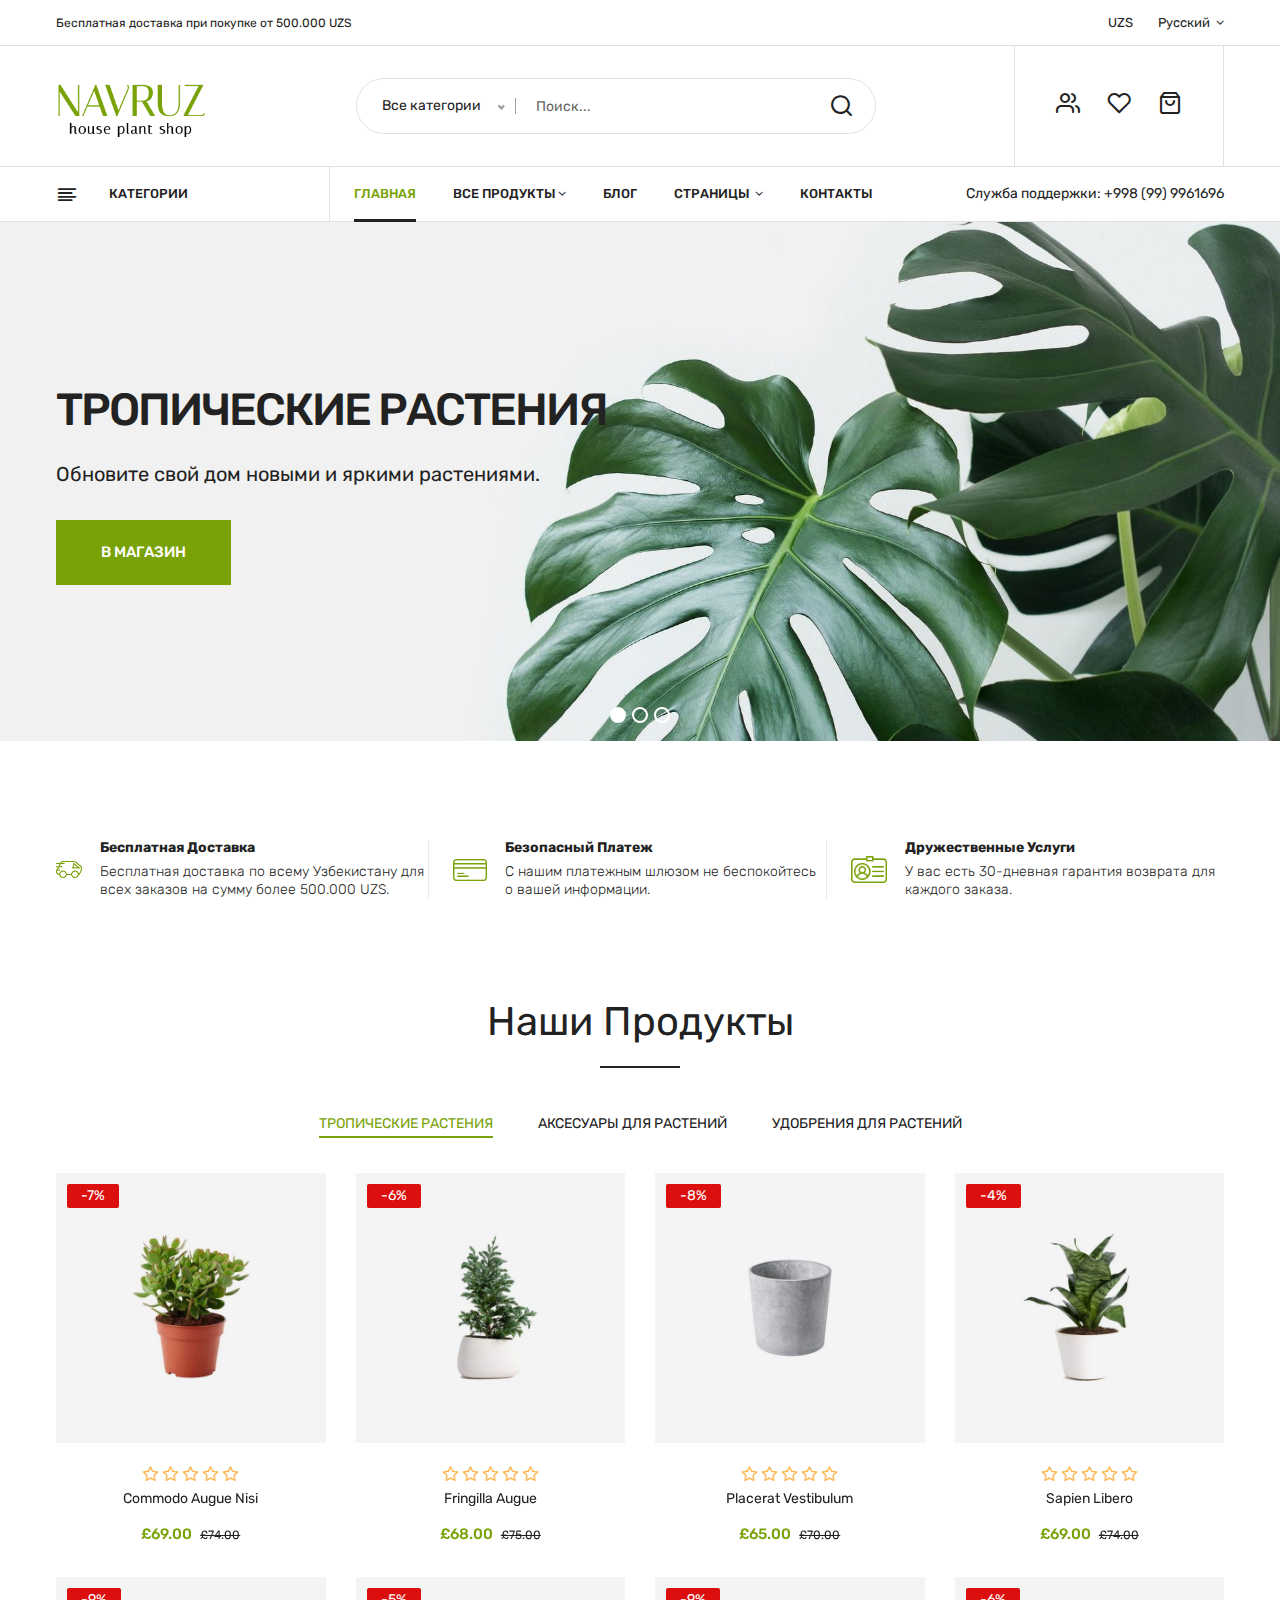
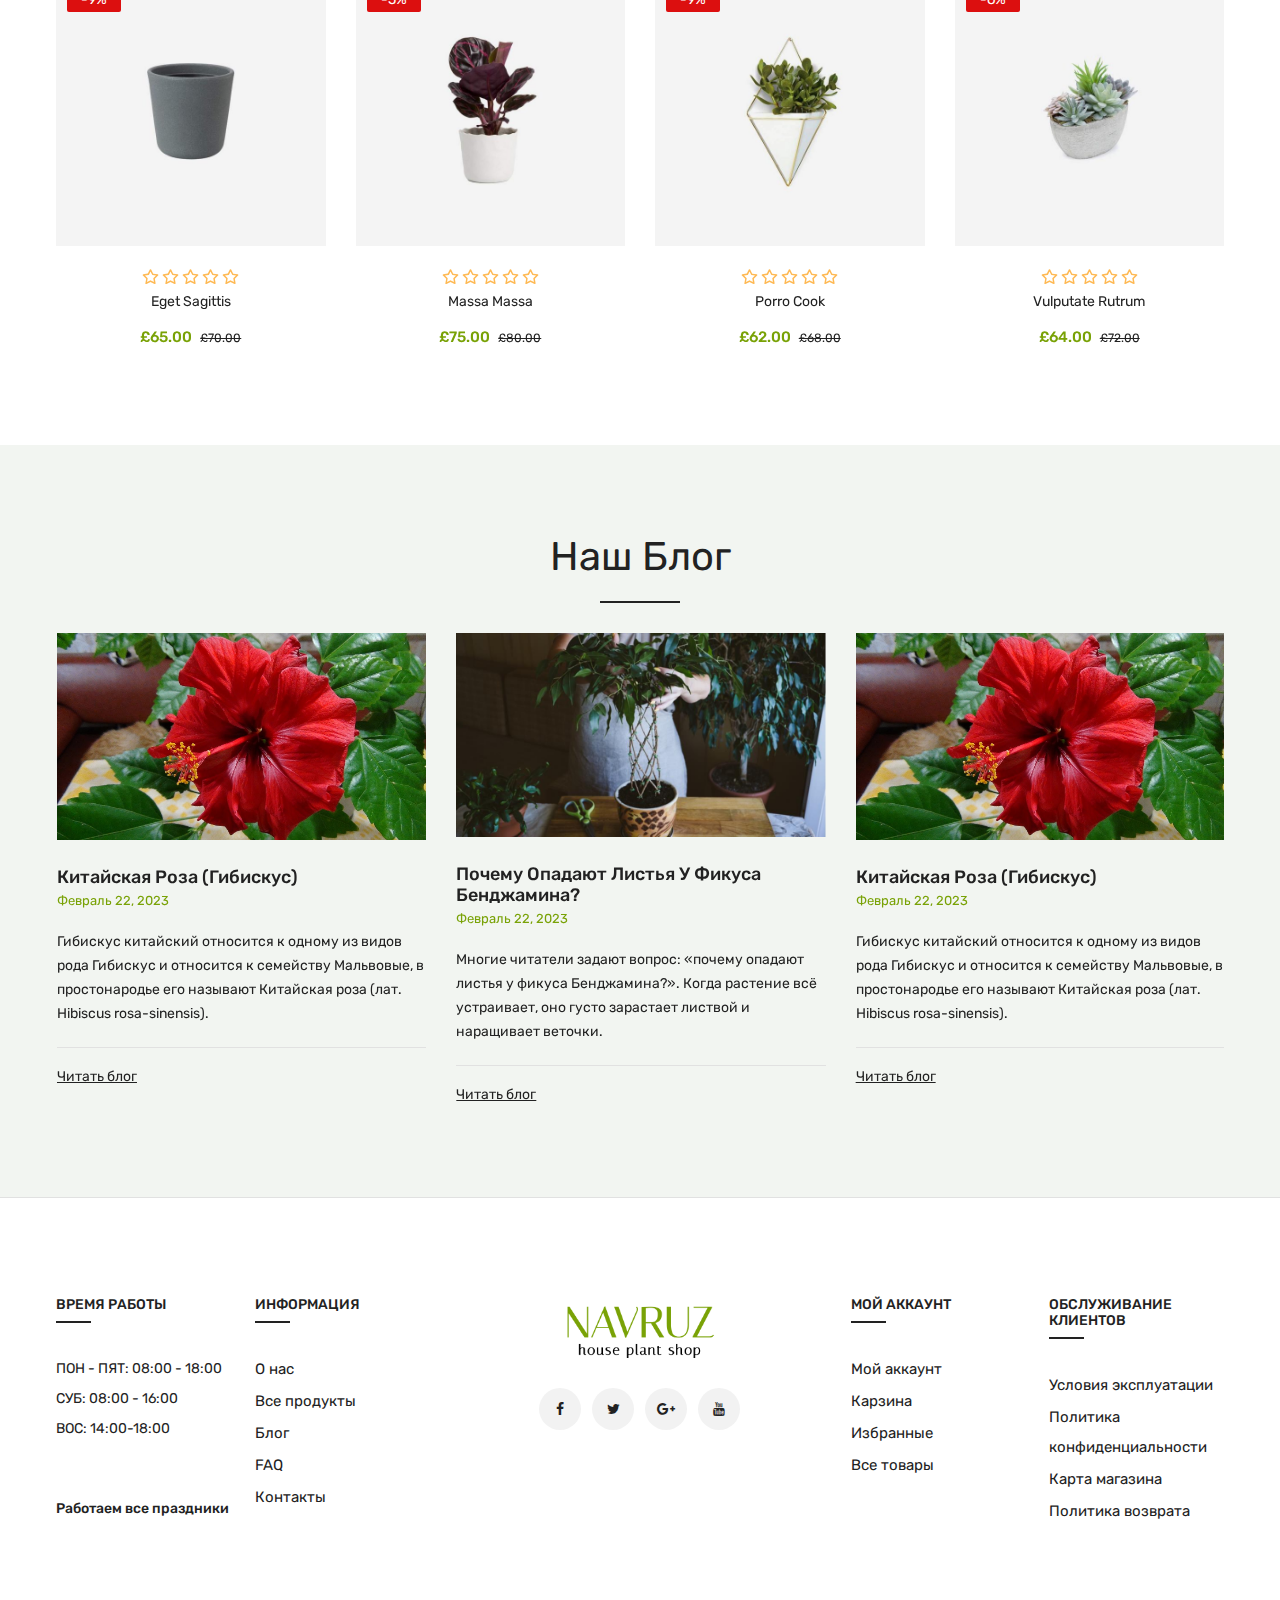
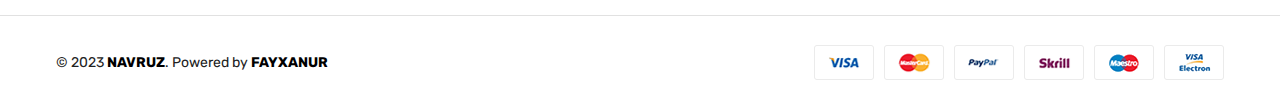
<file: index.html>
<!doctype html>
<html class="no-js" lang="en">

<head>
    <meta charset="utf-8">
    <meta http-equiv="x-ua-compatible" content="ie=edge">
    <title>NAVRUZ - flowers</title>
    <meta name="description" content="">
    <meta name="viewport" content="width=device-width, initial-scale=1">
    <!-- Favicon -->
    <link rel="shortcut icon" type="image/x-icon" href="assets/img/logo/favicon.svg">

    <!-- CSS 
    ========================= -->
    <!--bootstrap min css-->
    <link rel="stylesheet" href="assets/css/bootstrap.min.css">
    <!--owl carousel min css-->
    <link rel="stylesheet" href="assets/css/owl.carousel.min.css">
    <!--slick min css-->
    <link rel="stylesheet" href="assets/css/slick.css">
    <!--magnific popup min css-->
    <link rel="stylesheet" href="assets/css/magnific-popup.css">
    <!--font awesome css-->
    <link rel="stylesheet" href="assets/css/font.awesome.css">
    <!--animate css-->
    <link rel="stylesheet" href="assets/css/animate.css">
    <!--jquery ui min css-->
    <link rel="stylesheet" href="assets/css/jquery-ui.min.css">
    <!--slinky menu css-->
    <link rel="stylesheet" href="assets/css/slinky.menu.css">
    <!--plugins css-->
    <link rel="stylesheet" href="assets/css/plugins.css">

    <!-- Main Style CSS -->
    <link rel="stylesheet" href="assets/css/style.css">

    <!--modernizr min js here-->
    <script src="assets/js/vendor/modernizr-3.7.1.min.js"></script>
</head>

<body>

    <!--header area start-->

    <!--offcanvas menu area start-->
    <div class="off_canvars_overlay">
    </div>

    <!--Mobile Header-->
    <div class="offcanvas_menu">
        <div class="container">
            <div class="row">
                <div class="col-12">
                    <div class="canvas_open">
                        <a href="javascript:void(0)"><i class="icon-menu"></i></a>
                    </div>
                    <div class="offcanvas_menu_wrapper">
                        <div class="canvas_close">
                            <a href="javascript:void(0)"><i class="icon-x"></i></a>
                        </div>
                        <div class="welcome-text">
                            <p>Бесплатная доставка: воспользуйтесь нашим временем, чтобы сохранить событие</p>
                        </div>
                        <div class="language_currency text-center">
                            <ul>
                                <li class="currency"><a href="#"> UZS <i class="fa fa-angle-down"></i></a>
                                    <ul class="dropdown_currency">
                                        <li><a href="#">USD</a></li>
                                        <li><a href="#">BYN</a></li>
                                    </ul>
                                </li>
                                <li class="language"><a href="#"> Русский <i class="fa fa-angle-down"></i></a>
                                    <ul class="dropdown_language">
                                        <li><a href="#">English</a></li>
                                        <li><a href="#">O'zbekcha</a></li>
                                    </ul>
                                </li>
                            </ul>
                        </div>
                        <div class="search_container">
                            <form action="#">
                                <div class="hover_category">
                                    <select class="select_option" name="select" id="categori2">
                                        <option selected value="1">Все категории</option>
                                        <option value="2">Для дома</option>
                                        <option value="2">Букеты</option>
                                        <option value="2">Деревья</option>
                                        <option value="2">Ланшафтный дизайн</option>
                                    </select>
                                </div>
                                <div class="search_box">
                                    <input placeholder="Search product..." type="text">
                                    <button type="submit"><i class="icon-search"></i></button>
                                </div>
                            </form>
                        </div>
                        <div class="call-support">
                            <p>Служба поддержки: <a href="tel:0123456789">+998 (99) 996-16-96</a></p>
                        </div>
                        <div id="menu" class="text-left ">
                            <ul class="offcanvas_main_menu">
                                <li class="menu-item-has-children active">
                                    <a href="index.html">Главная</a>
                                    <!--<ul class="sub-menu">
                                        <li><a href="index.html">Home 1</a></li>
                                        <li><a href="index-2.html">Home 2</a></li>
                                        <li><a href="index-3.html">Home 3</a></li>
                                        <li><a href="index-4.html">Home 4</a></li>
                                        <li><a href="index-5.html">Home 5</a></li>
                                    </ul>-->
                                </li>
                                <li class="menu-item-has-children">
                                    <a href="#">Shop</a>
                                    <ul class="sub-menu">
                                        <li class="menu-item-has-children">
                                            <a href="#">Shop Layouts</a>
                                            <ul class="sub-menu">
                                                <li><a href="shop.html">shop</a></li>
                                                <li><a href="shop-fullwidth.html">Full Width</a></li>
                                                <li><a href="shop-fullwidth-list.html">Full Width list</a></li>
                                                <li><a href="shop-right-sidebar.html">Right Sidebar </a></li>
                                                <li><a href="shop-right-sidebar-list.html"> Right Sidebar list</a></li>
                                                <li><a href="shop-list.html">List View</a></li>
                                            </ul>
                                        </li>
                                        <li class="menu-item-has-children">
                                            <a href="#">other Pages</a>
                                            <ul class="sub-menu">
                                                <li><a href="cart.html">cart</a></li>
                                                <li><a href="wishlist.html">Wishlist</a></li>
                                                <li><a href="checkout.html">Checkout</a></li>
                                                <li><a href="my-account.html">my account</a></li>
                                                <li><a href="404.html">Error 404</a></li>
                                            </ul>
                                        </li>
                                        <li class="menu-item-has-children">
                                            <a href="#">Product Types</a>
                                            <ul class="sub-menu">
                                                <li><a href="product-details.html">product details</a></li>
                                                <li><a href="product-sidebar.html">product sidebar</a></li>
                                                <li><a href="product-grouped.html">product grouped</a></li>
                                                <li><a href="variable-product.html">product variable</a></li>
                                            </ul>
                                        </li>
                                    </ul>
                                </li>
                                <li class="menu-item-has-children">
                                    <a href="#">blog</a>
                                    <ul class="sub-menu">
                                        <li><a href="blog.html">blog</a></li>
                                        <li><a href="blog-details.html">blog details</a></li>
                                        <li><a href="blog-fullwidth.html">blog fullwidth</a></li>
                                        <li><a href="blog-sidebar.html">blog sidebar</a></li>
                                    </ul>

                                </li>
                                <li class="menu-item-has-children">
                                    <a href="#">pages </a>
                                    <ul class="sub-menu">
                                        <li><a href="about.html">About Us</a></li>
                                        <li><a href="services.html">services</a></li>
                                        <li><a href="faq.html">Frequently Questions</a></li>
                                        <li><a href="contact.html">contact</a></li>
                                        <li><a href="login.html">login</a></li>
                                        <li><a href="404.html">Error 404</a></li>
                                    </ul>
                                </li>
                                <li class="menu-item-has-children">
                                    <a href="my-account.html">my account</a>
                                </li>
                                <li class="menu-item-has-children">
                                    <a href="about.html">about Us</a>
                                </li>
                                <li class="menu-item-has-children">
                                    <a href="contact.html"> Contact Us</a>
                                </li>
                            </ul>
                        </div>

                        <div class="offcanvas_footer">
                            <span><a href="#"><i class="fa fa-envelope-o"></i> demo@example.com</a></span>
                            <ul>
                                <li class="facebook"><a href="#"><i class="fa fa-facebook"></i></a></li>
                                <li class="twitter"><a href="#"><i class="fa fa-twitter"></i></a></li>
                                <li class="pinterest"><a href="#"><i class="fa fa-pinterest-p"></i></a></li>
                                <li class="google-plus"><a href="#"><i class="fa fa-google-plus"></i></a></li>
                                <li class="linkedin"><a href="#"><i class="fa fa-linkedin"></i></a></li>
                            </ul>
                        </div>
                    </div>
                </div>
            </div>
        </div>
    </div>
    <!--Mobile Header End-->

    <!--Header area-->
    <header>
        <div class="main_header">
            <div class="header_top">
                <div class="container">
                    <div class="row align-items-center">
                        <div class="col-lg-7 col-md-7">
                            <div class="welcome-text">
                                <p>Бесплатная доставка при покупке от 500.000 UZS</p>
                            </div>
                        </div>
                        <div class="col-lg-5 col-md-5">
                            <div class="language_currency text-right">
                                <ul>
                                    <li class="currency"><a href="#"> UZS </a></li>
                                    <li class="language"><a href="#"> Русский <i class="fa fa-angle-down"></i></a>
                                        <ul class="dropdown_language">
                                            <li><a href="#">O'zbekcha</a></li>
                                        </ul>
                                    </li>
                                </ul>
                            </div>
                        </div>
                    </div>
                </div>
            </div>
            <div class="header_middle">
                <div class="container">
                    <div class="row align-items-center">
                        <div class="col-lg-3 col-md-3 col-4">
                            <div class="logo">
                                <a href="index.html"><img src="assets/img/logo/logo.png" alt=""></a>
                            </div>
                        </div>
                        <div class="col-lg-9 col-md-6 col-6">
                            <div class="header_right_info">
                                <div class="search_container">
                                    <form action="#">
                                        <div class="hover_category">
                                            <select class="select_option" name="select" id="categori1">
                                                <option selected value="1">Все категории</option>
                                                <option value="2">Тропические растения</option>
                                                <option value="2">Акксесуары</option>
                                                <option value="2">Семена</option>
                                            </select>
                                        </div>
                                        <div class="search_box">
                                            <input placeholder="Поиск..." type="text">
                                            <button type="submit"><i class="icon-search"></i></button>
                                        </div>
                                    </form>
                                </div>
                                <div class="header_account_area">
                                    <div class="header_account-list top_links">
                                        <a href="#"><i class="icon-users"></i></a>
                                        <ul class="dropdown_links">
                                            <li><a href="checkout.html">Проверка </a></li>
                                            <li><a href="my-account.html">Мой аккаунт </a></li>
                                            <li><a href="cart.html">Карзина</a></li>
                                            <li><a href="wishlist.html">Избранные</a></li>
                                        </ul>
                                    </div>
                                    <div class="header_account-list header_wishlist">
                                        <a href="wishlist.html"><i class="icon-heart"></i></a>
                                    </div>
                                    <div class="header_account-list  mini_cart_wrapper">
                                        <a href="javascript:void(0)"><i class="icon-shopping-bag"></i></a>
                                        <!--mini cart-->
                                        <div class="mini_cart">
                                            <div class="cart_gallery">
                                                <div class="cart_close">
                                                    <div class="cart_text">
                                                        <h3>Карзина</h3>
                                                    </div>
                                                    <div class="mini_cart_close">
                                                        <a href="javascript:void(0)"><i class="icon-x"></i></a>
                                                    </div>
                                                </div>
                                            </div>
                                        </div>
                                        <!--mini cart end-->
                                    </div>
                                </div>
                            </div>
                        </div>
                    </div>
                </div>
            </div>
            <div class="header_bottom sticky-header">
                <div class="container">
                    <div class="row align-items-center">
                        <div class="col-lg-3">
                            <div class="categories_menu">
                                <div class="categories_title">
                                    <h2 class="categori_toggle">Категории</h2>
                                </div>
                            </div>
                        </div>
                        <div class="col-lg-6">
                            <!--main menu start-->
                            <div class="main_menu menu_position">
                                <nav>
                                    <ul>
                                        <li><a class="active" href="index.html">Главная</a></li>
                                        <li><a href="shop.html">Все продукты<i class="fa fa-angle-down"></i></a>
                                            <ul class="sub_menu pages">
                                                <li><a href="tropik.html">Тропические растения</a></li>
                                                <li><a href="accessories.html">Аксесуары для растений</a></li>
                                                <li><a href="fertilizer.html">Удобрения для растений</a></li>
                                            </ul>
                                        </li>
                                        <li><a href="blog.html">Блог</a></li>
                                        <li><a href="#">Страницы <i class="fa fa-angle-down"></i></a>
                                            <ul class="sub_menu pages">
                                                <li><a href="about.html">О нас</a></li>
                                                <li><a href="services.html">Сервисы</a></li>
                                                <li><a href="faq.html">FAQ</a></li>
                                            </ul>
                                        </li>
                                        <li><a href="contact.html">Контакты</a></li>
                                    </ul>
                                </nav>
                            </div>
                            <!--main menu end-->
                        </div>
                        <div class="col-lg-3">
                            <div class="call-support">
                                <p>Служба поддержки: <a href="tel:+998999961696">+998 (99) 9961696</a></p>
                            </div>
                        </div>
                    </div>
                </div>
            </div>
        </div>
    </header>
    <!--header area end-->

    <!--Home area start-->
    <section class="slider_section">
        <div class="slider_area owl-carousel">
            <div class="single_slider d-flex align-items-center" data-bgimg="assets/img/slider/slider1.jpg">
                <div class="container">
                    <div class="row">
                        <div class="col-12">
                            <div class="slider_content">
                                <h1>Тропические растения</h1>
                                <p>Обновите свой дом новыми и яркими растениями.</p>
                                <a class="button" href="shop.html">В магазин </a>
                            </div>
                        </div>
                    </div>
                </div>
            </div>
            <div class="single_slider d-flex align-items-center" data-bgimg="assets/img/slider/slider2.png">
                <div class="container">
                    <div class="row">
                        <div class="col-12">
                            <div class="slider_content">
                                <h1>Аксесуары домашний растений</h1>
                                <p>Скидка <span>20% </span> Для подписчиков NAVRUZ </p>
                                <a class="button" href="shop.html">В магазин </a>
                            </div>
                        </div>
                    </div>
                </div>
            </div>
            <div class="single_slider d-flex align-items-center" data-bgimg="assets/img/slider/slider7.jpg">
                <div class="container">
                    <div class="row">
                        <div class="col-12">
                            <div class="slider_content">
                                <h1>Пакеты семян </h1>
                                <p>Попробуйте вырастить свой собственный огород!</p>
                                <a class="button" href="shop.html">В магазин </a>
                            </div>
                        </div>
                    </div>
                </div>
            </div>
        </div>
    </section>
    <!--Home area end-->

    <!--shipping area start-->
    <div class="shipping_area">
        <div class="container">
            <div class="row">
                <div class="col-lg-4 col-md-6">
                    <div class="single_shipping">
                        <div class="shipping_icone">
                            <img src="assets/img/about/shipping1.png" alt="">
                        </div>
                        <div class="shipping_content">
                            <h3>Бесплатная Доставка</h3>
                            <p>Бесплатная доставка по всему Узбекистану для всех
                                заказов на сумму более 500.000 UZS.</p>
                        </div>
                    </div>
                </div>
                <div class="col-lg-4 col-md-6">
                    <div class="single_shipping col_2">
                        <div class="shipping_icone">
                            <img src="assets/img/about/shipping2.png" alt="">
                        </div>
                        <div class="shipping_content">
                            <h3>Безопасный Платеж</h3>
                            <p>С нашим платежным шлюзом не беспокойтесь
                             о вашей информации.</p>
                        </div>
                    </div>
                </div>
                <div class="col-lg-4 col-md-6">
                    <div class="single_shipping col_3">
                        <div class="shipping_icone">
                            <img src="assets/img/about/shipping3.png" alt="">
                        </div>
                        <div class="shipping_content">
                            <h3>Дружественные Услуги</h3>
                            <p>У вас есть 30-дневная гарантия возврата для
                                каждого заказа.</p>

                        </div>
                    </div>
                </div>
            </div>
        </div>
    </div>
    <!--shipping area end-->

    <!--banner area start-->
    <!--<div class="banner_area">
        <div class="container">
            <div class="row">
                <div class="col-lg-6 col-md-6">
                    <figure class="single_banner">
                        <div class="banner_thumb">
                            <a href="shop.html"><img src="assets/img/bg/banner1.jpg" alt=""></a>
                            <div class="banner_content">
                                <h3>Лучшие продукты</h3>
                                <h2>Растения<br> для дома</h2>
                                <a href="shop.html">Купить</a>
                            </div>
                        </div>
                    </figure>
                </div>
                <div class="col-lg-6 col-md-6">
                    <figure class="single_banner">
                        <div class="banner_thumb">
                            <a href="shop.html"><img src="assets/img/bg/banner2.jpg" alt=""></a>
                            <div class="banner_content">
                                <h3>Лучшие продукты</h3>
                                <h2>Акксесуары <br>для растений</h2>
                                <a href="shop.html">Купить</a>
                            </div>
                        </div>
                    </figure>
                </div>
            </div>
        </div>
    </div>-->
    <!--banner area end-->

    <!--product area start-->
    <div class="product_area  mb-95">
        <div class="container">
            <div class="row">
                <div class="col-12">
                    <div class="product_header">
                        <div class="section_title">
                            <h2>Наши продукты</h2>
                        </div>
                        <div class="product_tab_btn">
                            <ul class="nav" role="tablist">
                                <li>
                                    <a class="active" data-toggle="tab" href="#plant1" role="tab" aria-controls="plant1"
                                        aria-selected="true">
                                        Тропические растения
                                    </a>
                                </li>
                                <li>
                                    <a data-toggle="tab" href="#plant2" role="tab" aria-controls="plant2"
                                        aria-selected="false">
                                        Аксесуары для растений
                                    </a>
                                </li>
                                <li>
                                    <a data-toggle="tab" href="#plant3" role="tab" aria-controls="plant3"
                                        aria-selected="false">
                                        Удобрения для растений
                                    </a>
                                </li>
                            </ul>
                        </div>
                    </div>
                </div>
            </div>
            <div class="tab-content">
                <div class="tab-pane fade show active" id="plant1" role="tabpanel">
                    <div class="row">
                        <div class="product_carousel product_column4 owl-carousel">
                            <div class="col-lg-3">
                                <div class="product_items">
                                    <article class="single_product">
                                        <figure>
                                            <div class="product_thumb">
                                                <a class="primary_img" href="product-details.html"><img
                                                        src="assets/img/product/product1.jpg" alt=""></a>
                                                <div class="label_product">
                                                    <span class="label_sale">-7%</span>
                                                </div>
                                                <div class="action_links">
                                                    <ul>
                                                        <li class="add_to_cart"><a href="cart.html"
                                                                title="Add to cart"><i
                                                                    class="icon-shopping-bag"></i></a></li>
                                                        <li class="compare"><a href="#" title="Add to Compare"><i
                                                                    class="icon-sliders"></i></a></li>
                                                        <li class="wishlist"><a href="wishlist.html"
                                                                title="Add to Wishlist"><i class="icon-heart"></i></a>
                                                        </li>
                                                        <li class="quick_button"><a href="#" data-toggle="modal"
                                                                data-target="#modal_box" title="quick view"> <i
                                                                    class="icon-eye"></i></a></li>
                                                    </ul>
                                                </div>
                                            </div>
                                            <figcaption class="product_content">
                                                <div class="product_rating">
                                                    <ul>
                                                        <li><a href="#"><i class="icon-star"></i></a></li>
                                                        <li><a href="#"><i class="icon-star"></i></a></li>
                                                        <li><a href="#"><i class="icon-star"></i></a></li>
                                                        <li><a href="#"><i class="icon-star"></i></a></li>
                                                        <li><a href="#"><i class="icon-star"></i></a></li>
                                                    </ul>
                                                </div>
                                                <h4 class="product_name"><a href="product-details.html">commodo augue
                                                        nisi</a></h4>
                                                <div class="price_box">
                                                    <span class="current_price">£69.00</span>
                                                    <span class="old_price">£74.00</span>
                                                </div>
                                            </figcaption>
                                        </figure>
                                    </article>
                                    <article class="single_product">
                                        <figure>
                                            <div class="product_thumb">
                                                <a class="primary_img" href="product-details.html"><img
                                                        src="assets/img/product/product2.jpg" alt=""></a>
                                                <div class="label_product">
                                                    <span class="label_sale">-9%</span>
                                                </div>
                                                <div class="action_links">
                                                    <ul>
                                                        <li class="add_to_cart"><a href="cart.html"
                                                                title="Add to cart"><i
                                                                    class="icon-shopping-bag"></i></a></li>
                                                        <li class="compare"><a href="#" title="Add to Compare"><i
                                                                    class="icon-sliders"></i></a></li>
                                                        <li class="wishlist"><a href="wishlist.html"
                                                                title="Add to Wishlist"><i class="icon-heart"></i></a>
                                                        </li>
                                                        <li class="quick_button"><a href="#" data-toggle="modal"
                                                                data-target="#modal_box" title="quick view"> <i
                                                                    class="icon-eye"></i></a></li>
                                                    </ul>
                                                </div>
                                            </div>
                                            <figcaption class="product_content">
                                                <div class="product_rating">
                                                    <ul>
                                                        <li><a href="#"><i class="icon-star"></i></a></li>
                                                        <li><a href="#"><i class="icon-star"></i></a></li>
                                                        <li><a href="#"><i class="icon-star"></i></a></li>
                                                        <li><a href="#"><i class="icon-star"></i></a></li>
                                                        <li><a href="#"><i class="icon-star"></i></a></li>
                                                    </ul>
                                                </div>
                                                <h4 class="product_name"><a href="product-details.html">eget
                                                        sagittis</a></h4>
                                                <div class="price_box">
                                                    <span class="current_price">£65.00</span>
                                                    <span class="old_price">£70.00</span>
                                                </div>
                                            </figcaption>
                                        </figure>
                                    </article>
                                </div>
                            </div>
                            <div class="col-lg-3">
                                <div class="product_items">
                                    <article class="single_product">
                                        <figure>
                                            <div class="product_thumb">
                                                <a class="primary_img" href="product-details.html"><img
                                                        src="assets/img/product/product3.jpg" alt=""></a>
                                                <div class="label_product">
                                                    <span class="label_sale">-6%</span>
                                                </div>
                                                <div class="action_links">
                                                    <ul>
                                                        <li class="add_to_cart"><a href="cart.html"
                                                                title="Add to cart"><i
                                                                    class="icon-shopping-bag"></i></a></li>
                                                        <li class="compare"><a href="#" title="Add to Compare"><i
                                                                    class="icon-sliders"></i></a></li>
                                                        <li class="wishlist"><a href="wishlist.html"
                                                                title="Add to Wishlist"><i class="icon-heart"></i></a>
                                                        </li>
                                                        <li class="quick_button"><a href="#" data-toggle="modal"
                                                                data-target="#modal_box" title="quick view"> <i
                                                                    class="icon-eye"></i></a></li>
                                                    </ul>
                                                </div>
                                            </div>
                                            <figcaption class="product_content">
                                                <div class="product_rating">
                                                    <ul>
                                                        <li><a href="#"><i class="icon-star"></i></a></li>
                                                        <li><a href="#"><i class="icon-star"></i></a></li>
                                                        <li><a href="#"><i class="icon-star"></i></a></li>
                                                        <li><a href="#"><i class="icon-star"></i></a></li>
                                                        <li><a href="#"><i class="icon-star"></i></a></li>
                                                    </ul>
                                                </div>
                                                <h4 class="product_name"><a href="product-details.html">fringilla
                                                        augue</a></h4>
                                                <div class="price_box">
                                                    <span class="current_price">£68.00</span>
                                                    <span class="old_price">£75.00</span>
                                                </div>
                                            </figcaption>
                                        </figure>
                                    </article>
                                    <article class="single_product">
                                        <figure>
                                            <div class="product_thumb">
                                                <a class="primary_img" href="product-details.html"><img
                                                        src="assets/img/product/product4.jpg" alt=""></a>
                                                <div class="label_product">
                                                    <span class="label_sale">-5%</span>
                                                </div>
                                                <div class="action_links">
                                                    <ul>
                                                        <li class="add_to_cart"><a href="cart.html"
                                                                title="Add to cart"><i
                                                                    class="icon-shopping-bag"></i></a></li>
                                                        <li class="compare"><a href="#" title="Add to Compare"><i
                                                                    class="icon-sliders"></i></a></li>
                                                        <li class="wishlist"><a href="wishlist.html"
                                                                title="Add to Wishlist"><i class="icon-heart"></i></a>
                                                        </li>
                                                        <li class="quick_button"><a href="#" data-toggle="modal"
                                                                data-target="#modal_box" title="quick view"> <i
                                                                    class="icon-eye"></i></a></li>
                                                    </ul>
                                                </div>
                                            </div>
                                            <figcaption class="product_content">
                                                <div class="product_rating">
                                                    <ul>
                                                        <li><a href="#"><i class="icon-star"></i></a></li>
                                                        <li><a href="#"><i class="icon-star"></i></a></li>
                                                        <li><a href="#"><i class="icon-star"></i></a></li>
                                                        <li><a href="#"><i class="icon-star"></i></a></li>
                                                        <li><a href="#"><i class="icon-star"></i></a></li>
                                                    </ul>
                                                </div>
                                                <h4 class="product_name"><a href="product-details.html">massa massa</a>
                                                </h4>
                                                <div class="price_box">
                                                    <span class="current_price">£75.00</span>
                                                    <span class="old_price">£80.00</span>
                                                </div>
                                            </figcaption>
                                        </figure>
                                    </article>
                                </div>
                            </div>
                            <div class="col-lg-3">
                                <div class="product_items">
                                    <article class="single_product">
                                        <figure>
                                            <div class="product_thumb">
                                                <a class="primary_img" href="product-details.html"><img
                                                        src="assets/img/product/product5.jpg" alt=""></a>
                                                <div class="label_product">
                                                    <span class="label_sale">-8%</span>
                                                </div>
                                                <div class="action_links">
                                                    <ul>
                                                        <li class="add_to_cart"><a href="cart.html"
                                                                title="Add to cart"><i
                                                                    class="icon-shopping-bag"></i></a></li>
                                                        <li class="compare"><a href="#" title="Add to Compare"><i
                                                                    class="icon-sliders"></i></a></li>
                                                        <li class="wishlist"><a href="wishlist.html"
                                                                title="Add to Wishlist"><i class="icon-heart"></i></a>
                                                        </li>
                                                        <li class="quick_button"><a href="#" data-toggle="modal"
                                                                data-target="#modal_box" title="quick view"> <i
                                                                    class="icon-eye"></i></a></li>
                                                    </ul>
                                                </div>
                                            </div>
                                            <figcaption class="product_content">
                                                <div class="product_rating">
                                                    <ul>
                                                        <li><a href="#"><i class="icon-star"></i></a></li>
                                                        <li><a href="#"><i class="icon-star"></i></a></li>
                                                        <li><a href="#"><i class="icon-star"></i></a></li>
                                                        <li><a href="#"><i class="icon-star"></i></a></li>
                                                        <li><a href="#"><i class="icon-star"></i></a></li>
                                                    </ul>
                                                </div>
                                                <h4 class="product_name"><a href="product-details.html">placerat
                                                        vestibulum</a></h4>
                                                <div class="price_box">
                                                    <span class="current_price">£65.00</span>
                                                    <span class="old_price">£70.00</span>
                                                </div>
                                            </figcaption>
                                        </figure>
                                    </article>
                                    <article class="single_product">
                                        <figure>
                                            <div class="product_thumb">
                                                <a class="primary_img" href="product-details.html"><img
                                                        src="assets/img/product/product6.jpg" alt=""></a>
                                                <div class="label_product">
                                                    <span class="label_sale">-9%</span>
                                                </div>
                                                <div class="action_links">
                                                    <ul>
                                                        <li class="add_to_cart"><a href="cart.html"
                                                                title="Add to cart"><i
                                                                    class="icon-shopping-bag"></i></a></li>
                                                        <li class="compare"><a href="#" title="Add to Compare"><i
                                                                    class="icon-sliders"></i></a></li>
                                                        <li class="wishlist"><a href="wishlist.html"
                                                                title="Add to Wishlist"><i class="icon-heart"></i></a>
                                                        </li>
                                                        <li class="quick_button"><a href="#" data-toggle="modal"
                                                                data-target="#modal_box" title="quick view"> <i
                                                                    class="icon-eye"></i></a></li>
                                                    </ul>
                                                </div>
                                            </div>
                                            <figcaption class="product_content">
                                                <div class="product_rating">
                                                    <ul>
                                                        <li><a href="#"><i class="icon-star"></i></a></li>
                                                        <li><a href="#"><i class="icon-star"></i></a></li>
                                                        <li><a href="#"><i class="icon-star"></i></a></li>
                                                        <li><a href="#"><i class="icon-star"></i></a></li>
                                                        <li><a href="#"><i class="icon-star"></i></a></li>
                                                    </ul>
                                                </div>
                                                <h4 class="product_name"><a href="product-details.html">Porro Cook</a>
                                                </h4>
                                                <div class="price_box">
                                                    <span class="current_price">£62.00</span>
                                                    <span class="old_price">£68.00</span>
                                                </div>
                                            </figcaption>
                                        </figure>
                                    </article>
                                </div>
                            </div>
                            <div class="col-lg-3">
                                <div class="product_items">
                                    <article class="single_product">
                                        <figure>
                                            <div class="product_thumb">
                                                <a class="primary_img" href="product-details.html"><img
                                                        src="assets/img/product/product7.jpg" alt=""></a>
                                                <div class="label_product">
                                                    <span class="label_sale">-4%</span>
                                                </div>
                                                <div class="action_links">
                                                    <ul>
                                                        <li class="add_to_cart"><a href="cart.html"
                                                                title="Add to cart"><i
                                                                    class="icon-shopping-bag"></i></a></li>
                                                        <li class="compare"><a href="#" title="Add to Compare"><i
                                                                    class="icon-sliders"></i></a></li>
                                                        <li class="wishlist"><a href="wishlist.html"
                                                                title="Add to Wishlist"><i class="icon-heart"></i></a>
                                                        </li>
                                                        <li class="quick_button"><a href="#" data-toggle="modal"
                                                                data-target="#modal_box" title="quick view"> <i
                                                                    class="icon-eye"></i></a></li>
                                                    </ul>
                                                </div>
                                            </div>
                                            <figcaption class="product_content">
                                                <div class="product_rating">
                                                    <ul>
                                                        <li><a href="#"><i class="icon-star"></i></a></li>
                                                        <li><a href="#"><i class="icon-star"></i></a></li>
                                                        <li><a href="#"><i class="icon-star"></i></a></li>
                                                        <li><a href="#"><i class="icon-star"></i></a></li>
                                                        <li><a href="#"><i class="icon-star"></i></a></li>
                                                    </ul>
                                                </div>
                                                <h4 class="product_name"><a href="product-details.html">sapien
                                                        libero</a></h4>
                                                <div class="price_box">
                                                    <span class="current_price">£69.00</span>
                                                    <span class="old_price">£74.00</span>
                                                </div>
                                            </figcaption>
                                        </figure>
                                    </article>
                                    <article class="single_product">
                                        <figure>
                                            <div class="product_thumb">
                                                <a class="primary_img" href="product-details.html"><img
                                                        src="assets/img/product/product8.jpg" alt=""></a>
                                                <div class="label_product">
                                                    <span class="label_sale">-6%</span>
                                                </div>
                                                <div class="action_links">
                                                    <ul>
                                                        <li class="add_to_cart"><a href="cart.html"
                                                                title="Add to cart"><i
                                                                    class="icon-shopping-bag"></i></a></li>
                                                        <li class="compare"><a href="#" title="Add to Compare"><i
                                                                    class="icon-sliders"></i></a></li>
                                                        <li class="wishlist"><a href="wishlist.html"
                                                                title="Add to Wishlist"><i class="icon-heart"></i></a>
                                                        </li>
                                                        <li class="quick_button"><a href="#" data-toggle="modal"
                                                                data-target="#modal_box" title="quick view"> <i
                                                                    class="icon-eye"></i></a></li>
                                                    </ul>
                                                </div>
                                            </div>
                                            <figcaption class="product_content">
                                                <div class="product_rating">
                                                    <ul>
                                                        <li><a href="#"><i class="icon-star"></i></a></li>
                                                        <li><a href="#"><i class="icon-star"></i></a></li>
                                                        <li><a href="#"><i class="icon-star"></i></a></li>
                                                        <li><a href="#"><i class="icon-star"></i></a></li>
                                                        <li><a href="#"><i class="icon-star"></i></a></li>
                                                    </ul>
                                                </div>
                                                <h4 class="product_name"><a href="product-details.html">vulputate
                                                        rutrum</a></h4>
                                                <div class="price_box">
                                                    <span class="current_price">£64.00</span>
                                                    <span class="old_price">£72.00</span>
                                                </div>
                                            </figcaption>
                                        </figure>
                                    </article>
                                </div>
                            </div>
                            <div class="col-lg-3">
                                <div class="product_items">
                                    <article class="single_product">
                                        <figure>
                                            <div class="product_thumb">
                                                <a class="primary_img" href="product-details.html"><img
                                                        src="assets/img/product/product9.jpg" alt=""></a>
                                                <div class="label_product">
                                                    <span class="label_sale">-8%</span>
                                                </div>
                                                <div class="action_links">
                                                    <ul>
                                                        <li class="add_to_cart"><a href="cart.html"
                                                                title="Add to cart"><i
                                                                    class="icon-shopping-bag"></i></a></li>
                                                        <li class="compare"><a href="#" title="Add to Compare"><i
                                                                    class="icon-sliders"></i></a></li>
                                                        <li class="wishlist"><a href="wishlist.html"
                                                                title="Add to Wishlist"><i class="icon-heart"></i></a>
                                                        </li>
                                                        <li class="quick_button"><a href="#" data-toggle="modal"
                                                                data-target="#modal_box" title="quick view"> <i
                                                                    class="icon-eye"></i></a></li>
                                                    </ul>
                                                </div>
                                            </div>
                                            <figcaption class="product_content">
                                                <div class="product_rating">
                                                    <ul>
                                                        <li><a href="#"><i class="icon-star"></i></a></li>
                                                        <li><a href="#"><i class="icon-star"></i></a></li>
                                                        <li><a href="#"><i class="icon-star"></i></a></li>
                                                        <li><a href="#"><i class="icon-star"></i></a></li>
                                                        <li><a href="#"><i class="icon-star"></i></a></li>
                                                    </ul>
                                                </div>
                                                <h4 class="product_name"><a href="product-details.html">adipiscing
                                                        cursus</a></h4>
                                                <div class="price_box">
                                                    <span class="current_price">£60.00</span>
                                                    <span class="old_price">£70.00</span>
                                                </div>
                                            </figcaption>
                                        </figure>
                                    </article>
                                    <article class="single_product">
                                        <figure>
                                            <div class="product_thumb">
                                                <a class="primary_img" href="product-details.html"><img
                                                        src="assets/img/product/product10.jpg" alt=""></a>
                                                <div class="label_product">
                                                    <span class="label_sale">-9%</span>
                                                </div>
                                                <div class="action_links">
                                                    <ul>
                                                        <li class="add_to_cart"><a href="cart.html"
                                                                title="Add to cart"><i
                                                                    class="icon-shopping-bag"></i></a></li>
                                                        <li class="compare"><a href="#" title="Add to Compare"><i
                                                                    class="icon-sliders"></i></a></li>
                                                        <li class="wishlist"><a href="wishlist.html"
                                                                title="Add to Wishlist"><i class="icon-heart"></i></a>
                                                        </li>
                                                        <li class="quick_button"><a href="#" data-toggle="modal"
                                                                data-target="#modal_box" title="quick view"> <i
                                                                    class="icon-eye"></i></a></li>
                                                    </ul>
                                                </div>
                                            </div>
                                            <figcaption class="product_content">
                                                <div class="product_rating">
                                                    <ul>
                                                        <li><a href="#"><i class="icon-star"></i></a></li>
                                                        <li><a href="#"><i class="icon-star"></i></a></li>
                                                        <li><a href="#"><i class="icon-star"></i></a></li>
                                                        <li><a href="#"><i class="icon-star"></i></a></li>
                                                        <li><a href="#"><i class="icon-star"></i></a></li>
                                                    </ul>
                                                </div>
                                                <h4 class="product_name"><a href="product-details.html">Donec eu
                                                        cook</a></h4>
                                                <div class="price_box">
                                                    <span class="current_price">£67.00</span>
                                                    <span class="old_price">£77.00</span>
                                                </div>
                                            </figcaption>
                                        </figure>
                                    </article>
                                </div>
                            </div>
                        </div>
                    </div>
                </div>
                <div class="tab-pane fade" id="plant2" role="tabpanel">
                    <div class="row">
                        <div class="product_carousel product_column4 owl-carousel">
                            <div class="col-lg-3">
                                <div class="product_items">
                                    <article class="single_product">
                                        <figure>
                                            <div class="product_thumb">
                                                <a class="primary_img" href="product-details.html"><img
                                                        src="assets/img/product/product7.jpg" alt=""></a>
                                                <div class="label_product">
                                                    <span class="label_sale">-4%</span>
                                                </div>
                                                <div class="action_links">
                                                    <ul>
                                                        <li class="add_to_cart"><a href="cart.html"
                                                                title="Add to cart"><i
                                                                    class="icon-shopping-bag"></i></a></li>
                                                        <li class="compare"><a href="#" title="Add to Compare"><i
                                                                    class="icon-sliders"></i></a></li>
                                                        <li class="wishlist"><a href="wishlist.html"
                                                                title="Add to Wishlist"><i class="icon-heart"></i></a>
                                                        </li>
                                                        <li class="quick_button"><a href="#" data-toggle="modal"
                                                                data-target="#modal_box" title="quick view"> <i
                                                                    class="icon-eye"></i></a></li>
                                                    </ul>
                                                </div>
                                            </div>
                                            <figcaption class="product_content">
                                                <div class="product_rating">
                                                    <ul>
                                                        <li><a href="#"><i class="icon-star"></i></a></li>
                                                        <li><a href="#"><i class="icon-star"></i></a></li>
                                                        <li><a href="#"><i class="icon-star"></i></a></li>
                                                        <li><a href="#"><i class="icon-star"></i></a></li>
                                                        <li><a href="#"><i class="icon-star"></i></a></li>
                                                    </ul>
                                                </div>
                                                <h4 class="product_name"><a href="product-details.html">sapien
                                                        libero</a></h4>
                                                <div class="price_box">
                                                    <span class="current_price">£69.00</span>
                                                    <span class="old_price">£74.00</span>
                                                </div>
                                            </figcaption>
                                        </figure>
                                    </article>
                                    <article class="single_product">
                                        <figure>
                                            <div class="product_thumb">
                                                <a class="primary_img" href="product-details.html"><img
                                                        src="assets/img/product/product8.jpg" alt=""></a>
                                                <div class="label_product">
                                                    <span class="label_sale">-6%</span>
                                                </div>
                                                <div class="action_links">
                                                    <ul>
                                                        <li class="add_to_cart"><a href="cart.html"
                                                                title="Add to cart"><i
                                                                    class="icon-shopping-bag"></i></a></li>
                                                        <li class="compare"><a href="#" title="Add to Compare"><i
                                                                    class="icon-sliders"></i></a></li>
                                                        <li class="wishlist"><a href="wishlist.html"
                                                                title="Add to Wishlist"><i class="icon-heart"></i></a>
                                                        </li>
                                                        <li class="quick_button"><a href="#" data-toggle="modal"
                                                                data-target="#modal_box" title="quick view"> <i
                                                                    class="icon-eye"></i></a></li>
                                                    </ul>
                                                </div>
                                            </div>
                                            <figcaption class="product_content">
                                                <div class="product_rating">
                                                    <ul>
                                                        <li><a href="#"><i class="icon-star"></i></a></li>
                                                        <li><a href="#"><i class="icon-star"></i></a></li>
                                                        <li><a href="#"><i class="icon-star"></i></a></li>
                                                        <li><a href="#"><i class="icon-star"></i></a></li>
                                                        <li><a href="#"><i class="icon-star"></i></a></li>
                                                    </ul>
                                                </div>
                                                <h4 class="product_name"><a href="product-details.html">vulputate
                                                        rutrum</a></h4>
                                                <div class="price_box">
                                                    <span class="current_price">£64.00</span>
                                                    <span class="old_price">£72.00</span>
                                                </div>
                                            </figcaption>
                                        </figure>
                                    </article>
                                </div>
                            </div>
                            <div class="col-lg-3">
                                <div class="product_items">
                                    <article class="single_product">
                                        <figure>
                                            <div class="product_thumb">
                                                <a class="primary_img" href="product-details.html"><img
                                                        src="assets/img/product/product9.jpg" alt=""></a>
                                                <div class="label_product">
                                                    <span class="label_sale">-8%</span>
                                                </div>
                                                <div class="action_links">
                                                    <ul>
                                                        <li class="add_to_cart"><a href="cart.html"
                                                                title="Add to cart"><i
                                                                    class="icon-shopping-bag"></i></a></li>
                                                        <li class="compare"><a href="#" title="Add to Compare"><i
                                                                    class="icon-sliders"></i></a></li>
                                                        <li class="wishlist"><a href="wishlist.html"
                                                                title="Add to Wishlist"><i class="icon-heart"></i></a>
                                                        </li>
                                                        <li class="quick_button"><a href="#" data-toggle="modal"
                                                                data-target="#modal_box" title="quick view"> <i
                                                                    class="icon-eye"></i></a></li>
                                                    </ul>
                                                </div>
                                            </div>
                                            <figcaption class="product_content">
                                                <div class="product_rating">
                                                    <ul>
                                                        <li><a href="#"><i class="icon-star"></i></a></li>
                                                        <li><a href="#"><i class="icon-star"></i></a></li>
                                                        <li><a href="#"><i class="icon-star"></i></a></li>
                                                        <li><a href="#"><i class="icon-star"></i></a></li>
                                                        <li><a href="#"><i class="icon-star"></i></a></li>
                                                    </ul>
                                                </div>
                                                <h4 class="product_name"><a href="product-details.html">adipiscing
                                                        cursus</a></h4>
                                                <div class="price_box">
                                                    <span class="current_price">£60.00</span>
                                                    <span class="old_price">£70.00</span>
                                                </div>
                                            </figcaption>
                                        </figure>
                                    </article>
                                    <article class="single_product">
                                        <figure>
                                            <div class="product_thumb">
                                                <a class="primary_img" href="product-details.html"><img
                                                        src="assets/img/product/product10.jpg" alt=""></a>
                                                <div class="label_product">
                                                    <span class="label_sale">-9%</span>
                                                </div>
                                                <div class="action_links">
                                                    <ul>
                                                        <li class="add_to_cart"><a href="cart.html"
                                                                title="Add to cart"><i
                                                                    class="icon-shopping-bag"></i></a></li>
                                                        <li class="compare"><a href="#" title="Add to Compare"><i
                                                                    class="icon-sliders"></i></a></li>
                                                        <li class="wishlist"><a href="wishlist.html"
                                                                title="Add to Wishlist"><i class="icon-heart"></i></a>
                                                        </li>
                                                        <li class="quick_button"><a href="#" data-toggle="modal"
                                                                data-target="#modal_box" title="quick view"> <i
                                                                    class="icon-eye"></i></a></li>
                                                    </ul>
                                                </div>
                                            </div>
                                            <figcaption class="product_content">
                                                <div class="product_rating">
                                                    <ul>
                                                        <li><a href="#"><i class="icon-star"></i></a></li>
                                                        <li><a href="#"><i class="icon-star"></i></a></li>
                                                        <li><a href="#"><i class="icon-star"></i></a></li>
                                                        <li><a href="#"><i class="icon-star"></i></a></li>
                                                        <li><a href="#"><i class="icon-star"></i></a></li>
                                                    </ul>
                                                </div>
                                                <h4 class="product_name"><a href="product-details.html">Donec eu
                                                        cook</a></h4>
                                                <div class="price_box">
                                                    <span class="current_price">£67.00</span>
                                                    <span class="old_price">£77.00</span>
                                                </div>
                                            </figcaption>
                                        </figure>
                                    </article>
                                </div>
                            </div>
                            <div class="col-lg-3">
                                <div class="product_items">
                                    <article class="single_product">
                                        <figure>
                                            <div class="product_thumb">
                                                <a class="primary_img" href="product-details.html"><img
                                                        src="assets/img/product/product1.jpg" alt=""></a>
                                                <div class="label_product">
                                                    <span class="label_sale">-7%</span>
                                                </div>
                                                <div class="action_links">
                                                    <ul>
                                                        <li class="add_to_cart"><a href="cart.html"
                                                                title="Add to cart"><i
                                                                    class="icon-shopping-bag"></i></a></li>
                                                        <li class="compare"><a href="#" title="Add to Compare"><i
                                                                    class="icon-sliders"></i></a></li>
                                                        <li class="wishlist"><a href="wishlist.html"
                                                                title="Add to Wishlist"><i class="icon-heart"></i></a>
                                                        </li>
                                                        <li class="quick_button"><a href="#" data-toggle="modal"
                                                                data-target="#modal_box" title="quick view"> <i
                                                                    class="icon-eye"></i></a></li>
                                                    </ul>
                                                </div>
                                            </div>
                                            <figcaption class="product_content">
                                                <div class="product_rating">
                                                    <ul>
                                                        <li><a href="#"><i class="icon-star"></i></a></li>
                                                        <li><a href="#"><i class="icon-star"></i></a></li>
                                                        <li><a href="#"><i class="icon-star"></i></a></li>
                                                        <li><a href="#"><i class="icon-star"></i></a></li>
                                                        <li><a href="#"><i class="icon-star"></i></a></li>
                                                    </ul>
                                                </div>
                                                <h4 class="product_name"><a href="product-details.html">commodo augue
                                                        nisi</a></h4>
                                                <div class="price_box">
                                                    <span class="current_price">£69.00</span>
                                                    <span class="old_price">£74.00</span>
                                                </div>
                                            </figcaption>
                                        </figure>
                                    </article>
                                    <article class="single_product">
                                        <figure>
                                            <div class="product_thumb">
                                                <a class="primary_img" href="product-details.html"><img
                                                        src="assets/img/product/product2.jpg" alt=""></a>
                                                <div class="label_product">
                                                    <span class="label_sale">-9%</span>
                                                </div>
                                                <div class="action_links">
                                                    <ul>
                                                        <li class="add_to_cart"><a href="cart.html"
                                                                title="Add to cart"><i
                                                                    class="icon-shopping-bag"></i></a></li>
                                                        <li class="compare"><a href="#" title="Add to Compare"><i
                                                                    class="icon-sliders"></i></a></li>
                                                        <li class="wishlist"><a href="wishlist.html"
                                                                title="Add to Wishlist"><i class="icon-heart"></i></a>
                                                        </li>
                                                        <li class="quick_button"><a href="#" data-toggle="modal"
                                                                data-target="#modal_box" title="quick view"> <i
                                                                    class="icon-eye"></i></a></li>
                                                    </ul>
                                                </div>
                                            </div>
                                            <figcaption class="product_content">
                                                <div class="product_rating">
                                                    <ul>
                                                        <li><a href="#"><i class="icon-star"></i></a></li>
                                                        <li><a href="#"><i class="icon-star"></i></a></li>
                                                        <li><a href="#"><i class="icon-star"></i></a></li>
                                                        <li><a href="#"><i class="icon-star"></i></a></li>
                                                        <li><a href="#"><i class="icon-star"></i></a></li>
                                                    </ul>
                                                </div>
                                                <h4 class="product_name"><a href="product-details.html">eget
                                                        sagittis</a></h4>
                                                <div class="price_box">
                                                    <span class="current_price">£65.00</span>
                                                    <span class="old_price">£70.00</span>
                                                </div>
                                            </figcaption>
                                        </figure>
                                    </article>
                                </div>
                            </div>
                            <div class="col-lg-3">
                                <div class="product_items">
                                    <article class="single_product">
                                        <figure>
                                            <div class="product_thumb">
                                                <a class="primary_img" href="product-details.html"><img
                                                        src="assets/img/product/product3.jpg" alt=""></a>
                                                <div class="label_product">
                                                    <span class="label_sale">-6%</span>
                                                </div>
                                                <div class="action_links">
                                                    <ul>
                                                        <li class="add_to_cart"><a href="cart.html"
                                                                title="Add to cart"><i
                                                                    class="icon-shopping-bag"></i></a></li>
                                                        <li class="compare"><a href="#" title="Add to Compare"><i
                                                                    class="icon-sliders"></i></a></li>
                                                        <li class="wishlist"><a href="wishlist.html"
                                                                title="Add to Wishlist"><i class="icon-heart"></i></a>
                                                        </li>
                                                        <li class="quick_button"><a href="#" data-toggle="modal"
                                                                data-target="#modal_box" title="quick view"> <i
                                                                    class="icon-eye"></i></a></li>
                                                    </ul>
                                                </div>
                                            </div>
                                            <figcaption class="product_content">
                                                <div class="product_rating">
                                                    <ul>
                                                        <li><a href="#"><i class="icon-star"></i></a></li>
                                                        <li><a href="#"><i class="icon-star"></i></a></li>
                                                        <li><a href="#"><i class="icon-star"></i></a></li>
                                                        <li><a href="#"><i class="icon-star"></i></a></li>
                                                        <li><a href="#"><i class="icon-star"></i></a></li>
                                                    </ul>
                                                </div>
                                                <h4 class="product_name"><a href="product-details.html">fringilla
                                                        augue</a></h4>
                                                <div class="price_box">
                                                    <span class="current_price">£68.00</span>
                                                    <span class="old_price">£75.00</span>
                                                </div>
                                            </figcaption>
                                        </figure>
                                    </article>
                                    <article class="single_product">
                                        <figure>
                                            <div class="product_thumb">
                                                <a class="primary_img" href="product-details.html"><img
                                                        src="assets/img/product/product4.jpg" alt=""></a>
                                                <div class="label_product">
                                                    <span class="label_sale">-5%</span>
                                                </div>
                                                <div class="action_links">
                                                    <ul>
                                                        <li class="add_to_cart"><a href="cart.html"
                                                                title="Add to cart"><i
                                                                    class="icon-shopping-bag"></i></a></li>
                                                        <li class="compare"><a href="#" title="Add to Compare"><i
                                                                    class="icon-sliders"></i></a></li>
                                                        <li class="wishlist"><a href="wishlist.html"
                                                                title="Add to Wishlist"><i class="icon-heart"></i></a>
                                                        </li>
                                                        <li class="quick_button"><a href="#" data-toggle="modal"
                                                                data-target="#modal_box" title="quick view"> <i
                                                                    class="icon-eye"></i></a></li>
                                                    </ul>
                                                </div>
                                            </div>
                                            <figcaption class="product_content">
                                                <div class="product_rating">
                                                    <ul>
                                                        <li><a href="#"><i class="icon-star"></i></a></li>
                                                        <li><a href="#"><i class="icon-star"></i></a></li>
                                                        <li><a href="#"><i class="icon-star"></i></a></li>
                                                        <li><a href="#"><i class="icon-star"></i></a></li>
                                                        <li><a href="#"><i class="icon-star"></i></a></li>
                                                    </ul>
                                                </div>
                                                <h4 class="product_name"><a href="product-details.html">massa massa</a>
                                                </h4>
                                                <div class="price_box">
                                                    <span class="current_price">£75.00</span>
                                                    <span class="old_price">£80.00</span>
                                                </div>
                                            </figcaption>
                                        </figure>
                                    </article>
                                </div>
                            </div>
                            <div class="col-lg-3">
                                <div class="product_items">
                                    <article class="single_product">
                                        <figure>
                                            <div class="product_thumb">
                                                <a class="primary_img" href="product-details.html"><img
                                                        src="assets/img/product/product5.jpg" alt=""></a>
                                                <div class="label_product">
                                                    <span class="label_sale">-8%</span>
                                                </div>
                                                <div class="action_links">
                                                    <ul>
                                                        <li class="add_to_cart"><a href="cart.html"
                                                                title="Add to cart"><i
                                                                    class="icon-shopping-bag"></i></a></li>
                                                        <li class="compare"><a href="#" title="Add to Compare"><i
                                                                    class="icon-sliders"></i></a></li>
                                                        <li class="wishlist"><a href="wishlist.html"
                                                                title="Add to Wishlist"><i class="icon-heart"></i></a>
                                                        </li>
                                                        <li class="quick_button"><a href="#" data-toggle="modal"
                                                                data-target="#modal_box" title="quick view"> <i
                                                                    class="icon-eye"></i></a></li>
                                                    </ul>
                                                </div>
                                            </div>
                                            <figcaption class="product_content">
                                                <div class="product_rating">
                                                    <ul>
                                                        <li><a href="#"><i class="icon-star"></i></a></li>
                                                        <li><a href="#"><i class="icon-star"></i></a></li>
                                                        <li><a href="#"><i class="icon-star"></i></a></li>
                                                        <li><a href="#"><i class="icon-star"></i></a></li>
                                                        <li><a href="#"><i class="icon-star"></i></a></li>
                                                    </ul>
                                                </div>
                                                <h4 class="product_name"><a href="product-details.html">placerat
                                                        vestibulum</a></h4>
                                                <div class="price_box">
                                                    <span class="current_price">£65.00</span>
                                                    <span class="old_price">£70.00</span>
                                                </div>
                                            </figcaption>
                                        </figure>
                                    </article>
                                    <article class="single_product">
                                        <figure>
                                            <div class="product_thumb">
                                                <a class="primary_img" href="product-details.html"><img
                                                        src="assets/img/product/product6.jpg" alt=""></a>
                                                <div class="label_product">
                                                    <span class="label_sale">-9%</span>
                                                </div>
                                                <div class="action_links">
                                                    <ul>
                                                        <li class="add_to_cart"><a href="cart.html"
                                                                title="Add to cart"><i
                                                                    class="icon-shopping-bag"></i></a></li>
                                                        <li class="compare"><a href="#" title="Add to Compare"><i
                                                                    class="icon-sliders"></i></a></li>
                                                        <li class="wishlist"><a href="wishlist.html"
                                                                title="Add to Wishlist"><i class="icon-heart"></i></a>
                                                        </li>
                                                        <li class="quick_button"><a href="#" data-toggle="modal"
                                                                data-target="#modal_box" title="quick view"> <i
                                                                    class="icon-eye"></i></a></li>
                                                    </ul>
                                                </div>
                                            </div>
                                            <figcaption class="product_content">
                                                <div class="product_rating">
                                                    <ul>
                                                        <li><a href="#"><i class="icon-star"></i></a></li>
                                                        <li><a href="#"><i class="icon-star"></i></a></li>
                                                        <li><a href="#"><i class="icon-star"></i></a></li>
                                                        <li><a href="#"><i class="icon-star"></i></a></li>
                                                        <li><a href="#"><i class="icon-star"></i></a></li>
                                                    </ul>
                                                </div>
                                                <h4 class="product_name"><a href="product-details.html">Porro Cook</a>
                                                </h4>
                                                <div class="price_box">
                                                    <span class="current_price">£62.00</span>
                                                    <span class="old_price">£68.00</span>
                                                </div>
                                            </figcaption>
                                        </figure>
                                    </article>
                                </div>
                            </div>
                        </div>
                    </div>
                </div>
                <div class="tab-pane fade" id="plant3" role="tabpanel">
                    <div class="row">
                        <div class="product_carousel product_column4 owl-carousel">
                            <div class="col-lg-3">
                                <div class="product_items">
                                    <article class="single_product">
                                        <figure>
                                            <div class="product_thumb">
                                                <a class="primary_img" href="product-details.html"><img
                                                        src="assets/img/product/product3.jpg" alt=""></a>
                                                <div class="label_product">
                                                    <span class="label_sale">-6%</span>
                                                </div>
                                                <div class="action_links">
                                                    <ul>
                                                        <li class="add_to_cart"><a href="cart.html"
                                                                title="Add to cart"><i
                                                                    class="icon-shopping-bag"></i></a></li>
                                                        <li class="compare"><a href="#" title="Add to Compare"><i
                                                                    class="icon-sliders"></i></a></li>
                                                        <li class="wishlist"><a href="wishlist.html"
                                                                title="Add to Wishlist"><i class="icon-heart"></i></a>
                                                        </li>
                                                        <li class="quick_button"><a href="#" data-toggle="modal"
                                                                data-target="#modal_box" title="quick view"> <i
                                                                    class="icon-eye"></i></a></li>
                                                    </ul>
                                                </div>
                                            </div>
                                            <figcaption class="product_content">
                                                <div class="product_rating">
                                                    <ul>
                                                        <li><a href="#"><i class="icon-star"></i></a></li>
                                                        <li><a href="#"><i class="icon-star"></i></a></li>
                                                        <li><a href="#"><i class="icon-star"></i></a></li>
                                                        <li><a href="#"><i class="icon-star"></i></a></li>
                                                        <li><a href="#"><i class="icon-star"></i></a></li>
                                                    </ul>
                                                </div>
                                                <h4 class="product_name"><a href="product-details.html">fringilla
                                                        augue</a></h4>
                                                <div class="price_box">
                                                    <span class="current_price">£68.00</span>
                                                    <span class="old_price">£75.00</span>
                                                </div>
                                            </figcaption>
                                        </figure>
                                    </article>
                                    <article class="single_product">
                                        <figure>
                                            <div class="product_thumb">
                                                <a class="primary_img" href="product-details.html"><img
                                                        src="assets/img/product/product4.jpg" alt=""></a>
                                                <div class="label_product">
                                                    <span class="label_sale">-5%</span>
                                                </div>
                                                <div class="action_links">
                                                    <ul>
                                                        <li class="add_to_cart"><a href="cart.html"
                                                                title="Add to cart"><i
                                                                    class="icon-shopping-bag"></i></a></li>
                                                        <li class="compare"><a href="#" title="Add to Compare"><i
                                                                    class="icon-sliders"></i></a></li>
                                                        <li class="wishlist"><a href="wishlist.html"
                                                                title="Add to Wishlist"><i class="icon-heart"></i></a>
                                                        </li>
                                                        <li class="quick_button"><a href="#" data-toggle="modal"
                                                                data-target="#modal_box" title="quick view"> <i
                                                                    class="icon-eye"></i></a></li>
                                                    </ul>
                                                </div>
                                            </div>
                                            <figcaption class="product_content">
                                                <div class="product_rating">
                                                    <ul>
                                                        <li><a href="#"><i class="icon-star"></i></a></li>
                                                        <li><a href="#"><i class="icon-star"></i></a></li>
                                                        <li><a href="#"><i class="icon-star"></i></a></li>
                                                        <li><a href="#"><i class="icon-star"></i></a></li>
                                                        <li><a href="#"><i class="icon-star"></i></a></li>
                                                    </ul>
                                                </div>
                                                <h4 class="product_name"><a href="product-details.html">massa massa</a>
                                                </h4>
                                                <div class="price_box">
                                                    <span class="current_price">£75.00</span>
                                                    <span class="old_price">£80.00</span>
                                                </div>
                                            </figcaption>
                                        </figure>
                                    </article>
                                </div>
                            </div>
                            <div class="col-lg-3">
                                <div class="product_items">
                                    <article class="single_product">
                                        <figure>
                                            <div class="product_thumb">
                                                <a class="primary_img" href="product-details.html"><img
                                                        src="assets/img/product/product5.jpg" alt=""></a>
                                                <div class="label_product">
                                                    <span class="label_sale">-8%</span>
                                                </div>
                                                <div class="action_links">
                                                    <ul>
                                                        <li class="add_to_cart"><a href="cart.html"
                                                                title="Add to cart"><i
                                                                    class="icon-shopping-bag"></i></a></li>
                                                        <li class="compare"><a href="#" title="Add to Compare"><i
                                                                    class="icon-sliders"></i></a></li>
                                                        <li class="wishlist"><a href="wishlist.html"
                                                                title="Add to Wishlist"><i class="icon-heart"></i></a>
                                                        </li>
                                                        <li class="quick_button"><a href="#" data-toggle="modal"
                                                                data-target="#modal_box" title="quick view"> <i
                                                                    class="icon-eye"></i></a></li>
                                                    </ul>
                                                </div>
                                            </div>
                                            <figcaption class="product_content">
                                                <div class="product_rating">
                                                    <ul>
                                                        <li><a href="#"><i class="icon-star"></i></a></li>
                                                        <li><a href="#"><i class="icon-star"></i></a></li>
                                                        <li><a href="#"><i class="icon-star"></i></a></li>
                                                        <li><a href="#"><i class="icon-star"></i></a></li>
                                                        <li><a href="#"><i class="icon-star"></i></a></li>
                                                    </ul>
                                                </div>
                                                <h4 class="product_name"><a href="product-details.html">placerat
                                                        vestibulum</a></h4>
                                                <div class="price_box">
                                                    <span class="current_price">£65.00</span>
                                                    <span class="old_price">£70.00</span>
                                                </div>
                                            </figcaption>
                                        </figure>
                                    </article>
                                    <article class="single_product">
                                        <figure>
                                            <div class="product_thumb">
                                                <a class="primary_img" href="product-details.html"><img
                                                        src="assets/img/product/product6.jpg" alt=""></a>
                                                <div class="label_product">
                                                    <span class="label_sale">-9%</span>
                                                </div>
                                                <div class="action_links">
                                                    <ul>
                                                        <li class="add_to_cart"><a href="cart.html"
                                                                title="Add to cart"><i
                                                                    class="icon-shopping-bag"></i></a></li>
                                                        <li class="compare"><a href="#" title="Add to Compare"><i
                                                                    class="icon-sliders"></i></a></li>
                                                        <li class="wishlist"><a href="wishlist.html"
                                                                title="Add to Wishlist"><i class="icon-heart"></i></a>
                                                        </li>
                                                        <li class="quick_button"><a href="#" data-toggle="modal"
                                                                data-target="#modal_box" title="quick view"> <i
                                                                    class="icon-eye"></i></a></li>
                                                    </ul>
                                                </div>
                                            </div>
                                            <figcaption class="product_content">
                                                <div class="product_rating">
                                                    <ul>
                                                        <li><a href="#"><i class="icon-star"></i></a></li>
                                                        <li><a href="#"><i class="icon-star"></i></a></li>
                                                        <li><a href="#"><i class="icon-star"></i></a></li>
                                                        <li><a href="#"><i class="icon-star"></i></a></li>
                                                        <li><a href="#"><i class="icon-star"></i></a></li>
                                                    </ul>
                                                </div>
                                                <h4 class="product_name"><a href="product-details.html">Porro Cook</a>
                                                </h4>
                                                <div class="price_box">
                                                    <span class="current_price">£62.00</span>
                                                    <span class="old_price">£68.00</span>
                                                </div>
                                            </figcaption>
                                        </figure>
                                    </article>
                                </div>
                            </div>
                            <div class="col-lg-3">
                                <div class="product_items">
                                    <article class="single_product">
                                        <figure>
                                            <div class="product_thumb">
                                                <a class="primary_img" href="product-details.html"><img
                                                        src="assets/img/product/product7.jpg" alt=""></a>
                                                <div class="label_product">
                                                    <span class="label_sale">-4%</span>
                                                </div>
                                                <div class="action_links">
                                                    <ul>
                                                        <li class="add_to_cart"><a href="cart.html"
                                                                title="Add to cart"><i
                                                                    class="icon-shopping-bag"></i></a></li>
                                                        <li class="compare"><a href="#" title="Add to Compare"><i
                                                                    class="icon-sliders"></i></a></li>
                                                        <li class="wishlist"><a href="wishlist.html"
                                                                title="Add to Wishlist"><i class="icon-heart"></i></a>
                                                        </li>
                                                        <li class="quick_button"><a href="#" data-toggle="modal"
                                                                data-target="#modal_box" title="quick view"> <i
                                                                    class="icon-eye"></i></a></li>
                                                    </ul>
                                                </div>
                                            </div>
                                            <figcaption class="product_content">
                                                <div class="product_rating">
                                                    <ul>
                                                        <li><a href="#"><i class="icon-star"></i></a></li>
                                                        <li><a href="#"><i class="icon-star"></i></a></li>
                                                        <li><a href="#"><i class="icon-star"></i></a></li>
                                                        <li><a href="#"><i class="icon-star"></i></a></li>
                                                        <li><a href="#"><i class="icon-star"></i></a></li>
                                                    </ul>
                                                </div>
                                                <h4 class="product_name"><a href="product-details.html">sapien
                                                        libero</a></h4>
                                                <div class="price_box">
                                                    <span class="current_price">£69.00</span>
                                                    <span class="old_price">£74.00</span>
                                                </div>
                                            </figcaption>
                                        </figure>
                                    </article>
                                    <article class="single_product">
                                        <figure>
                                            <div class="product_thumb">
                                                <a class="primary_img" href="product-details.html"><img
                                                        src="assets/img/product/product8.jpg" alt=""></a>
                                                <div class="label_product">
                                                    <span class="label_sale">-6%</span>
                                                </div>
                                                <div class="action_links">
                                                    <ul>
                                                        <li class="add_to_cart"><a href="cart.html"
                                                                title="Add to cart"><i
                                                                    class="icon-shopping-bag"></i></a></li>
                                                        <li class="compare"><a href="#" title="Add to Compare"><i
                                                                    class="icon-sliders"></i></a></li>
                                                        <li class="wishlist"><a href="wishlist.html"
                                                                title="Add to Wishlist"><i class="icon-heart"></i></a>
                                                        </li>
                                                        <li class="quick_button"><a href="#" data-toggle="modal"
                                                                data-target="#modal_box" title="quick view"> <i
                                                                    class="icon-eye"></i></a></li>
                                                    </ul>
                                                </div>
                                            </div>
                                            <figcaption class="product_content">
                                                <div class="product_rating">
                                                    <ul>
                                                        <li><a href="#"><i class="icon-star"></i></a></li>
                                                        <li><a href="#"><i class="icon-star"></i></a></li>
                                                        <li><a href="#"><i class="icon-star"></i></a></li>
                                                        <li><a href="#"><i class="icon-star"></i></a></li>
                                                        <li><a href="#"><i class="icon-star"></i></a></li>
                                                    </ul>
                                                </div>
                                                <h4 class="product_name"><a href="product-details.html">vulputate
                                                        rutrum</a></h4>
                                                <div class="price_box">
                                                    <span class="current_price">£64.00</span>
                                                    <span class="old_price">£72.00</span>
                                                </div>
                                            </figcaption>
                                        </figure>
                                    </article>
                                </div>
                            </div>
                            <div class="col-lg-3">
                                <div class="product_items">
                                    <article class="single_product">
                                        <figure>
                                            <div class="product_thumb">
                                                <a class="primary_img" href="product-details.html"><img
                                                        src="assets/img/product/product1.jpg" alt=""></a>
                                                <div class="label_product">
                                                    <span class="label_sale">-7%</span>
                                                </div>
                                                <div class="action_links">
                                                    <ul>
                                                        <li class="add_to_cart"><a href="cart.html"
                                                                title="Add to cart"><i
                                                                    class="icon-shopping-bag"></i></a></li>
                                                        <li class="compare"><a href="#" title="Add to Compare"><i
                                                                    class="icon-sliders"></i></a></li>
                                                        <li class="wishlist"><a href="wishlist.html"
                                                                title="Add to Wishlist"><i class="icon-heart"></i></a>
                                                        </li>
                                                        <li class="quick_button"><a href="#" data-toggle="modal"
                                                                data-target="#modal_box" title="quick view"> <i
                                                                    class="icon-eye"></i></a></li>
                                                    </ul>
                                                </div>
                                            </div>
                                            <figcaption class="product_content">
                                                <div class="product_rating">
                                                    <ul>
                                                        <li><a href="#"><i class="icon-star"></i></a></li>
                                                        <li><a href="#"><i class="icon-star"></i></a></li>
                                                        <li><a href="#"><i class="icon-star"></i></a></li>
                                                        <li><a href="#"><i class="icon-star"></i></a></li>
                                                        <li><a href="#"><i class="icon-star"></i></a></li>
                                                    </ul>
                                                </div>
                                                <h4 class="product_name"><a href="product-details.html">commodo augue
                                                        nisi</a></h4>
                                                <div class="price_box">
                                                    <span class="current_price">£69.00</span>
                                                    <span class="old_price">£74.00</span>
                                                </div>
                                            </figcaption>
                                        </figure>
                                    </article>
                                    <article class="single_product">
                                        <figure>
                                            <div class="product_thumb">
                                                <a class="primary_img" href="product-details.html"><img
                                                        src="assets/img/product/product2.jpg" alt=""></a>
                                                <div class="label_product">
                                                    <span class="label_sale">-9%</span>
                                                </div>
                                                <div class="action_links">
                                                    <ul>
                                                        <li class="add_to_cart"><a href="cart.html"
                                                                title="Add to cart"><i
                                                                    class="icon-shopping-bag"></i></a></li>
                                                        <li class="compare"><a href="#" title="Add to Compare"><i
                                                                    class="icon-sliders"></i></a></li>
                                                        <li class="wishlist"><a href="wishlist.html"
                                                                title="Add to Wishlist"><i class="icon-heart"></i></a>
                                                        </li>
                                                        <li class="quick_button"><a href="#" data-toggle="modal"
                                                                data-target="#modal_box" title="quick view"> <i
                                                                    class="icon-eye"></i></a></li>
                                                    </ul>
                                                </div>
                                            </div>
                                            <figcaption class="product_content">
                                                <div class="product_rating">
                                                    <ul>
                                                        <li><a href="#"><i class="icon-star"></i></a></li>
                                                        <li><a href="#"><i class="icon-star"></i></a></li>
                                                        <li><a href="#"><i class="icon-star"></i></a></li>
                                                        <li><a href="#"><i class="icon-star"></i></a></li>
                                                        <li><a href="#"><i class="icon-star"></i></a></li>
                                                    </ul>
                                                </div>
                                                <h4 class="product_name"><a href="product-details.html">eget
                                                        sagittis</a></h4>
                                                <div class="price_box">
                                                    <span class="current_price">£65.00</span>
                                                    <span class="old_price">£70.00</span>
                                                </div>
                                            </figcaption>
                                        </figure>
                                    </article>
                                </div>
                            </div>
                            <div class="col-lg-3">
                                <div class="product_items">
                                    <article class="single_product">
                                        <figure>
                                            <div class="product_thumb">
                                                <a class="primary_img" href="product-details.html"><img
                                                        src="assets/img/product/product9.jpg" alt=""></a>
                                                <div class="label_product">
                                                    <span class="label_sale">-8%</span>
                                                </div>
                                                <div class="action_links">
                                                    <ul>
                                                        <li class="add_to_cart"><a href="cart.html"
                                                                title="Add to cart"><i
                                                                    class="icon-shopping-bag"></i></a></li>
                                                        <li class="compare"><a href="#" title="Add to Compare"><i
                                                                    class="icon-sliders"></i></a></li>
                                                        <li class="wishlist"><a href="wishlist.html"
                                                                title="Add to Wishlist"><i class="icon-heart"></i></a>
                                                        </li>
                                                        <li class="quick_button"><a href="#" data-toggle="modal"
                                                                data-target="#modal_box" title="quick view"> <i
                                                                    class="icon-eye"></i></a></li>
                                                    </ul>
                                                </div>
                                            </div>
                                            <figcaption class="product_content">
                                                <div class="product_rating">
                                                    <ul>
                                                        <li><a href="#"><i class="icon-star"></i></a></li>
                                                        <li><a href="#"><i class="icon-star"></i></a></li>
                                                        <li><a href="#"><i class="icon-star"></i></a></li>
                                                        <li><a href="#"><i class="icon-star"></i></a></li>
                                                        <li><a href="#"><i class="icon-star"></i></a></li>
                                                    </ul>
                                                </div>
                                                <h4 class="product_name"><a href="product-details.html">adipiscing
                                                        cursus</a></h4>
                                                <div class="price_box">
                                                    <span class="current_price">£60.00</span>
                                                    <span class="old_price">£70.00</span>
                                                </div>
                                            </figcaption>
                                        </figure>
                                    </article>
                                    <article class="single_product">
                                        <figure>
                                            <div class="product_thumb">
                                                <a class="primary_img" href="product-details.html"><img
                                                        src="assets/img/product/product10.jpg" alt=""></a>
                                                <div class="label_product">
                                                    <span class="label_sale">-9%</span>
                                                </div>
                                                <div class="action_links">
                                                    <ul>
                                                        <li class="add_to_cart"><a href="cart.html"
                                                                title="Add to cart"><i
                                                                    class="icon-shopping-bag"></i></a></li>
                                                        <li class="compare"><a href="#" title="Add to Compare"><i
                                                                    class="icon-sliders"></i></a></li>
                                                        <li class="wishlist"><a href="wishlist.html"
                                                                title="Add to Wishlist"><i class="icon-heart"></i></a>
                                                        </li>
                                                        <li class="quick_button"><a href="#" data-toggle="modal"
                                                                data-target="#modal_box" title="quick view"> <i
                                                                    class="icon-eye"></i></a></li>
                                                    </ul>
                                                </div>
                                            </div>
                                            <figcaption class="product_content">
                                                <div class="product_rating">
                                                    <ul>
                                                        <li><a href="#"><i class="icon-star"></i></a></li>
                                                        <li><a href="#"><i class="icon-star"></i></a></li>
                                                        <li><a href="#"><i class="icon-star"></i></a></li>
                                                        <li><a href="#"><i class="icon-star"></i></a></li>
                                                        <li><a href="#"><i class="icon-star"></i></a></li>
                                                    </ul>
                                                </div>
                                                <h4 class="product_name"><a href="product-details.html">Donec eu
                                                        cook</a></h4>
                                                <div class="price_box">
                                                    <span class="current_price">£67.00</span>
                                                    <span class="old_price">£77.00</span>
                                                </div>
                                            </figcaption>
                                        </figure>
                                    </article>
                                </div>
                            </div>
                        </div>
                    </div>
                </div>
            </div>
        </div>
    </div>
    <!--product area end-->

    <!--blog area start-->
    <section class="blog_section">
        <div class="container">
            <div class="row">
                <div class="col-12">
                    <div class="section_title">
                        <h2>Наш блог</h2>
                    </div>
                </div>
            </div>
            <div class="row">
                <div class="blog_carousel blog_column3 owl-carousel">
                    <div class="col-lg-3">
                        <article class="single_blog">
                            <figure>
                                <div class="blog_thumb">
                                    <a href="blog-details.html"><img src="assets/img/blog/blog1.jpg" alt=""></a>
                                </div>
                                <figcaption class="blog_content">
                                    <h4 class="post_title"><a href="blog-details.html">Китайская роза (Гибискус)</a></h4>
                                    <div class="articles_date">
                                        <p><span>Февраль 22, 2023</span></p>
                                    </div>
                                    <p class="post_desc">Гибискус китайский относится к одному из видов рода Гибискус и относится к семейству Мальвовые, в простонародье его называют Китайская роза (лат. Hibiscus rosa-sinensis).</p>
                                    <footer class="blog_footer">
                                        <a href="blog-details.html">Читать блог</a>
                                    </footer>
                                </figcaption>
                            </figure>
                        </article>
                    </div>
                    <div class="col-lg-3">
                        <article class="single_blog">
                            <figure>
                                <div class="blog_thumb">
                                    <a href="blog-details.html"><img src="assets/img/blog/blog2.jpg" alt=""></a>
                                </div>
                                <figcaption class="blog_content">
                                    <h4 class="post_title"><a href="blog-details.html">Почему опадают листья у фикуса Бенджамина?</a></h4>
                                    <div class="articles_date">
                                        <p><span>Февраль 22, 2023</span></p>
                                    </div>
                                    <p class="post_desc">Многие читатели задают вопрос: «почему опадают листья у фикуса Бенджамина?». Когда растение всё устраивает, оно густо зарастает листвой и наращивает веточки.</p>
                                    <footer class="blog_footer">
                                        <a href="blog-details.html">Читать блог</a>
                                    </footer>
                                </figcaption>
                            </figure>
                        </article>
                    </div>
                </div>
            </div>
        </div>
    </section>
    <!--blog area end-->

    <!--footer area start-->
    <footer class="footer_widgets">
        <div class="footer_top">
            <div class="container">
                <div class="row">
                    <div class="col-lg-2 col-md-4 col-sm-6">
                        <div class="widgets_container contact_us">
                            <h3>ВРЕМЯ РАБОТЫ</h3>
                            <p><span>ПОН - ПЯТ:</span> 08:00 - 18:00</p>
                            <p><span>СУБ:</span> 08:00 - 16:00</p>
                            <p><span>ВОС:</span> 14:00-18:00</p>
                            <p><b>Работаем все праздники</b></p>
                        </div>
                    </div>
                    <div class="col-lg-2 col-md-3 col-sm-6">
                        <div class="widgets_container widget_menu">
                            <h3>ИНФОРМАЦИЯ</h3>
                            <div class="footer_menu">
                                <ul>
                                    <li><a href="about.html">О нас</a></li>
                                    <li><a href="shop.html">Все продукты</a></li>
                                    <li><a href="blog.html">Блог</a></li>
                                    <li><a href="faq.html">FAQ</a></li>
                                    <li><a href="contact.html">Контакты</a></li>
                                </ul>
                            </div>
                        </div>
                    </div>
                    <div class="col-lg-4 col-md-5">
                        <div class="widgets_container widget_app">
                            <div class="footer_logo">
                                <a href="index.html"><img src="assets/img/logo/logo.png" alt=""></a>
                            </div>
                            <div class="footer_social">
                                <ul>
                                    <li><a href="#"><i class="fa fa-facebook" aria-hidden="true"></i></a></li>
                                    <li><a href="#"><i class="fa fa-twitter" aria-hidden="true"></i></a></li>
                                    <li><a href="#"><i class="fa fa-google-plus" aria-hidden="true"></i></a></li>
                                    <li><a href="#"><i class="fa fa-youtube" aria-hidden="true"></i></a></li>
                                </ul>
                            </div>
                            <!--<div class="footer_app">
                                <ul>
                                    <li><a href="#"><img src="assets/img/icon/icon-app.jpg" alt=""></a></li>
                                    <li><a href="#"><img src="assets/img/icon/icon1-app.jpg" alt=""></a></li>
                                </ul>
                            </div>-->
                        </div>
                    </div>
                    <div class="col-lg-2 col-md-4 col-sm-6">
                        <div class="widgets_container widget_menu">
                            <h3>МОЙ АККАУНТ</h3>
                            <div class="footer_menu">
                                <ul>
                                    <li><a href="my-account.html">Мой аккаунт</a></li>
                                    <li><a href="cart.html">Карзина</a></li>
                                    <li><a href="wishlist.html">Избранные</a></li>
                                    <li><a href="shop.html">Все товары</a></li>
                                </ul>
                            </div>
                        </div>
                    </div>
                    <div class="col-lg-2 col-md-4 col-sm-6">
                        <div class="widgets_container widget_menu">
                            <h3>ОБСЛУЖИВАНИЕ КЛИЕНТОВ</h3>
                            <div class="footer_menu">
                                <ul>
                                    <li><a href="#">Условия эксплуатации</a></li>
                                    <li><a href="#">Политика конфиденциальности</a></li>
                                    <li><a href="contact.html">Карта магазина</a></li>
                                    <li><a href="#">Политика возврата</a></li>
                                </ul>
                            </div>
                        </div>
                    </div>
                </div>
            </div>
        </div>

        <div class="footer_bottom">
            <div class="container">
                <div class="row align-items-center">
                    <div class="col-lg-6 col-md-6">
                        <div class="copyright_area">
                            <p class="copyright-text">&copy; 2023 <a href="index.html"><b>NAVRUZ</b></a>. Powered by <a href="https://fayxanur.uz/" target="_blank"><b>FAYXANUR</b></a> </p>

                        </div>
                    </div>
                    <div class="col-lg-6 col-md-6">
                        <div class="footer_payment">
                            <a href="#"><img src="assets/img/icon/payment.png" alt=""></a>
                        </div>
                    </div>
                </div>
            </div>
        </div>
    </footer>
    <!--footer area end-->

    <!-- modal area start-->
    <div class="modal fade" id="modal_box" tabindex="-1" role="dialog" aria-hidden="true">
        <div class="modal-dialog modal-dialog-centered" role="document">
            <div class="modal-content">
                <button type="button" class="close" data-dismiss="modal" aria-label="Close">
                    <span aria-hidden="true"><i class="icon-x"></i></span>
                </button>
                <div class="modal_body">
                    <div class="container">
                        <div class="row">
                            <div class="col-lg-5 col-md-5 col-sm-12">
                                <div class="modal_tab">
                                    <div class="tab-content product-details-large">
                                        <div class="tab-pane fade show active" id="tab1" role="tabpanel">
                                            <div class="modal_tab_img">
                                                <a href="#"><img src="assets/img/product/productbig1.jpg" alt=""></a>
                                            </div>
                                        </div>
                                        <div class="tab-pane fade" id="tab2" role="tabpanel">
                                            <div class="modal_tab_img">
                                                <a href="#"><img src="assets/img/product/productbig2.jpg" alt=""></a>
                                            </div>
                                        </div>
                                        <div class="tab-pane fade" id="tab3" role="tabpanel">
                                            <div class="modal_tab_img">
                                                <a href="#"><img src="assets/img/product/productbig3.jpg" alt=""></a>
                                            </div>
                                        </div>
                                        <div class="tab-pane fade" id="tab4" role="tabpanel">
                                            <div class="modal_tab_img">
                                                <a href="#"><img src="assets/img/product/productbig4.jpg" alt=""></a>
                                            </div>
                                        </div>
                                    </div>
                                    <div class="modal_tab_button">
                                        <ul class="nav product_navactive owl-carousel" role="tablist">
                                            <li>
                                                <a class="nav-link active" data-toggle="tab" href="#tab1" role="tab"
                                                    aria-controls="tab1" aria-selected="false"><img
                                                        src="assets/img/product/product1.jpg" alt=""></a>
                                            </li>
                                            <li>
                                                <a class="nav-link" data-toggle="tab" href="#tab2" role="tab"
                                                    aria-controls="tab2" aria-selected="false"><img
                                                        src="assets/img/product/product2.jpg" alt=""></a>
                                            </li>
                                            <li>
                                                <a class="nav-link button_three" data-toggle="tab" href="#tab3"
                                                    role="tab" aria-controls="tab3" aria-selected="false"><img
                                                        src="assets/img/product/product3.jpg" alt=""></a>
                                            </li>
                                            <li>
                                                <a class="nav-link" data-toggle="tab" href="#tab4" role="tab"
                                                    aria-controls="tab4" aria-selected="false"><img
                                                        src="assets/img/product/product8.jpg" alt=""></a>
                                            </li>

                                        </ul>
                                    </div>
                                </div>
                            </div>
                            <div class="col-lg-7 col-md-7 col-sm-12">
                                <div class="modal_right">
                                    <div class="modal_title mb-10">
                                        <h2>Donec Ac Tempus</h2>
                                    </div>
                                    <div class="modal_price mb-10">
                                        <span class="new_price">$64.99</span>
                                        <span class="old_price">$78.99</span>
                                    </div>
                                    <div class="modal_description mb-15">
                                        <p>Lorem ipsum dolor sit amet, consectetur adipisicing elit. Mollitia iste
                                            laborum ad impedit pariatur esse optio tempora sint ullam autem deleniti nam
                                            in quos qui nemo ipsum numquam, reiciendis maiores quidem aperiam, rerum vel
                                            recusandae </p>
                                    </div>
                                    <div class="variants_selects">
                                        <div class="variants_size">
                                            <h2>size</h2>
                                            <select class="select_option">
                                                <option selected value="1">s</option>
                                                <option value="1">m</option>
                                                <option value="1">l</option>
                                                <option value="1">xl</option>
                                                <option value="1">xxl</option>
                                            </select>
                                        </div>
                                        <div class="variants_color">
                                            <h2>color</h2>
                                            <select class="select_option">
                                                <option selected value="1">purple</option>
                                                <option value="1">violet</option>
                                                <option value="1">black</option>
                                                <option value="1">pink</option>
                                                <option value="1">orange</option>
                                            </select>
                                        </div>
                                        <div class="modal_add_to_cart">
                                            <form action="#">
                                                <input min="1" max="100" step="2" value="1" type="number">
                                                <button type="submit">add to cart</button>
                                            </form>
                                        </div>
                                    </div>
                                    <div class="modal_social">
                                        <h2>Share this product</h2>
                                        <ul>
                                            <li class="facebook"><a href="#"><i class="fa fa-facebook"></i></a></li>
                                            <li class="twitter"><a href="#"><i class="fa fa-twitter"></i></a></li>
                                            <li class="pinterest"><a href="#"><i class="fa fa-pinterest"></i></a></li>
                                            <li class="google-plus"><a href="#"><i class="fa fa-google-plus"></i></a>
                                            </li>
                                            <li class="linkedin"><a href="#"><i class="fa fa-linkedin"></i></a></li>
                                        </ul>
                                    </div>
                                </div>
                            </div>
                        </div>
                    </div>
                </div>
            </div>
        </div>
    </div>
    <!-- modal area end-->

    <!--news letter popup start-->
    <div class="newletter-popup">
        <div id="boxes" class="newletter-container">
            <div id="dialog" class="window">
                <div id="popup2">
                    <span class="b-close"><span>Закрыть</span></span>
                </div>
                <div class="box">
                    <div class="newletter-title">
                        <h2 style="color: #79a206;">Подписка</h2>
                    </div>
                    <div class="box-content newleter-content">
                        <label class="newletter-label">Введите свой адрес электронной почты, чтобы подписаться на уведомление о наших новых постах.</label>
                        <div id="frm_subscribe">
                            <form name="subscribe" id="subscribe_popup">
                                <!-- <span class="required">*</span><span>Enter you email address here...</span>-->
                                <input type="text" value="" name="subscribe_pemail" id="subscribe_pemail"
                                    placeholder="Введите Email адрес ...">
                                <input type="hidden" value="" name="subscribe_pname" id="subscribe_pname">
                                <div id="notification"></div>
                                <a class="theme-btn-outlined"
                                    onclick="email_subscribepopup()"><span>подписаться</span></a>
                            </form>
                            <div class="subscribe-bottom">
                                <input type="checkbox" id="newsletter_popup_dont_show_again">
                                <label for="newsletter_popup_dont_show_again">Больше не показывать это всплывающее окно</label>
                            </div>
                        </div>
                        <!-- /#frm_subscribe -->
                    </div>
                    <!-- /.box-content -->
                </div>
            </div>

        </div>
        <!-- /.box -->
    </div>
    <!--news letter popup start-->



    <!-- JS
============================================ -->
    <!--jquery min js-->
    <script src="assets/js/vendor/jquery-3.4.1.min.js"></script>
    <!--popper min js-->
    <script src="assets/js/popper.js"></script>
    <!--bootstrap min js-->
    <script src="assets/js/bootstrap.min.js"></script>
    <!--owl carousel min js-->
    <script src="assets/js/owl.carousel.min.js"></script>
    <!--slick min js-->
    <script src="assets/js/slick.min.js"></script>
    <!--magnific popup min js-->
    <script src="assets/js/jquery.magnific-popup.min.js"></script>
    <!--counterup min js-->
    <script src="assets/js/jquery.counterup.min.js"></script>
    <!--jquery countdown min js-->
    <script src="assets/js/jquery.countdown.js"></script>
    <!--jquery ui min js-->
    <script src="assets/js/jquery.ui.js"></script>
    <!--jquery elevatezoom min js-->
    <script src="assets/js/jquery.elevatezoom.js"></script>
    <!--isotope packaged min js-->
    <script src="assets/js/isotope.pkgd.min.js"></script>
    <!--slinky menu js-->
    <script src="assets/js/slinky.menu.js"></script>
    <!-- Plugins JS -->
    <script src="assets/js/plugins.js"></script>

    <!-- Main JS -->
    <script src="assets/js/main.js"></script>



</body>

</html>
</file>
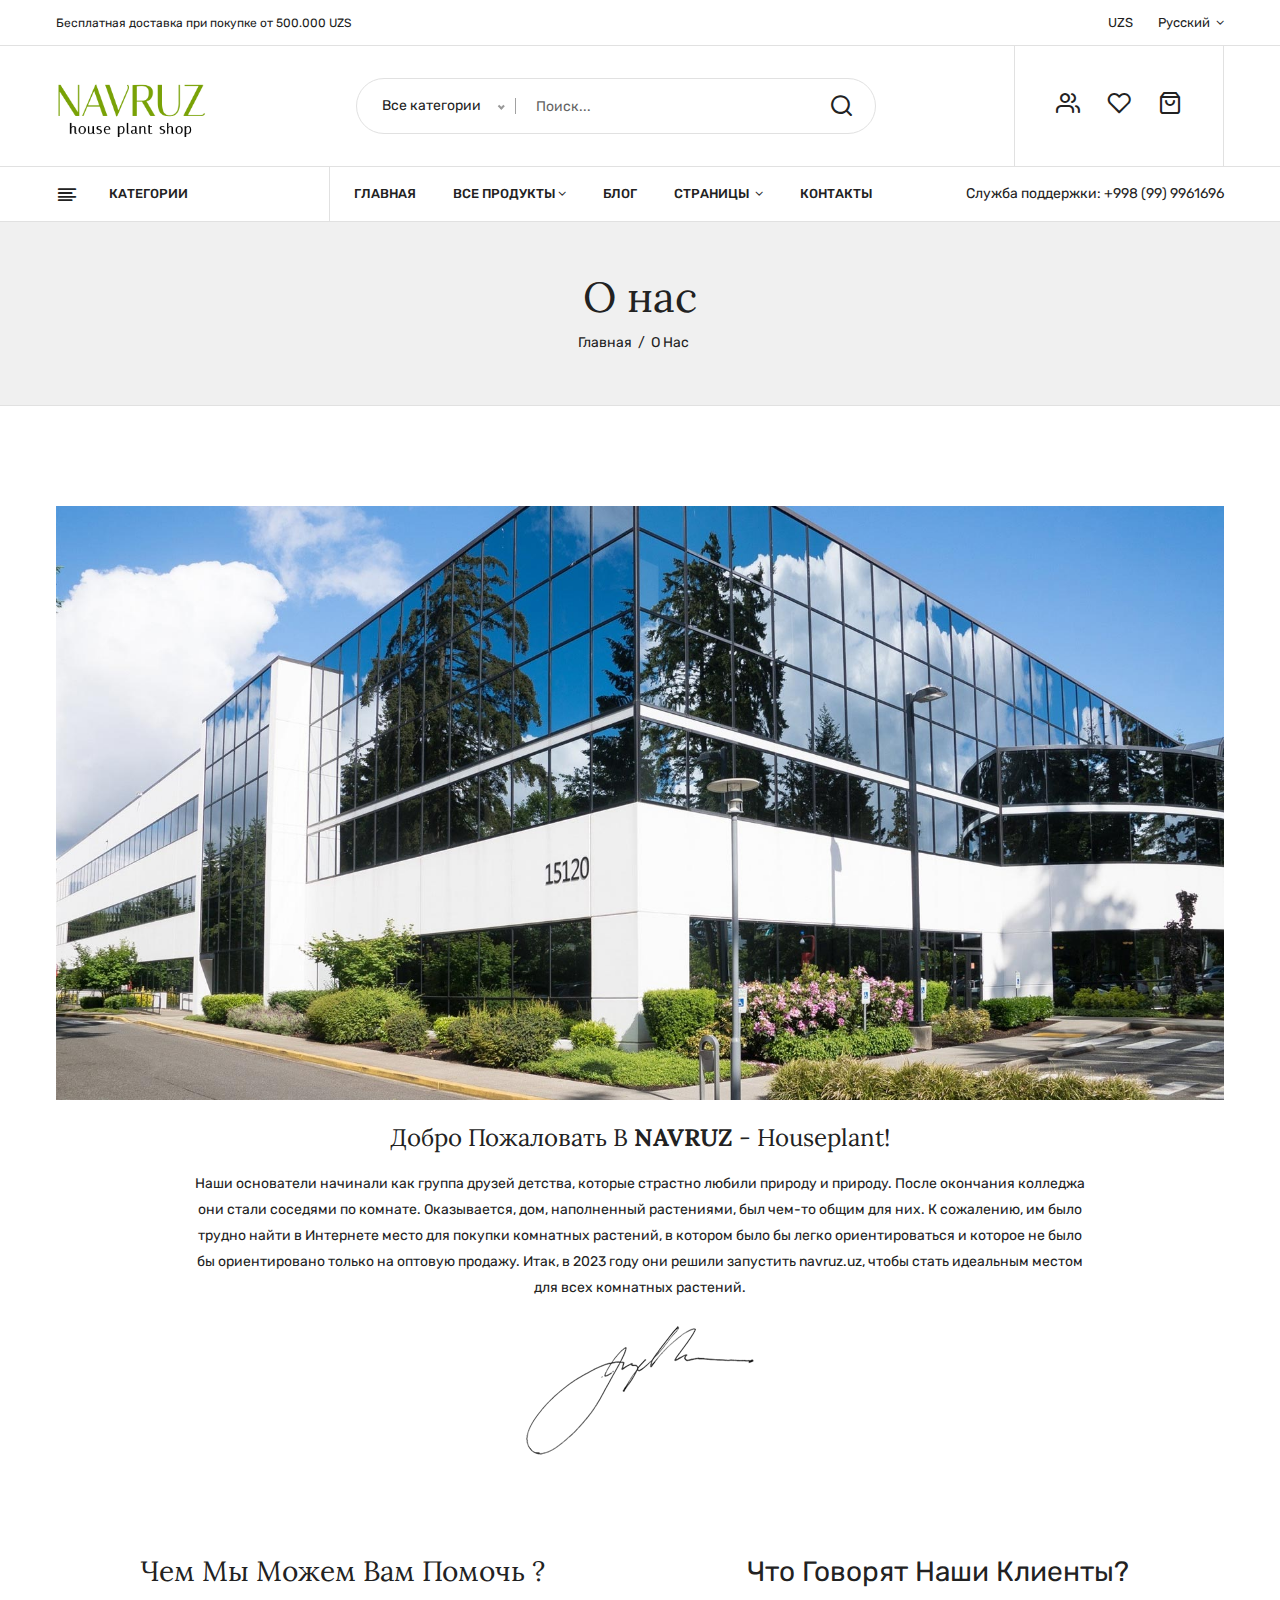
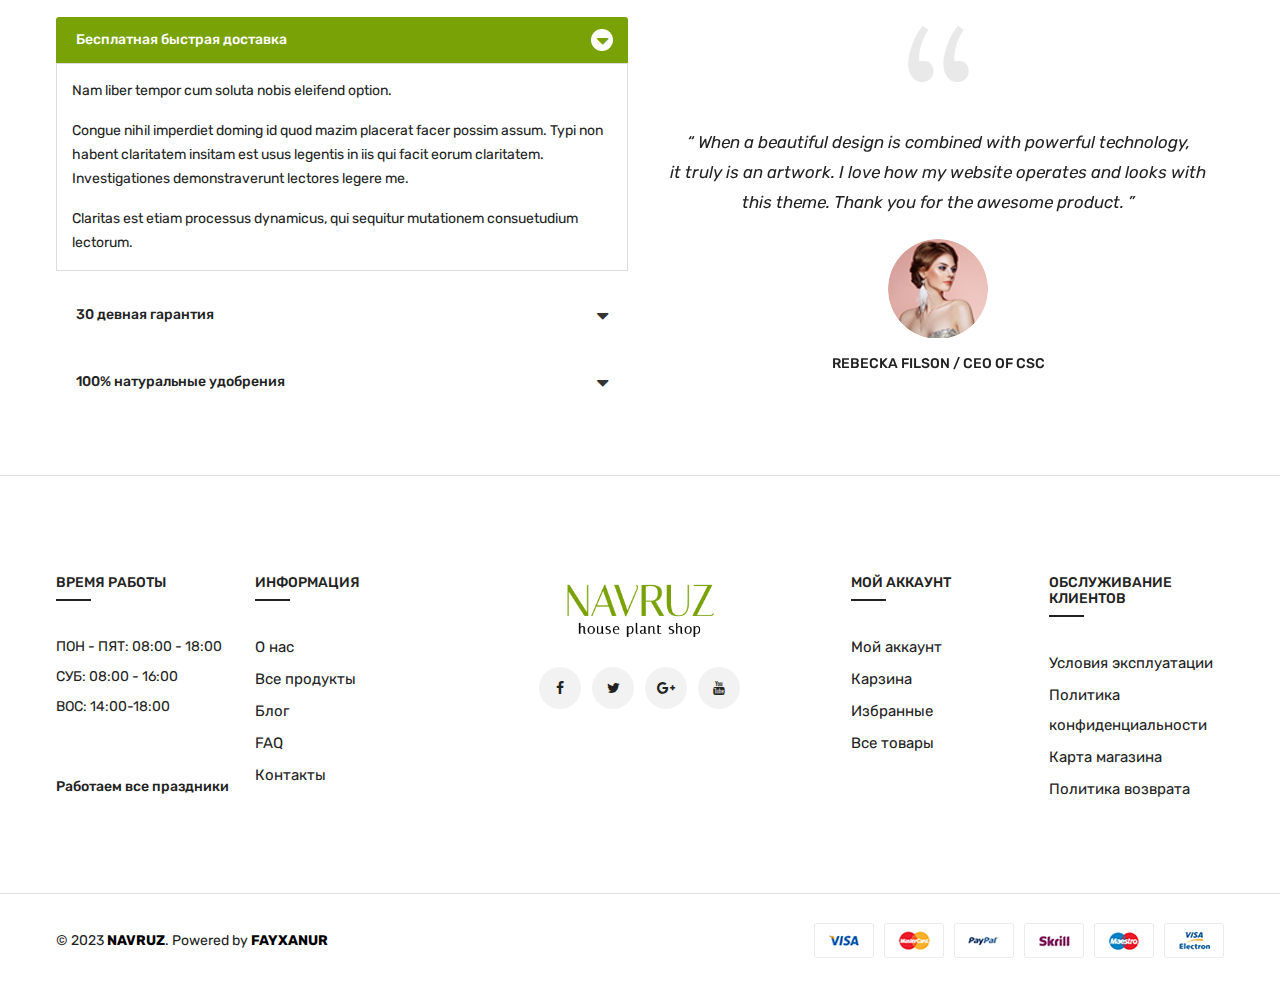
<file: about.html>
<!doctype html>
<html class="no-js" lang="en">

<head>
    <meta charset="utf-8">
    <meta http-equiv="x-ua-compatible" content="ie=edge">
    <title>NAVRUZ - flowers</title>
    <meta name="description" content="">
    <meta name="viewport" content="width=device-width, initial-scale=1">
    <!-- Favicon -->
    <link rel="shortcut icon" type="image/x-icon" href="assets/img/logo/favicon.svg">

    <!-- CSS 
    ========================= -->
    <!--bootstrap min css-->
    <link rel="stylesheet" href="assets/css/bootstrap.min.css">
    <!--owl carousel min css-->
    <link rel="stylesheet" href="assets/css/owl.carousel.min.css">
    <!--slick min css-->
    <link rel="stylesheet" href="assets/css/slick.css">
    <!--magnific popup min css-->
    <link rel="stylesheet" href="assets/css/magnific-popup.css">
    <!--font awesome css-->
    <link rel="stylesheet" href="assets/css/font.awesome.css">
    <!--animate css-->
    <link rel="stylesheet" href="assets/css/animate.css">
    <!--jquery ui min css-->
    <link rel="stylesheet" href="assets/css/jquery-ui.min.css">
    <!--slinky menu css-->
    <link rel="stylesheet" href="assets/css/slinky.menu.css">
    <!--plugins css-->
    <link rel="stylesheet" href="assets/css/plugins.css">

    <!-- Main Style CSS -->
    <link rel="stylesheet" href="assets/css/style.css">

    <!--modernizr min js here-->
    <script src="assets/js/vendor/modernizr-3.7.1.min.js"></script>
</head>

<body>

    <!--header area start-->

    <!--offcanvas menu area start-->
    <div class="off_canvars_overlay">
    </div>

    <!--Mobile Header-->
    <div class="offcanvas_menu">
        <div class="container">
            <div class="row">
                <div class="col-12">
                    <div class="canvas_open">
                        <a href="javascript:void(0)"><i class="icon-menu"></i></a>
                    </div>
                    <div class="offcanvas_menu_wrapper">
                        <div class="canvas_close">
                            <a href="javascript:void(0)"><i class="icon-x"></i></a>
                        </div>
                        <div class="welcome-text">
                            <p>Бесплатная доставка: воспользуйтесь нашим временем, чтобы сохранить событие</p>
                        </div>
                        <div class="language_currency text-center">
                            <ul>
                                <li class="currency"><a href="#"> UZS <i class="fa fa-angle-down"></i></a>
                                    <ul class="dropdown_currency">
                                        <li><a href="#">USD</a></li>
                                        <li><a href="#">BYN</a></li>
                                    </ul>
                                </li>
                                <li class="language"><a href="#"> Русский <i class="fa fa-angle-down"></i></a>
                                    <ul class="dropdown_language">
                                        <li><a href="#">English</a></li>
                                        <li><a href="#">O'zbekcha</a></li>
                                    </ul>
                                </li>
                            </ul>
                        </div>
                        <div class="search_container">
                            <form action="#">
                                <div class="hover_category">
                                    <select class="select_option" name="select" id="categori2">
                                        <option selected value="1">Все категории</option>
                                        <option value="2">Для дома</option>
                                        <option value="2">Букеты</option>
                                        <option value="2">Деревья</option>
                                        <option value="2">Ланшафтный дизайн</option>
                                    </select>
                                </div>
                                <div class="search_box">
                                    <input placeholder="Search product..." type="text">
                                    <button type="submit"><i class="icon-search"></i></button>
                                </div>
                            </form>
                        </div>
                        <div class="call-support">
                            <p>Служба поддержки: <a href="tel:0123456789">+998 (99) 996-16-96</a></p>
                        </div>
                        <div id="menu" class="text-left ">
                            <ul class="offcanvas_main_menu">
                                <li class="menu-item-has-children active">
                                    <a href="index.html">Главная</a>
                                    <!--<ul class="sub-menu">
                                        <li><a href="index.html">Home 1</a></li>
                                        <li><a href="index-2.html">Home 2</a></li>
                                        <li><a href="index-3.html">Home 3</a></li>
                                        <li><a href="index-4.html">Home 4</a></li>
                                        <li><a href="index-5.html">Home 5</a></li>
                                    </ul>-->
                                </li>
                                <li class="menu-item-has-children">
                                    <a href="#">Shop</a>
                                    <ul class="sub-menu">
                                        <li class="menu-item-has-children">
                                            <a href="#">Shop Layouts</a>
                                            <ul class="sub-menu">
                                                <li><a href="shop.html">shop</a></li>
                                                <li><a href="shop-fullwidth.html">Full Width</a></li>
                                                <li><a href="shop-fullwidth-list.html">Full Width list</a></li>
                                                <li><a href="shop-right-sidebar.html">Right Sidebar </a></li>
                                                <li><a href="shop-right-sidebar-list.html"> Right Sidebar list</a></li>
                                                <li><a href="shop-list.html">List View</a></li>
                                            </ul>
                                        </li>
                                        <li class="menu-item-has-children">
                                            <a href="#">other Pages</a>
                                            <ul class="sub-menu">
                                                <li><a href="cart.html">cart</a></li>
                                                <li><a href="wishlist.html">Wishlist</a></li>
                                                <li><a href="checkout.html">Checkout</a></li>
                                                <li><a href="my-account.html">my account</a></li>
                                                <li><a href="404.html">Error 404</a></li>
                                            </ul>
                                        </li>
                                        <li class="menu-item-has-children">
                                            <a href="#">Product Types</a>
                                            <ul class="sub-menu">
                                                <li><a href="product-details.html">product details</a></li>
                                                <li><a href="product-sidebar.html">product sidebar</a></li>
                                                <li><a href="product-grouped.html">product grouped</a></li>
                                                <li><a href="variable-product.html">product variable</a></li>
                                            </ul>
                                        </li>
                                    </ul>
                                </li>
                                <li class="menu-item-has-children">
                                    <a href="#">blog</a>
                                    <ul class="sub-menu">
                                        <li><a href="blog.html">blog</a></li>
                                        <li><a href="blog-details.html">blog details</a></li>
                                        <li><a href="blog-fullwidth.html">blog fullwidth</a></li>
                                        <li><a href="blog-sidebar.html">blog sidebar</a></li>
                                    </ul>

                                </li>
                                <li class="menu-item-has-children">
                                    <a href="#">pages </a>
                                    <ul class="sub-menu">
                                        <li><a href="about.html">About Us</a></li>
                                        <li><a href="services.html">services</a></li>
                                        <li><a href="faq.html">Frequently Questions</a></li>
                                        <li><a href="contact.html">contact</a></li>
                                        <li><a href="login.html">login</a></li>
                                        <li><a href="404.html">Error 404</a></li>
                                    </ul>
                                </li>
                                <li class="menu-item-has-children">
                                    <a href="my-account.html">my account</a>
                                </li>
                                <li class="menu-item-has-children">
                                    <a href="about.html">about Us</a>
                                </li>
                                <li class="menu-item-has-children">
                                    <a href="contact.html"> Contact Us</a>
                                </li>
                            </ul>
                        </div>

                        <div class="offcanvas_footer">
                            <span><a href="#"><i class="fa fa-envelope-o"></i> demo@example.com</a></span>
                            <ul>
                                <li class="facebook"><a href="#"><i class="fa fa-facebook"></i></a></li>
                                <li class="twitter"><a href="#"><i class="fa fa-twitter"></i></a></li>
                                <li class="pinterest"><a href="#"><i class="fa fa-pinterest-p"></i></a></li>
                                <li class="google-plus"><a href="#"><i class="fa fa-google-plus"></i></a></li>
                                <li class="linkedin"><a href="#"><i class="fa fa-linkedin"></i></a></li>
                            </ul>
                        </div>
                    </div>
                </div>
            </div>
        </div>
    </div>
    <!--Mobile Header End-->

    <!--Header area end-->
    <header>
        <div class="main_header">
            <div class="header_top">
                <div class="container">
                    <div class="row align-items-center">
                        <div class="col-lg-7 col-md-7">
                            <div class="welcome-text">
                                <p>Бесплатная доставка при покупке от 500.000 UZS</p>
                            </div>
                        </div>
                        <div class="col-lg-5 col-md-5">
                            <div class="language_currency text-right">
                                <ul>
                                    <li class="currency"><a href="#"> UZS </a></li>
                                    <li class="language"><a href="#"> Русский <i class="fa fa-angle-down"></i></a>
                                        <ul class="dropdown_language">
                                            <li><a href="#">O'zbekcha</a></li>
                                        </ul>
                                    </li>
                                </ul>
                            </div>
                        </div>
                    </div>
                </div>
            </div>
            <div class="header_middle">
                <div class="container">
                    <div class="row align-items-center">
                        <div class="col-lg-3 col-md-3 col-4">
                            <div class="logo">
                                <a href="index.html"><img src="assets/img/logo/logo.png" alt=""></a>
                            </div>
                        </div>
                        <div class="col-lg-9 col-md-6 col-6">
                            <div class="header_right_info">
                                <div class="search_container">
                                    <form action="#">
                                        <div class="hover_category">
                                            <select class="select_option" name="select" id="categori1">
                                                <option selected value="1">Все категории</option>
                                                <option value="2">Тропические растения</option>
                                                <option value="2">Акксесуары</option>
                                                <option value="2">Семена</option>
                                            </select>
                                        </div>
                                        <div class="search_box">
                                            <input placeholder="Поиск..." type="text">
                                            <button type="submit"><i class="icon-search"></i></button>
                                        </div>
                                    </form>
                                </div>
                                <div class="header_account_area">
                                    <div class="header_account-list top_links">
                                        <a href="#"><i class="icon-users"></i></a>
                                        <ul class="dropdown_links">
                                            <li><a href="checkout.html">Проверка </a></li>
                                            <li><a href="my-account.html">Мой аккаунт </a></li>
                                            <li><a href="cart.html">Карзина</a></li>
                                            <li><a href="wishlist.html">Избранные</a></li>
                                        </ul>
                                    </div>
                                    <div class="header_account-list header_wishlist">
                                        <a href="wishlist.html"><i class="icon-heart"></i></a>
                                    </div>
                                    <div class="header_account-list  mini_cart_wrapper">
                                        <a href="javascript:void(0)"><i class="icon-shopping-bag"></i></a>
                                        <!--mini cart-->
                                        <div class="mini_cart">
                                            <div class="cart_gallery">
                                                <div class="cart_close">
                                                    <div class="cart_text">
                                                        <h3>Карзина</h3>
                                                    </div>
                                                    <div class="mini_cart_close">
                                                        <a href="javascript:void(0)"><i class="icon-x"></i></a>
                                                    </div>
                                                </div>
                                            </div>
                                        </div>
                                        <!--mini cart end-->
                                    </div>
                                </div>
                            </div>
                        </div>
                    </div>
                </div>
            </div>
            <div class="header_bottom sticky-header">
                <div class="container">
                    <div class="row align-items-center">
                        <div class="col-lg-3">
                            <div class="categories_menu">
                                <div class="categories_title">
                                    <h2 class="categori_toggle">Категории</h2>
                                </div>
                            </div>
                        </div>
                        <div class="col-lg-6">
                            <!--main menu start-->
                            <div class="main_menu menu_position">
                                <nav>
                                    <ul>
                                        <li><a href="index.html">Главная</a></li>
                                        <li><a href="shop.html">Все продукты<i class="fa fa-angle-down"></i></a>
                                            <ul class="sub_menu pages">
                                                <li><a href="tropik.html">Тропические растения</a></li>
                                                <li><a href="accessories.html">Аксесуары для растений</a></li>
                                                <li><a href="fertilizer.html">Удобрения для растений</a></li>
                                            </ul>
                                        </li>
                                        <li><a href="blog.html">Блог</a></li>
                                        <li><a href="#">Страницы <i class="fa fa-angle-down"></i></a>
                                            <ul class="sub_menu pages">
                                                <li><a class="active" href="about.html">О нас</a></li>
                                                <li><a href="services.html">Сервисы</a></li>
                                                <li><a href="faq.html">FAQ</a></li>
                                            </ul>
                                        </li>
                                        <li><a href="contact.html">Контакты</a></li>
                                    </ul>
                                </nav>
                            </div>
                            <!--main menu end-->
                        </div>
                        <div class="col-lg-3">
                            <div class="call-support">
                                <p>Служба поддержки: <a href="tel:+998999961696">+998 (99) 9961696</a></p>
                            </div>
                        </div>
                    </div>
                </div>
            </div>
        </div>
    </header>
    <!--header area end-->

    <!--breadcrumbs area start-->
    <div class="breadcrumbs_area">
        <div class="container">
            <div class="row">
                <div class="col-12">
                    <div class="breadcrumb_content">
                        <h3>О нас</h3>
                        <ul>
                            <li><a href="index.html">Главная</a></li>
                            <li>О нас</li>
                        </ul>
                    </div>
                </div>
            </div>
        </div>
    </div>
    <!--breadcrumbs area end-->

    <!--about section area -->
    <section class="about_section">
        <div class="container">
            <div class="row">
                <div class="col-12">
                    <figure>
                        <div class="about_thumb">
                            <img src="assets/img/about/about1.jpg" alt="">
                        </div>
                        <figcaption class="about_content">
                            <h1>Добро пожаловать в <b>NAVRUZ</b> - houseplant!</h1>
                            <p>Наши основатели начинали как группа друзей детства, 
                            которые страстно любили природу и природу. 
                            После окончания колледжа они стали соседями по комнате. 
                            Оказывается, дом, наполненный растениями, был чем-то общим для них. 
                            К сожалению, им было трудно найти в Интернете место для покупки комнатных растений, 
                            в котором было бы легко ориентироваться и которое не было бы ориентировано только на оптовую продажу. 
                            Итак, в 2023 году они решили запустить navruz.uz, чтобы стать идеальным местом для всех комнатных растений.</p>
                            <div class="about_signature">
                                <img src="assets/img/about/about-us-signature.png" alt="">
                            </div>
                        </figcaption>
                    </figure>
                </div>
            </div>
        </div>
    </section>
    <!--about section end-->

    <!--testimonial area start-->
    <div class="faq-client-say-area">
        <div class="container">
            <div class="row">
                <div class="col-lg-6 col-md-6">
                    <div class="faq-client_title">
                        <h2>Чем мы можем вам помочь ?</h2>
                    </div>
                    <div class="faq-style-wrap" id="faq-five">
                        <!-- Panel-default -->
                        <div class="panel panel-default">
                            <div class="panel-heading">
                                <h5 class="panel-title">
                                    <a id="octagon" class="collapsed" role="button" data-toggle="collapse"
                                        data-target="#faq-collapse1" aria-expanded="true" aria-controls="faq-collapse1">
                                        <span class="button-faq"></span>Бесплатная быстрая доставка</a>
                                </h5>
                            </div>
                            <div id="faq-collapse1" class="collapse show" aria-expanded="true" role="tabpanel"
                                data-parent="#faq-five">
                                <div class="panel-body">
                                    <p>Nam liber tempor cum soluta nobis eleifend option.</p>
                                    <p>Congue nihil imperdiet doming id quod mazim placerat facer possim assum. Typi non
                                        habent claritatem insitam est usus legentis in iis qui facit eorum claritatem.
                                        Investigationes demonstraverunt lectores legere me.
                                    </p>
                                    <p> Claritas est etiam processus dynamicus, qui sequitur mutationem consuetudium
                                        lectorum.</p>
                                </div>
                            </div>
                        </div>
                        <!--// Panel-default -->

                        <!-- Panel-default -->
                        <div class="panel panel-default">
                            <div class="panel-heading">
                                <h5 class="panel-title">
                                    <a class="collapsed" role="button" data-toggle="collapse"
                                        data-target="#faq-collapse2" aria-expanded="false"
                                        aria-controls="faq-collapse2"> <span class="button-faq"></span>30 девная гарантия</a>
                                </h5>
                            </div>
                            <div id="faq-collapse2" class="collapse" aria-expanded="false" role="tabpanel"
                                data-parent="#faq-five">
                                <div class="panel-body">
                                    <p>Nam liber tempor cum soluta nobis eleifend option.</p>
                                    <p>Congue nihil imperdiet doming id quod mazim placerat facer possim assum. Typi non
                                        habent claritatem insitam est usus legentis in iis qui facit eorum claritatem.
                                        Investigationes demonstraverunt lectores legere me.
                                    </p>
                                    <p> Claritas est etiam processus dynamicus, qui sequitur mutationem consuetudium
                                        lectorum.</p>
                                </div>
                            </div>
                        </div>
                        <!--// Panel-default -->

                        <!-- Panel-default -->
                        <div class="panel panel-default">
                            <div class="panel-heading">
                                <h5 class="panel-title">
                                    <a class="collapsed" role="button" data-toggle="collapse"
                                        data-target="#faq-collapse3" aria-expanded="false"
                                        aria-controls="faq-collapse3"> <span class="button-faq"></span>100% натуральные удобрения</a>
                                </h5>
                            </div>
                            <div id="faq-collapse3" class="collapse" role="tabpanel" data-parent="#faq-five">
                                <div class="panel-body">
                                    <p>Nam liber tempor cum soluta nobis eleifend option.</p>
                                    <p>Congue nihil imperdiet doming id quod mazim placerat facer possim assum. Typi non
                                        habent claritatem insitam est usus legentis in iis qui facit eorum claritatem.
                                        Investigationes demonstraverunt lectores legere me.
                                    </p>
                                    <p> Claritas est etiam processus dynamicus, qui sequitur mutationem consuetudium
                                        lectorum.</p>
                                </div>
                            </div>
                        </div>
                        <!--// Panel-default -->
                    </div>

                </div>
                <div class="col-lg-6 col-md-6">
                    <!--testimonial area start-->
                    <div class="testimonial_area  testimonial_about">
                        <div class="container">
                            <div class="row">
                                <div class="col-12">
                                    <div class="section_title">
                                        <h2>Что говорят наши клиенты?</h2>
                                    </div>
                                </div>
                            </div>
                            <div class="testimonial_container">
                                <div class="row">
                                    <div class="testimonial_carousel owl-carousel">
                                        <div class="col-12">
                                            <div class="single-testimonial">
                                                <div class="testimonial-icon-img">
                                                    <img src="assets/img/about/testimonials-icon.png" alt="">
                                                </div>
                                                <div class="testimonial_content">
                                                    <p>“ When a beautiful design is combined with powerful technology,
                                                        <br>
                                                        it truly is an artwork. I love how my website operates and looks
                                                        with this theme. Thank you for the awesome product. ”
                                                    </p>
                                                    <div class="testimonial_text_img">
                                                        <a href="#"><img src="assets/img/about/testimonial1.png"
                                                                alt=""></a>
                                                    </div>
                                                    <div class="testimonial_author">
                                                        <p><a href="#">Rebecka Filson</a> / <span>CEO of CSC</span></p>
                                                    </div>
                                                </div>
                                            </div>
                                        </div>
                                        <div class="col-12">
                                            <div class="single-testimonial">
                                                <div class="testimonial-icon-img">
                                                    <img src="assets/img/about/testimonials-icon.png" alt="">
                                                </div>
                                                <div class="testimonial_content">
                                                    <p>“ When a beautiful design is combined with powerful technology,
                                                        <br>
                                                        it truly is an artwork. I love how my website operates and looks
                                                        with this theme. Thank you for the awesome product. ”
                                                    </p>
                                                    <div class="testimonial_text_img">
                                                        <a href="#"><img src="assets/img/about/testimonial2.png"
                                                                alt=""></a>
                                                    </div>
                                                    <div class="testimonial_author">
                                                        <p><a href="#">Amber Laha</a> / <span>CEO of DND</span></p>
                                                    </div>
                                                </div>
                                            </div>
                                        </div>
                                        <div class="col-12">
                                            <div class="single-testimonial">
                                                <div class="testimonial-icon-img">
                                                    <img src="assets/img/about/testimonials-icon.png" alt="">
                                                </div>
                                                <div class="testimonial_content">
                                                    <p>“ When a beautiful design is combined with powerful technology,
                                                        <br>
                                                        it truly is an artwork. I love how my website operates and looks
                                                        with this theme. Thank you for the awesome product. ”
                                                    </p>
                                                    <div class="testimonial_text_img">
                                                        <a href="#"><img src="assets/img/about/testimonial3.png"
                                                                alt=""></a>
                                                    </div>
                                                    <div class="testimonial_author">
                                                        <p><a href="#">Lindsy Neloms</a> / <span>CEO of SFD</span></p>
                                                    </div>
                                                </div>
                                            </div>
                                        </div>
                                    </div>
                                </div>
                            </div>
                        </div>
                    </div>
                    <!--testimonial area end-->
                </div>
            </div>
        </div>
    </div>
    <!--testimonial area end-->

    <!--footer area start-->
    <footer class="footer_widgets">
        <div class="footer_top">
            <div class="container">
                <div class="row">
                    <div class="col-lg-2 col-md-4 col-sm-6">
                        <div class="widgets_container contact_us">
                            <h3>ВРЕМЯ РАБОТЫ</h3>
                            <p><span>ПОН - ПЯТ:</span> 08:00 - 18:00</p>
                            <p><span>СУБ:</span> 08:00 - 16:00</p>
                            <p><span>ВОС:</span> 14:00-18:00</p>
                            <p><b>Работаем все праздники</b></p>
                        </div>
                    </div>
                    <div class="col-lg-2 col-md-3 col-sm-6">
                        <div class="widgets_container widget_menu">
                            <h3>ИНФОРМАЦИЯ</h3>
                            <div class="footer_menu">
                                <ul>
                                    <li><a href="about.html">О нас</a></li>
                                    <li><a href="shop.html">Все продукты</a></li>
                                    <li><a href="blog.html">Блог</a></li>
                                    <li><a href="faq.html">FAQ</a></li>
                                    <li><a href="contact.html">Контакты</a></li>
                                </ul>
                            </div>
                        </div>
                    </div>
                    <div class="col-lg-4 col-md-5">
                        <div class="widgets_container widget_app">
                            <div class="footer_logo">
                                <a href="index.html"><img src="assets/img/logo/logo.png" alt=""></a>
                            </div>
                            <div class="footer_social">
                                <ul>
                                    <li><a href="#"><i class="fa fa-facebook" aria-hidden="true"></i></a></li>
                                    <li><a href="#"><i class="fa fa-twitter" aria-hidden="true"></i></a></li>
                                    <li><a href="#"><i class="fa fa-google-plus" aria-hidden="true"></i></a></li>
                                    <li><a href="#"><i class="fa fa-youtube" aria-hidden="true"></i></a></li>
                                </ul>
                            </div>
                            <!--<div class="footer_app">
                                <ul>
                                    <li><a href="#"><img src="assets/img/icon/icon-app.jpg" alt=""></a></li>
                                    <li><a href="#"><img src="assets/img/icon/icon1-app.jpg" alt=""></a></li>
                                </ul>
                            </div>-->
                        </div>
                    </div>
                    <div class="col-lg-2 col-md-4 col-sm-6">
                        <div class="widgets_container widget_menu">
                            <h3>МОЙ АККАУНТ</h3>
                            <div class="footer_menu">
                                <ul>
                                    <li><a href="my-account.html">Мой аккаунт</a></li>
                                    <li><a href="cart.html">Карзина</a></li>
                                    <li><a href="wishlist.html">Избранные</a></li>
                                    <li><a href="shop.html">Все товары</a></li>
                                </ul>
                            </div>
                        </div>
                    </div>
                    <div class="col-lg-2 col-md-4 col-sm-6">
                        <div class="widgets_container widget_menu">
                            <h3>ОБСЛУЖИВАНИЕ КЛИЕНТОВ</h3>
                            <div class="footer_menu">
                                <ul>
                                    <li><a href="#">Условия эксплуатации</a></li>
                                    <li><a href="#">Политика конфиденциальности</a></li>
                                    <li><a href="contact.html">Карта магазина</a></li>
                                    <li><a href="#">Политика возврата</a></li>
                                </ul>
                            </div>
                        </div>
                    </div>
                </div>
            </div>
        </div>

        <div class="footer_bottom">
            <div class="container">
                <div class="row align-items-center">
                    <div class="col-lg-6 col-md-6">
                        <div class="copyright_area">
                            <p class="copyright-text">&copy; 2023 <a href="index.html"><b>NAVRUZ</b></a>. Powered by <a href="https://fayxanur.uz/" target="_blank"><b>FAYXANUR</b></a> </p>

                        </div>
                    </div>
                    <div class="col-lg-6 col-md-6">
                        <div class="footer_payment">
                            <a href="#"><img src="assets/img/icon/payment.png" alt=""></a>
                        </div>
                    </div>
                </div>
            </div>
        </div>
    </footer>
    <!--footer area end-->


    <!-- JS
============================================ -->
    <!--jquery min js-->
    <script src="assets/js/vendor/jquery-3.4.1.min.js"></script>
    <!--popper min js-->
    <script src="assets/js/popper.js"></script>
    <!--bootstrap min js-->
    <script src="assets/js/bootstrap.min.js"></script>
    <!--owl carousel min js-->
    <script src="assets/js/owl.carousel.min.js"></script>
    <!--slick min js-->
    <script src="assets/js/slick.min.js"></script>
    <!--magnific popup min js-->
    <script src="assets/js/jquery.magnific-popup.min.js"></script>
    <!--counterup min js-->
    <script src="assets/js/jquery.counterup.min.js"></script>
    <!--jquery countdown min js-->
    <script src="assets/js/jquery.countdown.js"></script>
    <!--jquery ui min js-->
    <script src="assets/js/jquery.ui.js"></script>
    <!--jquery elevatezoom min js-->
    <script src="assets/js/jquery.elevatezoom.js"></script>
    <!--isotope packaged min js-->
    <script src="assets/js/isotope.pkgd.min.js"></script>
    <!--slinky menu js-->
    <script src="assets/js/slinky.menu.js"></script>
    <!-- Plugins JS -->
    <script src="assets/js/plugins.js"></script>

    <!-- Main JS -->
    <script src="assets/js/main.js"></script>



</body>

</html>
</file>
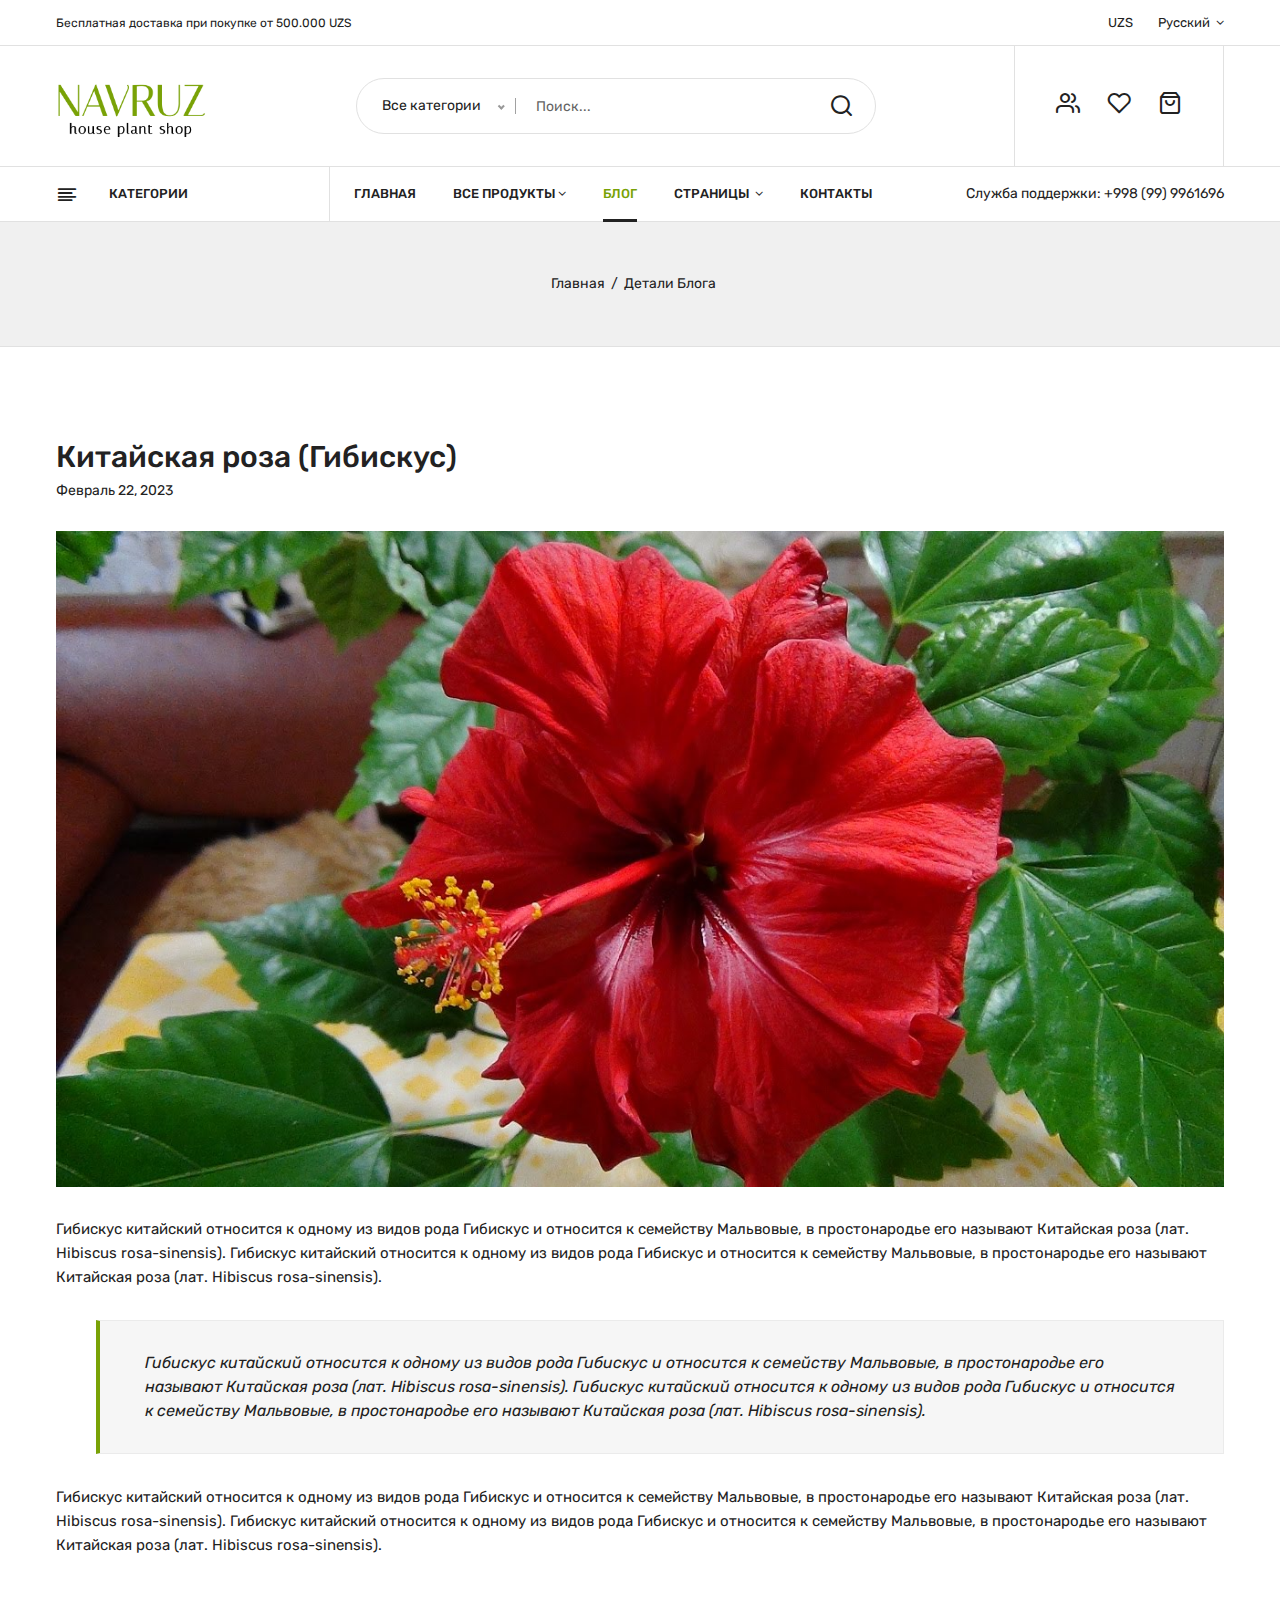
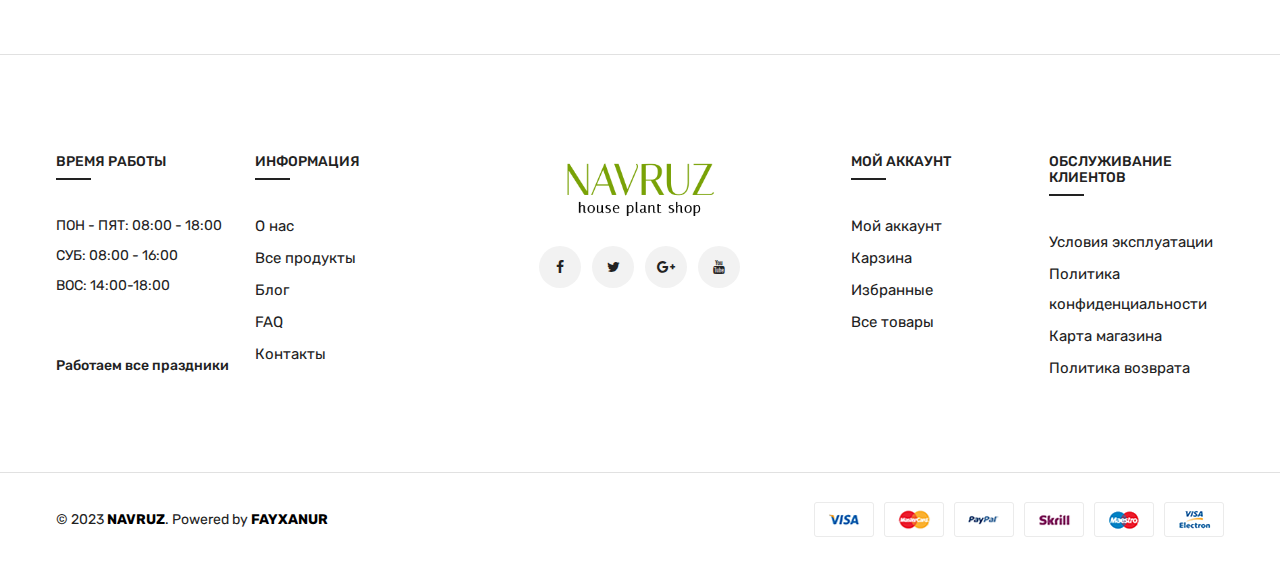
<file: blog-details.html>
<!doctype html>
<html class="no-js" lang="en">

<head>
    <meta charset="utf-8">
    <meta http-equiv="x-ua-compatible" content="ie=edge">
    <title>NAVRUZ - flowers</title>
    <meta name="description" content="">
    <meta name="viewport" content="width=device-width, initial-scale=1">
    <!-- Favicon -->
    <link rel="shortcut icon" type="image/x-icon" href="assets/img/logo/favicon.svg">

    <!-- CSS 
    ========================= -->
    <!--bootstrap min css-->
    <link rel="stylesheet" href="assets/css/bootstrap.min.css">
    <!--owl carousel min css-->
    <link rel="stylesheet" href="assets/css/owl.carousel.min.css">
    <!--slick min css-->
    <link rel="stylesheet" href="assets/css/slick.css">
    <!--magnific popup min css-->
    <link rel="stylesheet" href="assets/css/magnific-popup.css">
    <!--font awesome css-->
    <link rel="stylesheet" href="assets/css/font.awesome.css">
    <!--animate css-->
    <link rel="stylesheet" href="assets/css/animate.css">
    <!--jquery ui min css-->
    <link rel="stylesheet" href="assets/css/jquery-ui.min.css">
    <!--slinky menu css-->
    <link rel="stylesheet" href="assets/css/slinky.menu.css">
    <!--plugins css-->
    <link rel="stylesheet" href="assets/css/plugins.css">

    <!-- Main Style CSS -->
    <link rel="stylesheet" href="assets/css/style.css">

    <!--modernizr min js here-->
    <script src="assets/js/vendor/modernizr-3.7.1.min.js"></script>
</head>

<body>

    <!--header area start-->

    <!--offcanvas menu area start-->
    <div class="off_canvars_overlay">
    </div>

    <!--Mobile Header-->
    <div class="offcanvas_menu">
        <div class="container">
            <div class="row">
                <div class="col-12">
                    <div class="canvas_open">
                        <a href="javascript:void(0)"><i class="icon-menu"></i></a>
                    </div>
                    <div class="offcanvas_menu_wrapper">
                        <div class="canvas_close">
                            <a href="javascript:void(0)"><i class="icon-x"></i></a>
                        </div>
                        <div class="welcome-text">
                            <p>Бесплатная доставка: воспользуйтесь нашим временем, чтобы сохранить событие</p>
                        </div>
                        <div class="language_currency text-center">
                            <ul>
                                <li class="currency"><a href="#"> UZS <i class="fa fa-angle-down"></i></a>
                                    <ul class="dropdown_currency">
                                        <li><a href="#">USD</a></li>
                                        <li><a href="#">BYN</a></li>
                                    </ul>
                                </li>
                                <li class="language"><a href="#"> Русский <i class="fa fa-angle-down"></i></a>
                                    <ul class="dropdown_language">
                                        <li><a href="#">English</a></li>
                                        <li><a href="#">O'zbekcha</a></li>
                                    </ul>
                                </li>
                            </ul>
                        </div>
                        <div class="search_container">
                            <form action="#">
                                <div class="hover_category">
                                    <select class="select_option" name="select" id="categori2">
                                        <option selected value="1">Все категории</option>
                                        <option value="2">Для дома</option>
                                        <option value="2">Букеты</option>
                                        <option value="2">Деревья</option>
                                        <option value="2">Ланшафтный дизайн</option>
                                    </select>
                                </div>
                                <div class="search_box">
                                    <input placeholder="Search product..." type="text">
                                    <button type="submit"><i class="icon-search"></i></button>
                                </div>
                            </form>
                        </div>
                        <div class="call-support">
                            <p>Служба поддержки: <a href="tel:0123456789">+998 (99) 996-16-96</a></p>
                        </div>
                        <div id="menu" class="text-left ">
                            <ul class="offcanvas_main_menu">
                                <li class="menu-item-has-children active">
                                    <a href="index.html">Главная</a>
                                    <!--<ul class="sub-menu">
                                        <li><a href="index.html">Home 1</a></li>
                                        <li><a href="index-2.html">Home 2</a></li>
                                        <li><a href="index-3.html">Home 3</a></li>
                                        <li><a href="index-4.html">Home 4</a></li>
                                        <li><a href="index-5.html">Home 5</a></li>
                                    </ul>-->
                                </li>
                                <li class="menu-item-has-children">
                                    <a href="#">Shop</a>
                                    <ul class="sub-menu">
                                        <li class="menu-item-has-children">
                                            <a href="#">Shop Layouts</a>
                                            <ul class="sub-menu">
                                                <li><a href="shop.html">shop</a></li>
                                                <li><a href="shop-fullwidth.html">Full Width</a></li>
                                                <li><a href="shop-fullwidth-list.html">Full Width list</a></li>
                                                <li><a href="shop-right-sidebar.html">Right Sidebar </a></li>
                                                <li><a href="shop-right-sidebar-list.html"> Right Sidebar list</a></li>
                                                <li><a href="shop-list.html">List View</a></li>
                                            </ul>
                                        </li>
                                        <li class="menu-item-has-children">
                                            <a href="#">other Pages</a>
                                            <ul class="sub-menu">
                                                <li><a href="cart.html">cart</a></li>
                                                <li><a href="wishlist.html">Wishlist</a></li>
                                                <li><a href="checkout.html">Checkout</a></li>
                                                <li><a href="my-account.html">my account</a></li>
                                                <li><a href="404.html">Error 404</a></li>
                                            </ul>
                                        </li>
                                        <li class="menu-item-has-children">
                                            <a href="#">Product Types</a>
                                            <ul class="sub-menu">
                                                <li><a href="product-details.html">product details</a></li>
                                                <li><a href="product-sidebar.html">product sidebar</a></li>
                                                <li><a href="product-grouped.html">product grouped</a></li>
                                                <li><a href="variable-product.html">product variable</a></li>
                                            </ul>
                                        </li>
                                    </ul>
                                </li>
                                <li class="menu-item-has-children">
                                    <a href="#">blog</a>
                                    <ul class="sub-menu">
                                        <li><a href="blog.html">blog</a></li>
                                        <li><a href="blog-details.html">blog details</a></li>
                                        <li><a href="blog-fullwidth.html">blog fullwidth</a></li>
                                        <li><a href="blog-sidebar.html">blog sidebar</a></li>
                                    </ul>

                                </li>
                                <li class="menu-item-has-children">
                                    <a href="#">pages </a>
                                    <ul class="sub-menu">
                                        <li><a href="about.html">About Us</a></li>
                                        <li><a href="services.html">services</a></li>
                                        <li><a href="faq.html">Frequently Questions</a></li>
                                        <li><a href="contact.html">contact</a></li>
                                        <li><a href="login.html">login</a></li>
                                        <li><a href="404.html">Error 404</a></li>
                                    </ul>
                                </li>
                                <li class="menu-item-has-children">
                                    <a href="my-account.html">my account</a>
                                </li>
                                <li class="menu-item-has-children">
                                    <a href="about.html">about Us</a>
                                </li>
                                <li class="menu-item-has-children">
                                    <a href="contact.html"> Contact Us</a>
                                </li>
                            </ul>
                        </div>

                        <div class="offcanvas_footer">
                            <span><a href="#"><i class="fa fa-envelope-o"></i> demo@example.com</a></span>
                            <ul>
                                <li class="facebook"><a href="#"><i class="fa fa-facebook"></i></a></li>
                                <li class="twitter"><a href="#"><i class="fa fa-twitter"></i></a></li>
                                <li class="pinterest"><a href="#"><i class="fa fa-pinterest-p"></i></a></li>
                                <li class="google-plus"><a href="#"><i class="fa fa-google-plus"></i></a></li>
                                <li class="linkedin"><a href="#"><i class="fa fa-linkedin"></i></a></li>
                            </ul>
                        </div>
                    </div>
                </div>
            </div>
        </div>
    </div>
    <!--Mobile Header End-->

    <!--Header area end-->
    <header>
        <div class="main_header">
            <div class="header_top">
                <div class="container">
                    <div class="row align-items-center">
                        <div class="col-lg-7 col-md-7">
                            <div class="welcome-text">
                                <p>Бесплатная доставка при покупке от 500.000 UZS</p>
                            </div>
                        </div>
                        <div class="col-lg-5 col-md-5">
                            <div class="language_currency text-right">
                                <ul>
                                    <li class="currency"><a href="#"> UZS </a></li>
                                    <li class="language"><a href="#"> Русский <i class="fa fa-angle-down"></i></a>
                                        <ul class="dropdown_language">
                                            <li><a href="#">O'zbekcha</a></li>
                                        </ul>
                                    </li>
                                </ul>
                            </div>
                        </div>
                    </div>
                </div>
            </div>
            <div class="header_middle">
                <div class="container">
                    <div class="row align-items-center">
                        <div class="col-lg-3 col-md-3 col-4">
                            <div class="logo">
                                <a href="index.html"><img src="assets/img/logo/logo.png" alt=""></a>
                            </div>
                        </div>
                        <div class="col-lg-9 col-md-6 col-6">
                            <div class="header_right_info">
                                <div class="search_container">
                                    <form action="#">
                                        <div class="hover_category">
                                            <select class="select_option" name="select" id="categori1">
                                                <option selected value="1">Все категории</option>
                                                <option value="2">Тропические растения</option>
                                                <option value="2">Акксесуары</option>
                                                <option value="2">Семена</option>
                                            </select>
                                        </div>
                                        <div class="search_box">
                                            <input placeholder="Поиск..." type="text">
                                            <button type="submit"><i class="icon-search"></i></button>
                                        </div>
                                    </form>
                                </div>
                                <div class="header_account_area">
                                    <div class="header_account-list top_links">
                                        <a href="#"><i class="icon-users"></i></a>
                                        <ul class="dropdown_links">
                                            <li><a href="checkout.html">Проверка </a></li>
                                            <li><a href="my-account.html">Мой аккаунт </a></li>
                                            <li><a href="cart.html">Карзина</a></li>
                                            <li><a href="wishlist.html">Избранные</a></li>
                                        </ul>
                                    </div>
                                    <div class="header_account-list header_wishlist">
                                        <a href="wishlist.html"><i class="icon-heart"></i></a>
                                    </div>
                                    <div class="header_account-list  mini_cart_wrapper">
                                        <a href="javascript:void(0)"><i class="icon-shopping-bag"></i></a>
                                        <!--mini cart-->
                                        <div class="mini_cart">
                                            <div class="cart_gallery">
                                                <div class="cart_close">
                                                    <div class="cart_text">
                                                        <h3>Карзина</h3>
                                                    </div>
                                                    <div class="mini_cart_close">
                                                        <a href="javascript:void(0)"><i class="icon-x"></i></a>
                                                    </div>
                                                </div>
                                            </div>
                                        </div>
                                        <!--mini cart end-->
                                    </div>
                                </div>
                            </div>
                        </div>
                    </div>
                </div>
            </div>
            <div class="header_bottom sticky-header">
                <div class="container">
                    <div class="row align-items-center">
                        <div class="col-lg-3">
                            <div class="categories_menu">
                                <div class="categories_title">
                                    <h2 class="categori_toggle">Категории</h2>
                                </div>
                            </div>
                        </div>
                        <div class="col-lg-6">
                            <!--main menu start-->
                            <div class="main_menu menu_position">
                                <nav>
                                    <ul>
                                        <li><a href="index.html">Главная</a></li>
                                        <li><a href="shop.html">Все продукты<i class="fa fa-angle-down"></i></a>
                                            <ul class="sub_menu pages">
                                                <li><a href="tropik.html">Тропические растения</a></li>
                                                <li><a href="accessories.html">Аксесуары для растений</a></li>
                                                <li><a href="fertilizer.html">Удобрения для растений</a></li>
                                            </ul>
                                        </li>
                                        <li><a class="active" href="blog.html">Блог</a></li>
                                        <li><a href="#">Страницы <i class="fa fa-angle-down"></i></a>
                                            <ul class="sub_menu pages">
                                                <li><a href="about.html">О нас</a></li>
                                                <li><a href="services.html">Сервисы</a></li>
                                                <li><a href="faq.html">FAQ</a></li>
                                            </ul>
                                        </li>
                                        <li><a href="contact.html">Контакты</a></li>
                                    </ul>
                                </nav>
                            </div>
                            <!--main menu end-->
                        </div>
                        <div class="col-lg-3">
                            <div class="call-support">
                                <p>Служба поддержки: <a href="tel:+998999961696">+998 (99) 9961696</a></p>
                            </div>
                        </div>
                    </div>
                </div>
            </div>
        </div>
    </header>
    <!--header area end-->

    <!--breadcrumbs area start-->
    <div class="breadcrumbs_area">
        <div class="container">
            <div class="row">
                <div class="col-12">
                    <div class="breadcrumb_content">
                        <ul>
                            <li><a href="index.html">Главная</a></li>
                            <li>Детали блога</li>
                        </ul>
                    </div>
                </div>
            </div>
        </div>
    </div>
    <!--breadcrumbs area end-->

    <!--blog body area start-->
    <div class="blog_details">
        <div class="container">
                    <!--blog grid area start-->
                    <div class="blog_wrapper blog_wrapper_details">
                        <article class="single_blog">
                            <figure>
                                <div class="post_header">
                                    <h3 class="post_title">Китайская роза (Гибискус)</h3>
                                    <div class="blog_meta">
                                        <p>Февраль 22, 2023</p>
                                    </div>
                                </div>
                                <div class="blog_thumb">
                                    <a href="#"><img src="assets/img/blog/blog1.jpg" alt=""></a>
                                </div>
                                <figcaption class="blog_content">
                                    <div class="post_content">
                                        <p>Гибискус китайский относится к одному из видов рода Гибискус и относится к семейству Мальвовые, в простонародье его называют Китайская роза (лат. Hibiscus rosa-sinensis).
                                            Гибискус китайский относится к одному из видов рода Гибискус и относится к семейству Мальвовые, в простонародье его называют Китайская роза (лат. Hibiscus rosa-sinensis).</p>
                                        <blockquote>
                                            <p>Гибискус китайский относится к одному из видов рода Гибискус и относится к семейству Мальвовые, в простонародье его называют Китайская роза (лат. Hibiscus rosa-sinensis).
                                                Гибискус китайский относится к одному из видов рода Гибискус и относится к семейству Мальвовые, в простонародье его называют Китайская роза (лат. Hibiscus rosa-sinensis).</p>
                                        </blockquote>
                                        <p>Гибискус китайский относится к одному из видов рода Гибискус и относится к семейству Мальвовые, в простонародье его называют Китайская роза (лат. Hibiscus rosa-sinensis).
                                            Гибискус китайский относится к одному из видов рода Гибискус и относится к семейству Мальвовые, в простонародье его называют Китайская роза (лат. Hibiscus rosa-sinensis).</p>
                                    </div>
                                </figcaption>
                            </figure>
                        </article>
                    </div>
                    <!--blog grid area start-->
        </div>
    </div>
    <!--blog section area end-->

    <!--footer area start-->
    <footer class="footer_widgets">
        <div class="footer_top">
            <div class="container">
                <div class="row">
                    <div class="col-lg-2 col-md-4 col-sm-6">
                        <div class="widgets_container contact_us">
                            <h3>ВРЕМЯ РАБОТЫ</h3>
                            <p><span>ПОН - ПЯТ:</span> 08:00 - 18:00</p>
                            <p><span>СУБ:</span> 08:00 - 16:00</p>
                            <p><span>ВОС:</span> 14:00-18:00</p>
                            <p><b>Работаем все праздники</b></p>
                        </div>
                    </div>
                    <div class="col-lg-2 col-md-3 col-sm-6">
                        <div class="widgets_container widget_menu">
                            <h3>ИНФОРМАЦИЯ</h3>
                            <div class="footer_menu">
                                <ul>
                                    <li><a href="about.html">О нас</a></li>
                                    <li><a href="shop.html">Все продукты</a></li>
                                    <li><a href="blog.html">Блог</a></li>
                                    <li><a href="faq.html">FAQ</a></li>
                                    <li><a href="contact.html">Контакты</a></li>
                                </ul>
                            </div>
                        </div>
                    </div>
                    <div class="col-lg-4 col-md-5">
                        <div class="widgets_container widget_app">
                            <div class="footer_logo">
                                <a href="index.html"><img src="assets/img/logo/logo.png" alt=""></a>
                            </div>
                            <div class="footer_social">
                                <ul>
                                    <li><a href="#"><i class="fa fa-facebook" aria-hidden="true"></i></a></li>
                                    <li><a href="#"><i class="fa fa-twitter" aria-hidden="true"></i></a></li>
                                    <li><a href="#"><i class="fa fa-google-plus" aria-hidden="true"></i></a></li>
                                    <li><a href="#"><i class="fa fa-youtube" aria-hidden="true"></i></a></li>
                                </ul>
                            </div>
                            <!--<div class="footer_app">
                                <ul>
                                    <li><a href="#"><img src="assets/img/icon/icon-app.jpg" alt=""></a></li>
                                    <li><a href="#"><img src="assets/img/icon/icon1-app.jpg" alt=""></a></li>
                                </ul>
                            </div>-->
                        </div>
                    </div>
                    <div class="col-lg-2 col-md-4 col-sm-6">
                        <div class="widgets_container widget_menu">
                            <h3>МОЙ АККАУНТ</h3>
                            <div class="footer_menu">
                                <ul>
                                    <li><a href="my-account.html">Мой аккаунт</a></li>
                                    <li><a href="cart.html">Карзина</a></li>
                                    <li><a href="wishlist.html">Избранные</a></li>
                                    <li><a href="shop.html">Все товары</a></li>
                                </ul>
                            </div>
                        </div>
                    </div>
                    <div class="col-lg-2 col-md-4 col-sm-6">
                        <div class="widgets_container widget_menu">
                            <h3>ОБСЛУЖИВАНИЕ КЛИЕНТОВ</h3>
                            <div class="footer_menu">
                                <ul>
                                    <li><a href="#">Условия эксплуатации</a></li>
                                    <li><a href="#">Политика конфиденциальности</a></li>
                                    <li><a href="contact.html">Карта магазина</a></li>
                                    <li><a href="#">Политика возврата</a></li>
                                </ul>
                            </div>
                        </div>
                    </div>
                </div>
            </div>
        </div>

        <div class="footer_bottom">
            <div class="container">
                <div class="row align-items-center">
                    <div class="col-lg-6 col-md-6">
                        <div class="copyright_area">
                            <p class="copyright-text">&copy; 2023 <a href="index.html"><b>NAVRUZ</b></a>. Powered by <a href="https://fayxanur.uz/" target="_blank"><b>FAYXANUR</b></a> </p>

                        </div>
                    </div>
                    <div class="col-lg-6 col-md-6">
                        <div class="footer_payment">
                            <a href="#"><img src="assets/img/icon/payment.png" alt=""></a>
                        </div>
                    </div>
                </div>
            </div>
        </div>
    </footer>
    <!--footer area end-->


    <!-- JS
============================================ -->
    <!--jquery min js-->
    <script src="assets/js/vendor/jquery-3.4.1.min.js"></script>
    <!--popper min js-->
    <script src="assets/js/popper.js"></script>
    <!--bootstrap min js-->
    <script src="assets/js/bootstrap.min.js"></script>
    <!--owl carousel min js-->
    <script src="assets/js/owl.carousel.min.js"></script>
    <!--slick min js-->
    <script src="assets/js/slick.min.js"></script>
    <!--magnific popup min js-->
    <script src="assets/js/jquery.magnific-popup.min.js"></script>
    <!--counterup min js-->
    <script src="assets/js/jquery.counterup.min.js"></script>
    <!--jquery countdown min js-->
    <script src="assets/js/jquery.countdown.js"></script>
    <!--jquery ui min js-->
    <script src="assets/js/jquery.ui.js"></script>
    <!--jquery elevatezoom min js-->
    <script src="assets/js/jquery.elevatezoom.js"></script>
    <!--isotope packaged min js-->
    <script src="assets/js/isotope.pkgd.min.js"></script>
    <!--slinky menu js-->
    <script src="assets/js/slinky.menu.js"></script>
    <!-- Plugins JS -->
    <script src="assets/js/plugins.js"></script>

    <!-- Main JS -->
    <script src="assets/js/main.js"></script>



</body>

</html>
</file>
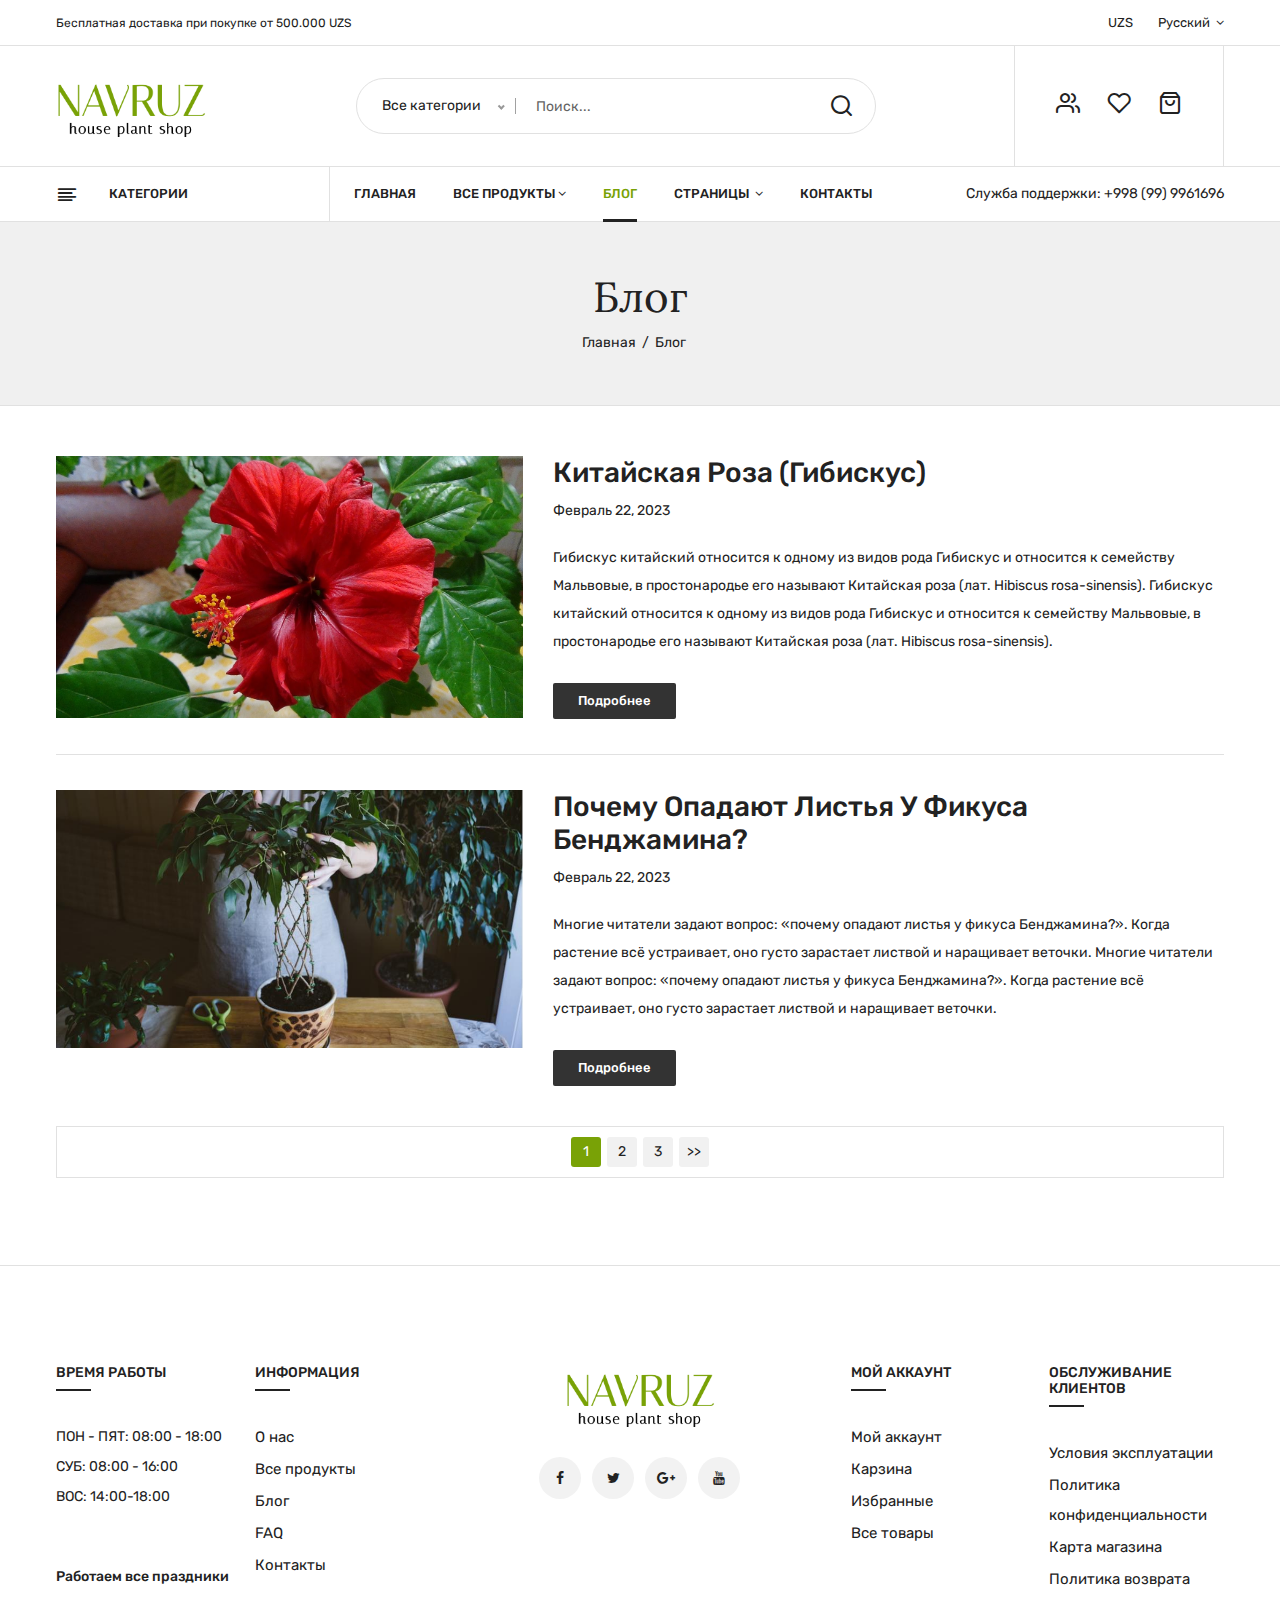
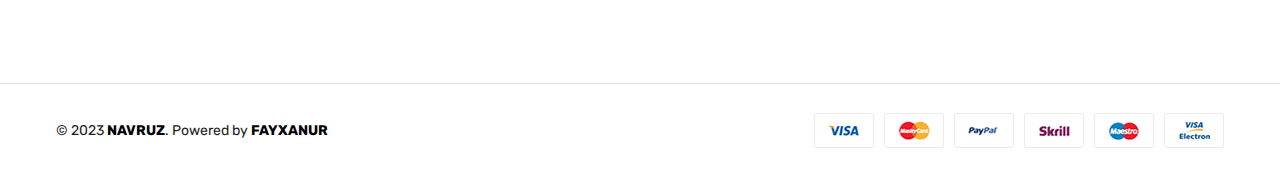
<file: blog.html>
<!doctype html>
<html class="no-js" lang="en">

<head>
    <meta charset="utf-8">
    <meta http-equiv="x-ua-compatible" content="ie=edge">
    <title>NAVRUZ - flowers</title>
    <meta name="description" content="">
    <meta name="viewport" content="width=device-width, initial-scale=1">
    <!-- Favicon -->
    <link rel="shortcut icon" type="image/x-icon" href="assets/img/logo/favicon.svg">

    <!-- CSS 
    ========================= -->
    <!--bootstrap min css-->
    <link rel="stylesheet" href="assets/css/bootstrap.min.css">
    <!--owl carousel min css-->
    <link rel="stylesheet" href="assets/css/owl.carousel.min.css">
    <!--slick min css-->
    <link rel="stylesheet" href="assets/css/slick.css">
    <!--magnific popup min css-->
    <link rel="stylesheet" href="assets/css/magnific-popup.css">
    <!--font awesome css-->
    <link rel="stylesheet" href="assets/css/font.awesome.css">
    <!--animate css-->
    <link rel="stylesheet" href="assets/css/animate.css">
    <!--jquery ui min css-->
    <link rel="stylesheet" href="assets/css/jquery-ui.min.css">
    <!--slinky menu css-->
    <link rel="stylesheet" href="assets/css/slinky.menu.css">
    <!--plugins css-->
    <link rel="stylesheet" href="assets/css/plugins.css">

    <!-- Main Style CSS -->
    <link rel="stylesheet" href="assets/css/style.css">

    <!--modernizr min js here-->
    <script src="assets/js/vendor/modernizr-3.7.1.min.js"></script>
</head>

<body>

    <!--header area start-->

    <!--offcanvas menu area start-->
    <div class="off_canvars_overlay">
    </div>

    <!--Mobile Header-->
    <div class="offcanvas_menu">
        <div class="container">
            <div class="row">
                <div class="col-12">
                    <div class="canvas_open">
                        <a href="javascript:void(0)"><i class="icon-menu"></i></a>
                    </div>
                    <div class="offcanvas_menu_wrapper">
                        <div class="canvas_close">
                            <a href="javascript:void(0)"><i class="icon-x"></i></a>
                        </div>
                        <div class="welcome-text">
                            <p>Бесплатная доставка: воспользуйтесь нашим временем, чтобы сохранить событие</p>
                        </div>
                        <div class="language_currency text-center">
                            <ul>
                                <li class="currency"><a href="#"> UZS <i class="fa fa-angle-down"></i></a>
                                    <ul class="dropdown_currency">
                                        <li><a href="#">USD</a></li>
                                        <li><a href="#">BYN</a></li>
                                    </ul>
                                </li>
                                <li class="language"><a href="#"> Русский <i class="fa fa-angle-down"></i></a>
                                    <ul class="dropdown_language">
                                        <li><a href="#">English</a></li>
                                        <li><a href="#">O'zbekcha</a></li>
                                    </ul>
                                </li>
                            </ul>
                        </div>
                        <div class="search_container">
                            <form action="#">
                                <div class="hover_category">
                                    <select class="select_option" name="select" id="categori2">
                                        <option selected value="1">Все категории</option>
                                        <option value="2">Для дома</option>
                                        <option value="2">Букеты</option>
                                        <option value="2">Деревья</option>
                                        <option value="2">Ланшафтный дизайн</option>
                                    </select>
                                </div>
                                <div class="search_box">
                                    <input placeholder="Search product..." type="text">
                                    <button type="submit"><i class="icon-search"></i></button>
                                </div>
                            </form>
                        </div>
                        <div class="call-support">
                            <p>Служба поддержки: <a href="tel:0123456789">+998 (99) 996-16-96</a></p>
                        </div>
                        <div id="menu" class="text-left ">
                            <ul class="offcanvas_main_menu">
                                <li class="menu-item-has-children active">
                                    <a href="index.html">Главная</a>
                                    <!--<ul class="sub-menu">
                                        <li><a href="index.html">Home 1</a></li>
                                        <li><a href="index-2.html">Home 2</a></li>
                                        <li><a href="index-3.html">Home 3</a></li>
                                        <li><a href="index-4.html">Home 4</a></li>
                                        <li><a href="index-5.html">Home 5</a></li>
                                    </ul>-->
                                </li>
                                <li class="menu-item-has-children">
                                    <a href="#">Shop</a>
                                    <ul class="sub-menu">
                                        <li class="menu-item-has-children">
                                            <a href="#">Shop Layouts</a>
                                            <ul class="sub-menu">
                                                <li><a href="shop.html">shop</a></li>
                                                <li><a href="shop-fullwidth.html">Full Width</a></li>
                                                <li><a href="shop-fullwidth-list.html">Full Width list</a></li>
                                                <li><a href="shop-right-sidebar.html">Right Sidebar </a></li>
                                                <li><a href="shop-right-sidebar-list.html"> Right Sidebar list</a></li>
                                                <li><a href="shop-list.html">List View</a></li>
                                            </ul>
                                        </li>
                                        <li class="menu-item-has-children">
                                            <a href="#">other Pages</a>
                                            <ul class="sub-menu">
                                                <li><a href="cart.html">cart</a></li>
                                                <li><a href="wishlist.html">Wishlist</a></li>
                                                <li><a href="checkout.html">Checkout</a></li>
                                                <li><a href="my-account.html">my account</a></li>
                                                <li><a href="404.html">Error 404</a></li>
                                            </ul>
                                        </li>
                                        <li class="menu-item-has-children">
                                            <a href="#">Product Types</a>
                                            <ul class="sub-menu">
                                                <li><a href="product-details.html">product details</a></li>
                                                <li><a href="product-sidebar.html">product sidebar</a></li>
                                                <li><a href="product-grouped.html">product grouped</a></li>
                                                <li><a href="variable-product.html">product variable</a></li>
                                            </ul>
                                        </li>
                                    </ul>
                                </li>
                                <li class="menu-item-has-children">
                                    <a href="#">blog</a>
                                    <ul class="sub-menu">
                                        <li><a href="blog.html">blog</a></li>
                                        <li><a href="blog-details.html">blog details</a></li>
                                        <li><a href="blog-fullwidth.html">blog fullwidth</a></li>
                                        <li><a href="blog-sidebar.html">blog sidebar</a></li>
                                    </ul>

                                </li>
                                <li class="menu-item-has-children">
                                    <a href="#">pages </a>
                                    <ul class="sub-menu">
                                        <li><a href="about.html">About Us</a></li>
                                        <li><a href="services.html">services</a></li>
                                        <li><a href="faq.html">Frequently Questions</a></li>
                                        <li><a href="contact.html">contact</a></li>
                                        <li><a href="login.html">login</a></li>
                                        <li><a href="404.html">Error 404</a></li>
                                    </ul>
                                </li>
                                <li class="menu-item-has-children">
                                    <a href="my-account.html">my account</a>
                                </li>
                                <li class="menu-item-has-children">
                                    <a href="about.html">about Us</a>
                                </li>
                                <li class="menu-item-has-children">
                                    <a href="contact.html"> Contact Us</a>
                                </li>
                            </ul>
                        </div>

                        <div class="offcanvas_footer">
                            <span><a href="#"><i class="fa fa-envelope-o"></i> demo@example.com</a></span>
                            <ul>
                                <li class="facebook"><a href="#"><i class="fa fa-facebook"></i></a></li>
                                <li class="twitter"><a href="#"><i class="fa fa-twitter"></i></a></li>
                                <li class="pinterest"><a href="#"><i class="fa fa-pinterest-p"></i></a></li>
                                <li class="google-plus"><a href="#"><i class="fa fa-google-plus"></i></a></li>
                                <li class="linkedin"><a href="#"><i class="fa fa-linkedin"></i></a></li>
                            </ul>
                        </div>
                    </div>
                </div>
            </div>
        </div>
    </div>
    <!--Mobile Header End-->

    <!--Header area end-->
    <header>
        <div class="main_header">
            <div class="header_top">
                <div class="container">
                    <div class="row align-items-center">
                        <div class="col-lg-7 col-md-7">
                            <div class="welcome-text">
                                <p>Бесплатная доставка при покупке от 500.000 UZS</p>
                            </div>
                        </div>
                        <div class="col-lg-5 col-md-5">
                            <div class="language_currency text-right">
                                <ul>
                                    <li class="currency"><a href="#"> UZS </a></li>
                                    <li class="language"><a href="#"> Русский <i class="fa fa-angle-down"></i></a>
                                        <ul class="dropdown_language">
                                            <li><a href="#">O'zbekcha</a></li>
                                        </ul>
                                    </li>
                                </ul>
                            </div>
                        </div>
                    </div>
                </div>
            </div>
            <div class="header_middle">
                <div class="container">
                    <div class="row align-items-center">
                        <div class="col-lg-3 col-md-3 col-4">
                            <div class="logo">
                                <a href="index.html"><img src="assets/img/logo/logo.png" alt=""></a>
                            </div>
                        </div>
                        <div class="col-lg-9 col-md-6 col-6">
                            <div class="header_right_info">
                                <div class="search_container">
                                    <form action="#">
                                        <div class="hover_category">
                                            <select class="select_option" name="select" id="categori1">
                                                <option selected value="1">Все категории</option>
                                                <option value="2">Тропические растения</option>
                                                <option value="2">Акксесуары</option>
                                                <option value="2">Семена</option>
                                            </select>
                                        </div>
                                        <div class="search_box">
                                            <input placeholder="Поиск..." type="text">
                                            <button type="submit"><i class="icon-search"></i></button>
                                        </div>
                                    </form>
                                </div>
                                <div class="header_account_area">
                                    <div class="header_account-list top_links">
                                        <a href="#"><i class="icon-users"></i></a>
                                        <ul class="dropdown_links">
                                            <li><a href="checkout.html">Проверка </a></li>
                                            <li><a href="my-account.html">Мой аккаунт </a></li>
                                            <li><a href="cart.html">Карзина</a></li>
                                            <li><a href="wishlist.html">Избранные</a></li>
                                        </ul>
                                    </div>
                                    <div class="header_account-list header_wishlist">
                                        <a href="wishlist.html"><i class="icon-heart"></i></a>
                                    </div>
                                    <div class="header_account-list  mini_cart_wrapper">
                                        <a href="javascript:void(0)"><i class="icon-shopping-bag"></i></a>
                                        <!--mini cart-->
                                        <div class="mini_cart">
                                            <div class="cart_gallery">
                                                <div class="cart_close">
                                                    <div class="cart_text">
                                                        <h3>Карзина</h3>
                                                    </div>
                                                    <div class="mini_cart_close">
                                                        <a href="javascript:void(0)"><i class="icon-x"></i></a>
                                                    </div>
                                                </div>
                                            </div>
                                        </div>
                                        <!--mini cart end-->
                                    </div>
                                </div>
                            </div>
                        </div>
                    </div>
                </div>
            </div>
            <div class="header_bottom sticky-header">
                <div class="container">
                    <div class="row align-items-center">
                        <div class="col-lg-3">
                            <div class="categories_menu">
                                <div class="categories_title">
                                    <h2 class="categori_toggle">Категории</h2>
                                </div>
                            </div>
                        </div>
                        <div class="col-lg-6">
                            <!--main menu start-->
                            <div class="main_menu menu_position">
                                <nav>
                                    <ul>
                                        <li><a href="index.html">Главная</a></li>
                                        <li><a href="shop.html">Все продукты<i class="fa fa-angle-down"></i></a>
                                            <ul class="sub_menu pages">
                                                <li><a href="tropik.html">Тропические растения</a></li>
                                                <li><a href="accessories.html">Аксесуары для растений</a></li>
                                                <li><a href="fertilizer.html">Удобрения для растений</a></li>
                                            </ul>
                                        </li>
                                        <li><a class="active" href="blog.html">Блог</a></li>
                                        <li><a href="#">Страницы <i class="fa fa-angle-down"></i></a>
                                            <ul class="sub_menu pages">
                                                <li><a href="about.html">О нас</a></li>
                                                <li><a href="services.html">Сервисы</a></li>
                                                <li><a href="faq.html">FAQ</a></li>
                                            </ul>
                                        </li>
                                        <li><a href="contact.html">Контакты</a></li>
                                    </ul>
                                </nav>
                            </div>
                            <!--main menu end-->
                        </div>
                        <div class="col-lg-3">
                            <div class="call-support">
                                <p>Служба поддержки: <a href="tel:+998999961696">+998 (99) 9961696</a></p>
                            </div>
                        </div>
                    </div>
                </div>
            </div>
        </div>
    </header>
    <!--header area end-->

    <!--breadcrumbs area start-->
    <div class="breadcrumbs_area">
        <div class="container">
            <div class="row">
                <div class="col-12">
                    <div class="breadcrumb_content">
                        <h3>Блог</h3>
                        <ul>
                            <li><a href="index.html">Главная</a></li>
                            <li>Блог</li>
                        </ul>
                    </div>
                </div>
            </div>
        </div>
    </div>
    <!--breadcrumbs area end-->

    <!--blog area start-->
    <div class="blog_page_section mt-100">
        <div class="container">
                    <div class="blog_wrapper">
                        <article class="single_blog">
                            <figure>
                                <div class="blog_thumb">
                                    <a href="blog-details.html"><img src="assets/img/blog/blog1.jpg" alt=""></a>
                                </div>
                                <figcaption class="blog_content">
                                    <h4 class="post_title"><a href="blog-details.html">
                                        Китайская роза (Гибискус)</a></h4>
                                    <div class="blog_meta">
                                        <p>Февраль 22, 2023</p>
                                    </div>
                                    <p class="post_desc">Гибискус китайский относится к одному из видов рода Гибискус и относится к семейству Мальвовые, в простонародье его называют Китайская роза (лат. Hibiscus rosa-sinensis).
                                        Гибискус китайский относится к одному из видов рода Гибискус и относится к семейству Мальвовые, в простонародье его называют Китайская роза (лат. Hibiscus rosa-sinensis).
                                    </p>
                                    <footer class="btn_more">
                                        <a href="blog-details.html">Подробнее</a>
                                    </footer>
                                </figcaption>
                            </figure>
                        </article>
                        <article class="single_blog">
                            <figure>
                                <div class="blog_thumb">
                                    <a href="blog-details.html"><img src="assets/img/blog/blog2.jpg" alt=""></a>
                                </div>
                                <figcaption class="blog_content">
                                    <h4 class="post_title"><a href="blog-details.html">Почему опадают листья у фикуса Бенджамина?</a></h4>
                                    <div class="blog_meta">
                                        <p>Февраль 22, 2023</p>
                                    </div>
                                    <p class="post_desc">Многие читатели задают вопрос: «почему опадают листья у фикуса Бенджамина?». Когда растение всё устраивает, оно густо зарастает листвой и наращивает веточки.
                                        Многие читатели задают вопрос: «почему опадают листья у фикуса Бенджамина?». Когда растение всё устраивает, оно густо зарастает листвой и наращивает веточки.
                                    </p>
                                    <footer class="btn_more">
                                        <a href="blog-details.html">Подробнее</a>
                                    </footer>
                                </figcaption>
                            </figure>
                        </article>
                    </div>
                </div>
    </div>
    <!--blog area end-->

    <!--blog pagination area start-->
    <div class="blog_pagination">
        <div class="container">
            <div class="row">
                <div class="col-12">
                    <div class="pagination">
                        <ul>
                            <li class="current">1</li>
                            <li><a href="#">2</a></li>
                            <li><a href="#">3</a></li>
                            <li><a href="#">>></a></li>
                        </ul>
                    </div>
                </div>
            </div>
        </div>
    </div>
    <!--blog pagination area end-->

    <!--footer area start-->
    <footer class="footer_widgets">
        <div class="footer_top">
            <div class="container">
                <div class="row">
                    <div class="col-lg-2 col-md-4 col-sm-6">
                        <div class="widgets_container contact_us">
                            <h3>ВРЕМЯ РАБОТЫ</h3>
                            <p><span>ПОН - ПЯТ:</span> 08:00 - 18:00</p>
                            <p><span>СУБ:</span> 08:00 - 16:00</p>
                            <p><span>ВОС:</span> 14:00-18:00</p>
                            <p><b>Работаем все праздники</b></p>
                        </div>
                    </div>
                    <div class="col-lg-2 col-md-3 col-sm-6">
                        <div class="widgets_container widget_menu">
                            <h3>ИНФОРМАЦИЯ</h3>
                            <div class="footer_menu">
                                <ul>
                                    <li><a href="about.html">О нас</a></li>
                                    <li><a href="shop.html">Все продукты</a></li>
                                    <li><a href="blog.html">Блог</a></li>
                                    <li><a href="faq.html">FAQ</a></li>
                                    <li><a href="contact.html">Контакты</a></li>
                                </ul>
                            </div>
                        </div>
                    </div>
                    <div class="col-lg-4 col-md-5">
                        <div class="widgets_container widget_app">
                            <div class="footer_logo">
                                <a href="index.html"><img src="assets/img/logo/logo.png" alt=""></a>
                            </div>
                            <div class="footer_social">
                                <ul>
                                    <li><a href="#"><i class="fa fa-facebook" aria-hidden="true"></i></a></li>
                                    <li><a href="#"><i class="fa fa-twitter" aria-hidden="true"></i></a></li>
                                    <li><a href="#"><i class="fa fa-google-plus" aria-hidden="true"></i></a></li>
                                    <li><a href="#"><i class="fa fa-youtube" aria-hidden="true"></i></a></li>
                                </ul>
                            </div>
                            <!--<div class="footer_app">
                                <ul>
                                    <li><a href="#"><img src="assets/img/icon/icon-app.jpg" alt=""></a></li>
                                    <li><a href="#"><img src="assets/img/icon/icon1-app.jpg" alt=""></a></li>
                                </ul>
                            </div>-->
                        </div>
                    </div>
                    <div class="col-lg-2 col-md-4 col-sm-6">
                        <div class="widgets_container widget_menu">
                            <h3>МОЙ АККАУНТ</h3>
                            <div class="footer_menu">
                                <ul>
                                    <li><a href="my-account.html">Мой аккаунт</a></li>
                                    <li><a href="cart.html">Карзина</a></li>
                                    <li><a href="wishlist.html">Избранные</a></li>
                                    <li><a href="shop.html">Все товары</a></li>
                                </ul>
                            </div>
                        </div>
                    </div>
                    <div class="col-lg-2 col-md-4 col-sm-6">
                        <div class="widgets_container widget_menu">
                            <h3>ОБСЛУЖИВАНИЕ КЛИЕНТОВ</h3>
                            <div class="footer_menu">
                                <ul>
                                    <li><a href="#">Условия эксплуатации</a></li>
                                    <li><a href="#">Политика конфиденциальности</a></li>
                                    <li><a href="contact.html">Карта магазина</a></li>
                                    <li><a href="#">Политика возврата</a></li>
                                </ul>
                            </div>
                        </div>
                    </div>
                </div>
            </div>
        </div>

        <div class="footer_bottom">
            <div class="container">
                <div class="row align-items-center">
                    <div class="col-lg-6 col-md-6">
                        <div class="copyright_area">
                            <p class="copyright-text">&copy; 2023 <a href="index.html"><b>NAVRUZ</b></a>. Powered by <a href="https://fayxanur.uz/" target="_blank"><b>FAYXANUR</b></a> </p>

                        </div>
                    </div>
                    <div class="col-lg-6 col-md-6">
                        <div class="footer_payment">
                            <a href="#"><img src="assets/img/icon/payment.png" alt=""></a>
                        </div>
                    </div>
                </div>
            </div>
        </div>
    </footer>
    <!--footer area end-->

    <!-- JS
============================================ -->
    <!--jquery min js-->
    <script src="assets/js/vendor/jquery-3.4.1.min.js"></script>
    <!--popper min js-->
    <script src="assets/js/popper.js"></script>
    <!--bootstrap min js-->
    <script src="assets/js/bootstrap.min.js"></script>
    <!--owl carousel min js-->
    <script src="assets/js/owl.carousel.min.js"></script>
    <!--slick min js-->
    <script src="assets/js/slick.min.js"></script>
    <!--magnific popup min js-->
    <script src="assets/js/jquery.magnific-popup.min.js"></script>
    <!--counterup min js-->
    <script src="assets/js/jquery.counterup.min.js"></script>
    <!--jquery countdown min js-->
    <script src="assets/js/jquery.countdown.js"></script>
    <!--jquery ui min js-->
    <script src="assets/js/jquery.ui.js"></script>
    <!--jquery elevatezoom min js-->
    <script src="assets/js/jquery.elevatezoom.js"></script>
    <!--isotope packaged min js-->
    <script src="assets/js/isotope.pkgd.min.js"></script>
    <!--slinky menu js-->
    <script src="assets/js/slinky.menu.js"></script>
    <!-- Plugins JS -->
    <script src="assets/js/plugins.js"></script>

    <!-- Main JS -->
    <script src="assets/js/main.js"></script>



</body>

</html>
</file>
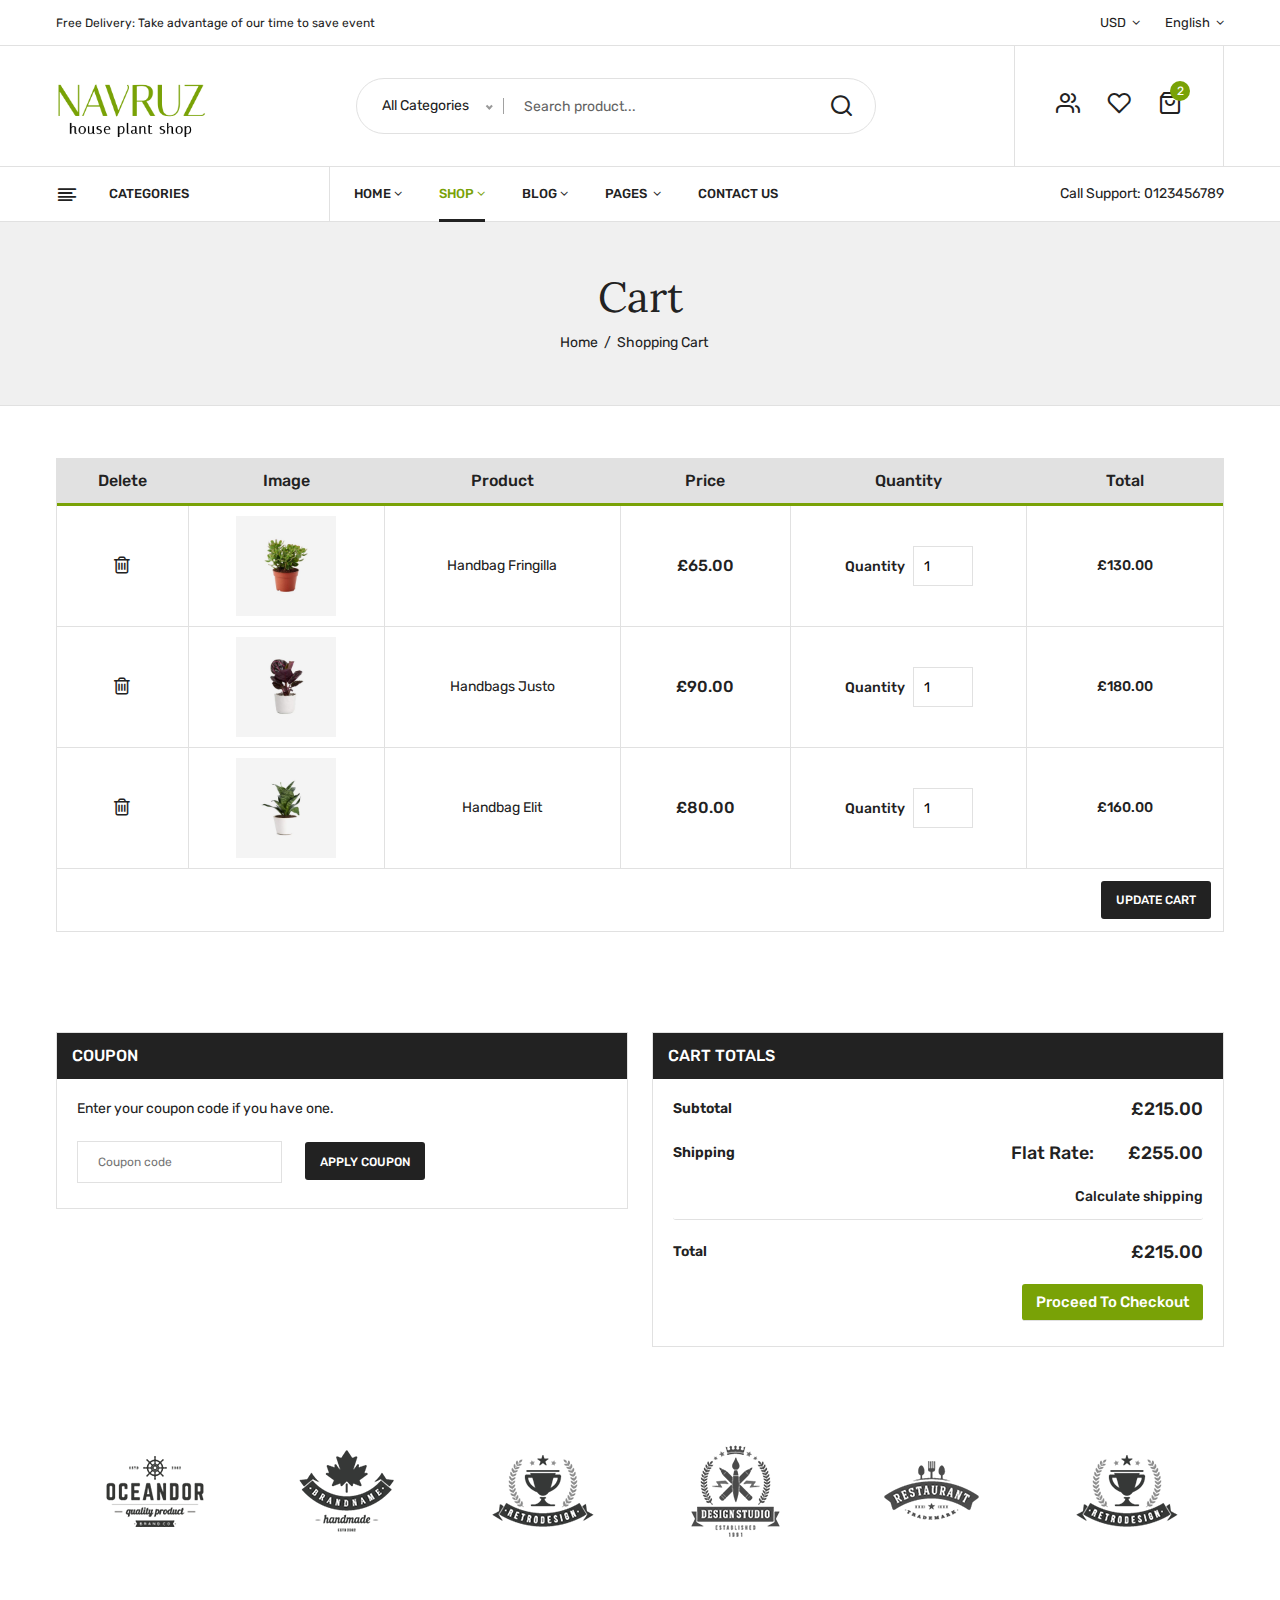
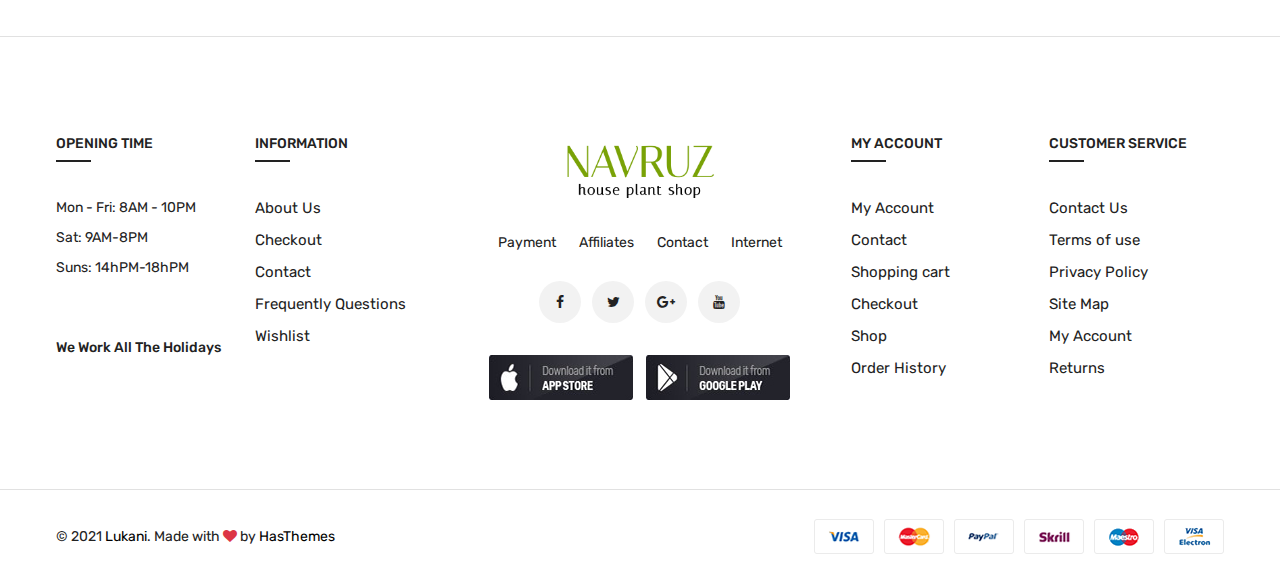
<file: cart.html>
<!doctype html>
<html class="no-js" lang="en">

<head>
    <meta charset="utf-8">
    <meta http-equiv="x-ua-compatible" content="ie=edge">
    <title>Lukani - cart page</title>
    <meta name="description" content="">
    <meta name="viewport" content="width=device-width, initial-scale=1">
    <!-- Favicon -->
    <link rel="shortcut icon" type="image/x-icon" href="assets/img/favicon.ico">

    <!-- CSS 
    ========================= -->
    <!--bootstrap min css-->
    <link rel="stylesheet" href="assets/css/bootstrap.min.css">
    <!--owl carousel min css-->
    <link rel="stylesheet" href="assets/css/owl.carousel.min.css">
    <!--slick min css-->
    <link rel="stylesheet" href="assets/css/slick.css">
    <!--magnific popup min css-->
    <link rel="stylesheet" href="assets/css/magnific-popup.css">
    <!--font awesome css-->
    <link rel="stylesheet" href="assets/css/font.awesome.css">
    <!--animate css-->
    <link rel="stylesheet" href="assets/css/animate.css">
    <!--jquery ui min css-->
    <link rel="stylesheet" href="assets/css/jquery-ui.min.css">
    <!--slinky menu css-->
    <link rel="stylesheet" href="assets/css/slinky.menu.css">
    <!--plugins css-->
    <link rel="stylesheet" href="assets/css/plugins.css">

    <!-- Main Style CSS -->
    <link rel="stylesheet" href="assets/css/style.css">

    <!--modernizr min js here-->
    <script src="assets/js/vendor/modernizr-3.7.1.min.js"></script>

</head>

<body>


    <!--header area start-->

    <!--offcanvas menu area start-->
    <div class="off_canvars_overlay">

    </div>
    <div class="offcanvas_menu">
        <div class="container">
            <div class="row">
                <div class="col-12">
                    <div class="canvas_open">
                        <a href="javascript:void(0)"><i class="icon-menu"></i></a>
                    </div>
                    <div class="offcanvas_menu_wrapper">
                        <div class="canvas_close">
                            <a href="javascript:void(0)"><i class="icon-x"></i></a>
                        </div>
                        <div class="welcome-text">
                            <p>Free Delivery: Take advantage of our time to save event</p>
                        </div>
                        <div class="language_currency text-center">
                            <ul>
                                <li class="currency"><a href="#"> USD <i class="fa fa-angle-down"></i></a>
                                    <ul class="dropdown_currency">
                                        <li><a href="#">EUR</a></li>
                                        <li><a href="#">GPB</a></li>
                                        <li><a href="#">RUP</a></li>
                                    </ul>
                                </li>
                                <li class="language"><a href="#"> English <i class="fa fa-angle-down"></i></a>
                                    <ul class="dropdown_language">
                                        <li><a href="#">French</a></li>
                                        <li><a href="#">Spanish</a></li>
                                        <li><a href="#">Russian</a></li>
                                    </ul>
                                </li>
                            </ul>
                        </div>
                        <div class="search_container">
                            <form action="#">
                                <div class="hover_category">
                                    <select class="select_option" name="select" id="categori2">
                                        <option selected value="1">All Categories</option>
                                        <option value="2">Accessories</option>
                                        <option value="3">Accessories & More</option>
                                        <option value="4">Butters & Eggs</option>
                                        <option value="5">Camera & Video </option>
                                        <option value="6">Mornitors</option>
                                        <option value="7">Tablets</option>
                                        <option value="8">Laptops</option>
                                        <option value="9">Handbags</option>
                                        <option value="10">Headphone & Speaker</option>
                                        <option value="11">Herbs & botanicals</option>
                                        <option value="12">Vegetables</option>
                                        <option value="13">Shop</option>
                                        <option value="14">Laptops & Desktops</option>
                                        <option value="15">Watchs</option>
                                        <option value="16">Electronic</option>
                                    </select>
                                </div>
                                <div class="search_box">
                                    <input placeholder="Search product..." type="text">
                                    <button type="submit"><i class="icon-search"></i></button>
                                </div>
                            </form>
                        </div>
                        <div class="call-support">
                            <p>Call Support: <a href="tel:0123456789">0123456789</a></p>
                        </div>
                        <div id="menu" class="text-left ">
                            <ul class="offcanvas_main_menu">
                                <li class="menu-item-has-children active">
                                    <a href="#">Home</a>
                                    <ul class="sub-menu">
                                        <li><a href="index.html">Home 1</a></li>
                                        <li><a href="index-2.html">Home 2</a></li>
                                        <li><a href="index-3.html">Home 3</a></li>
                                        <li><a href="index-4.html">Home 4</a></li>
                                        <li><a href="index-5.html">Home 5</a></li>
                                    </ul>
                                </li>
                                <li class="menu-item-has-children">
                                    <a href="#">Shop</a>
                                    <ul class="sub-menu">
                                        <li class="menu-item-has-children">
                                            <a href="#">Shop Layouts</a>
                                            <ul class="sub-menu">
                                                <li><a href="shop.html">shop</a></li>
                                                <li><a href="shop-fullwidth.html">Full Width</a></li>
                                                <li><a href="shop-fullwidth-list.html">Full Width list</a></li>
                                                <li><a href="shop-right-sidebar.html">Right Sidebar </a></li>
                                                <li><a href="shop-right-sidebar-list.html"> Right Sidebar list</a></li>
                                                <li><a href="shop-list.html">List View</a></li>
                                            </ul>
                                        </li>
                                        <li class="menu-item-has-children">
                                            <a href="#">other Pages</a>
                                            <ul class="sub-menu">
                                                <li><a href="cart.html">cart</a></li>
                                                <li><a href="wishlist.html">Wishlist</a></li>
                                                <li><a href="checkout.html">Checkout</a></li>
                                                <li><a href="my-account.html">my account</a></li>
                                                <li><a href="404.html">Error 404</a></li>
                                            </ul>
                                        </li>
                                        <li class="menu-item-has-children">
                                            <a href="#">Product Types</a>
                                            <ul class="sub-menu">
                                                <li><a href="product-details.html">product details</a></li>
                                                <li><a href="product-sidebar.html">product sidebar</a></li>
                                                <li><a href="product-grouped.html">product grouped</a></li>
                                                <li><a href="variable-product.html">product variable</a></li>
                                            </ul>
                                        </li>
                                    </ul>
                                </li>
                                <li class="menu-item-has-children">
                                    <a href="#">blog</a>
                                    <ul class="sub-menu">
                                        <li><a href="blog.html">blog</a></li>
                                        <li><a href="blog-details.html">blog details</a></li>
                                        <li><a href="blog-fullwidth.html">blog fullwidth</a></li>
                                        <li><a href="blog-sidebar.html">blog sidebar</a></li>
                                    </ul>

                                </li>
                                <li class="menu-item-has-children">
                                    <a href="#">pages </a>
                                    <ul class="sub-menu">
                                        <li><a href="about.html">About Us</a></li>
                                        <li><a href="services.html">services</a></li>
                                        <li><a href="faq.html">Frequently Questions</a></li>
                                        <li><a href="contact.html">contact</a></li>
                                        <li><a href="login.html">login</a></li>
                                        <li><a href="404.html">Error 404</a></li>
                                    </ul>
                                </li>
                                <li class="menu-item-has-children">
                                    <a href="my-account.html">my account</a>
                                </li>
                                <li class="menu-item-has-children">
                                    <a href="about.html">about Us</a>
                                </li>
                                <li class="menu-item-has-children">
                                    <a href="contact.html"> Contact Us</a>
                                </li>
                            </ul>
                        </div>

                        <div class="offcanvas_footer">
                            <span><a href="#"><i class="fa fa-envelope-o"></i> demo@example.com</a></span>
                            <ul>
                                <li class="facebook"><a href="#"><i class="fa fa-facebook"></i></a></li>
                                <li class="twitter"><a href="#"><i class="fa fa-twitter"></i></a></li>
                                <li class="pinterest"><a href="#"><i class="fa fa-pinterest-p"></i></a></li>
                                <li class="google-plus"><a href="#"><i class="fa fa-google-plus"></i></a></li>
                                <li class="linkedin"><a href="#"><i class="fa fa-linkedin"></i></a></li>
                            </ul>
                        </div>
                    </div>
                </div>
            </div>
        </div>
    </div>

    <!--offcanvas menu area end-->
    <header>
        <div class="main_header">
            <div class="header_top">
                <div class="container">
                    <div class="row align-items-center">
                        <div class="col-lg-7 col-md-7">
                            <div class="welcome-text">
                                <p>Free Delivery: Take advantage of our time to save event</p>
                            </div>
                        </div>
                        <div class="col-lg-5 col-md-5">
                            <div class="language_currency text-right">
                                <ul>
                                    <li class="currency"><a href="#"> USD <i class="fa fa-angle-down"></i></a>
                                        <ul class="dropdown_currency">
                                            <li><a href="#">EUR</a></li>
                                            <li><a href="#">GPB</a></li>
                                            <li><a href="#">RUP</a></li>
                                        </ul>
                                    </li>
                                    <li class="language"><a href="#"> English <i class="fa fa-angle-down"></i></a>
                                        <ul class="dropdown_language">
                                            <li><a href="#">French</a></li>
                                            <li><a href="#">Spanish</a></li>
                                            <li><a href="#">Russian</a></li>
                                        </ul>
                                    </li>
                                </ul>
                            </div>
                        </div>
                    </div>
                </div>
            </div>
            <div class="header_middle">
                <div class="container">
                    <div class="row align-items-center">
                        <div class="col-lg-3 col-md-3 col-4">
                            <div class="logo">
                                <a href="index.html"><img src="assets/img/logo/logo.png" alt=""></a>
                            </div>
                        </div>
                        <div class="col-lg-9 col-md-6 col-6">
                            <div class="header_right_info">
                                <div class="search_container">
                                    <form action="#">
                                        <div class="hover_category">
                                            <select class="select_option" name="select" id="categori1">
                                                <option selected value="1">All Categories</option>
                                                <option value="2">Accessories</option>
                                                <option value="3">Accessories & More</option>
                                                <option value="4">Butters & Eggs</option>
                                                <option value="5">Camera & Video </option>
                                                <option value="6">Mornitors</option>
                                                <option value="7">Tablets</option>
                                                <option value="8">Laptops</option>
                                                <option value="9">Handbags</option>
                                                <option value="10">Headphone & Speaker</option>
                                                <option value="11">Herbs & botanicals</option>
                                                <option value="12">Vegetables</option>
                                                <option value="13">Shop</option>
                                                <option value="14">Laptops & Desktops</option>
                                                <option value="15">Watchs</option>
                                                <option value="16">Electronic</option>
                                            </select>
                                        </div>
                                        <div class="search_box">
                                            <input placeholder="Search product..." type="text">
                                            <button type="submit"><i class="icon-search"></i></button>
                                        </div>
                                    </form>
                                </div>
                                <div class="header_account_area">
                                    <div class="header_account-list top_links">
                                        <a href="#"><i class="icon-users"></i></a>
                                        <ul class="dropdown_links">
                                            <li><a href="checkout.html">Checkout </a></li>
                                            <li><a href="my-account.html">My Account </a></li>
                                            <li><a href="cart.html">Shopping Cart</a></li>
                                            <li><a href="wishlist.html">Wishlist</a></li>
                                        </ul>
                                    </div>
                                    <div class="header_account-list header_wishlist">
                                        <a href="wishlist.html"><i class="icon-heart"></i></a>
                                    </div>
                                    <div class="header_account-list  mini_cart_wrapper">
                                        <a href="javascript:void(0)"><i class="icon-shopping-bag"></i><span
                                                class="item_count">2</span></a>
                                        <!--mini cart-->
                                        <div class="mini_cart">
                                            <div class="cart_gallery">
                                                <div class="cart_close">
                                                    <div class="cart_text">
                                                        <h3>cart</h3>
                                                    </div>
                                                    <div class="mini_cart_close">
                                                        <a href="javascript:void(0)"><i class="icon-x"></i></a>
                                                    </div>
                                                </div>
                                                <div class="cart_item">
                                                    <div class="cart_img">
                                                        <a href="#"><img src="assets/img/s-product/product.jpg"
                                                                alt=""></a>
                                                    </div>
                                                    <div class="cart_info">
                                                        <a href="#">Primis In Faucibus</a>
                                                        <p>1 x <span> $65.00 </span></p>
                                                    </div>
                                                    <div class="cart_remove">
                                                        <a href="#"><i class="icon-x"></i></a>
                                                    </div>
                                                </div>
                                                <div class="cart_item">
                                                    <div class="cart_img">
                                                        <a href="#"><img src="assets/img/s-product/product2.jpg"
                                                                alt=""></a>
                                                    </div>
                                                    <div class="cart_info">
                                                        <a href="#">Letraset Sheets</a>
                                                        <p>1 x <span> $60.00 </span></p>
                                                    </div>
                                                    <div class="cart_remove">
                                                        <a href="#"><i class="icon-x"></i></a>
                                                    </div>
                                                </div>
                                            </div>
                                            <div class="mini_cart_table">
                                                <div class="cart_table_border">
                                                    <div class="cart_total">
                                                        <span>Sub total:</span>
                                                        <span class="price">$125.00</span>
                                                    </div>
                                                    <div class="cart_total mt-10">
                                                        <span>total:</span>
                                                        <span class="price">$125.00</span>
                                                    </div>
                                                </div>
                                            </div>
                                            <div class="mini_cart_footer">
                                                <div class="cart_button">
                                                    <a href="cart.html"><i class="fa fa-shopping-cart"></i> View
                                                        cart</a>
                                                </div>
                                                <div class="cart_button">
                                                    <a class="active" href="checkout.html"><i class="fa fa-sign-in"></i>
                                                        Checkout</a>
                                                </div>

                                            </div>
                                        </div>
                                        <!--mini cart end-->
                                    </div>
                                </div>
                            </div>
                        </div>
                    </div>
                </div>
            </div>
            <div class="header_bottom sticky-header">
                <div class="container">
                    <div class="row align-items-center">
                        <div class="col-lg-3">
                            <div class="categories_menu">
                                <div class="categories_title">
                                    <h2 class="categori_toggle">Categories</h2>
                                </div>
                                <div class="categories_menu_toggle">
                                    <ul>
                                        <li class="menu_item_children"><a href="#">Brake Parts <i
                                                    class="fa fa-angle-right"></i></a>
                                            <ul class="categories_mega_menu">
                                                <li class="menu_item_children"><a href="#">Dresses</a>
                                                    <ul class="categorie_sub_menu">
                                                        <li><a href="">Sweater</a></li>
                                                        <li><a href="">Evening</a></li>
                                                        <li><a href="">Day</a></li>
                                                        <li><a href="">Sports</a></li>
                                                    </ul>
                                                </li>
                                                <li class="menu_item_children"><a href="#">Handbags</a>
                                                    <ul class="categorie_sub_menu">
                                                        <li><a href="">Shoulder</a></li>
                                                        <li><a href="">Satchels</a></li>
                                                        <li><a href="">kids</a></li>
                                                        <li><a href="">coats</a></li>
                                                    </ul>
                                                </li>
                                                <li class="menu_item_children"><a href="#">shoes</a>
                                                    <ul class="categorie_sub_menu">
                                                        <li><a href="">Ankle Boots</a></li>
                                                        <li><a href="">Clog sandals </a></li>
                                                        <li><a href="">run</a></li>
                                                        <li><a href="">Books</a></li>
                                                    </ul>
                                                </li>
                                                <li class="menu_item_children"><a href="#">Clothing</a>
                                                    <ul class="categorie_sub_menu">
                                                        <li><a href="">Coats Jackets </a></li>
                                                        <li><a href="">Raincoats</a></li>
                                                        <li><a href="">Jackets</a></li>
                                                        <li><a href="">T-shirts</a></li>
                                                    </ul>
                                                </li>
                                            </ul>
                                        </li>
                                        <li class="menu_item_children"><a href="#"> Wheels & Tires <i
                                                    class="fa fa-angle-right"></i></a>
                                            <ul class="categories_mega_menu column_3">
                                                <li class="menu_item_children"><a href="#">Chair</a>
                                                    <ul class="categorie_sub_menu">
                                                        <li><a href="">Dining room</a></li>
                                                        <li><a href="">bedroom</a></li>
                                                        <li><a href=""> Home & Office</a></li>
                                                        <li><a href="">living room</a></li>
                                                    </ul>
                                                </li>
                                                <li class="menu_item_children"><a href="#">Lighting</a>
                                                    <ul class="categorie_sub_menu">
                                                        <li><a href="">Ceiling Lighting</a></li>
                                                        <li><a href="">Wall Lighting</a></li>
                                                        <li><a href="">Outdoor Lighting</a></li>
                                                        <li><a href="">Smart Lighting</a></li>
                                                    </ul>
                                                </li>
                                                <li class="menu_item_children"><a href="#">Sofa</a>
                                                    <ul class="categorie_sub_menu">
                                                        <li><a href="">Fabric Sofas</a></li>
                                                        <li><a href="">Leather Sofas</a></li>
                                                        <li><a href="">Corner Sofas</a></li>
                                                        <li><a href="">Sofa Beds</a></li>
                                                    </ul>
                                                </li>
                                            </ul>
                                        </li>
                                        <li class="menu_item_children"><a href="#"> Furnitured & Decor <i
                                                    class="fa fa-angle-right"></i></a>
                                            <ul class="categories_mega_menu column_2">
                                                <li class="menu_item_children"><a href="#">Brake Tools</a>
                                                    <ul class="categorie_sub_menu">
                                                        <li><a href="">Driveshafts</a></li>
                                                        <li><a href="">Spools</a></li>
                                                        <li><a href="">Diesel </a></li>
                                                        <li><a href="">Gasoline</a></li>
                                                    </ul>
                                                </li>
                                                <li class="menu_item_children"><a href="#">Emergency Brake</a>
                                                    <ul class="categorie_sub_menu">
                                                        <li><a href="">Dolls for Girls</a></li>
                                                        <li><a href="">Girls' Learning Toys</a></li>
                                                        <li><a href="">Arts and Crafts for Girls</a></li>
                                                        <li><a href="">Video Games for Girls</a></li>
                                                    </ul>
                                                </li>
                                            </ul>
                                        </li>
                                        <li class="menu_item_children"><a href="#"> Turbo System <i
                                                    class="fa fa-angle-right"></i></a>
                                            <ul class="categories_mega_menu column_2">
                                                <li class="menu_item_children"><a href="#">Check Trousers</a>
                                                    <ul class="categorie_sub_menu">
                                                        <li><a href="">Building</a></li>
                                                        <li><a href="">Electronics</a></li>
                                                        <li><a href="">action figures </a></li>
                                                        <li><a href="">specialty & boutique toy</a></li>
                                                    </ul>
                                                </li>
                                                <li class="menu_item_children"><a href="#">Calculators</a>
                                                    <ul class="categorie_sub_menu">
                                                        <li><a href="">Dolls for Girls</a></li>
                                                        <li><a href="">Girls' Learning Toys</a></li>
                                                        <li><a href="">Arts and Crafts for Girls</a></li>
                                                        <li><a href="">Video Games for Girls</a></li>
                                                    </ul>
                                                </li>
                                            </ul>
                                        </li>
                                        <li><a href="#"> Lighting</a></li>
                                        <li><a href="#"> Accessories</a></li>
                                        <li><a href="#">Body Parts</a></li>
                                        <li><a href="#">Perfomance Filters</a></li>
                                        <li><a href="#"> Engine Parts</a></li>
                                        <li class="hidden"><a href="shop-left-sidebar.html">New Sofas</a></li>
                                        <li class="hidden"><a href="shop-left-sidebar.html">Sleight Sofas</a></li>
                                        <li><a href="#" id="more-btn"><i class="fa fa-plus" aria-hidden="true"></i> More
                                                Categories</a></li>
                                    </ul>
                                </div>
                            </div>
                        </div>
                        <div class="col-lg-6">
                            <!--main menu start-->
                            <div class="main_menu menu_position">
                                <nav>
                                    <ul>
                                        <li><a href="index.html">home<i class="fa fa-angle-down"></i></a>
                                            <ul class="sub_menu">
                                                <li><a href="index.html">Home shop 1</a></li>
                                                <li><a href="index-2.html">Home shop 2</a></li>
                                                <li><a href="index-3.html">Home shop 3</a></li>
                                                <li><a href="index-4.html">Home shop 4</a></li>
                                                <li><a href="index-5.html">Home shop 5</a></li>
                                            </ul>
                                        </li>
                                        <li class="mega_items"><a class="active" href="shop.html">shop<i
                                                    class="fa fa-angle-down"></i></a>
                                            <div class="mega_menu">
                                                <ul class="mega_menu_inner">
                                                    <li><a href="#">Shop Layouts</a>
                                                        <ul>
                                                            <li><a href="shop-fullwidth.html">Full Width</a></li>
                                                            <li><a href="shop-fullwidth-list.html">Full Width list</a>
                                                            </li>
                                                            <li><a href="shop-right-sidebar.html">Right Sidebar </a>
                                                            </li>
                                                            <li><a href="shop-right-sidebar-list.html"> Right Sidebar
                                                                    list</a></li>
                                                            <li><a href="shop-list.html">List View</a></li>
                                                        </ul>
                                                    </li>
                                                    <li><a href="#">other Pages</a>
                                                        <ul>
                                                            <li><a href="cart.html">cart</a></li>
                                                            <li><a href="wishlist.html">Wishlist</a></li>
                                                            <li><a href="checkout.html">Checkout</a></li>
                                                            <li><a href="my-account.html">my account</a></li>
                                                            <li><a href="404.html">Error 404</a></li>
                                                        </ul>
                                                    </li>
                                                    <li><a href="#">Product Types</a>
                                                        <ul>
                                                            <li><a href="product-details.html">product details</a></li>
                                                            <li><a href="product-sidebar.html">product sidebar</a></li>
                                                            <li><a href="product-grouped.html">product grouped</a></li>
                                                            <li><a href="variable-product.html">product variable</a>
                                                            </li>

                                                        </ul>
                                                    </li>
                                                </ul>
                                            </div>
                                        </li>
                                        <li><a href="blog.html">blog<i class="fa fa-angle-down"></i></a>
                                            <ul class="sub_menu pages">
                                                <li><a href="blog-details.html">blog details</a></li>
                                                <li><a href="blog-fullwidth.html">blog fullwidth</a></li>
                                                <li><a href="blog-sidebar.html">blog sidebar</a></li>
                                            </ul>
                                        </li>
                                        <li><a href="#">pages <i class="fa fa-angle-down"></i></a>
                                            <ul class="sub_menu pages">
                                                <li><a href="about.html">About Us</a></li>
                                                <li><a href="services.html">services</a></li>
                                                <li><a href="faq.html">Frequently Questions</a></li>
                                                <li><a href="contact.html">contact</a></li>
                                                <li><a href="login.html">login</a></li>
                                                <li><a href="404.html">Error 404</a></li>
                                            </ul>
                                        </li>
                                        <li><a href="contact.html"> Contact Us</a></li>
                                    </ul>
                                </nav>
                            </div>
                            <!--main menu end-->
                        </div>
                        <div class="col-lg-3">
                            <div class="call-support">
                                <p>Call Support: <a href="tel:0123456789">0123456789</a></p>
                            </div>
                        </div>
                    </div>
                </div>
            </div>
        </div>
    </header>
    <!--header area end-->

    <!--breadcrumbs area start-->
    <div class="breadcrumbs_area">
        <div class="container">
            <div class="row">
                <div class="col-12">
                    <div class="breadcrumb_content">
                        <h3>Cart</h3>
                        <ul>
                            <li><a href="index.html">home</a></li>
                            <li>Shopping Cart</li>
                        </ul>
                    </div>
                </div>
            </div>
        </div>
    </div>
    <!--breadcrumbs area end-->

    <!--shopping cart area start -->
    <div class="shopping_cart_area mt-100">
        <div class="container">
            <form action="#">
                <div class="row">
                    <div class="col-12">
                        <div class="table_desc">
                            <div class="cart_page table-responsive">
                                <table>
                                    <thead>
                                        <tr>
                                            <th class="product_remove">Delete</th>
                                            <th class="product_thumb">Image</th>
                                            <th class="product_name">Product</th>
                                            <th class="product-price">Price</th>
                                            <th class="product_quantity">Quantity</th>
                                            <th class="product_total">Total</th>
                                        </tr>
                                    </thead>
                                    <tbody>
                                        <tr>
                                            <td class="product_remove"><a href="#"><i class="fa fa-trash-o"></i></a>
                                            </td>
                                            <td class="product_thumb"><a href="#"><img
                                                        src="assets/img/s-product/product.jpg" alt=""></a></td>
                                            <td class="product_name"><a href="#">Handbag fringilla</a></td>
                                            <td class="product-price">£65.00</td>
                                            <td class="product_quantity"><label>Quantity</label> <input min="1"
                                                    max="100" value="1" type="number"></td>
                                            <td class="product_total">£130.00</td>


                                        </tr>

                                        <tr>
                                            <td class="product_remove"><a href="#"><i class="fa fa-trash-o"></i></a>
                                            </td>
                                            <td class="product_thumb"><a href="#"><img
                                                        src="assets/img/s-product/product2.jpg" alt=""></a></td>
                                            <td class="product_name"><a href="#">Handbags justo</a></td>
                                            <td class="product-price">£90.00</td>
                                            <td class="product_quantity"><label>Quantity</label> <input min="1"
                                                    max="100" value="1" type="number"></td>
                                            <td class="product_total">£180.00</td>


                                        </tr>
                                        <tr>
                                            <td class="product_remove"><a href="#"><i class="fa fa-trash-o"></i></a>
                                            </td>
                                            <td class="product_thumb"><a href="#"><img
                                                        src="assets/img/s-product/product3.jpg" alt=""></a></td>
                                            <td class="product_name"><a href="#">Handbag elit</a></td>
                                            <td class="product-price">£80.00</td>
                                            <td class="product_quantity"><label>Quantity</label> <input min="1"
                                                    max="100" value="1" type="number"></td>
                                            <td class="product_total">£160.00</td>


                                        </tr>

                                    </tbody>
                                </table>
                            </div>
                            <div class="cart_submit">
                                <button type="submit">update cart</button>
                            </div>
                        </div>
                    </div>
                </div>
                <!--coupon code area start-->
                <div class="coupon_area">
                    <div class="row">
                        <div class="col-lg-6 col-md-6">
                            <div class="coupon_code left">
                                <h3>Coupon</h3>
                                <div class="coupon_inner">
                                    <p>Enter your coupon code if you have one.</p>
                                    <input placeholder="Coupon code" type="text">
                                    <button type="submit">Apply coupon</button>
                                </div>
                            </div>
                        </div>
                        <div class="col-lg-6 col-md-6">
                            <div class="coupon_code right">
                                <h3>Cart Totals</h3>
                                <div class="coupon_inner">
                                    <div class="cart_subtotal">
                                        <p>Subtotal</p>
                                        <p class="cart_amount">£215.00</p>
                                    </div>
                                    <div class="cart_subtotal ">
                                        <p>Shipping</p>
                                        <p class="cart_amount"><span>Flat Rate:</span> £255.00</p>
                                    </div>
                                    <a href="#">Calculate shipping</a>

                                    <div class="cart_subtotal">
                                        <p>Total</p>
                                        <p class="cart_amount">£215.00</p>
                                    </div>
                                    <div class="checkout_btn">
                                        <a href="#">Proceed to Checkout</a>
                                    </div>
                                </div>
                            </div>
                        </div>
                    </div>
                </div>
                <!--coupon code area end-->
            </form>
        </div>
    </div>
    <!--shopping cart area end -->

    <!--brand area start-->
    <div class="brand_area">
        <div class="container">
            <div class="row">
                <div class="col-12">
                    <div class="brand_container owl-carousel">
                        <div class="single_brand">
                            <a href="#"><img src="assets/img/brand/brand1.png" alt=""></a>
                        </div>
                        <div class="single_brand">
                            <a href="#"><img src="assets/img/brand/brand2.png" alt=""></a>
                        </div>
                        <div class="single_brand">
                            <a href="#"><img src="assets/img/brand/brand3.png" alt=""></a>
                        </div>
                        <div class="single_brand">
                            <a href="#"><img src="assets/img/brand/brand4.png" alt=""></a>
                        </div>
                        <div class="single_brand">
                            <a href="#"><img src="assets/img/brand/brand5.png" alt=""></a>
                        </div>
                        <div class="single_brand">
                            <a href="#"><img src="assets/img/brand/brand6.png" alt=""></a>
                        </div>
                        <div class="single_brand">
                            <a href="#"><img src="assets/img/brand/brand2.png" alt=""></a>
                        </div>
                    </div>
                </div>
            </div>
        </div>
    </div>
    <!--brand area end-->

    <!--footer area start-->
    <footer class="footer_widgets">
        <div class="footer_top">
            <div class="container">
                <div class="row">
                    <div class="col-lg-2 col-md-4 col-sm-6">
                        <div class="widgets_container contact_us">
                            <h3>Opening Time</h3>
                            <p><span>Mon - Fri:</span> 8AM - 10PM</p>
                            <p><span>Sat:</span> 9AM-8PM</p>
                            <p><span>Suns:</span> 14hPM-18hPM</p>
                            <p><b>We Work All The Holidays</b></p>
                        </div>
                    </div>
                    <div class="col-lg-2 col-md-3 col-sm-6">
                        <div class="widgets_container widget_menu">
                            <h3>Information</h3>
                            <div class="footer_menu">
                                <ul>
                                    <li><a href="about.html">About Us</a></li>
                                    <li><a href="checkout.html">Checkout</a></li>
                                    <li><a href="contact.html">Contact</a></li>
                                    <li><a href="faq.html">Frequently Questions</a></li>
                                    <li><a href="wishlist.html">Wishlist</a></li>
                                </ul>
                            </div>
                        </div>
                    </div>
                    <div class="col-lg-4 col-md-5">
                        <div class="widgets_container widget_app">
                            <div class="footer_logo">
                                <a href="index.html"><img src="assets/img/logo/logo.png" alt=""></a>
                            </div>
                            <div class="footer_widgetnav_menu">
                                <ul>
                                    <li><a href="#">Payment</a></li>
                                    <li><a href="#">Affiliates</a></li>
                                    <li><a href="#">Contact</a></li>
                                    <li><a href="#">Internet</a></li>
                                </ul>
                            </div>
                            <div class="footer_social">
                                <ul>
                                    <li><a href="#"><i class="fa fa-facebook" aria-hidden="true"></i></a></li>
                                    <li><a href="#"><i class="fa fa-twitter" aria-hidden="true"></i></a></li>
                                    <li><a href="#"><i class="fa fa-google-plus" aria-hidden="true"></i></a></li>
                                    <li><a href="#"><i class="fa fa-youtube" aria-hidden="true"></i></a></li>
                                </ul>
                            </div>
                            <div class="footer_app">
                                <ul>
                                    <li><a href="#"><img src="assets/img/icon/icon-app.jpg" alt=""></a></li>
                                    <li><a href="#"><img src="assets/img/icon/icon1-app.jpg" alt=""></a></li>
                                </ul>
                            </div>
                        </div>
                    </div>
                    <div class="col-lg-2 col-md-4 col-sm-6">
                        <div class="widgets_container widget_menu">
                            <h3>My Account</h3>
                            <div class="footer_menu">
                                <ul>
                                    <li><a href="my-account.html">My Account</a></li>
                                    <li><a href="contact.html">Contact</a></li>
                                    <li><a href="cart.html">Shopping cart</a></li>
                                    <li><a href="checkout.html">Checkout</a></li>
                                    <li><a href="shop.html">Shop</a></li>
                                    <li><a href="#">Order History</a></li>
                                </ul>
                            </div>
                        </div>
                    </div>
                    <div class="col-lg-2 col-md-4 col-sm-6">
                        <div class="widgets_container widget_menu">
                            <h3>Customer Service</h3>
                            <div class="footer_menu">
                                <ul>
                                    <li><a href="contact.html">Contact Us</a></li>
                                    <li><a href="#">Terms of use</a></li>
                                    <li><a href="#">Privacy Policy</a></li>
                                    <li><a href="contact.html">Site Map</a></li>
                                    <li><a href="my-account.html">My Account</a></li>
                                    <li><a href="#">Returns</a></li>
                                </ul>
                            </div>
                        </div>
                    </div>
                </div>
            </div>
        </div>

        <div class="footer_bottom">
            <div class="container">
                <div class="row align-items-center">
                    <div class="col-lg-6 col-md-6">
                        <div class="copyright_area">
                            <p class="copyright-text">&copy; 2021 <a href="index.html">Lukani</a>. Made with <i
                                    class="fa fa-heart text-danger"></i> by <a href="https://hasthemes.com/"
                                    target="_blank">HasThemes</a> </p>

                        </div>
                    </div>
                    <div class="col-lg-6 col-md-6">
                        <div class="footer_payment">
                            <a href="#"><img src="assets/img/icon/payment.png" alt=""></a>
                        </div>
                    </div>
                </div>
            </div>
        </div>
    </footer>
    <!--footer area end-->

    <!-- JS
============================================ -->
    <!--jquery min js-->
    <script src="assets/js/vendor/jquery-3.4.1.min.js"></script>
    <!--popper min js-->
    <script src="assets/js/popper.js"></script>
    <!--bootstrap min js-->
    <script src="assets/js/bootstrap.min.js"></script>
    <!--owl carousel min js-->
    <script src="assets/js/owl.carousel.min.js"></script>
    <!--slick min js-->
    <script src="assets/js/slick.min.js"></script>
    <!--magnific popup min js-->
    <script src="assets/js/jquery.magnific-popup.min.js"></script>
    <!--counterup min js-->
    <script src="assets/js/jquery.counterup.min.js"></script>
    <!--jquery countdown min js-->
    <script src="assets/js/jquery.countdown.js"></script>
    <!--jquery ui min js-->
    <script src="assets/js/jquery.ui.js"></script>
    <!--jquery elevatezoom min js-->
    <script src="assets/js/jquery.elevatezoom.js"></script>
    <!--isotope packaged min js-->
    <script src="assets/js/isotope.pkgd.min.js"></script>
    <!--slinky menu js-->
    <script src="assets/js/slinky.menu.js"></script>
    <!-- Plugins JS -->
    <script src="assets/js/plugins.js"></script>

    <!-- Main JS -->
    <script src="assets/js/main.js"></script>



</body>

</html>
</file>
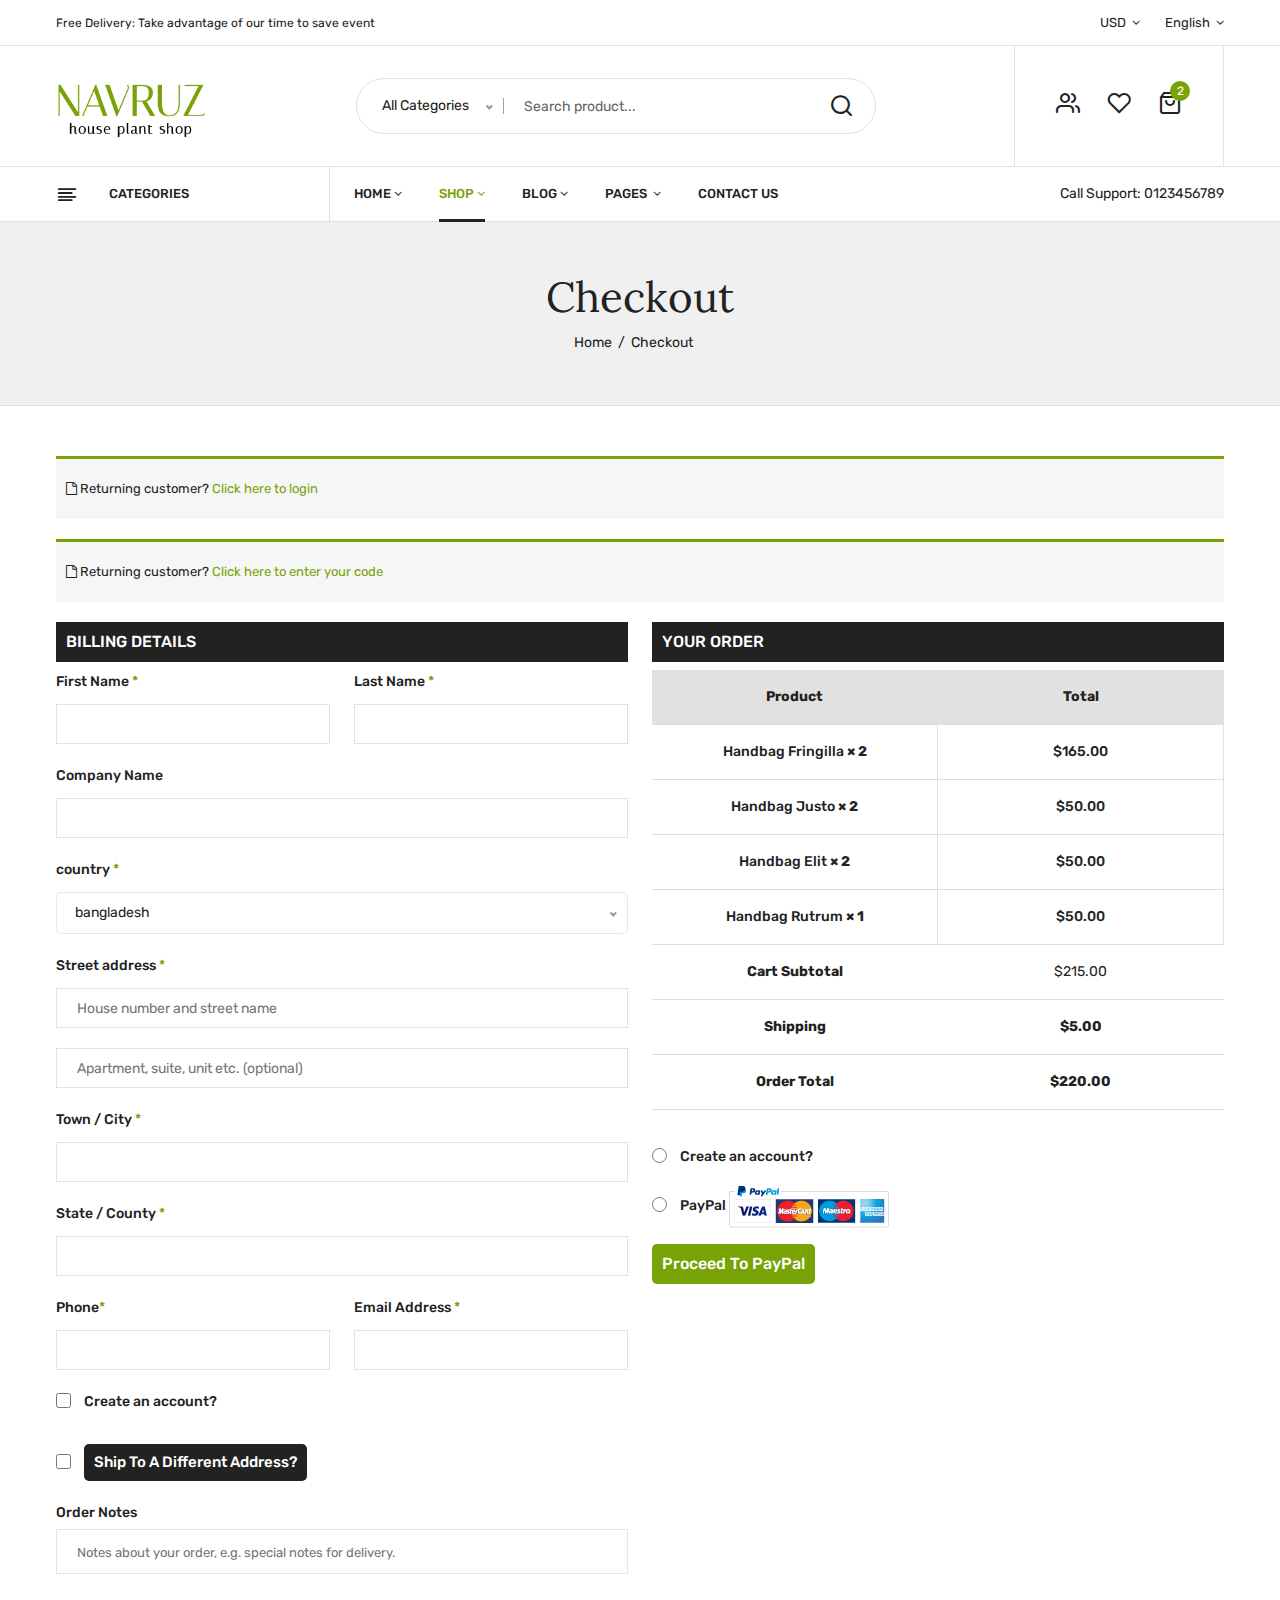
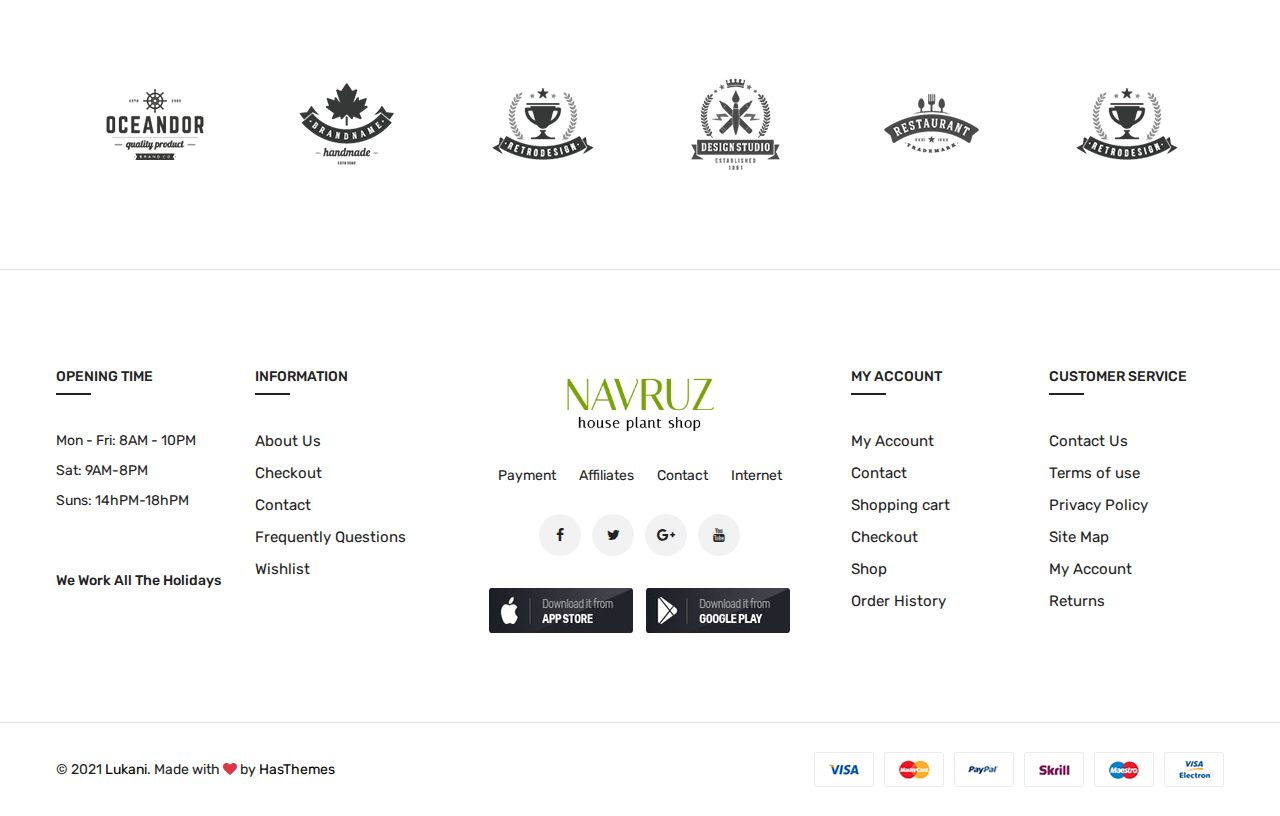
<file: checkout.html>
<!doctype html>
<html class="no-js" lang="en">

<head>
    <meta charset="utf-8">
    <meta http-equiv="x-ua-compatible" content="ie=edge">
    <title>Lukani - checkout page</title>
    <meta name="description" content="">
    <meta name="viewport" content="width=device-width, initial-scale=1">
    <!-- Favicon -->
    <link rel="shortcut icon" type="image/x-icon" href="assets/img/favicon.ico">

    <!-- CSS 
    ========================= -->
    <!--bootstrap min css-->
    <link rel="stylesheet" href="assets/css/bootstrap.min.css">
    <!--owl carousel min css-->
    <link rel="stylesheet" href="assets/css/owl.carousel.min.css">
    <!--slick min css-->
    <link rel="stylesheet" href="assets/css/slick.css">
    <!--magnific popup min css-->
    <link rel="stylesheet" href="assets/css/magnific-popup.css">
    <!--font awesome css-->
    <link rel="stylesheet" href="assets/css/font.awesome.css">
    <!--animate css-->
    <link rel="stylesheet" href="assets/css/animate.css">
    <!--jquery ui min css-->
    <link rel="stylesheet" href="assets/css/jquery-ui.min.css">
    <!--slinky menu css-->
    <link rel="stylesheet" href="assets/css/slinky.menu.css">
    <!--plugins css-->
    <link rel="stylesheet" href="assets/css/plugins.css">

    <!-- Main Style CSS -->
    <link rel="stylesheet" href="assets/css/style.css">

    <!--modernizr min js here-->
    <script src="assets/js/vendor/modernizr-3.7.1.min.js"></script>

</head>

<body>

    <!--header area start-->

    <!--offcanvas menu area start-->
    <div class="off_canvars_overlay">

    </div>
    <div class="offcanvas_menu">
        <div class="container">
            <div class="row">
                <div class="col-12">
                    <div class="canvas_open">
                        <a href="javascript:void(0)"><i class="icon-menu"></i></a>
                    </div>
                    <div class="offcanvas_menu_wrapper">
                        <div class="canvas_close">
                            <a href="javascript:void(0)"><i class="icon-x"></i></a>
                        </div>
                        <div class="welcome-text">
                            <p>Free Delivery: Take advantage of our time to save event</p>
                        </div>
                        <div class="language_currency text-center">
                            <ul>
                                <li class="currency"><a href="#"> USD <i class="fa fa-angle-down"></i></a>
                                    <ul class="dropdown_currency">
                                        <li><a href="#">EUR</a></li>
                                        <li><a href="#">GPB</a></li>
                                        <li><a href="#">RUP</a></li>
                                    </ul>
                                </li>
                                <li class="language"><a href="#"> English <i class="fa fa-angle-down"></i></a>
                                    <ul class="dropdown_language">
                                        <li><a href="#">French</a></li>
                                        <li><a href="#">Spanish</a></li>
                                        <li><a href="#">Russian</a></li>
                                    </ul>
                                </li>
                            </ul>
                        </div>
                        <div class="search_container">
                            <form action="#">
                                <div class="hover_category">
                                    <select class="select_option" name="select" id="categori2">
                                        <option selected value="1">All Categories</option>
                                        <option value="2">Accessories</option>
                                        <option value="3">Accessories & More</option>
                                        <option value="4">Butters & Eggs</option>
                                        <option value="5">Camera & Video </option>
                                        <option value="6">Mornitors</option>
                                        <option value="7">Tablets</option>
                                        <option value="8">Laptops</option>
                                        <option value="9">Handbags</option>
                                        <option value="10">Headphone & Speaker</option>
                                        <option value="11">Herbs & botanicals</option>
                                        <option value="12">Vegetables</option>
                                        <option value="13">Shop</option>
                                        <option value="14">Laptops & Desktops</option>
                                        <option value="15">Watchs</option>
                                        <option value="16">Electronic</option>
                                    </select>
                                </div>
                                <div class="search_box">
                                    <input placeholder="Search product..." type="text">
                                    <button type="submit"><i class="icon-search"></i></button>
                                </div>
                            </form>
                        </div>
                        <div class="call-support">
                            <p>Call Support: <a href="tel:0123456789">0123456789</a></p>
                        </div>
                        <div id="menu" class="text-left ">
                            <ul class="offcanvas_main_menu">
                                <li class="menu-item-has-children active">
                                    <a href="#">Home</a>
                                    <ul class="sub-menu">
                                        <li><a href="index.html">Home 1</a></li>
                                        <li><a href="index-2.html">Home 2</a></li>
                                        <li><a href="index-3.html">Home 3</a></li>
                                        <li><a href="index-4.html">Home 4</a></li>
                                        <li><a href="index-5.html">Home 5</a></li>
                                    </ul>
                                </li>
                                <li class="menu-item-has-children">
                                    <a href="#">Shop</a>
                                    <ul class="sub-menu">
                                        <li class="menu-item-has-children">
                                            <a href="#">Shop Layouts</a>
                                            <ul class="sub-menu">
                                                <li><a href="shop.html">shop</a></li>
                                                <li><a href="shop-fullwidth.html">Full Width</a></li>
                                                <li><a href="shop-fullwidth-list.html">Full Width list</a></li>
                                                <li><a href="shop-right-sidebar.html">Right Sidebar </a></li>
                                                <li><a href="shop-right-sidebar-list.html"> Right Sidebar list</a></li>
                                                <li><a href="shop-list.html">List View</a></li>
                                            </ul>
                                        </li>
                                        <li class="menu-item-has-children">
                                            <a href="#">other Pages</a>
                                            <ul class="sub-menu">
                                                <li><a href="cart.html">cart</a></li>
                                                <li><a href="wishlist.html">Wishlist</a></li>
                                                <li><a href="checkout.html">Checkout</a></li>
                                                <li><a href="my-account.html">my account</a></li>
                                                <li><a href="404.html">Error 404</a></li>
                                            </ul>
                                        </li>
                                        <li class="menu-item-has-children">
                                            <a href="#">Product Types</a>
                                            <ul class="sub-menu">
                                                <li><a href="product-details.html">product details</a></li>
                                                <li><a href="product-sidebar.html">product sidebar</a></li>
                                                <li><a href="product-grouped.html">product grouped</a></li>
                                                <li><a href="variable-product.html">product variable</a></li>
                                            </ul>
                                        </li>
                                    </ul>
                                </li>
                                <li class="menu-item-has-children">
                                    <a href="#">blog</a>
                                    <ul class="sub-menu">
                                        <li><a href="blog.html">blog</a></li>
                                        <li><a href="blog-details.html">blog details</a></li>
                                        <li><a href="blog-fullwidth.html">blog fullwidth</a></li>
                                        <li><a href="blog-sidebar.html">blog sidebar</a></li>
                                    </ul>

                                </li>
                                <li class="menu-item-has-children">
                                    <a href="#">pages </a>
                                    <ul class="sub-menu">
                                        <li><a href="about.html">About Us</a></li>
                                        <li><a href="services.html">services</a></li>
                                        <li><a href="faq.html">Frequently Questions</a></li>
                                        <li><a href="contact.html">contact</a></li>
                                        <li><a href="login.html">login</a></li>
                                        <li><a href="404.html">Error 404</a></li>
                                    </ul>
                                </li>
                                <li class="menu-item-has-children">
                                    <a href="my-account.html">my account</a>
                                </li>
                                <li class="menu-item-has-children">
                                    <a href="about.html">about Us</a>
                                </li>
                                <li class="menu-item-has-children">
                                    <a href="contact.html"> Contact Us</a>
                                </li>
                            </ul>
                        </div>

                        <div class="offcanvas_footer">
                            <span><a href="#"><i class="fa fa-envelope-o"></i> demo@example.com</a></span>
                            <ul>
                                <li class="facebook"><a href="#"><i class="fa fa-facebook"></i></a></li>
                                <li class="twitter"><a href="#"><i class="fa fa-twitter"></i></a></li>
                                <li class="pinterest"><a href="#"><i class="fa fa-pinterest-p"></i></a></li>
                                <li class="google-plus"><a href="#"><i class="fa fa-google-plus"></i></a></li>
                                <li class="linkedin"><a href="#"><i class="fa fa-linkedin"></i></a></li>
                            </ul>
                        </div>
                    </div>
                </div>
            </div>
        </div>
    </div>

    <!--offcanvas menu area end-->
    <header>
        <div class="main_header">
            <div class="header_top">
                <div class="container">
                    <div class="row align-items-center">
                        <div class="col-lg-7 col-md-7">
                            <div class="welcome-text">
                                <p>Free Delivery: Take advantage of our time to save event</p>
                            </div>
                        </div>
                        <div class="col-lg-5 col-md-5">
                            <div class="language_currency text-right">
                                <ul>
                                    <li class="currency"><a href="#"> USD <i class="fa fa-angle-down"></i></a>
                                        <ul class="dropdown_currency">
                                            <li><a href="#">EUR</a></li>
                                            <li><a href="#">GPB</a></li>
                                            <li><a href="#">RUP</a></li>
                                        </ul>
                                    </li>
                                    <li class="language"><a href="#"> English <i class="fa fa-angle-down"></i></a>
                                        <ul class="dropdown_language">
                                            <li><a href="#">French</a></li>
                                            <li><a href="#">Spanish</a></li>
                                            <li><a href="#">Russian</a></li>
                                        </ul>
                                    </li>
                                </ul>
                            </div>
                        </div>
                    </div>
                </div>
            </div>
            <div class="header_middle">
                <div class="container">
                    <div class="row align-items-center">
                        <div class="col-lg-3 col-md-3 col-4">
                            <div class="logo">
                                <a href="index.html"><img src="assets/img/logo/logo.png" alt=""></a>
                            </div>
                        </div>
                        <div class="col-lg-9 col-md-6 col-6">
                            <div class="header_right_info">
                                <div class="search_container">
                                    <form action="#">
                                        <div class="hover_category">
                                            <select class="select_option" name="select" id="categori1">
                                                <option selected value="1">All Categories</option>
                                                <option value="2">Accessories</option>
                                                <option value="3">Accessories & More</option>
                                                <option value="4">Butters & Eggs</option>
                                                <option value="5">Camera & Video </option>
                                                <option value="6">Mornitors</option>
                                                <option value="7">Tablets</option>
                                                <option value="8">Laptops</option>
                                                <option value="9">Handbags</option>
                                                <option value="10">Headphone & Speaker</option>
                                                <option value="11">Herbs & botanicals</option>
                                                <option value="12">Vegetables</option>
                                                <option value="13">Shop</option>
                                                <option value="14">Laptops & Desktops</option>
                                                <option value="15">Watchs</option>
                                                <option value="16">Electronic</option>
                                            </select>
                                        </div>
                                        <div class="search_box">
                                            <input placeholder="Search product..." type="text">
                                            <button type="submit"><i class="icon-search"></i></button>
                                        </div>
                                    </form>
                                </div>
                                <div class="header_account_area">
                                    <div class="header_account-list top_links">
                                        <a href="#"><i class="icon-users"></i></a>
                                        <ul class="dropdown_links">
                                            <li><a href="checkout.html">Checkout </a></li>
                                            <li><a href="my-account.html">My Account </a></li>
                                            <li><a href="cart.html">Shopping Cart</a></li>
                                            <li><a href="wishlist.html">Wishlist</a></li>
                                        </ul>
                                    </div>
                                    <div class="header_account-list header_wishlist">
                                        <a href="wishlist.html"><i class="icon-heart"></i></a>
                                    </div>
                                    <div class="header_account-list  mini_cart_wrapper">
                                        <a href="javascript:void(0)"><i class="icon-shopping-bag"></i><span
                                                class="item_count">2</span></a>
                                        <!--mini cart-->
                                        <div class="mini_cart">
                                            <div class="cart_gallery">
                                                <div class="cart_close">
                                                    <div class="cart_text">
                                                        <h3>cart</h3>
                                                    </div>
                                                    <div class="mini_cart_close">
                                                        <a href="javascript:void(0)"><i class="icon-x"></i></a>
                                                    </div>
                                                </div>
                                                <div class="cart_item">
                                                    <div class="cart_img">
                                                        <a href="#"><img src="assets/img/s-product/product.jpg"
                                                                alt=""></a>
                                                    </div>
                                                    <div class="cart_info">
                                                        <a href="#">Primis In Faucibus</a>
                                                        <p>1 x <span> $65.00 </span></p>
                                                    </div>
                                                    <div class="cart_remove">
                                                        <a href="#"><i class="icon-x"></i></a>
                                                    </div>
                                                </div>
                                                <div class="cart_item">
                                                    <div class="cart_img">
                                                        <a href="#"><img src="assets/img/s-product/product2.jpg"
                                                                alt=""></a>
                                                    </div>
                                                    <div class="cart_info">
                                                        <a href="#">Letraset Sheets</a>
                                                        <p>1 x <span> $60.00 </span></p>
                                                    </div>
                                                    <div class="cart_remove">
                                                        <a href="#"><i class="icon-x"></i></a>
                                                    </div>
                                                </div>
                                            </div>
                                            <div class="mini_cart_table">
                                                <div class="cart_table_border">
                                                    <div class="cart_total">
                                                        <span>Sub total:</span>
                                                        <span class="price">$125.00</span>
                                                    </div>
                                                    <div class="cart_total mt-10">
                                                        <span>total:</span>
                                                        <span class="price">$125.00</span>
                                                    </div>
                                                </div>
                                            </div>
                                            <div class="mini_cart_footer">
                                                <div class="cart_button">
                                                    <a href="cart.html"><i class="fa fa-shopping-cart"></i> View
                                                        cart</a>
                                                </div>
                                                <div class="cart_button">
                                                    <a class="active" href="checkout.html"><i class="fa fa-sign-in"></i>
                                                        Checkout</a>
                                                </div>

                                            </div>
                                        </div>
                                        <!--mini cart end-->
                                    </div>
                                </div>
                            </div>
                        </div>
                    </div>
                </div>
            </div>
            <div class="header_bottom sticky-header">
                <div class="container">
                    <div class="row align-items-center">
                        <div class="col-lg-3">
                            <div class="categories_menu">
                                <div class="categories_title">
                                    <h2 class="categori_toggle">Categories</h2>
                                </div>
                                <div class="categories_menu_toggle">
                                    <ul>
                                        <li class="menu_item_children"><a href="#">Brake Parts <i
                                                    class="fa fa-angle-right"></i></a>
                                            <ul class="categories_mega_menu">
                                                <li class="menu_item_children"><a href="#">Dresses</a>
                                                    <ul class="categorie_sub_menu">
                                                        <li><a href="">Sweater</a></li>
                                                        <li><a href="">Evening</a></li>
                                                        <li><a href="">Day</a></li>
                                                        <li><a href="">Sports</a></li>
                                                    </ul>
                                                </li>
                                                <li class="menu_item_children"><a href="#">Handbags</a>
                                                    <ul class="categorie_sub_menu">
                                                        <li><a href="">Shoulder</a></li>
                                                        <li><a href="">Satchels</a></li>
                                                        <li><a href="">kids</a></li>
                                                        <li><a href="">coats</a></li>
                                                    </ul>
                                                </li>
                                                <li class="menu_item_children"><a href="#">shoes</a>
                                                    <ul class="categorie_sub_menu">
                                                        <li><a href="">Ankle Boots</a></li>
                                                        <li><a href="">Clog sandals </a></li>
                                                        <li><a href="">run</a></li>
                                                        <li><a href="">Books</a></li>
                                                    </ul>
                                                </li>
                                                <li class="menu_item_children"><a href="#">Clothing</a>
                                                    <ul class="categorie_sub_menu">
                                                        <li><a href="">Coats Jackets </a></li>
                                                        <li><a href="">Raincoats</a></li>
                                                        <li><a href="">Jackets</a></li>
                                                        <li><a href="">T-shirts</a></li>
                                                    </ul>
                                                </li>
                                            </ul>
                                        </li>
                                        <li class="menu_item_children"><a href="#"> Wheels & Tires <i
                                                    class="fa fa-angle-right"></i></a>
                                            <ul class="categories_mega_menu column_3">
                                                <li class="menu_item_children"><a href="#">Chair</a>
                                                    <ul class="categorie_sub_menu">
                                                        <li><a href="">Dining room</a></li>
                                                        <li><a href="">bedroom</a></li>
                                                        <li><a href=""> Home & Office</a></li>
                                                        <li><a href="">living room</a></li>
                                                    </ul>
                                                </li>
                                                <li class="menu_item_children"><a href="#">Lighting</a>
                                                    <ul class="categorie_sub_menu">
                                                        <li><a href="">Ceiling Lighting</a></li>
                                                        <li><a href="">Wall Lighting</a></li>
                                                        <li><a href="">Outdoor Lighting</a></li>
                                                        <li><a href="">Smart Lighting</a></li>
                                                    </ul>
                                                </li>
                                                <li class="menu_item_children"><a href="#">Sofa</a>
                                                    <ul class="categorie_sub_menu">
                                                        <li><a href="">Fabric Sofas</a></li>
                                                        <li><a href="">Leather Sofas</a></li>
                                                        <li><a href="">Corner Sofas</a></li>
                                                        <li><a href="">Sofa Beds</a></li>
                                                    </ul>
                                                </li>
                                            </ul>
                                        </li>
                                        <li class="menu_item_children"><a href="#"> Furnitured & Decor <i
                                                    class="fa fa-angle-right"></i></a>
                                            <ul class="categories_mega_menu column_2">
                                                <li class="menu_item_children"><a href="#">Brake Tools</a>
                                                    <ul class="categorie_sub_menu">
                                                        <li><a href="">Driveshafts</a></li>
                                                        <li><a href="">Spools</a></li>
                                                        <li><a href="">Diesel </a></li>
                                                        <li><a href="">Gasoline</a></li>
                                                    </ul>
                                                </li>
                                                <li class="menu_item_children"><a href="#">Emergency Brake</a>
                                                    <ul class="categorie_sub_menu">
                                                        <li><a href="">Dolls for Girls</a></li>
                                                        <li><a href="">Girls' Learning Toys</a></li>
                                                        <li><a href="">Arts and Crafts for Girls</a></li>
                                                        <li><a href="">Video Games for Girls</a></li>
                                                    </ul>
                                                </li>
                                            </ul>
                                        </li>
                                        <li class="menu_item_children"><a href="#"> Turbo System <i
                                                    class="fa fa-angle-right"></i></a>
                                            <ul class="categories_mega_menu column_2">
                                                <li class="menu_item_children"><a href="#">Check Trousers</a>
                                                    <ul class="categorie_sub_menu">
                                                        <li><a href="">Building</a></li>
                                                        <li><a href="">Electronics</a></li>
                                                        <li><a href="">action figures </a></li>
                                                        <li><a href="">specialty & boutique toy</a></li>
                                                    </ul>
                                                </li>
                                                <li class="menu_item_children"><a href="#">Calculators</a>
                                                    <ul class="categorie_sub_menu">
                                                        <li><a href="">Dolls for Girls</a></li>
                                                        <li><a href="">Girls' Learning Toys</a></li>
                                                        <li><a href="">Arts and Crafts for Girls</a></li>
                                                        <li><a href="">Video Games for Girls</a></li>
                                                    </ul>
                                                </li>
                                            </ul>
                                        </li>
                                        <li><a href="#"> Lighting</a></li>
                                        <li><a href="#"> Accessories</a></li>
                                        <li><a href="#">Body Parts</a></li>
                                        <li><a href="#">Perfomance Filters</a></li>
                                        <li><a href="#"> Engine Parts</a></li>
                                        <li class="hidden"><a href="shop-left-sidebar.html">New Sofas</a></li>
                                        <li class="hidden"><a href="shop-left-sidebar.html">Sleight Sofas</a></li>
                                        <li><a href="#" id="more-btn"><i class="fa fa-plus" aria-hidden="true"></i> More
                                                Categories</a></li>
                                    </ul>
                                </div>
                            </div>
                        </div>
                        <div class="col-lg-6">
                            <!--main menu start-->
                            <div class="main_menu menu_position">
                                <nav>
                                    <ul>
                                        <li><a href="index.html">home<i class="fa fa-angle-down"></i></a>
                                            <ul class="sub_menu">
                                                <li><a href="index.html">Home shop 1</a></li>
                                                <li><a href="index-2.html">Home shop 2</a></li>
                                                <li><a href="index-3.html">Home shop 3</a></li>
                                                <li><a href="index-4.html">Home shop 4</a></li>
                                                <li><a href="index-5.html">Home shop 5</a></li>
                                            </ul>
                                        </li>
                                        <li class="mega_items"><a class="active" href="shop.html">shop<i
                                                    class="fa fa-angle-down"></i></a>
                                            <div class="mega_menu">
                                                <ul class="mega_menu_inner">
                                                    <li><a href="#">Shop Layouts</a>
                                                        <ul>
                                                            <li><a href="shop-fullwidth.html">Full Width</a></li>
                                                            <li><a href="shop-fullwidth-list.html">Full Width list</a>
                                                            </li>
                                                            <li><a href="shop-right-sidebar.html">Right Sidebar </a>
                                                            </li>
                                                            <li><a href="shop-right-sidebar-list.html"> Right Sidebar
                                                                    list</a></li>
                                                            <li><a href="shop-list.html">List View</a></li>
                                                        </ul>
                                                    </li>
                                                    <li><a href="#">other Pages</a>
                                                        <ul>
                                                            <li><a href="cart.html">cart</a></li>
                                                            <li><a href="wishlist.html">Wishlist</a></li>
                                                            <li><a href="checkout.html">Checkout</a></li>
                                                            <li><a href="my-account.html">my account</a></li>
                                                            <li><a href="404.html">Error 404</a></li>
                                                        </ul>
                                                    </li>
                                                    <li><a href="#">Product Types</a>
                                                        <ul>
                                                            <li><a href="product-details.html">product details</a></li>
                                                            <li><a href="product-sidebar.html">product sidebar</a></li>
                                                            <li><a href="product-grouped.html">product grouped</a></li>
                                                            <li><a href="variable-product.html">product variable</a>
                                                            </li>

                                                        </ul>
                                                    </li>
                                                </ul>
                                            </div>
                                        </li>
                                        <li><a href="blog.html">blog<i class="fa fa-angle-down"></i></a>
                                            <ul class="sub_menu pages">
                                                <li><a href="blog-details.html">blog details</a></li>
                                                <li><a href="blog-fullwidth.html">blog fullwidth</a></li>
                                                <li><a href="blog-sidebar.html">blog sidebar</a></li>
                                            </ul>
                                        </li>
                                        <li><a href="#">pages <i class="fa fa-angle-down"></i></a>
                                            <ul class="sub_menu pages">
                                                <li><a href="about.html">About Us</a></li>
                                                <li><a href="services.html">services</a></li>
                                                <li><a href="faq.html">Frequently Questions</a></li>
                                                <li><a href="contact.html">contact</a></li>
                                                <li><a href="login.html">login</a></li>
                                                <li><a href="404.html">Error 404</a></li>
                                            </ul>
                                        </li>
                                        <li><a href="contact.html"> Contact Us</a></li>
                                    </ul>
                                </nav>
                            </div>
                            <!--main menu end-->
                        </div>
                        <div class="col-lg-3">
                            <div class="call-support">
                                <p>Call Support: <a href="tel:0123456789">0123456789</a></p>
                            </div>
                        </div>
                    </div>
                </div>
            </div>
        </div>
    </header>
    <!--header area end-->

    <!--breadcrumbs area start-->
    <div class="breadcrumbs_area">
        <div class="container">
            <div class="row">
                <div class="col-12">
                    <div class="breadcrumb_content">
                        <h3>Checkout</h3>
                        <ul>
                            <li><a href="index.html">home</a></li>
                            <li>Checkout</li>
                        </ul>
                    </div>
                </div>
            </div>
        </div>
    </div>
    <!--breadcrumbs area end-->

    <!--Checkout page section-->
    <div class="Checkout_section  mt-100" id="accordion">
        <div class="container">
            <div class="row">
                <div class="col-12">
                    <div class="user-actions">
                        <h3>
                            <i class="fa fa-file-o" aria-hidden="true"></i>
                            Returning customer?
                            <a class="Returning" href="#" data-toggle="collapse" data-target="#checkout_login"
                                aria-expanded="true">Click here to login</a>
                        </h3>
                        <div id="checkout_login" class="collapse" data-parent="#accordion">
                            <div class="checkout_info">
                                <p>If you have shopped with us before, please enter your details in the boxes below. If
                                    you are a new customer please proceed to the Billing & Shipping section.</p>
                                <form action="#">
                                    <div class="form_group">
                                        <label>Username or email <span>*</span></label>
                                        <input type="text">
                                    </div>
                                    <div class="form_group">
                                        <label>Password <span>*</span></label>
                                        <input type="text">
                                    </div>
                                    <div class="form_group group_3 ">
                                        <button type="submit">Login</button>
                                        <label for="remember_box">
                                            <input id="remember_box" type="checkbox">
                                            <span> Remember me </span>
                                        </label>
                                    </div>
                                    <a href="#">Lost your password?</a>
                                </form>
                            </div>
                        </div>
                    </div>
                    <div class="user-actions">
                        <h3>
                            <i class="fa fa-file-o" aria-hidden="true"></i>
                            Returning customer?
                            <a class="Returning" href="#" data-toggle="collapse" data-target="#checkout_coupon"
                                aria-expanded="true">Click here to enter your code</a>

                        </h3>
                        <div id="checkout_coupon" class="collapse" data-parent="#accordion">
                            <div class="checkout_info coupon_info">
                                <form action="#">
                                    <input placeholder="Coupon code" type="text">
                                    <button type="submit">Apply coupon</button>
                                </form>
                            </div>
                        </div>
                    </div>
                </div>
            </div>
            <div class="checkout_form">
                <div class="row">
                    <div class="col-lg-6 col-md-6">
                        <form action="#">
                            <h3>Billing Details</h3>
                            <div class="row">

                                <div class="col-lg-6 mb-20">
                                    <label>First Name <span>*</span></label>
                                    <input type="text">
                                </div>
                                <div class="col-lg-6 mb-20">
                                    <label>Last Name <span>*</span></label>
                                    <input type="text">
                                </div>
                                <div class="col-12 mb-20">
                                    <label>Company Name</label>
                                    <input type="text">
                                </div>
                                <div class="col-12 mb-20">
                                    <label for="country">country <span>*</span></label>
                                    <select class="select_option" name="cuntry" id="country">
                                        <option value="2">bangladesh</option>
                                        <option value="3">Algeria</option>
                                        <option value="4">Afghanistan</option>
                                        <option value="5">Ghana</option>
                                        <option value="6">Albania</option>
                                        <option value="7">Bahrain</option>
                                        <option value="8">Colombia</option>
                                        <option value="9">Dominican Republic</option>

                                    </select>
                                </div>

                                <div class="col-12 mb-20">
                                    <label>Street address <span>*</span></label>
                                    <input placeholder="House number and street name" type="text">
                                </div>
                                <div class="col-12 mb-20">
                                    <input placeholder="Apartment, suite, unit etc. (optional)" type="text">
                                </div>
                                <div class="col-12 mb-20">
                                    <label>Town / City <span>*</span></label>
                                    <input type="text">
                                </div>
                                <div class="col-12 mb-20">
                                    <label>State / County <span>*</span></label>
                                    <input type="text">
                                </div>
                                <div class="col-lg-6 mb-20">
                                    <label>Phone<span>*</span></label>
                                    <input type="text">

                                </div>
                                <div class="col-lg-6 mb-20">
                                    <label> Email Address <span>*</span></label>
                                    <input type="text">

                                </div>
                                <div class="col-12 mb-20">
                                    <input id="account" type="checkbox" data-target="createp_account" />
                                    <label for="account" data-toggle="collapse" data-target="#collapseOne"
                                        aria-controls="collapseOne">Create an account?</label>

                                    <div id="collapseOne" class="collapse one" data-parent="#accordion">
                                        <div class="card-body1">
                                            <label> Account password <span>*</span></label>
                                            <input placeholder="password" type="password">
                                        </div>
                                    </div>
                                </div>
                                <div class="col-12 mb-20">
                                    <input id="address" type="checkbox" data-target="createp_account" />
                                    <label class="righ_0" for="address" data-toggle="collapse"
                                        data-target="#collapsetwo" aria-controls="collapseOne">Ship to a different
                                        address?</label>

                                    <div id="collapsetwo" class="collapse one" data-parent="#accordion">
                                        <div class="row">
                                            <div class="col-lg-6 mb-20">
                                                <label>First Name <span>*</span></label>
                                                <input type="text">
                                            </div>
                                            <div class="col-lg-6 mb-20">
                                                <label>Last Name <span>*</span></label>
                                                <input type="text">
                                            </div>
                                            <div class="col-12 mb-20">
                                                <label>Company Name</label>
                                                <input type="text">
                                            </div>
                                            <div class="col-12 mb-20">
                                                <div class="select_form_select">
                                                    <label for="countru_name">country <span>*</span></label>
                                                    <select class="select_option" name="cuntry" id="countru_name">
                                                        <option value="2">bangladesh</option>
                                                        <option value="3">Algeria</option>
                                                        <option value="4">Afghanistan</option>
                                                        <option value="5">Ghana</option>
                                                        <option value="6">Albania</option>
                                                        <option value="7">Bahrain</option>
                                                        <option value="8">Colombia</option>
                                                        <option value="9">Dominican Republic</option>

                                                    </select>
                                                </div>
                                            </div>

                                            <div class="col-12 mb-20">
                                                <label>Street address <span>*</span></label>
                                                <input placeholder="House number and street name" type="text">
                                            </div>
                                            <div class="col-12 mb-20">
                                                <input placeholder="Apartment, suite, unit etc. (optional)" type="text">
                                            </div>
                                            <div class="col-12 mb-20">
                                                <label>Town / City <span>*</span></label>
                                                <input type="text">
                                            </div>
                                            <div class="col-12 mb-20">
                                                <label>State / County <span>*</span></label>
                                                <input type="text">
                                            </div>
                                            <div class="col-lg-6 mb-20">
                                                <label>Phone<span>*</span></label>
                                                <input type="text">

                                            </div>
                                            <div class="col-lg-6">
                                                <label> Email Address <span>*</span></label>
                                                <input type="text">

                                            </div>
                                        </div>
                                    </div>
                                </div>
                                <div class="col-12">
                                    <div class="order-notes">
                                        <label for="order_note">Order Notes</label>
                                        <textarea id="order_note"
                                            placeholder="Notes about your order, e.g. special notes for delivery."></textarea>
                                    </div>
                                </div>
                            </div>
                        </form>
                    </div>
                    <div class="col-lg-6 col-md-6">
                        <form action="#">
                            <h3>Your order</h3>
                            <div class="order_table table-responsive">
                                <table>
                                    <thead>
                                        <tr>
                                            <th>Product</th>
                                            <th>Total</th>
                                        </tr>
                                    </thead>
                                    <tbody>
                                        <tr>
                                            <td> Handbag fringilla <strong> × 2</strong></td>
                                            <td> $165.00</td>
                                        </tr>
                                        <tr>
                                            <td> Handbag justo <strong> × 2</strong></td>
                                            <td> $50.00</td>
                                        </tr>
                                        <tr>
                                            <td> Handbag elit <strong> × 2</strong></td>
                                            <td> $50.00</td>
                                        </tr>
                                        <tr>
                                            <td> Handbag Rutrum <strong> × 1</strong></td>
                                            <td> $50.00</td>
                                        </tr>
                                    </tbody>
                                    <tfoot>
                                        <tr>
                                            <th>Cart Subtotal</th>
                                            <td>$215.00</td>
                                        </tr>
                                        <tr>
                                            <th>Shipping</th>
                                            <td><strong>$5.00</strong></td>
                                        </tr>
                                        <tr class="order_total">
                                            <th>Order Total</th>
                                            <td><strong>$220.00</strong></td>
                                        </tr>
                                    </tfoot>
                                </table>
                            </div>
                            <div class="payment_method">
                                <div class="panel-default">
                                    <input id="payment" name="check_method" type="radio"
                                        data-target="createp_account" />
                                    <label for="payment" data-toggle="collapse" data-target="#method"
                                        aria-controls="method">Create an account?</label>

                                    <div id="method" class="collapse one" data-parent="#accordion">
                                        <div class="card-body1">
                                            <p>Please send a check to Store Name, Store Street, Store Town, Store State
                                                / County, Store Postcode.</p>
                                        </div>
                                    </div>
                                </div>
                                <div class="panel-default">
                                    <input id="payment_defult" name="check_method" type="radio"
                                        data-target="createp_account" />
                                    <label for="payment_defult" data-toggle="collapse" data-target="#collapsedefult"
                                        aria-controls="collapsedefult">PayPal <img src="assets/img/icon/papyel.png"
                                            alt=""></label>

                                    <div id="collapsedefult" class="collapse one" data-parent="#accordion">
                                        <div class="card-body1">
                                            <p>Pay via PayPal; you can pay with your credit card if you don’t have a
                                                PayPal account.</p>
                                        </div>
                                    </div>
                                </div>
                                <div class="order_button">
                                    <button type="submit">Proceed to PayPal</button>
                                </div>
                            </div>
                        </form>
                    </div>
                </div>
            </div>
        </div>
    </div>
    <!--Checkout page section end-->

    <!--brand area start-->
    <div class="brand_area">
        <div class="container">
            <div class="row">
                <div class="col-12">
                    <div class="brand_container owl-carousel">
                        <div class="single_brand">
                            <a href="#"><img src="assets/img/brand/brand1.png" alt=""></a>
                        </div>
                        <div class="single_brand">
                            <a href="#"><img src="assets/img/brand/brand2.png" alt=""></a>
                        </div>
                        <div class="single_brand">
                            <a href="#"><img src="assets/img/brand/brand3.png" alt=""></a>
                        </div>
                        <div class="single_brand">
                            <a href="#"><img src="assets/img/brand/brand4.png" alt=""></a>
                        </div>
                        <div class="single_brand">
                            <a href="#"><img src="assets/img/brand/brand5.png" alt=""></a>
                        </div>
                        <div class="single_brand">
                            <a href="#"><img src="assets/img/brand/brand6.png" alt=""></a>
                        </div>
                        <div class="single_brand">
                            <a href="#"><img src="assets/img/brand/brand2.png" alt=""></a>
                        </div>
                    </div>
                </div>
            </div>
        </div>
    </div>
    <!--brand area end-->

    <!--footer area start-->
    <footer class="footer_widgets">
        <div class="footer_top">
            <div class="container">
                <div class="row">
                    <div class="col-lg-2 col-md-4 col-sm-6">
                        <div class="widgets_container contact_us">
                            <h3>Opening Time</h3>
                            <p><span>Mon - Fri:</span> 8AM - 10PM</p>
                            <p><span>Sat:</span> 9AM-8PM</p>
                            <p><span>Suns:</span> 14hPM-18hPM</p>
                            <p><b>We Work All The Holidays</b></p>
                        </div>
                    </div>
                    <div class="col-lg-2 col-md-3 col-sm-6">
                        <div class="widgets_container widget_menu">
                            <h3>Information</h3>
                            <div class="footer_menu">
                                <ul>
                                    <li><a href="about.html">About Us</a></li>
                                    <li><a href="checkout.html">Checkout</a></li>
                                    <li><a href="contact.html">Contact</a></li>
                                    <li><a href="faq.html">Frequently Questions</a></li>
                                    <li><a href="wishlist.html">Wishlist</a></li>
                                </ul>
                            </div>
                        </div>
                    </div>
                    <div class="col-lg-4 col-md-5">
                        <div class="widgets_container widget_app">
                            <div class="footer_logo">
                                <a href="index.html"><img src="assets/img/logo/logo.png" alt=""></a>
                            </div>
                            <div class="footer_widgetnav_menu">
                                <ul>
                                    <li><a href="#">Payment</a></li>
                                    <li><a href="#">Affiliates</a></li>
                                    <li><a href="#">Contact</a></li>
                                    <li><a href="#">Internet</a></li>
                                </ul>
                            </div>
                            <div class="footer_social">
                                <ul>
                                    <li><a href="#"><i class="fa fa-facebook" aria-hidden="true"></i></a></li>
                                    <li><a href="#"><i class="fa fa-twitter" aria-hidden="true"></i></a></li>
                                    <li><a href="#"><i class="fa fa-google-plus" aria-hidden="true"></i></a></li>
                                    <li><a href="#"><i class="fa fa-youtube" aria-hidden="true"></i></a></li>
                                </ul>
                            </div>
                            <div class="footer_app">
                                <ul>
                                    <li><a href="#"><img src="assets/img/icon/icon-app.jpg" alt=""></a></li>
                                    <li><a href="#"><img src="assets/img/icon/icon1-app.jpg" alt=""></a></li>
                                </ul>
                            </div>
                        </div>
                    </div>
                    <div class="col-lg-2 col-md-4 col-sm-6">
                        <div class="widgets_container widget_menu">
                            <h3>My Account</h3>
                            <div class="footer_menu">
                                <ul>
                                    <li><a href="my-account.html">My Account</a></li>
                                    <li><a href="contact.html">Contact</a></li>
                                    <li><a href="cart.html">Shopping cart</a></li>
                                    <li><a href="checkout.html">Checkout</a></li>
                                    <li><a href="shop.html">Shop</a></li>
                                    <li><a href="#">Order History</a></li>
                                </ul>
                            </div>
                        </div>
                    </div>
                    <div class="col-lg-2 col-md-4 col-sm-6">
                        <div class="widgets_container widget_menu">
                            <h3>Customer Service</h3>
                            <div class="footer_menu">
                                <ul>
                                    <li><a href="contact.html">Contact Us</a></li>
                                    <li><a href="#">Terms of use</a></li>
                                    <li><a href="#">Privacy Policy</a></li>
                                    <li><a href="contact.html">Site Map</a></li>
                                    <li><a href="my-account.html">My Account</a></li>
                                    <li><a href="#">Returns</a></li>
                                </ul>
                            </div>
                        </div>
                    </div>
                </div>
            </div>
        </div>

        <div class="footer_bottom">
            <div class="container">
                <div class="row align-items-center">
                    <div class="col-lg-6 col-md-6">
                        <div class="copyright_area">
                            <p class="copyright-text">&copy; 2021 <a href="index.html">Lukani</a>. Made with <i
                                    class="fa fa-heart text-danger"></i> by <a href="https://hasthemes.com/"
                                    target="_blank">HasThemes</a> </p>

                        </div>
                    </div>
                    <div class="col-lg-6 col-md-6">
                        <div class="footer_payment">
                            <a href="#"><img src="assets/img/icon/payment.png" alt=""></a>
                        </div>
                    </div>
                </div>
            </div>
        </div>
    </footer>
    <!--footer area end-->


    <!-- JS
============================================ -->
    <!--jquery min js-->
    <script src="assets/js/vendor/jquery-3.4.1.min.js"></script>
    <!--popper min js-->
    <script src="assets/js/popper.js"></script>
    <!--bootstrap min js-->
    <script src="assets/js/bootstrap.min.js"></script>
    <!--owl carousel min js-->
    <script src="assets/js/owl.carousel.min.js"></script>
    <!--slick min js-->
    <script src="assets/js/slick.min.js"></script>
    <!--magnific popup min js-->
    <script src="assets/js/jquery.magnific-popup.min.js"></script>
    <!--counterup min js-->
    <script src="assets/js/jquery.counterup.min.js"></script>
    <!--jquery countdown min js-->
    <script src="assets/js/jquery.countdown.js"></script>
    <!--jquery ui min js-->
    <script src="assets/js/jquery.ui.js"></script>
    <!--jquery elevatezoom min js-->
    <script src="assets/js/jquery.elevatezoom.js"></script>
    <!--isotope packaged min js-->
    <script src="assets/js/isotope.pkgd.min.js"></script>
    <!--slinky menu js-->
    <script src="assets/js/slinky.menu.js"></script>
    <!-- Plugins JS -->
    <script src="assets/js/plugins.js"></script>

    <!-- Main JS -->
    <script src="assets/js/main.js"></script>




</body>

</html>
</file>
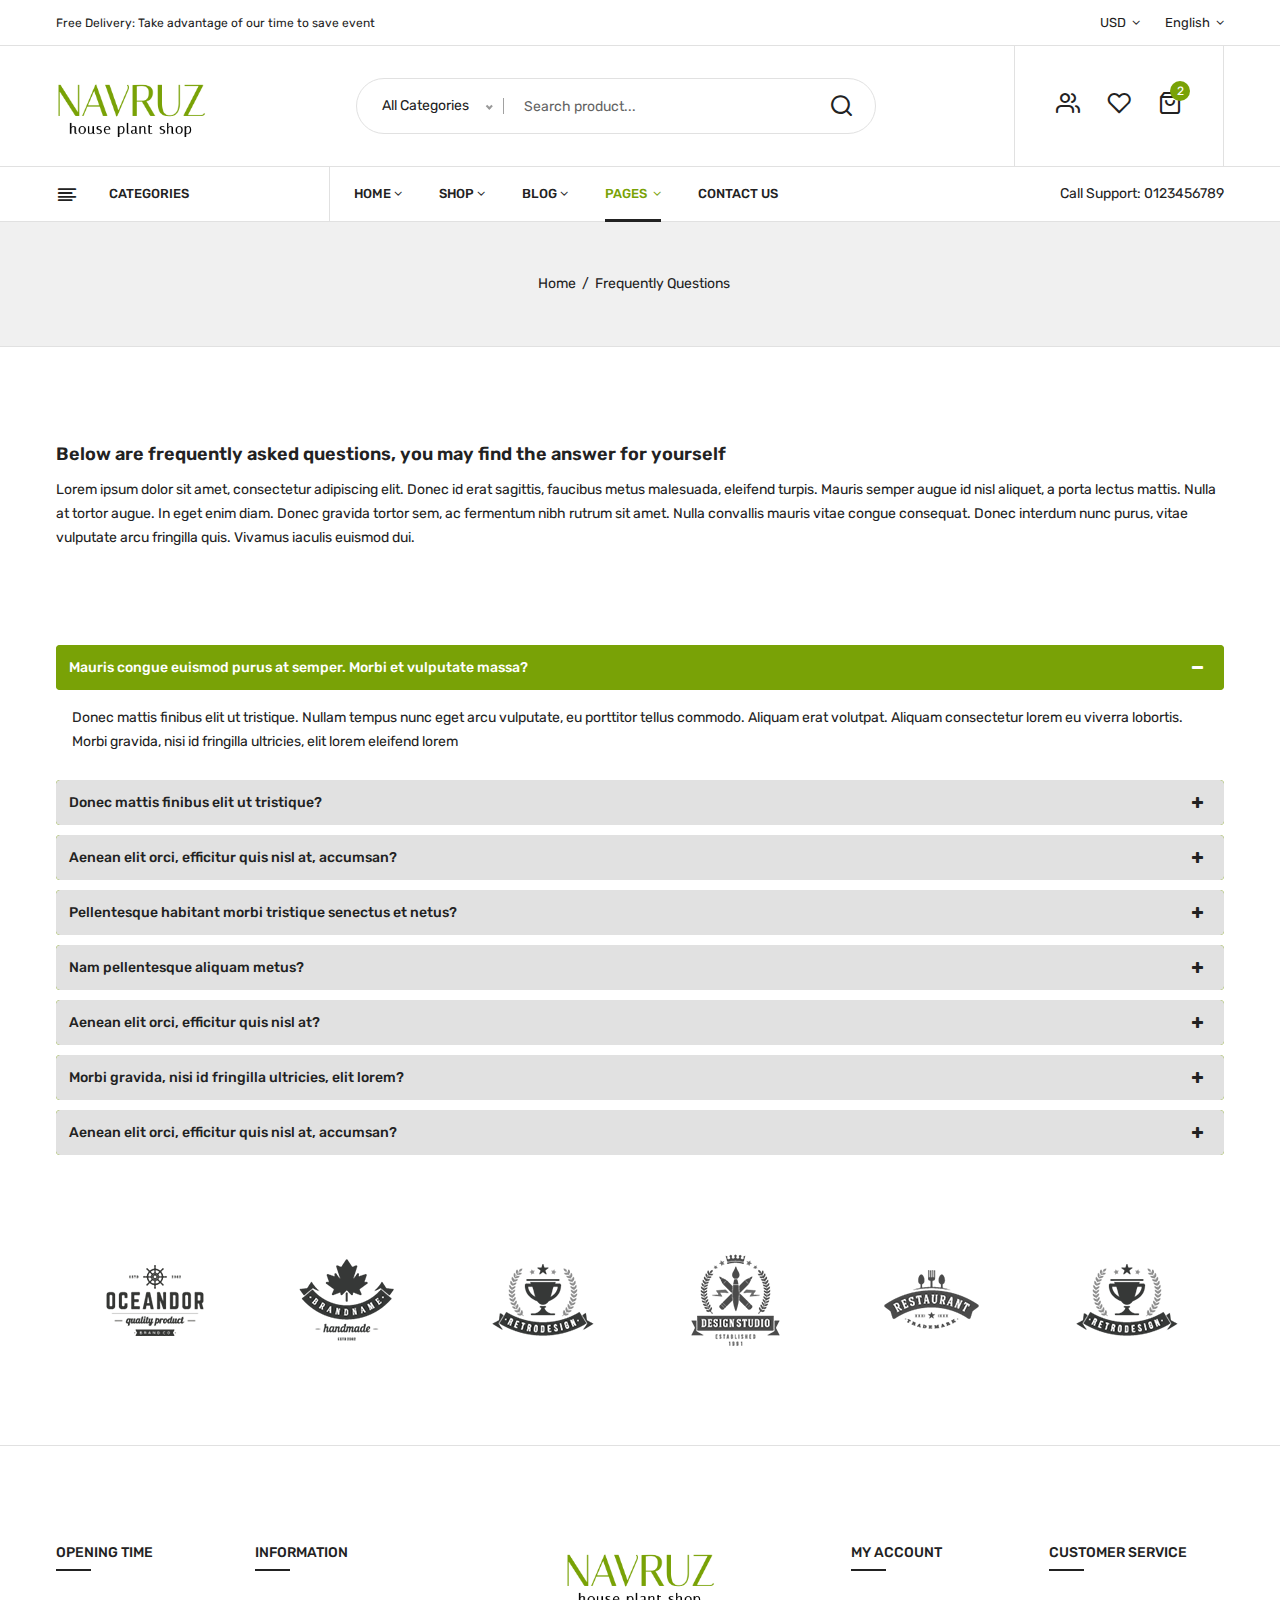
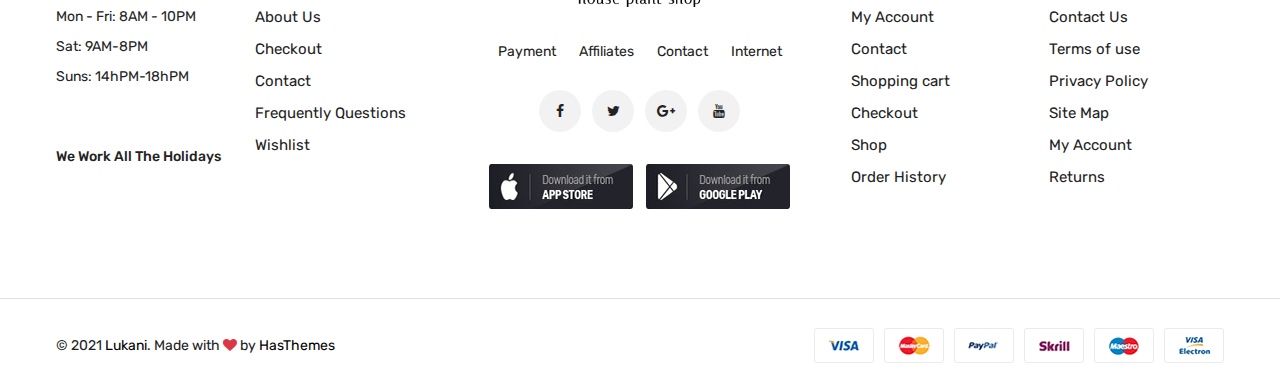
<file: faq.html>
<!doctype html>
<html class="no-js" lang="en">

<head>
    <meta charset="utf-8">
    <meta http-equiv="x-ua-compatible" content="ie=edge">
    <title>Lukani - faq</title>
    <meta name="description" content="">
    <meta name="viewport" content="width=device-width, initial-scale=1">
    <!-- Favicon -->
    <link rel="shortcut icon" type="image/x-icon" href="assets/img/favicon.ico">

    <!-- CSS 
    ========================= -->
    <!--bootstrap min css-->
    <link rel="stylesheet" href="assets/css/bootstrap.min.css">
    <!--owl carousel min css-->
    <link rel="stylesheet" href="assets/css/owl.carousel.min.css">
    <!--slick min css-->
    <link rel="stylesheet" href="assets/css/slick.css">
    <!--magnific popup min css-->
    <link rel="stylesheet" href="assets/css/magnific-popup.css">
    <!--font awesome css-->
    <link rel="stylesheet" href="assets/css/font.awesome.css">
    <!--animate css-->
    <link rel="stylesheet" href="assets/css/animate.css">
    <!--jquery ui min css-->
    <link rel="stylesheet" href="assets/css/jquery-ui.min.css">
    <!--slinky menu css-->
    <link rel="stylesheet" href="assets/css/slinky.menu.css">
    <!--plugins css-->
    <link rel="stylesheet" href="assets/css/plugins.css">

    <!-- Main Style CSS -->
    <link rel="stylesheet" href="assets/css/style.css">

    <!--modernizr min js here-->
    <script src="assets/js/vendor/modernizr-3.7.1.min.js"></script>

</head>

<body>

    <!--header area start-->

    <!--offcanvas menu area start-->
    <div class="off_canvars_overlay">

    </div>
    <div class="offcanvas_menu">
        <div class="container">
            <div class="row">
                <div class="col-12">
                    <div class="canvas_open">
                        <a href="javascript:void(0)"><i class="icon-menu"></i></a>
                    </div>
                    <div class="offcanvas_menu_wrapper">
                        <div class="canvas_close">
                            <a href="javascript:void(0)"><i class="icon-x"></i></a>
                        </div>
                        <div class="welcome-text">
                            <p>Free Delivery: Take advantage of our time to save event</p>
                        </div>
                        <div class="language_currency text-center">
                            <ul>
                                <li class="currency"><a href="#"> USD <i class="fa fa-angle-down"></i></a>
                                    <ul class="dropdown_currency">
                                        <li><a href="#">EUR</a></li>
                                        <li><a href="#">GPB</a></li>
                                        <li><a href="#">RUP</a></li>
                                    </ul>
                                </li>
                                <li class="language"><a href="#"> English <i class="fa fa-angle-down"></i></a>
                                    <ul class="dropdown_language">
                                        <li><a href="#">French</a></li>
                                        <li><a href="#">Spanish</a></li>
                                        <li><a href="#">Russian</a></li>
                                    </ul>
                                </li>
                            </ul>
                        </div>
                        <div class="search_container">
                            <form action="#">
                                <div class="hover_category">
                                    <select class="select_option" name="select" id="categori2">
                                        <option selected value="1">All Categories</option>
                                        <option value="2">Accessories</option>
                                        <option value="3">Accessories & More</option>
                                        <option value="4">Butters & Eggs</option>
                                        <option value="5">Camera & Video </option>
                                        <option value="6">Mornitors</option>
                                        <option value="7">Tablets</option>
                                        <option value="8">Laptops</option>
                                        <option value="9">Handbags</option>
                                        <option value="10">Headphone & Speaker</option>
                                        <option value="11">Herbs & botanicals</option>
                                        <option value="12">Vegetables</option>
                                        <option value="13">Shop</option>
                                        <option value="14">Laptops & Desktops</option>
                                        <option value="15">Watchs</option>
                                        <option value="16">Electronic</option>
                                    </select>
                                </div>
                                <div class="search_box">
                                    <input placeholder="Search product..." type="text">
                                    <button type="submit"><i class="icon-search"></i></button>
                                </div>
                            </form>
                        </div>
                        <div class="call-support">
                            <p>Call Support: <a href="tel:0123456789">0123456789</a></p>
                        </div>
                        <div id="menu" class="text-left ">
                            <ul class="offcanvas_main_menu">
                                <li class="menu-item-has-children active">
                                    <a href="#">Home</a>
                                    <ul class="sub-menu">
                                        <li><a href="index.html">Home 1</a></li>
                                        <li><a href="index-2.html">Home 2</a></li>
                                        <li><a href="index-3.html">Home 3</a></li>
                                        <li><a href="index-4.html">Home 4</a></li>
                                        <li><a href="index-5.html">Home 5</a></li>
                                    </ul>
                                </li>
                                <li class="menu-item-has-children">
                                    <a href="#">Shop</a>
                                    <ul class="sub-menu">
                                        <li class="menu-item-has-children">
                                            <a href="#">Shop Layouts</a>
                                            <ul class="sub-menu">
                                                <li><a href="shop.html">shop</a></li>
                                                <li><a href="shop-fullwidth.html">Full Width</a></li>
                                                <li><a href="shop-fullwidth-list.html">Full Width list</a></li>
                                                <li><a href="shop-right-sidebar.html">Right Sidebar </a></li>
                                                <li><a href="shop-right-sidebar-list.html"> Right Sidebar list</a></li>
                                                <li><a href="shop-list.html">List View</a></li>
                                            </ul>
                                        </li>
                                        <li class="menu-item-has-children">
                                            <a href="#">other Pages</a>
                                            <ul class="sub-menu">
                                                <li><a href="cart.html">cart</a></li>
                                                <li><a href="wishlist.html">Wishlist</a></li>
                                                <li><a href="checkout.html">Checkout</a></li>
                                                <li><a href="my-account.html">my account</a></li>
                                                <li><a href="404.html">Error 404</a></li>
                                            </ul>
                                        </li>
                                        <li class="menu-item-has-children">
                                            <a href="#">Product Types</a>
                                            <ul class="sub-menu">
                                                <li><a href="product-details.html">product details</a></li>
                                                <li><a href="product-sidebar.html">product sidebar</a></li>
                                                <li><a href="product-grouped.html">product grouped</a></li>
                                                <li><a href="variable-product.html">product variable</a></li>
                                            </ul>
                                        </li>
                                    </ul>
                                </li>
                                <li class="menu-item-has-children">
                                    <a href="#">blog</a>
                                    <ul class="sub-menu">
                                        <li><a href="blog.html">blog</a></li>
                                        <li><a href="blog-details.html">blog details</a></li>
                                        <li><a href="blog-fullwidth.html">blog fullwidth</a></li>
                                        <li><a href="blog-sidebar.html">blog sidebar</a></li>
                                    </ul>

                                </li>
                                <li class="menu-item-has-children">
                                    <a href="#">pages </a>
                                    <ul class="sub-menu">
                                        <li><a href="about.html">About Us</a></li>
                                        <li><a href="services.html">services</a></li>
                                        <li><a href="faq.html">Frequently Questions</a></li>
                                        <li><a href="contact.html">contact</a></li>
                                        <li><a href="login.html">login</a></li>
                                        <li><a href="404.html">Error 404</a></li>
                                    </ul>
                                </li>
                                <li class="menu-item-has-children">
                                    <a href="my-account.html">my account</a>
                                </li>
                                <li class="menu-item-has-children">
                                    <a href="about.html">about Us</a>
                                </li>
                                <li class="menu-item-has-children">
                                    <a href="contact.html"> Contact Us</a>
                                </li>
                            </ul>
                        </div>

                        <div class="offcanvas_footer">
                            <span><a href="#"><i class="fa fa-envelope-o"></i> demo@example.com</a></span>
                            <ul>
                                <li class="facebook"><a href="#"><i class="fa fa-facebook"></i></a></li>
                                <li class="twitter"><a href="#"><i class="fa fa-twitter"></i></a></li>
                                <li class="pinterest"><a href="#"><i class="fa fa-pinterest-p"></i></a></li>
                                <li class="google-plus"><a href="#"><i class="fa fa-google-plus"></i></a></li>
                                <li class="linkedin"><a href="#"><i class="fa fa-linkedin"></i></a></li>
                            </ul>
                        </div>
                    </div>
                </div>
            </div>
        </div>
    </div>

    <!--offcanvas menu area end-->
    <header>
        <div class="main_header">
            <div class="header_top">
                <div class="container">
                    <div class="row align-items-center">
                        <div class="col-lg-7 col-md-7">
                            <div class="welcome-text">
                                <p>Free Delivery: Take advantage of our time to save event</p>
                            </div>
                        </div>
                        <div class="col-lg-5 col-md-5">
                            <div class="language_currency text-right">
                                <ul>
                                    <li class="currency"><a href="#"> USD <i class="fa fa-angle-down"></i></a>
                                        <ul class="dropdown_currency">
                                            <li><a href="#">EUR</a></li>
                                            <li><a href="#">GPB</a></li>
                                            <li><a href="#">RUP</a></li>
                                        </ul>
                                    </li>
                                    <li class="language"><a href="#"> English <i class="fa fa-angle-down"></i></a>
                                        <ul class="dropdown_language">
                                            <li><a href="#">French</a></li>
                                            <li><a href="#">Spanish</a></li>
                                            <li><a href="#">Russian</a></li>
                                        </ul>
                                    </li>
                                </ul>
                            </div>
                        </div>
                    </div>
                </div>
            </div>
            <div class="header_middle">
                <div class="container">
                    <div class="row align-items-center">
                        <div class="col-lg-3 col-md-3 col-4">
                            <div class="logo">
                                <a href="index.html"><img src="assets/img/logo/logo.png" alt=""></a>
                            </div>
                        </div>
                        <div class="col-lg-9 col-md-6 col-6">
                            <div class="header_right_info">
                                <div class="search_container">
                                    <form action="#">
                                        <div class="hover_category">
                                            <select class="select_option" name="select" id="categori1">
                                                <option selected value="1">All Categories</option>
                                                <option value="2">Accessories</option>
                                                <option value="3">Accessories & More</option>
                                                <option value="4">Butters & Eggs</option>
                                                <option value="5">Camera & Video </option>
                                                <option value="6">Mornitors</option>
                                                <option value="7">Tablets</option>
                                                <option value="8">Laptops</option>
                                                <option value="9">Handbags</option>
                                                <option value="10">Headphone & Speaker</option>
                                                <option value="11">Herbs & botanicals</option>
                                                <option value="12">Vegetables</option>
                                                <option value="13">Shop</option>
                                                <option value="14">Laptops & Desktops</option>
                                                <option value="15">Watchs</option>
                                                <option value="16">Electronic</option>
                                            </select>
                                        </div>
                                        <div class="search_box">
                                            <input placeholder="Search product..." type="text">
                                            <button type="submit"><i class="icon-search"></i></button>
                                        </div>
                                    </form>
                                </div>
                                <div class="header_account_area">
                                    <div class="header_account-list top_links">
                                        <a href="#"><i class="icon-users"></i></a>
                                        <ul class="dropdown_links">
                                            <li><a href="checkout.html">Checkout </a></li>
                                            <li><a href="my-account.html">My Account </a></li>
                                            <li><a href="cart.html">Shopping Cart</a></li>
                                            <li><a href="wishlist.html">Wishlist</a></li>
                                        </ul>
                                    </div>
                                    <div class="header_account-list header_wishlist">
                                        <a href="wishlist.html"><i class="icon-heart"></i></a>
                                    </div>
                                    <div class="header_account-list  mini_cart_wrapper">
                                        <a href="javascript:void(0)"><i class="icon-shopping-bag"></i><span
                                                class="item_count">2</span></a>
                                        <!--mini cart-->
                                        <div class="mini_cart">
                                            <div class="cart_gallery">
                                                <div class="cart_close">
                                                    <div class="cart_text">
                                                        <h3>cart</h3>
                                                    </div>
                                                    <div class="mini_cart_close">
                                                        <a href="javascript:void(0)"><i class="icon-x"></i></a>
                                                    </div>
                                                </div>
                                                <div class="cart_item">
                                                    <div class="cart_img">
                                                        <a href="#"><img src="assets/img/s-product/product.jpg"
                                                                alt=""></a>
                                                    </div>
                                                    <div class="cart_info">
                                                        <a href="#">Primis In Faucibus</a>
                                                        <p>1 x <span> $65.00 </span></p>
                                                    </div>
                                                    <div class="cart_remove">
                                                        <a href="#"><i class="icon-x"></i></a>
                                                    </div>
                                                </div>
                                                <div class="cart_item">
                                                    <div class="cart_img">
                                                        <a href="#"><img src="assets/img/s-product/product2.jpg"
                                                                alt=""></a>
                                                    </div>
                                                    <div class="cart_info">
                                                        <a href="#">Letraset Sheets</a>
                                                        <p>1 x <span> $60.00 </span></p>
                                                    </div>
                                                    <div class="cart_remove">
                                                        <a href="#"><i class="icon-x"></i></a>
                                                    </div>
                                                </div>
                                            </div>
                                            <div class="mini_cart_table">
                                                <div class="cart_table_border">
                                                    <div class="cart_total">
                                                        <span>Sub total:</span>
                                                        <span class="price">$125.00</span>
                                                    </div>
                                                    <div class="cart_total mt-10">
                                                        <span>total:</span>
                                                        <span class="price">$125.00</span>
                                                    </div>
                                                </div>
                                            </div>
                                            <div class="mini_cart_footer">
                                                <div class="cart_button">
                                                    <a href="cart.html"><i class="fa fa-shopping-cart"></i> View
                                                        cart</a>
                                                </div>
                                                <div class="cart_button">
                                                    <a class="active" href="checkout.html"><i class="fa fa-sign-in"></i>
                                                        Checkout</a>
                                                </div>

                                            </div>
                                        </div>
                                        <!--mini cart end-->
                                    </div>
                                </div>
                            </div>
                        </div>
                    </div>
                </div>
            </div>
            <div class="header_bottom sticky-header">
                <div class="container">
                    <div class="row align-items-center">
                        <div class="col-lg-3">
                            <div class="categories_menu">
                                <div class="categories_title">
                                    <h2 class="categori_toggle">Categories</h2>
                                </div>
                                <div class="categories_menu_toggle">
                                    <ul>
                                        <li class="menu_item_children"><a href="#">Brake Parts <i
                                                    class="fa fa-angle-right"></i></a>
                                            <ul class="categories_mega_menu">
                                                <li class="menu_item_children"><a href="#">Dresses</a>
                                                    <ul class="categorie_sub_menu">
                                                        <li><a href="">Sweater</a></li>
                                                        <li><a href="">Evening</a></li>
                                                        <li><a href="">Day</a></li>
                                                        <li><a href="">Sports</a></li>
                                                    </ul>
                                                </li>
                                                <li class="menu_item_children"><a href="#">Handbags</a>
                                                    <ul class="categorie_sub_menu">
                                                        <li><a href="">Shoulder</a></li>
                                                        <li><a href="">Satchels</a></li>
                                                        <li><a href="">kids</a></li>
                                                        <li><a href="">coats</a></li>
                                                    </ul>
                                                </li>
                                                <li class="menu_item_children"><a href="#">shoes</a>
                                                    <ul class="categorie_sub_menu">
                                                        <li><a href="">Ankle Boots</a></li>
                                                        <li><a href="">Clog sandals </a></li>
                                                        <li><a href="">run</a></li>
                                                        <li><a href="">Books</a></li>
                                                    </ul>
                                                </li>
                                                <li class="menu_item_children"><a href="#">Clothing</a>
                                                    <ul class="categorie_sub_menu">
                                                        <li><a href="">Coats Jackets </a></li>
                                                        <li><a href="">Raincoats</a></li>
                                                        <li><a href="">Jackets</a></li>
                                                        <li><a href="">T-shirts</a></li>
                                                    </ul>
                                                </li>
                                            </ul>
                                        </li>
                                        <li class="menu_item_children"><a href="#"> Wheels & Tires <i
                                                    class="fa fa-angle-right"></i></a>
                                            <ul class="categories_mega_menu column_3">
                                                <li class="menu_item_children"><a href="#">Chair</a>
                                                    <ul class="categorie_sub_menu">
                                                        <li><a href="">Dining room</a></li>
                                                        <li><a href="">bedroom</a></li>
                                                        <li><a href=""> Home & Office</a></li>
                                                        <li><a href="">living room</a></li>
                                                    </ul>
                                                </li>
                                                <li class="menu_item_children"><a href="#">Lighting</a>
                                                    <ul class="categorie_sub_menu">
                                                        <li><a href="">Ceiling Lighting</a></li>
                                                        <li><a href="">Wall Lighting</a></li>
                                                        <li><a href="">Outdoor Lighting</a></li>
                                                        <li><a href="">Smart Lighting</a></li>
                                                    </ul>
                                                </li>
                                                <li class="menu_item_children"><a href="#">Sofa</a>
                                                    <ul class="categorie_sub_menu">
                                                        <li><a href="">Fabric Sofas</a></li>
                                                        <li><a href="">Leather Sofas</a></li>
                                                        <li><a href="">Corner Sofas</a></li>
                                                        <li><a href="">Sofa Beds</a></li>
                                                    </ul>
                                                </li>
                                            </ul>
                                        </li>
                                        <li class="menu_item_children"><a href="#"> Furnitured & Decor <i
                                                    class="fa fa-angle-right"></i></a>
                                            <ul class="categories_mega_menu column_2">
                                                <li class="menu_item_children"><a href="#">Brake Tools</a>
                                                    <ul class="categorie_sub_menu">
                                                        <li><a href="">Driveshafts</a></li>
                                                        <li><a href="">Spools</a></li>
                                                        <li><a href="">Diesel </a></li>
                                                        <li><a href="">Gasoline</a></li>
                                                    </ul>
                                                </li>
                                                <li class="menu_item_children"><a href="#">Emergency Brake</a>
                                                    <ul class="categorie_sub_menu">
                                                        <li><a href="">Dolls for Girls</a></li>
                                                        <li><a href="">Girls' Learning Toys</a></li>
                                                        <li><a href="">Arts and Crafts for Girls</a></li>
                                                        <li><a href="">Video Games for Girls</a></li>
                                                    </ul>
                                                </li>
                                            </ul>
                                        </li>
                                        <li class="menu_item_children"><a href="#"> Turbo System <i
                                                    class="fa fa-angle-right"></i></a>
                                            <ul class="categories_mega_menu column_2">
                                                <li class="menu_item_children"><a href="#">Check Trousers</a>
                                                    <ul class="categorie_sub_menu">
                                                        <li><a href="">Building</a></li>
                                                        <li><a href="">Electronics</a></li>
                                                        <li><a href="">action figures </a></li>
                                                        <li><a href="">specialty & boutique toy</a></li>
                                                    </ul>
                                                </li>
                                                <li class="menu_item_children"><a href="#">Calculators</a>
                                                    <ul class="categorie_sub_menu">
                                                        <li><a href="">Dolls for Girls</a></li>
                                                        <li><a href="">Girls' Learning Toys</a></li>
                                                        <li><a href="">Arts and Crafts for Girls</a></li>
                                                        <li><a href="">Video Games for Girls</a></li>
                                                    </ul>
                                                </li>
                                            </ul>
                                        </li>
                                        <li><a href="#"> Lighting</a></li>
                                        <li><a href="#"> Accessories</a></li>
                                        <li><a href="#">Body Parts</a></li>
                                        <li><a href="#">Perfomance Filters</a></li>
                                        <li><a href="#"> Engine Parts</a></li>
                                        <li class="hidden"><a href="shop-left-sidebar.html">New Sofas</a></li>
                                        <li class="hidden"><a href="shop-left-sidebar.html">Sleight Sofas</a></li>
                                        <li><a href="#" id="more-btn"><i class="fa fa-plus" aria-hidden="true"></i> More
                                                Categories</a></li>
                                    </ul>
                                </div>
                            </div>
                        </div>
                        <div class="col-lg-6">
                            <!--main menu start-->
                            <div class="main_menu menu_position">
                                <nav>
                                    <ul>
                                        <li><a href="index.html">home<i class="fa fa-angle-down"></i></a>
                                            <ul class="sub_menu">
                                                <li><a href="index.html">Home shop 1</a></li>
                                                <li><a href="index-2.html">Home shop 2</a></li>
                                                <li><a href="index-3.html">Home shop 3</a></li>
                                                <li><a href="index-4.html">Home shop 4</a></li>
                                                <li><a href="index-5.html">Home shop 5</a></li>
                                            </ul>
                                        </li>
                                        <li class="mega_items"><a href="shop.html">shop<i
                                                    class="fa fa-angle-down"></i></a>
                                            <div class="mega_menu">
                                                <ul class="mega_menu_inner">
                                                    <li><a href="#">Shop Layouts</a>
                                                        <ul>
                                                            <li><a href="shop-fullwidth.html">Full Width</a></li>
                                                            <li><a href="shop-fullwidth-list.html">Full Width list</a>
                                                            </li>
                                                            <li><a href="shop-right-sidebar.html">Right Sidebar </a>
                                                            </li>
                                                            <li><a href="shop-right-sidebar-list.html"> Right Sidebar
                                                                    list</a></li>
                                                            <li><a href="shop-list.html">List View</a></li>
                                                        </ul>
                                                    </li>
                                                    <li><a href="#">other Pages</a>
                                                        <ul>
                                                            <li><a href="cart.html">cart</a></li>
                                                            <li><a href="wishlist.html">Wishlist</a></li>
                                                            <li><a href="checkout.html">Checkout</a></li>
                                                            <li><a href="my-account.html">my account</a></li>
                                                            <li><a href="404.html">Error 404</a></li>
                                                        </ul>
                                                    </li>
                                                    <li><a href="#">Product Types</a>
                                                        <ul>
                                                            <li><a href="product-details.html">product details</a></li>
                                                            <li><a href="product-sidebar.html">product sidebar</a></li>
                                                            <li><a href="product-grouped.html">product grouped</a></li>
                                                            <li><a href="variable-product.html">product variable</a>
                                                            </li>

                                                        </ul>
                                                    </li>
                                                </ul>
                                            </div>
                                        </li>
                                        <li><a href="blog.html">blog<i class="fa fa-angle-down"></i></a>
                                            <ul class="sub_menu pages">
                                                <li><a href="blog-details.html">blog details</a></li>
                                                <li><a href="blog-fullwidth.html">blog fullwidth</a></li>
                                                <li><a href="blog-sidebar.html">blog sidebar</a></li>
                                            </ul>
                                        </li>
                                        <li><a class="active" href="#">pages <i class="fa fa-angle-down"></i></a>
                                            <ul class="sub_menu pages">
                                                <li><a href="about.html">About Us</a></li>
                                                <li><a href="services.html">services</a></li>
                                                <li><a href="faq.html">Frequently Questions</a></li>
                                                <li><a href="contact.html">contact</a></li>
                                                <li><a href="login.html">login</a></li>
                                                <li><a href="404.html">Error 404</a></li>
                                            </ul>
                                        </li>
                                        <li><a href="contact.html"> Contact Us</a></li>
                                    </ul>
                                </nav>
                            </div>
                            <!--main menu end-->
                        </div>
                        <div class="col-lg-3">
                            <div class="call-support">
                                <p>Call Support: <a href="tel:0123456789">0123456789</a></p>
                            </div>
                        </div>
                    </div>
                </div>
            </div>
        </div>
    </header>
    <!--header area end-->


    <!--breadcrumbs area start-->
    <div class="breadcrumbs_area">
        <div class="container">
            <div class="row">
                <div class="col-12">
                    <div class="breadcrumb_content">
                        <ul>
                            <li><a href="index.html">home</a></li>
                            <li>Frequently Questions</li>
                        </ul>
                    </div>
                </div>
            </div>
        </div>
    </div>
    <!--breadcrumbs area end-->

    <!--faq area start-->
    <div class="faq_content_area">
        <div class="container">
            <div class="row">
                <div class="col-12">
                    <div class="faq_content_wrapper">
                        <h4>Below are frequently asked questions, you may find the answer for yourself</h4>
                        <p>Lorem ipsum dolor sit amet, consectetur adipiscing elit. Donec id erat sagittis, faucibus
                            metus malesuada, eleifend turpis. Mauris semper augue id nisl aliquet, a porta lectus
                            mattis. Nulla at tortor augue. In eget enim diam. Donec gravida tortor sem, ac fermentum
                            nibh rutrum sit amet. Nulla convallis mauris vitae congue consequat. Donec interdum nunc
                            purus, vitae vulputate arcu fringilla quis. Vivamus iaculis euismod dui.</p>

                    </div>
                </div>
            </div>
        </div>
    </div>
    <!--Accordion area-->
    <div class="accordion_area">
        <div class="container">
            <div class="row">
                <div class="col-12">
                    <div id="accordion" class="card__accordion">
                        <div class="card card_dipult">
                            <div class="card-header card_accor" id="headingOne">
                                <button class="btn btn-link" data-toggle="collapse" data-target="#collapseOne"
                                    aria-expanded="true" aria-controls="collapseOne">
                                    Mauris congue euismod purus at semper. Morbi et vulputate massa?

                                    <i class="fa fa-plus"></i>
                                    <i class="fa fa-minus"></i>

                                </button>

                            </div>

                            <div id="collapseOne" class="collapse show" aria-labelledby="headingOne"
                                data-parent="#accordion">
                                <div class="card-body">
                                    <p>Donec mattis finibus elit ut tristique. Nullam tempus nunc eget arcu vulputate,
                                        eu porttitor tellus commodo. Aliquam erat volutpat. Aliquam consectetur lorem eu
                                        viverra lobortis. Morbi gravida, nisi id fringilla ultricies, elit lorem
                                        eleifend lorem</p>
                                </div>
                            </div>
                        </div>
                        <div class="card  card_dipult">
                            <div class="card-header card_accor" id="headingTwo">
                                <button class="btn btn-link collapsed" data-toggle="collapse" data-target="#collapseTwo"
                                    aria-expanded="false" aria-controls="collapseTwo">
                                    Donec mattis finibus elit ut tristique?
                                    <i class="fa fa-plus"></i>
                                    <i class="fa fa-minus"></i>

                                </button>
                            </div>
                            <div id="collapseTwo" class="collapse" aria-labelledby="headingTwo"
                                data-parent="#accordion">
                                <div class="card-body">
                                    <p>Donec mattis finibus elit ut tristique. Nullam tempus nunc eget arcu vulputate,
                                        eu porttitor tellus commodo. Aliquam erat volutpat. Aliquam consectetur lorem eu
                                        viverra lobortis. Morbi gravida, nisi id fringilla ultricies, elit lorem
                                        eleifend lorem</p>
                                </div>
                            </div>
                        </div>
                        <div class="card  card_dipult">
                            <div class="card-header card_accor" id="headingThree">
                                <button class="btn btn-link collapsed" data-toggle="collapse"
                                    data-target="#collapseThree" aria-expanded="false" aria-controls="collapseThree">
                                    Aenean elit orci, efficitur quis nisl at, accumsan?
                                    <i class="fa fa-plus"></i>
                                    <i class="fa fa-minus"></i>
                                </button>
                            </div>
                            <div id="collapseThree" class="collapse" aria-labelledby="headingThree"
                                data-parent="#accordion">
                                <div class="card-body">
                                    <p>Donec mattis finibus elit ut tristique. Nullam tempus nunc eget arcu vulputate,
                                        eu porttitor tellus commodo. Aliquam erat volutpat. Aliquam consectetur lorem eu
                                        viverra lobortis. Morbi gravida, nisi id fringilla ultricies, elit lorem
                                        eleifend lorem</p>
                                </div>
                            </div>
                        </div>
                        <div class="card  card_dipult">
                            <div class="card-header card_accor" id="headingfour">
                                <button class="btn btn-link collapsed" data-toggle="collapse"
                                    data-target="#collapseeight" aria-expanded="false" aria-controls="collapseeight">
                                    Pellentesque habitant morbi tristique senectus et netus?
                                    <i class="fa fa-plus"></i>
                                    <i class="fa fa-minus"></i>
                                </button>
                            </div>
                            <div id="collapseeight" class="collapse" aria-labelledby="headingfour"
                                data-parent="#accordion">
                                <div class="card-body">
                                    <p>Donec mattis finibus elit ut tristique. Nullam tempus nunc eget arcu vulputate,
                                        eu porttitor tellus commodo. Aliquam erat volutpat. Aliquam consectetur lorem eu
                                        viverra lobortis. Morbi gravida, nisi id fringilla ultricies, elit lorem
                                        eleifend lorem</p>
                                </div>
                            </div>
                        </div>
                        <div class="card  card_dipult">
                            <div class="card-header card_accor" id="headingfive">
                                <button class="btn btn-link collapsed" data-toggle="collapse"
                                    data-target="#collapseseven" aria-expanded="false" aria-controls="collapseseven">
                                    Nam pellentesque aliquam metus?
                                    <i class="fa fa-plus"></i>
                                    <i class="fa fa-minus"></i>
                                </button>
                            </div>
                            <div id="collapseseven" class="collapse" aria-labelledby="headingfive"
                                data-parent="#accordion">
                                <div class="card-body">
                                    <p>Donec mattis finibus elit ut tristique. Nullam tempus nunc eget arcu vulputate,
                                        eu porttitor tellus commodo. Aliquam erat volutpat. Aliquam consectetur lorem eu
                                        viverra lobortis. Morbi gravida, nisi id fringilla ultricies, elit lorem
                                        eleifend lorem</p>
                                </div>
                            </div>
                        </div>

                        <div class="card  card_dipult">
                            <div class="card-header card_accor" id="headingsix">
                                <button class="btn btn-link collapsed" data-toggle="collapse"
                                    data-target="#collapsefour" aria-expanded="false" aria-controls="collapsefour">
                                    Aenean elit orci, efficitur quis nisl at?
                                    <i class="fa fa-plus"></i>
                                    <i class="fa fa-minus"></i>
                                </button>
                            </div>
                            <div id="collapsefour" class="collapse" aria-labelledby="headingsix"
                                data-parent="#accordion">
                                <div class="card-body">
                                    <p>Donec mattis finibus elit ut tristique. Nullam tempus nunc eget arcu vulputate,
                                        eu porttitor tellus commodo. Aliquam erat volutpat. Aliquam consectetur lorem eu
                                        viverra lobortis. Morbi gravida, nisi id fringilla ultricies, elit lorem
                                        eleifend lorem</p>
                                </div>
                            </div>
                        </div>
                        <div class="card  card_dipult">
                            <div class="card-header card_accor" id="headingseven">
                                <button class="btn btn-link collapsed" data-toggle="collapse"
                                    data-target="#collapsefive" aria-expanded="false" aria-controls="collapsefive">
                                    Morbi gravida, nisi id fringilla ultricies, elit lorem?
                                    <i class="fa fa-plus"></i>
                                    <i class="fa fa-minus"></i>
                                </button>
                            </div>
                            <div id="collapsefive" class="collapse" aria-labelledby="headingseven"
                                data-parent="#accordion">
                                <div class="card-body">
                                    <p>Donec mattis finibus elit ut tristique. Nullam tempus nunc eget arcu vulputate,
                                        eu porttitor tellus commodo. Aliquam erat volutpat. Aliquam consectetur lorem eu
                                        viverra lobortis. Morbi gravida, nisi id fringilla ultricies, elit lorem
                                        eleifend lorem</p>
                                </div>
                            </div>
                        </div>
                        <div class="card  card_dipult">
                            <div class="card-header card_accor" id="headingeight">
                                <button class="btn btn-link collapsed" data-toggle="collapse" data-target="#collapsesix"
                                    aria-expanded="false" aria-controls="collapsesix">
                                    Aenean elit orci, efficitur quis nisl at, accumsan?
                                    <i class="fa fa-plus"></i>
                                    <i class="fa fa-minus"></i>
                                </button>
                            </div>
                            <div id="collapsesix" class="collapse" aria-labelledby="headingeight"
                                data-parent="#accordion">
                                <div class="card-body">
                                    <p>Donec mattis finibus elit ut tristique. Nullam tempus nunc eget arcu vulputate,
                                        eu porttitor tellus commodo. Aliquam erat volutpat. Aliquam consectetur lorem eu
                                        viverra lobortis. Morbi gravida, nisi id fringilla ultricies, elit lorem
                                        eleifend lorem</p>
                                </div>
                            </div>
                        </div>
                    </div>
                </div>
            </div>
        </div>
    </div>
    <!--Accordion area end-->
    <!--faq area end-->

    <!--brand area start-->
    <div class="brand_area">
        <div class="container">
            <div class="row">
                <div class="col-12">
                    <div class="brand_container owl-carousel">
                        <div class="single_brand">
                            <a href="#"><img src="assets/img/brand/brand1.png" alt=""></a>
                        </div>
                        <div class="single_brand">
                            <a href="#"><img src="assets/img/brand/brand2.png" alt=""></a>
                        </div>
                        <div class="single_brand">
                            <a href="#"><img src="assets/img/brand/brand3.png" alt=""></a>
                        </div>
                        <div class="single_brand">
                            <a href="#"><img src="assets/img/brand/brand4.png" alt=""></a>
                        </div>
                        <div class="single_brand">
                            <a href="#"><img src="assets/img/brand/brand5.png" alt=""></a>
                        </div>
                        <div class="single_brand">
                            <a href="#"><img src="assets/img/brand/brand6.png" alt=""></a>
                        </div>
                        <div class="single_brand">
                            <a href="#"><img src="assets/img/brand/brand2.png" alt=""></a>
                        </div>
                    </div>
                </div>
            </div>
        </div>
    </div>
    <!--brand area end-->

    <!--footer area start-->
    <footer class="footer_widgets">
        <div class="footer_top">
            <div class="container">
                <div class="row">
                    <div class="col-lg-2 col-md-4 col-sm-6">
                        <div class="widgets_container contact_us">
                            <h3>Opening Time</h3>
                            <p><span>Mon - Fri:</span> 8AM - 10PM</p>
                            <p><span>Sat:</span> 9AM-8PM</p>
                            <p><span>Suns:</span> 14hPM-18hPM</p>
                            <p><b>We Work All The Holidays</b></p>
                        </div>
                    </div>
                    <div class="col-lg-2 col-md-3 col-sm-6">
                        <div class="widgets_container widget_menu">
                            <h3>Information</h3>
                            <div class="footer_menu">
                                <ul>
                                    <li><a href="about.html">About Us</a></li>
                                    <li><a href="checkout.html">Checkout</a></li>
                                    <li><a href="contact.html">Contact</a></li>
                                    <li><a href="faq.html">Frequently Questions</a></li>
                                    <li><a href="wishlist.html">Wishlist</a></li>
                                </ul>
                            </div>
                        </div>
                    </div>
                    <div class="col-lg-4 col-md-5">
                        <div class="widgets_container widget_app">
                            <div class="footer_logo">
                                <a href="index.html"><img src="assets/img/logo/logo.png" alt=""></a>
                            </div>
                            <div class="footer_widgetnav_menu">
                                <ul>
                                    <li><a href="#">Payment</a></li>
                                    <li><a href="#">Affiliates</a></li>
                                    <li><a href="#">Contact</a></li>
                                    <li><a href="#">Internet</a></li>
                                </ul>
                            </div>
                            <div class="footer_social">
                                <ul>
                                    <li><a href="#"><i class="fa fa-facebook" aria-hidden="true"></i></a></li>
                                    <li><a href="#"><i class="fa fa-twitter" aria-hidden="true"></i></a></li>
                                    <li><a href="#"><i class="fa fa-google-plus" aria-hidden="true"></i></a></li>
                                    <li><a href="#"><i class="fa fa-youtube" aria-hidden="true"></i></a></li>
                                </ul>
                            </div>
                            <div class="footer_app">
                                <ul>
                                    <li><a href="#"><img src="assets/img/icon/icon-app.jpg" alt=""></a></li>
                                    <li><a href="#"><img src="assets/img/icon/icon1-app.jpg" alt=""></a></li>
                                </ul>
                            </div>
                        </div>
                    </div>
                    <div class="col-lg-2 col-md-4 col-sm-6">
                        <div class="widgets_container widget_menu">
                            <h3>My Account</h3>
                            <div class="footer_menu">
                                <ul>
                                    <li><a href="my-account.html">My Account</a></li>
                                    <li><a href="contact.html">Contact</a></li>
                                    <li><a href="cart.html">Shopping cart</a></li>
                                    <li><a href="checkout.html">Checkout</a></li>
                                    <li><a href="shop.html">Shop</a></li>
                                    <li><a href="#">Order History</a></li>
                                </ul>
                            </div>
                        </div>
                    </div>
                    <div class="col-lg-2 col-md-4 col-sm-6">
                        <div class="widgets_container widget_menu">
                            <h3>Customer Service</h3>
                            <div class="footer_menu">
                                <ul>
                                    <li><a href="contact.html">Contact Us</a></li>
                                    <li><a href="#">Terms of use</a></li>
                                    <li><a href="#">Privacy Policy</a></li>
                                    <li><a href="contact.html">Site Map</a></li>
                                    <li><a href="my-account.html">My Account</a></li>
                                    <li><a href="#">Returns</a></li>
                                </ul>
                            </div>
                        </div>
                    </div>
                </div>
            </div>
        </div>

        <div class="footer_bottom">
            <div class="container">
                <div class="row align-items-center">
                    <div class="col-lg-6 col-md-6">
                        <div class="copyright_area">
                            <p class="copyright-text">&copy; 2021 <a href="index.html">Lukani</a>. Made with <i
                                    class="fa fa-heart text-danger"></i> by <a href="https://hasthemes.com/"
                                    target="_blank">HasThemes</a> </p>

                        </div>
                    </div>
                    <div class="col-lg-6 col-md-6">
                        <div class="footer_payment">
                            <a href="#"><img src="assets/img/icon/payment.png" alt=""></a>
                        </div>
                    </div>
                </div>
            </div>
        </div>
    </footer>
    <!--footer area end-->


    <!-- JS
============================================ -->
    <!--jquery min js-->
    <script src="assets/js/vendor/jquery-3.4.1.min.js"></script>
    <!--popper min js-->
    <script src="assets/js/popper.js"></script>
    <!--bootstrap min js-->
    <script src="assets/js/bootstrap.min.js"></script>
    <!--owl carousel min js-->
    <script src="assets/js/owl.carousel.min.js"></script>
    <!--slick min js-->
    <script src="assets/js/slick.min.js"></script>
    <!--magnific popup min js-->
    <script src="assets/js/jquery.magnific-popup.min.js"></script>
    <!--counterup min js-->
    <script src="assets/js/jquery.counterup.min.js"></script>
    <!--jquery countdown min js-->
    <script src="assets/js/jquery.countdown.js"></script>
    <!--jquery ui min js-->
    <script src="assets/js/jquery.ui.js"></script>
    <!--jquery elevatezoom min js-->
    <script src="assets/js/jquery.elevatezoom.js"></script>
    <!--isotope packaged min js-->
    <script src="assets/js/isotope.pkgd.min.js"></script>
    <!--slinky menu js-->
    <script src="assets/js/slinky.menu.js"></script>
    <!-- Plugins JS -->
    <script src="assets/js/plugins.js"></script>

    <!-- Main JS -->
    <script src="assets/js/main.js"></script>



</body>

</html>
</file>
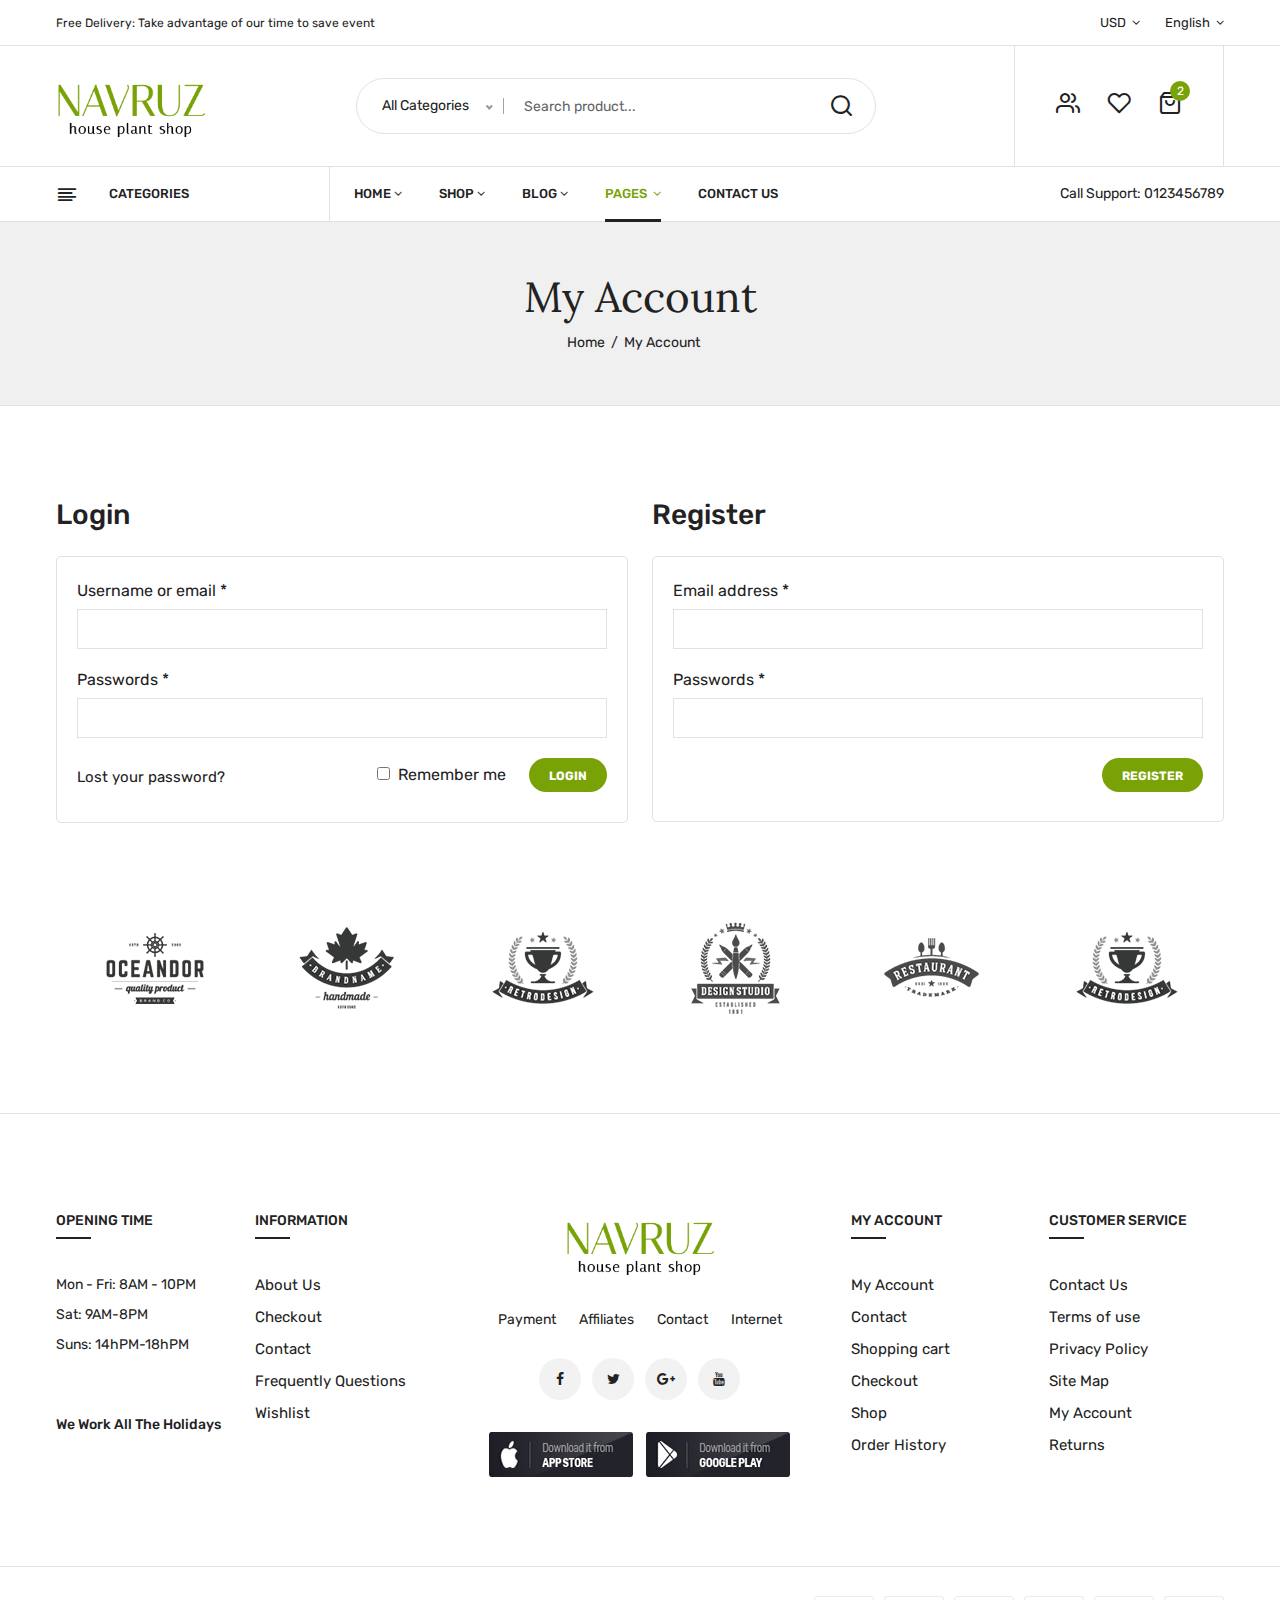
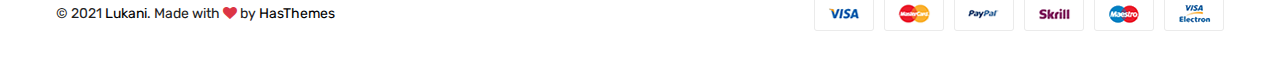
<file: login.html>
<!doctype html>
<html class="no-js" lang="en">

<head>
    <meta charset="utf-8">
    <meta http-equiv="x-ua-compatible" content="ie=edge">
    <title>Lukani - login</title>
    <meta name="description" content="">
    <meta name="viewport" content="width=device-width, initial-scale=1">
    <!-- Favicon -->
    <link rel="shortcut icon" type="image/x-icon" href="assets/img/favicon.ico">

    <!-- CSS 
    ========================= -->
    <!--bootstrap min css-->
    <link rel="stylesheet" href="assets/css/bootstrap.min.css">
    <!--owl carousel min css-->
    <link rel="stylesheet" href="assets/css/owl.carousel.min.css">
    <!--slick min css-->
    <link rel="stylesheet" href="assets/css/slick.css">
    <!--magnific popup min css-->
    <link rel="stylesheet" href="assets/css/magnific-popup.css">
    <!--font awesome css-->
    <link rel="stylesheet" href="assets/css/font.awesome.css">
    <!--animate css-->
    <link rel="stylesheet" href="assets/css/animate.css">
    <!--jquery ui min css-->
    <link rel="stylesheet" href="assets/css/jquery-ui.min.css">
    <!--slinky menu css-->
    <link rel="stylesheet" href="assets/css/slinky.menu.css">
    <!--plugins css-->
    <link rel="stylesheet" href="assets/css/plugins.css">

    <!-- Main Style CSS -->
    <link rel="stylesheet" href="assets/css/style.css">

    <!--modernizr min js here-->
    <script src="assets/js/vendor/modernizr-3.7.1.min.js"></script>

</head>

<body>

    <!--header area start-->

    <!--offcanvas menu area start-->
    <div class="off_canvars_overlay">

    </div>
    <div class="offcanvas_menu">
        <div class="container">
            <div class="row">
                <div class="col-12">
                    <div class="canvas_open">
                        <a href="javascript:void(0)"><i class="icon-menu"></i></a>
                    </div>
                    <div class="offcanvas_menu_wrapper">
                        <div class="canvas_close">
                            <a href="javascript:void(0)"><i class="icon-x"></i></a>
                        </div>
                        <div class="welcome-text">
                            <p>Free Delivery: Take advantage of our time to save event</p>
                        </div>
                        <div class="language_currency text-center">
                            <ul>
                                <li class="currency"><a href="#"> USD <i class="fa fa-angle-down"></i></a>
                                    <ul class="dropdown_currency">
                                        <li><a href="#">EUR</a></li>
                                        <li><a href="#">GPB</a></li>
                                        <li><a href="#">RUP</a></li>
                                    </ul>
                                </li>
                                <li class="language"><a href="#"> English <i class="fa fa-angle-down"></i></a>
                                    <ul class="dropdown_language">
                                        <li><a href="#">French</a></li>
                                        <li><a href="#">Spanish</a></li>
                                        <li><a href="#">Russian</a></li>
                                    </ul>
                                </li>
                            </ul>
                        </div>
                        <div class="search_container">
                            <form action="#">
                                <div class="hover_category">
                                    <select class="select_option" name="select" id="categori2">
                                        <option selected value="1">All Categories</option>
                                        <option value="2">Accessories</option>
                                        <option value="3">Accessories & More</option>
                                        <option value="4">Butters & Eggs</option>
                                        <option value="5">Camera & Video </option>
                                        <option value="6">Mornitors</option>
                                        <option value="7">Tablets</option>
                                        <option value="8">Laptops</option>
                                        <option value="9">Handbags</option>
                                        <option value="10">Headphone & Speaker</option>
                                        <option value="11">Herbs & botanicals</option>
                                        <option value="12">Vegetables</option>
                                        <option value="13">Shop</option>
                                        <option value="14">Laptops & Desktops</option>
                                        <option value="15">Watchs</option>
                                        <option value="16">Electronic</option>
                                    </select>
                                </div>
                                <div class="search_box">
                                    <input placeholder="Search product..." type="text">
                                    <button type="submit"><i class="icon-search"></i></button>
                                </div>
                            </form>
                        </div>
                        <div class="call-support">
                            <p>Call Support: <a href="tel:0123456789">0123456789</a></p>
                        </div>
                        <div id="menu" class="text-left ">
                            <ul class="offcanvas_main_menu">
                                <li class="menu-item-has-children active">
                                    <a href="#">Home</a>
                                    <ul class="sub-menu">
                                        <li><a href="index.html">Home 1</a></li>
                                        <li><a href="index-2.html">Home 2</a></li>
                                        <li><a href="index-3.html">Home 3</a></li>
                                        <li><a href="index-4.html">Home 4</a></li>
                                        <li><a href="index-5.html">Home 5</a></li>
                                    </ul>
                                </li>
                                <li class="menu-item-has-children">
                                    <a href="#">Shop</a>
                                    <ul class="sub-menu">
                                        <li class="menu-item-has-children">
                                            <a href="#">Shop Layouts</a>
                                            <ul class="sub-menu">
                                                <li><a href="shop.html">shop</a></li>
                                                <li><a href="shop-fullwidth.html">Full Width</a></li>
                                                <li><a href="shop-fullwidth-list.html">Full Width list</a></li>
                                                <li><a href="shop-right-sidebar.html">Right Sidebar </a></li>
                                                <li><a href="shop-right-sidebar-list.html"> Right Sidebar list</a></li>
                                                <li><a href="shop-list.html">List View</a></li>
                                            </ul>
                                        </li>
                                        <li class="menu-item-has-children">
                                            <a href="#">other Pages</a>
                                            <ul class="sub-menu">
                                                <li><a href="cart.html">cart</a></li>
                                                <li><a href="wishlist.html">Wishlist</a></li>
                                                <li><a href="checkout.html">Checkout</a></li>
                                                <li><a href="my-account.html">my account</a></li>
                                                <li><a href="404.html">Error 404</a></li>
                                            </ul>
                                        </li>
                                        <li class="menu-item-has-children">
                                            <a href="#">Product Types</a>
                                            <ul class="sub-menu">
                                                <li><a href="product-details.html">product details</a></li>
                                                <li><a href="product-sidebar.html">product sidebar</a></li>
                                                <li><a href="product-grouped.html">product grouped</a></li>
                                                <li><a href="variable-product.html">product variable</a></li>
                                            </ul>
                                        </li>
                                    </ul>
                                </li>
                                <li class="menu-item-has-children">
                                    <a href="#">blog</a>
                                    <ul class="sub-menu">
                                        <li><a href="blog.html">blog</a></li>
                                        <li><a href="blog-details.html">blog details</a></li>
                                        <li><a href="blog-fullwidth.html">blog fullwidth</a></li>
                                        <li><a href="blog-sidebar.html">blog sidebar</a></li>
                                    </ul>

                                </li>
                                <li class="menu-item-has-children">
                                    <a href="#">pages </a>
                                    <ul class="sub-menu">
                                        <li><a href="about.html">About Us</a></li>
                                        <li><a href="services.html">services</a></li>
                                        <li><a href="faq.html">Frequently Questions</a></li>
                                        <li><a href="contact.html">contact</a></li>
                                        <li><a href="login.html">login</a></li>
                                        <li><a href="404.html">Error 404</a></li>
                                    </ul>
                                </li>
                                <li class="menu-item-has-children">
                                    <a href="my-account.html">my account</a>
                                </li>
                                <li class="menu-item-has-children">
                                    <a href="about.html">about Us</a>
                                </li>
                                <li class="menu-item-has-children">
                                    <a href="contact.html"> Contact Us</a>
                                </li>
                            </ul>
                        </div>

                        <div class="offcanvas_footer">
                            <span><a href="#"><i class="fa fa-envelope-o"></i> demo@example.com</a></span>
                            <ul>
                                <li class="facebook"><a href="#"><i class="fa fa-facebook"></i></a></li>
                                <li class="twitter"><a href="#"><i class="fa fa-twitter"></i></a></li>
                                <li class="pinterest"><a href="#"><i class="fa fa-pinterest-p"></i></a></li>
                                <li class="google-plus"><a href="#"><i class="fa fa-google-plus"></i></a></li>
                                <li class="linkedin"><a href="#"><i class="fa fa-linkedin"></i></a></li>
                            </ul>
                        </div>
                    </div>
                </div>
            </div>
        </div>
    </div>

    <!--offcanvas menu area end-->
    <header>
        <div class="main_header">
            <div class="header_top">
                <div class="container">
                    <div class="row align-items-center">
                        <div class="col-lg-7 col-md-7">
                            <div class="welcome-text">
                                <p>Free Delivery: Take advantage of our time to save event</p>
                            </div>
                        </div>
                        <div class="col-lg-5 col-md-5">
                            <div class="language_currency text-right">
                                <ul>
                                    <li class="currency"><a href="#"> USD <i class="fa fa-angle-down"></i></a>
                                        <ul class="dropdown_currency">
                                            <li><a href="#">EUR</a></li>
                                            <li><a href="#">GPB</a></li>
                                            <li><a href="#">RUP</a></li>
                                        </ul>
                                    </li>
                                    <li class="language"><a href="#"> English <i class="fa fa-angle-down"></i></a>
                                        <ul class="dropdown_language">
                                            <li><a href="#">French</a></li>
                                            <li><a href="#">Spanish</a></li>
                                            <li><a href="#">Russian</a></li>
                                        </ul>
                                    </li>
                                </ul>
                            </div>
                        </div>
                    </div>
                </div>
            </div>
            <div class="header_middle">
                <div class="container">
                    <div class="row align-items-center">
                        <div class="col-lg-3 col-md-3 col-4">
                            <div class="logo">
                                <a href="index.html"><img src="assets/img/logo/logo.png" alt=""></a>
                            </div>
                        </div>
                        <div class="col-lg-9 col-md-6 col-6">
                            <div class="header_right_info">
                                <div class="search_container">
                                    <form action="#">
                                        <div class="hover_category">
                                            <select class="select_option" name="select" id="categori1">
                                                <option selected value="1">All Categories</option>
                                                <option value="2">Accessories</option>
                                                <option value="3">Accessories & More</option>
                                                <option value="4">Butters & Eggs</option>
                                                <option value="5">Camera & Video </option>
                                                <option value="6">Mornitors</option>
                                                <option value="7">Tablets</option>
                                                <option value="8">Laptops</option>
                                                <option value="9">Handbags</option>
                                                <option value="10">Headphone & Speaker</option>
                                                <option value="11">Herbs & botanicals</option>
                                                <option value="12">Vegetables</option>
                                                <option value="13">Shop</option>
                                                <option value="14">Laptops & Desktops</option>
                                                <option value="15">Watchs</option>
                                                <option value="16">Electronic</option>
                                            </select>
                                        </div>
                                        <div class="search_box">
                                            <input placeholder="Search product..." type="text">
                                            <button type="submit"><i class="icon-search"></i></button>
                                        </div>
                                    </form>
                                </div>
                                <div class="header_account_area">
                                    <div class="header_account-list top_links">
                                        <a href="#"><i class="icon-users"></i></a>
                                        <ul class="dropdown_links">
                                            <li><a href="checkout.html">Checkout </a></li>
                                            <li><a href="my-account.html">My Account </a></li>
                                            <li><a href="cart.html">Shopping Cart</a></li>
                                            <li><a href="wishlist.html">Wishlist</a></li>
                                        </ul>
                                    </div>
                                    <div class="header_account-list header_wishlist">
                                        <a href="wishlist.html"><i class="icon-heart"></i></a>
                                    </div>
                                    <div class="header_account-list  mini_cart_wrapper">
                                        <a href="javascript:void(0)"><i class="icon-shopping-bag"></i><span
                                                class="item_count">2</span></a>
                                        <!--mini cart-->
                                        <div class="mini_cart">
                                            <div class="cart_gallery">
                                                <div class="cart_close">
                                                    <div class="cart_text">
                                                        <h3>cart</h3>
                                                    </div>
                                                    <div class="mini_cart_close">
                                                        <a href="javascript:void(0)"><i class="icon-x"></i></a>
                                                    </div>
                                                </div>
                                                <div class="cart_item">
                                                    <div class="cart_img">
                                                        <a href="#"><img src="assets/img/s-product/product.jpg"
                                                                alt=""></a>
                                                    </div>
                                                    <div class="cart_info">
                                                        <a href="#">Primis In Faucibus</a>
                                                        <p>1 x <span> $65.00 </span></p>
                                                    </div>
                                                    <div class="cart_remove">
                                                        <a href="#"><i class="icon-x"></i></a>
                                                    </div>
                                                </div>
                                                <div class="cart_item">
                                                    <div class="cart_img">
                                                        <a href="#"><img src="assets/img/s-product/product2.jpg"
                                                                alt=""></a>
                                                    </div>
                                                    <div class="cart_info">
                                                        <a href="#">Letraset Sheets</a>
                                                        <p>1 x <span> $60.00 </span></p>
                                                    </div>
                                                    <div class="cart_remove">
                                                        <a href="#"><i class="icon-x"></i></a>
                                                    </div>
                                                </div>
                                            </div>
                                            <div class="mini_cart_table">
                                                <div class="cart_table_border">
                                                    <div class="cart_total">
                                                        <span>Sub total:</span>
                                                        <span class="price">$125.00</span>
                                                    </div>
                                                    <div class="cart_total mt-10">
                                                        <span>total:</span>
                                                        <span class="price">$125.00</span>
                                                    </div>
                                                </div>
                                            </div>
                                            <div class="mini_cart_footer">
                                                <div class="cart_button">
                                                    <a href="cart.html"><i class="fa fa-shopping-cart"></i> View
                                                        cart</a>
                                                </div>
                                                <div class="cart_button">
                                                    <a class="active" href="checkout.html"><i class="fa fa-sign-in"></i>
                                                        Checkout</a>
                                                </div>

                                            </div>
                                        </div>
                                        <!--mini cart end-->
                                    </div>
                                </div>
                            </div>
                        </div>
                    </div>
                </div>
            </div>
            <div class="header_bottom sticky-header">
                <div class="container">
                    <div class="row align-items-center">
                        <div class="col-lg-3">
                            <div class="categories_menu">
                                <div class="categories_title">
                                    <h2 class="categori_toggle">Categories</h2>
                                </div>
                                <div class="categories_menu_toggle">
                                    <ul>
                                        <li class="menu_item_children"><a href="#">Brake Parts <i
                                                    class="fa fa-angle-right"></i></a>
                                            <ul class="categories_mega_menu">
                                                <li class="menu_item_children"><a href="#">Dresses</a>
                                                    <ul class="categorie_sub_menu">
                                                        <li><a href="">Sweater</a></li>
                                                        <li><a href="">Evening</a></li>
                                                        <li><a href="">Day</a></li>
                                                        <li><a href="">Sports</a></li>
                                                    </ul>
                                                </li>
                                                <li class="menu_item_children"><a href="#">Handbags</a>
                                                    <ul class="categorie_sub_menu">
                                                        <li><a href="">Shoulder</a></li>
                                                        <li><a href="">Satchels</a></li>
                                                        <li><a href="">kids</a></li>
                                                        <li><a href="">coats</a></li>
                                                    </ul>
                                                </li>
                                                <li class="menu_item_children"><a href="#">shoes</a>
                                                    <ul class="categorie_sub_menu">
                                                        <li><a href="">Ankle Boots</a></li>
                                                        <li><a href="">Clog sandals </a></li>
                                                        <li><a href="">run</a></li>
                                                        <li><a href="">Books</a></li>
                                                    </ul>
                                                </li>
                                                <li class="menu_item_children"><a href="#">Clothing</a>
                                                    <ul class="categorie_sub_menu">
                                                        <li><a href="">Coats Jackets </a></li>
                                                        <li><a href="">Raincoats</a></li>
                                                        <li><a href="">Jackets</a></li>
                                                        <li><a href="">T-shirts</a></li>
                                                    </ul>
                                                </li>
                                            </ul>
                                        </li>
                                        <li class="menu_item_children"><a href="#"> Wheels & Tires <i
                                                    class="fa fa-angle-right"></i></a>
                                            <ul class="categories_mega_menu column_3">
                                                <li class="menu_item_children"><a href="#">Chair</a>
                                                    <ul class="categorie_sub_menu">
                                                        <li><a href="">Dining room</a></li>
                                                        <li><a href="">bedroom</a></li>
                                                        <li><a href=""> Home & Office</a></li>
                                                        <li><a href="">living room</a></li>
                                                    </ul>
                                                </li>
                                                <li class="menu_item_children"><a href="#">Lighting</a>
                                                    <ul class="categorie_sub_menu">
                                                        <li><a href="">Ceiling Lighting</a></li>
                                                        <li><a href="">Wall Lighting</a></li>
                                                        <li><a href="">Outdoor Lighting</a></li>
                                                        <li><a href="">Smart Lighting</a></li>
                                                    </ul>
                                                </li>
                                                <li class="menu_item_children"><a href="#">Sofa</a>
                                                    <ul class="categorie_sub_menu">
                                                        <li><a href="">Fabric Sofas</a></li>
                                                        <li><a href="">Leather Sofas</a></li>
                                                        <li><a href="">Corner Sofas</a></li>
                                                        <li><a href="">Sofa Beds</a></li>
                                                    </ul>
                                                </li>
                                            </ul>
                                        </li>
                                        <li class="menu_item_children"><a href="#"> Furnitured & Decor <i
                                                    class="fa fa-angle-right"></i></a>
                                            <ul class="categories_mega_menu column_2">
                                                <li class="menu_item_children"><a href="#">Brake Tools</a>
                                                    <ul class="categorie_sub_menu">
                                                        <li><a href="">Driveshafts</a></li>
                                                        <li><a href="">Spools</a></li>
                                                        <li><a href="">Diesel </a></li>
                                                        <li><a href="">Gasoline</a></li>
                                                    </ul>
                                                </li>
                                                <li class="menu_item_children"><a href="#">Emergency Brake</a>
                                                    <ul class="categorie_sub_menu">
                                                        <li><a href="">Dolls for Girls</a></li>
                                                        <li><a href="">Girls' Learning Toys</a></li>
                                                        <li><a href="">Arts and Crafts for Girls</a></li>
                                                        <li><a href="">Video Games for Girls</a></li>
                                                    </ul>
                                                </li>
                                            </ul>
                                        </li>
                                        <li class="menu_item_children"><a href="#"> Turbo System <i
                                                    class="fa fa-angle-right"></i></a>
                                            <ul class="categories_mega_menu column_2">
                                                <li class="menu_item_children"><a href="#">Check Trousers</a>
                                                    <ul class="categorie_sub_menu">
                                                        <li><a href="">Building</a></li>
                                                        <li><a href="">Electronics</a></li>
                                                        <li><a href="">action figures </a></li>
                                                        <li><a href="">specialty & boutique toy</a></li>
                                                    </ul>
                                                </li>
                                                <li class="menu_item_children"><a href="#">Calculators</a>
                                                    <ul class="categorie_sub_menu">
                                                        <li><a href="">Dolls for Girls</a></li>
                                                        <li><a href="">Girls' Learning Toys</a></li>
                                                        <li><a href="">Arts and Crafts for Girls</a></li>
                                                        <li><a href="">Video Games for Girls</a></li>
                                                    </ul>
                                                </li>
                                            </ul>
                                        </li>
                                        <li><a href="#"> Lighting</a></li>
                                        <li><a href="#"> Accessories</a></li>
                                        <li><a href="#">Body Parts</a></li>
                                        <li><a href="#">Perfomance Filters</a></li>
                                        <li><a href="#"> Engine Parts</a></li>
                                        <li class="hidden"><a href="shop-left-sidebar.html">New Sofas</a></li>
                                        <li class="hidden"><a href="shop-left-sidebar.html">Sleight Sofas</a></li>
                                        <li><a href="#" id="more-btn"><i class="fa fa-plus" aria-hidden="true"></i> More
                                                Categories</a></li>
                                    </ul>
                                </div>
                            </div>
                        </div>
                        <div class="col-lg-6">
                            <!--main menu start-->
                            <div class="main_menu menu_position">
                                <nav>
                                    <ul>
                                        <li><a href="index.html">home<i class="fa fa-angle-down"></i></a>
                                            <ul class="sub_menu">
                                                <li><a href="index.html">Home shop 1</a></li>
                                                <li><a href="index-2.html">Home shop 2</a></li>
                                                <li><a href="index-3.html">Home shop 3</a></li>
                                                <li><a href="index-4.html">Home shop 4</a></li>
                                                <li><a href="index-5.html">Home shop 5</a></li>
                                            </ul>
                                        </li>
                                        <li class="mega_items"><a href="shop.html">shop<i
                                                    class="fa fa-angle-down"></i></a>
                                            <div class="mega_menu">
                                                <ul class="mega_menu_inner">
                                                    <li><a href="#">Shop Layouts</a>
                                                        <ul>
                                                            <li><a href="shop-fullwidth.html">Full Width</a></li>
                                                            <li><a href="shop-fullwidth-list.html">Full Width list</a>
                                                            </li>
                                                            <li><a href="shop-right-sidebar.html">Right Sidebar </a>
                                                            </li>
                                                            <li><a href="shop-right-sidebar-list.html"> Right Sidebar
                                                                    list</a></li>
                                                            <li><a href="shop-list.html">List View</a></li>
                                                        </ul>
                                                    </li>
                                                    <li><a href="#">other Pages</a>
                                                        <ul>
                                                            <li><a href="cart.html">cart</a></li>
                                                            <li><a href="wishlist.html">Wishlist</a></li>
                                                            <li><a href="checkout.html">Checkout</a></li>
                                                            <li><a href="my-account.html">my account</a></li>
                                                            <li><a href="404.html">Error 404</a></li>
                                                        </ul>
                                                    </li>
                                                    <li><a href="#">Product Types</a>
                                                        <ul>
                                                            <li><a href="product-details.html">product details</a></li>
                                                            <li><a href="product-sidebar.html">product sidebar</a></li>
                                                            <li><a href="product-grouped.html">product grouped</a></li>
                                                            <li><a href="variable-product.html">product variable</a>
                                                            </li>

                                                        </ul>
                                                    </li>
                                                </ul>
                                            </div>
                                        </li>
                                        <li><a href="blog.html">blog<i class="fa fa-angle-down"></i></a>
                                            <ul class="sub_menu pages">
                                                <li><a href="blog-details.html">blog details</a></li>
                                                <li><a href="blog-fullwidth.html">blog fullwidth</a></li>
                                                <li><a href="blog-sidebar.html">blog sidebar</a></li>
                                            </ul>
                                        </li>
                                        <li><a class="active" href="#">pages <i class="fa fa-angle-down"></i></a>
                                            <ul class="sub_menu pages">
                                                <li><a href="about.html">About Us</a></li>
                                                <li><a href="services.html">services</a></li>
                                                <li><a href="faq.html">Frequently Questions</a></li>
                                                <li><a href="contact.html">contact</a></li>
                                                <li><a href="login.html">login</a></li>
                                                <li><a href="404.html">Error 404</a></li>
                                            </ul>
                                        </li>
                                        <li><a href="contact.html"> Contact Us</a></li>
                                    </ul>
                                </nav>
                            </div>
                            <!--main menu end-->
                        </div>
                        <div class="col-lg-3">
                            <div class="call-support">
                                <p>Call Support: <a href="tel:0123456789">0123456789</a></p>
                            </div>
                        </div>
                    </div>
                </div>
            </div>
        </div>
    </header>
    <!--header area end-->

    <!--breadcrumbs area start-->
    <div class="breadcrumbs_area">
        <div class="container">
            <div class="row">
                <div class="col-12">
                    <div class="breadcrumb_content">
                        <h3>My Account</h3>
                        <ul>
                            <li><a href="index.html">home</a></li>
                            <li>My account</li>
                        </ul>
                    </div>
                </div>
            </div>
        </div>
    </div>
    <!--breadcrumbs area end-->

    <!-- customer login start -->
    <div class="customer_login">
        <div class="container">
            <div class="row">
                <!--login area start-->
                <div class="col-lg-6 col-md-6">
                    <div class="account_form">
                        <h2>login</h2>
                        <form action="#">
                            <p>
                                <label>Username or email <span>*</span></label>
                                <input type="text">
                            </p>
                            <p>
                                <label>Passwords <span>*</span></label>
                                <input type="password">
                            </p>
                            <div class="login_submit">
                                <a href="#">Lost your password?</a>
                                <label for="remember">
                                    <input id="remember" type="checkbox">
                                    Remember me
                                </label>
                                <button type="submit">login</button>

                            </div>

                        </form>
                    </div>
                </div>
                <!--login area start-->

                <!--register area start-->
                <div class="col-lg-6 col-md-6">
                    <div class="account_form register">
                        <h2>Register</h2>
                        <form action="#">
                            <p>
                                <label>Email address <span>*</span></label>
                                <input type="text">
                            </p>
                            <p>
                                <label>Passwords <span>*</span></label>
                                <input type="password">
                            </p>
                            <div class="login_submit">
                                <button type="submit">Register</button>
                            </div>
                        </form>
                    </div>
                </div>
                <!--register area end-->
            </div>
        </div>
    </div>
    <!-- customer login end -->

    <!--brand area start-->
    <div class="brand_area">
        <div class="container">
            <div class="row">
                <div class="col-12">
                    <div class="brand_container owl-carousel">
                        <div class="single_brand">
                            <a href="#"><img src="assets/img/brand/brand1.png" alt=""></a>
                        </div>
                        <div class="single_brand">
                            <a href="#"><img src="assets/img/brand/brand2.png" alt=""></a>
                        </div>
                        <div class="single_brand">
                            <a href="#"><img src="assets/img/brand/brand3.png" alt=""></a>
                        </div>
                        <div class="single_brand">
                            <a href="#"><img src="assets/img/brand/brand4.png" alt=""></a>
                        </div>
                        <div class="single_brand">
                            <a href="#"><img src="assets/img/brand/brand5.png" alt=""></a>
                        </div>
                        <div class="single_brand">
                            <a href="#"><img src="assets/img/brand/brand6.png" alt=""></a>
                        </div>
                        <div class="single_brand">
                            <a href="#"><img src="assets/img/brand/brand2.png" alt=""></a>
                        </div>
                    </div>
                </div>
            </div>
        </div>
    </div>
    <!--brand area end-->

    <!--footer area start-->
    <footer class="footer_widgets">
        <div class="footer_top">
            <div class="container">
                <div class="row">
                    <div class="col-lg-2 col-md-4 col-sm-6">
                        <div class="widgets_container contact_us">
                            <h3>Opening Time</h3>
                            <p><span>Mon - Fri:</span> 8AM - 10PM</p>
                            <p><span>Sat:</span> 9AM-8PM</p>
                            <p><span>Suns:</span> 14hPM-18hPM</p>
                            <p><b>We Work All The Holidays</b></p>
                        </div>
                    </div>
                    <div class="col-lg-2 col-md-3 col-sm-6">
                        <div class="widgets_container widget_menu">
                            <h3>Information</h3>
                            <div class="footer_menu">
                                <ul>
                                    <li><a href="about.html">About Us</a></li>
                                    <li><a href="checkout.html">Checkout</a></li>
                                    <li><a href="contact.html">Contact</a></li>
                                    <li><a href="faq.html">Frequently Questions</a></li>
                                    <li><a href="wishlist.html">Wishlist</a></li>
                                </ul>
                            </div>
                        </div>
                    </div>
                    <div class="col-lg-4 col-md-5">
                        <div class="widgets_container widget_app">
                            <div class="footer_logo">
                                <a href="index.html"><img src="assets/img/logo/logo.png" alt=""></a>
                            </div>
                            <div class="footer_widgetnav_menu">
                                <ul>
                                    <li><a href="#">Payment</a></li>
                                    <li><a href="#">Affiliates</a></li>
                                    <li><a href="#">Contact</a></li>
                                    <li><a href="#">Internet</a></li>
                                </ul>
                            </div>
                            <div class="footer_social">
                                <ul>
                                    <li><a href="#"><i class="fa fa-facebook" aria-hidden="true"></i></a></li>
                                    <li><a href="#"><i class="fa fa-twitter" aria-hidden="true"></i></a></li>
                                    <li><a href="#"><i class="fa fa-google-plus" aria-hidden="true"></i></a></li>
                                    <li><a href="#"><i class="fa fa-youtube" aria-hidden="true"></i></a></li>
                                </ul>
                            </div>
                            <div class="footer_app">
                                <ul>
                                    <li><a href="#"><img src="assets/img/icon/icon-app.jpg" alt=""></a></li>
                                    <li><a href="#"><img src="assets/img/icon/icon1-app.jpg" alt=""></a></li>
                                </ul>
                            </div>
                        </div>
                    </div>
                    <div class="col-lg-2 col-md-4 col-sm-6">
                        <div class="widgets_container widget_menu">
                            <h3>My Account</h3>
                            <div class="footer_menu">
                                <ul>
                                    <li><a href="my-account.html">My Account</a></li>
                                    <li><a href="contact.html">Contact</a></li>
                                    <li><a href="cart.html">Shopping cart</a></li>
                                    <li><a href="checkout.html">Checkout</a></li>
                                    <li><a href="shop.html">Shop</a></li>
                                    <li><a href="#">Order History</a></li>
                                </ul>
                            </div>
                        </div>
                    </div>
                    <div class="col-lg-2 col-md-4 col-sm-6">
                        <div class="widgets_container widget_menu">
                            <h3>Customer Service</h3>
                            <div class="footer_menu">
                                <ul>
                                    <li><a href="contact.html">Contact Us</a></li>
                                    <li><a href="#">Terms of use</a></li>
                                    <li><a href="#">Privacy Policy</a></li>
                                    <li><a href="contact.html">Site Map</a></li>
                                    <li><a href="my-account.html">My Account</a></li>
                                    <li><a href="#">Returns</a></li>
                                </ul>
                            </div>
                        </div>
                    </div>
                </div>
            </div>
        </div>

        <div class="footer_bottom">
            <div class="container">
                <div class="row align-items-center">
                    <div class="col-lg-6 col-md-6">
                        <div class="copyright_area">
                            <p class="copyright-text">&copy; 2021 <a href="index.html">Lukani</a>. Made with <i
                                    class="fa fa-heart text-danger"></i> by <a href="https://hasthemes.com/"
                                    target="_blank">HasThemes</a> </p>

                        </div>
                    </div>
                    <div class="col-lg-6 col-md-6">
                        <div class="footer_payment">
                            <a href="#"><img src="assets/img/icon/payment.png" alt=""></a>
                        </div>
                    </div>
                </div>
            </div>
        </div>
    </footer>
    <!--footer area end-->


    <!-- JS
============================================ -->
    <!--jquery min js-->
    <script src="assets/js/vendor/jquery-3.4.1.min.js"></script>
    <!--popper min js-->
    <script src="assets/js/popper.js"></script>
    <!--bootstrap min js-->
    <script src="assets/js/bootstrap.min.js"></script>
    <!--owl carousel min js-->
    <script src="assets/js/owl.carousel.min.js"></script>
    <!--slick min js-->
    <script src="assets/js/slick.min.js"></script>
    <!--magnific popup min js-->
    <script src="assets/js/jquery.magnific-popup.min.js"></script>
    <!--counterup min js-->
    <script src="assets/js/jquery.counterup.min.js"></script>
    <!--jquery countdown min js-->
    <script src="assets/js/jquery.countdown.js"></script>
    <!--jquery ui min js-->
    <script src="assets/js/jquery.ui.js"></script>
    <!--jquery elevatezoom min js-->
    <script src="assets/js/jquery.elevatezoom.js"></script>
    <!--isotope packaged min js-->
    <script src="assets/js/isotope.pkgd.min.js"></script>
    <!--slinky menu js-->
    <script src="assets/js/slinky.menu.js"></script>
    <!-- Plugins JS -->
    <script src="assets/js/plugins.js"></script>

    <!-- Main JS -->
    <script src="assets/js/main.js"></script>



</body>

</html>
</file>
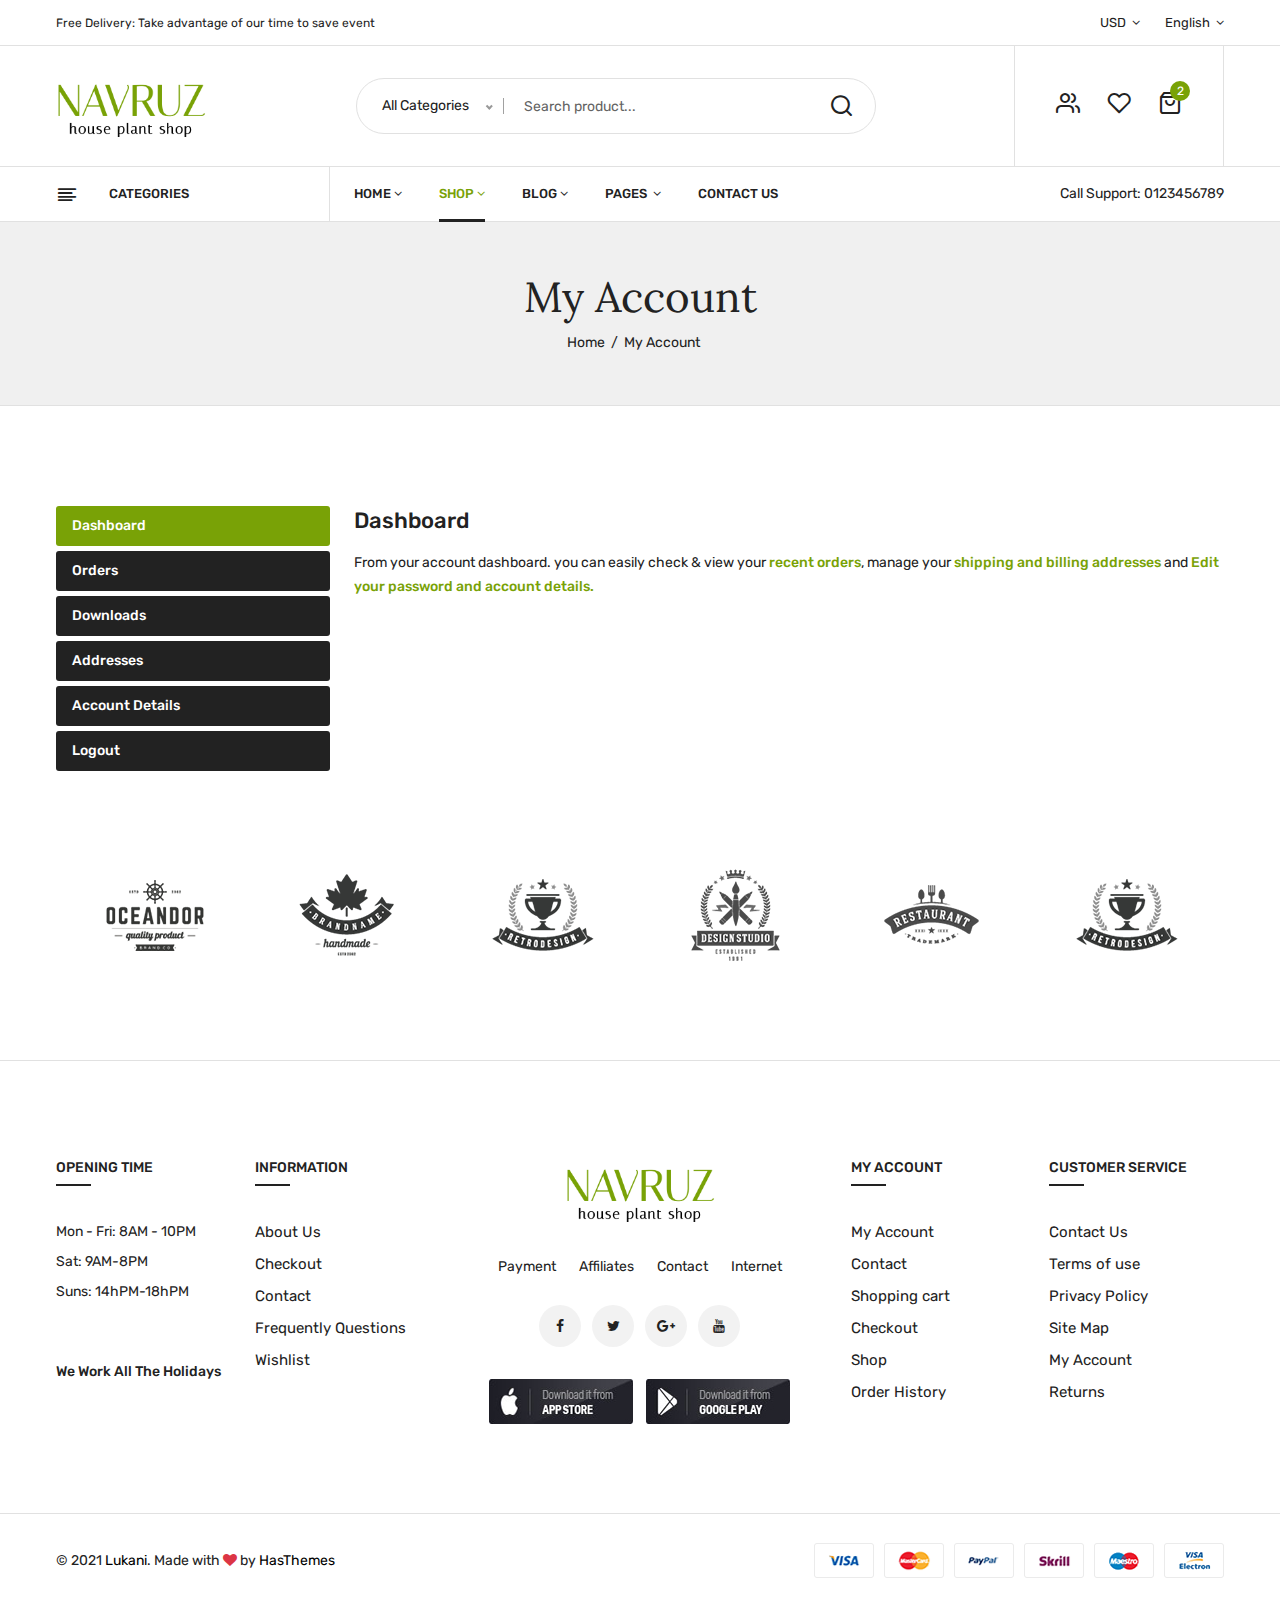
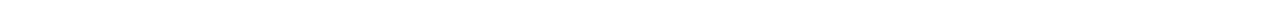
<file: my-account.html>
<!doctype html>
<html class="no-js" lang="en">

<head>
    <meta charset="utf-8">
    <meta http-equiv="x-ua-compatible" content="ie=edge">
    <title>Lukani - my account</title>
    <meta name="description" content="">
    <meta name="viewport" content="width=device-width, initial-scale=1">
    <!-- Favicon -->
    <link rel="shortcut icon" type="image/x-icon" href="assets/img/favicon.ico">

    <!-- CSS 
    ========================= -->
    <!--bootstrap min css-->
    <link rel="stylesheet" href="assets/css/bootstrap.min.css">
    <!--owl carousel min css-->
    <link rel="stylesheet" href="assets/css/owl.carousel.min.css">
    <!--slick min css-->
    <link rel="stylesheet" href="assets/css/slick.css">
    <!--magnific popup min css-->
    <link rel="stylesheet" href="assets/css/magnific-popup.css">
    <!--font awesome css-->
    <link rel="stylesheet" href="assets/css/font.awesome.css">
    <!--animate css-->
    <link rel="stylesheet" href="assets/css/animate.css">
    <!--jquery ui min css-->
    <link rel="stylesheet" href="assets/css/jquery-ui.min.css">
    <!--slinky menu css-->
    <link rel="stylesheet" href="assets/css/slinky.menu.css">
    <!--plugins css-->
    <link rel="stylesheet" href="assets/css/plugins.css">

    <!-- Main Style CSS -->
    <link rel="stylesheet" href="assets/css/style.css">

    <!--modernizr min js here-->
    <script src="assets/js/vendor/modernizr-3.7.1.min.js"></script>


</head>

<body>

    <!--header area start-->

    <!--offcanvas menu area start-->
    <div class="off_canvars_overlay">

    </div>
    <div class="offcanvas_menu">
        <div class="container">
            <div class="row">
                <div class="col-12">
                    <div class="canvas_open">
                        <a href="javascript:void(0)"><i class="icon-menu"></i></a>
                    </div>
                    <div class="offcanvas_menu_wrapper">
                        <div class="canvas_close">
                            <a href="javascript:void(0)"><i class="icon-x"></i></a>
                        </div>
                        <div class="welcome-text">
                            <p>Free Delivery: Take advantage of our time to save event</p>
                        </div>
                        <div class="language_currency text-center">
                            <ul>
                                <li class="currency"><a href="#"> USD <i class="fa fa-angle-down"></i></a>
                                    <ul class="dropdown_currency">
                                        <li><a href="#">EUR</a></li>
                                        <li><a href="#">GPB</a></li>
                                        <li><a href="#">RUP</a></li>
                                    </ul>
                                </li>
                                <li class="language"><a href="#"> English <i class="fa fa-angle-down"></i></a>
                                    <ul class="dropdown_language">
                                        <li><a href="#">French</a></li>
                                        <li><a href="#">Spanish</a></li>
                                        <li><a href="#">Russian</a></li>
                                    </ul>
                                </li>
                            </ul>
                        </div>
                        <div class="search_container">
                            <form action="#">
                                <div class="hover_category">
                                    <select class="select_option" name="select" id="categori2">
                                        <option selected value="1">All Categories</option>
                                        <option value="2">Accessories</option>
                                        <option value="3">Accessories & More</option>
                                        <option value="4">Butters & Eggs</option>
                                        <option value="5">Camera & Video </option>
                                        <option value="6">Mornitors</option>
                                        <option value="7">Tablets</option>
                                        <option value="8">Laptops</option>
                                        <option value="9">Handbags</option>
                                        <option value="10">Headphone & Speaker</option>
                                        <option value="11">Herbs & botanicals</option>
                                        <option value="12">Vegetables</option>
                                        <option value="13">Shop</option>
                                        <option value="14">Laptops & Desktops</option>
                                        <option value="15">Watchs</option>
                                        <option value="16">Electronic</option>
                                    </select>
                                </div>
                                <div class="search_box">
                                    <input placeholder="Search product..." type="text">
                                    <button type="submit"><i class="icon-search"></i></button>
                                </div>
                            </form>
                        </div>
                        <div class="call-support">
                            <p>Call Support: <a href="tel:0123456789">0123456789</a></p>
                        </div>
                        <div id="menu" class="text-left ">
                            <ul class="offcanvas_main_menu">
                                <li class="menu-item-has-children active">
                                    <a href="#">Home</a>
                                    <ul class="sub-menu">
                                        <li><a href="index.html">Home 1</a></li>
                                        <li><a href="index-2.html">Home 2</a></li>
                                        <li><a href="index-3.html">Home 3</a></li>
                                        <li><a href="index-4.html">Home 4</a></li>
                                        <li><a href="index-5.html">Home 5</a></li>
                                    </ul>
                                </li>
                                <li class="menu-item-has-children">
                                    <a href="#">Shop</a>
                                    <ul class="sub-menu">
                                        <li class="menu-item-has-children">
                                            <a href="#">Shop Layouts</a>
                                            <ul class="sub-menu">
                                                <li><a href="shop.html">shop</a></li>
                                                <li><a href="shop-fullwidth.html">Full Width</a></li>
                                                <li><a href="shop-fullwidth-list.html">Full Width list</a></li>
                                                <li><a href="shop-right-sidebar.html">Right Sidebar </a></li>
                                                <li><a href="shop-right-sidebar-list.html"> Right Sidebar list</a></li>
                                                <li><a href="shop-list.html">List View</a></li>
                                            </ul>
                                        </li>
                                        <li class="menu-item-has-children">
                                            <a href="#">other Pages</a>
                                            <ul class="sub-menu">
                                                <li><a href="cart.html">cart</a></li>
                                                <li><a href="wishlist.html">Wishlist</a></li>
                                                <li><a href="checkout.html">Checkout</a></li>
                                                <li><a href="my-account.html">my account</a></li>
                                                <li><a href="404.html">Error 404</a></li>
                                            </ul>
                                        </li>
                                        <li class="menu-item-has-children">
                                            <a href="#">Product Types</a>
                                            <ul class="sub-menu">
                                                <li><a href="product-details.html">product details</a></li>
                                                <li><a href="product-sidebar.html">product sidebar</a></li>
                                                <li><a href="product-grouped.html">product grouped</a></li>
                                                <li><a href="variable-product.html">product variable</a></li>
                                            </ul>
                                        </li>
                                    </ul>
                                </li>
                                <li class="menu-item-has-children">
                                    <a href="#">blog</a>
                                    <ul class="sub-menu">
                                        <li><a href="blog.html">blog</a></li>
                                        <li><a href="blog-details.html">blog details</a></li>
                                        <li><a href="blog-fullwidth.html">blog fullwidth</a></li>
                                        <li><a href="blog-sidebar.html">blog sidebar</a></li>
                                    </ul>

                                </li>
                                <li class="menu-item-has-children">
                                    <a href="#">pages </a>
                                    <ul class="sub-menu">
                                        <li><a href="about.html">About Us</a></li>
                                        <li><a href="services.html">services</a></li>
                                        <li><a href="faq.html">Frequently Questions</a></li>
                                        <li><a href="contact.html">contact</a></li>
                                        <li><a href="login.html">login</a></li>
                                        <li><a href="404.html">Error 404</a></li>
                                    </ul>
                                </li>
                                <li class="menu-item-has-children">
                                    <a href="my-account.html">my account</a>
                                </li>
                                <li class="menu-item-has-children">
                                    <a href="about.html">about Us</a>
                                </li>
                                <li class="menu-item-has-children">
                                    <a href="contact.html"> Contact Us</a>
                                </li>
                            </ul>
                        </div>

                        <div class="offcanvas_footer">
                            <span><a href="#"><i class="fa fa-envelope-o"></i> demo@example.com</a></span>
                            <ul>
                                <li class="facebook"><a href="#"><i class="fa fa-facebook"></i></a></li>
                                <li class="twitter"><a href="#"><i class="fa fa-twitter"></i></a></li>
                                <li class="pinterest"><a href="#"><i class="fa fa-pinterest-p"></i></a></li>
                                <li class="google-plus"><a href="#"><i class="fa fa-google-plus"></i></a></li>
                                <li class="linkedin"><a href="#"><i class="fa fa-linkedin"></i></a></li>
                            </ul>
                        </div>
                    </div>
                </div>
            </div>
        </div>
    </div>

    <!--offcanvas menu area end-->
    <header>
        <div class="main_header">
            <div class="header_top">
                <div class="container">
                    <div class="row align-items-center">
                        <div class="col-lg-7 col-md-7">
                            <div class="welcome-text">
                                <p>Free Delivery: Take advantage of our time to save event</p>
                            </div>
                        </div>
                        <div class="col-lg-5 col-md-5">
                            <div class="language_currency text-right">
                                <ul>
                                    <li class="currency"><a href="#"> USD <i class="fa fa-angle-down"></i></a>
                                        <ul class="dropdown_currency">
                                            <li><a href="#">EUR</a></li>
                                            <li><a href="#">GPB</a></li>
                                            <li><a href="#">RUP</a></li>
                                        </ul>
                                    </li>
                                    <li class="language"><a href="#"> English <i class="fa fa-angle-down"></i></a>
                                        <ul class="dropdown_language">
                                            <li><a href="#">French</a></li>
                                            <li><a href="#">Spanish</a></li>
                                            <li><a href="#">Russian</a></li>
                                        </ul>
                                    </li>
                                </ul>
                            </div>
                        </div>
                    </div>
                </div>
            </div>
            <div class="header_middle">
                <div class="container">
                    <div class="row align-items-center">
                        <div class="col-lg-3 col-md-3 col-4">
                            <div class="logo">
                                <a href="index.html"><img src="assets/img/logo/logo.png" alt=""></a>
                            </div>
                        </div>
                        <div class="col-lg-9 col-md-6 col-6">
                            <div class="header_right_info">
                                <div class="search_container">
                                    <form action="#">
                                        <div class="hover_category">
                                            <select class="select_option" name="select" id="categori1">
                                                <option selected value="1">All Categories</option>
                                                <option value="2">Accessories</option>
                                                <option value="3">Accessories & More</option>
                                                <option value="4">Butters & Eggs</option>
                                                <option value="5">Camera & Video </option>
                                                <option value="6">Mornitors</option>
                                                <option value="7">Tablets</option>
                                                <option value="8">Laptops</option>
                                                <option value="9">Handbags</option>
                                                <option value="10">Headphone & Speaker</option>
                                                <option value="11">Herbs & botanicals</option>
                                                <option value="12">Vegetables</option>
                                                <option value="13">Shop</option>
                                                <option value="14">Laptops & Desktops</option>
                                                <option value="15">Watchs</option>
                                                <option value="16">Electronic</option>
                                            </select>
                                        </div>
                                        <div class="search_box">
                                            <input placeholder="Search product..." type="text">
                                            <button type="submit"><i class="icon-search"></i></button>
                                        </div>
                                    </form>
                                </div>
                                <div class="header_account_area">
                                    <div class="header_account-list top_links">
                                        <a href="#"><i class="icon-users"></i></a>
                                        <ul class="dropdown_links">
                                            <li><a href="checkout.html">Checkout </a></li>
                                            <li><a href="my-account.html">My Account </a></li>
                                            <li><a href="cart.html">Shopping Cart</a></li>
                                            <li><a href="wishlist.html">Wishlist</a></li>
                                        </ul>
                                    </div>
                                    <div class="header_account-list header_wishlist">
                                        <a href="wishlist.html"><i class="icon-heart"></i></a>
                                    </div>
                                    <div class="header_account-list  mini_cart_wrapper">
                                        <a href="javascript:void(0)"><i class="icon-shopping-bag"></i><span
                                                class="item_count">2</span></a>
                                        <!--mini cart-->
                                        <div class="mini_cart">
                                            <div class="cart_gallery">
                                                <div class="cart_close">
                                                    <div class="cart_text">
                                                        <h3>cart</h3>
                                                    </div>
                                                    <div class="mini_cart_close">
                                                        <a href="javascript:void(0)"><i class="icon-x"></i></a>
                                                    </div>
                                                </div>
                                                <div class="cart_item">
                                                    <div class="cart_img">
                                                        <a href="#"><img src="assets/img/s-product/product.jpg"
                                                                alt=""></a>
                                                    </div>
                                                    <div class="cart_info">
                                                        <a href="#">Primis In Faucibus</a>
                                                        <p>1 x <span> $65.00 </span></p>
                                                    </div>
                                                    <div class="cart_remove">
                                                        <a href="#"><i class="icon-x"></i></a>
                                                    </div>
                                                </div>
                                                <div class="cart_item">
                                                    <div class="cart_img">
                                                        <a href="#"><img src="assets/img/s-product/product2.jpg"
                                                                alt=""></a>
                                                    </div>
                                                    <div class="cart_info">
                                                        <a href="#">Letraset Sheets</a>
                                                        <p>1 x <span> $60.00 </span></p>
                                                    </div>
                                                    <div class="cart_remove">
                                                        <a href="#"><i class="icon-x"></i></a>
                                                    </div>
                                                </div>
                                            </div>
                                            <div class="mini_cart_table">
                                                <div class="cart_table_border">
                                                    <div class="cart_total">
                                                        <span>Sub total:</span>
                                                        <span class="price">$125.00</span>
                                                    </div>
                                                    <div class="cart_total mt-10">
                                                        <span>total:</span>
                                                        <span class="price">$125.00</span>
                                                    </div>
                                                </div>
                                            </div>
                                            <div class="mini_cart_footer">
                                                <div class="cart_button">
                                                    <a href="cart.html"><i class="fa fa-shopping-cart"></i> View
                                                        cart</a>
                                                </div>
                                                <div class="cart_button">
                                                    <a class="active" href="checkout.html"><i class="fa fa-sign-in"></i>
                                                        Checkout</a>
                                                </div>

                                            </div>
                                        </div>
                                        <!--mini cart end-->
                                    </div>
                                </div>
                            </div>
                        </div>
                    </div>
                </div>
            </div>
            <div class="header_bottom sticky-header">
                <div class="container">
                    <div class="row align-items-center">
                        <div class="col-lg-3">
                            <div class="categories_menu">
                                <div class="categories_title">
                                    <h2 class="categori_toggle">Categories</h2>
                                </div>
                                <div class="categories_menu_toggle">
                                    <ul>
                                        <li class="menu_item_children"><a href="#">Brake Parts <i
                                                    class="fa fa-angle-right"></i></a>
                                            <ul class="categories_mega_menu">
                                                <li class="menu_item_children"><a href="#">Dresses</a>
                                                    <ul class="categorie_sub_menu">
                                                        <li><a href="">Sweater</a></li>
                                                        <li><a href="">Evening</a></li>
                                                        <li><a href="">Day</a></li>
                                                        <li><a href="">Sports</a></li>
                                                    </ul>
                                                </li>
                                                <li class="menu_item_children"><a href="#">Handbags</a>
                                                    <ul class="categorie_sub_menu">
                                                        <li><a href="">Shoulder</a></li>
                                                        <li><a href="">Satchels</a></li>
                                                        <li><a href="">kids</a></li>
                                                        <li><a href="">coats</a></li>
                                                    </ul>
                                                </li>
                                                <li class="menu_item_children"><a href="#">shoes</a>
                                                    <ul class="categorie_sub_menu">
                                                        <li><a href="">Ankle Boots</a></li>
                                                        <li><a href="">Clog sandals </a></li>
                                                        <li><a href="">run</a></li>
                                                        <li><a href="">Books</a></li>
                                                    </ul>
                                                </li>
                                                <li class="menu_item_children"><a href="#">Clothing</a>
                                                    <ul class="categorie_sub_menu">
                                                        <li><a href="">Coats Jackets </a></li>
                                                        <li><a href="">Raincoats</a></li>
                                                        <li><a href="">Jackets</a></li>
                                                        <li><a href="">T-shirts</a></li>
                                                    </ul>
                                                </li>
                                            </ul>
                                        </li>
                                        <li class="menu_item_children"><a href="#"> Wheels & Tires <i
                                                    class="fa fa-angle-right"></i></a>
                                            <ul class="categories_mega_menu column_3">
                                                <li class="menu_item_children"><a href="#">Chair</a>
                                                    <ul class="categorie_sub_menu">
                                                        <li><a href="">Dining room</a></li>
                                                        <li><a href="">bedroom</a></li>
                                                        <li><a href=""> Home & Office</a></li>
                                                        <li><a href="">living room</a></li>
                                                    </ul>
                                                </li>
                                                <li class="menu_item_children"><a href="#">Lighting</a>
                                                    <ul class="categorie_sub_menu">
                                                        <li><a href="">Ceiling Lighting</a></li>
                                                        <li><a href="">Wall Lighting</a></li>
                                                        <li><a href="">Outdoor Lighting</a></li>
                                                        <li><a href="">Smart Lighting</a></li>
                                                    </ul>
                                                </li>
                                                <li class="menu_item_children"><a href="#">Sofa</a>
                                                    <ul class="categorie_sub_menu">
                                                        <li><a href="">Fabric Sofas</a></li>
                                                        <li><a href="">Leather Sofas</a></li>
                                                        <li><a href="">Corner Sofas</a></li>
                                                        <li><a href="">Sofa Beds</a></li>
                                                    </ul>
                                                </li>
                                            </ul>
                                        </li>
                                        <li class="menu_item_children"><a href="#"> Furnitured & Decor <i
                                                    class="fa fa-angle-right"></i></a>
                                            <ul class="categories_mega_menu column_2">
                                                <li class="menu_item_children"><a href="#">Brake Tools</a>
                                                    <ul class="categorie_sub_menu">
                                                        <li><a href="">Driveshafts</a></li>
                                                        <li><a href="">Spools</a></li>
                                                        <li><a href="">Diesel </a></li>
                                                        <li><a href="">Gasoline</a></li>
                                                    </ul>
                                                </li>
                                                <li class="menu_item_children"><a href="#">Emergency Brake</a>
                                                    <ul class="categorie_sub_menu">
                                                        <li><a href="">Dolls for Girls</a></li>
                                                        <li><a href="">Girls' Learning Toys</a></li>
                                                        <li><a href="">Arts and Crafts for Girls</a></li>
                                                        <li><a href="">Video Games for Girls</a></li>
                                                    </ul>
                                                </li>
                                            </ul>
                                        </li>
                                        <li class="menu_item_children"><a href="#"> Turbo System <i
                                                    class="fa fa-angle-right"></i></a>
                                            <ul class="categories_mega_menu column_2">
                                                <li class="menu_item_children"><a href="#">Check Trousers</a>
                                                    <ul class="categorie_sub_menu">
                                                        <li><a href="">Building</a></li>
                                                        <li><a href="">Electronics</a></li>
                                                        <li><a href="">action figures </a></li>
                                                        <li><a href="">specialty & boutique toy</a></li>
                                                    </ul>
                                                </li>
                                                <li class="menu_item_children"><a href="#">Calculators</a>
                                                    <ul class="categorie_sub_menu">
                                                        <li><a href="">Dolls for Girls</a></li>
                                                        <li><a href="">Girls' Learning Toys</a></li>
                                                        <li><a href="">Arts and Crafts for Girls</a></li>
                                                        <li><a href="">Video Games for Girls</a></li>
                                                    </ul>
                                                </li>
                                            </ul>
                                        </li>
                                        <li><a href="#"> Lighting</a></li>
                                        <li><a href="#"> Accessories</a></li>
                                        <li><a href="#">Body Parts</a></li>
                                        <li><a href="#">Perfomance Filters</a></li>
                                        <li><a href="#"> Engine Parts</a></li>
                                        <li class="hidden"><a href="shop-left-sidebar.html">New Sofas</a></li>
                                        <li class="hidden"><a href="shop-left-sidebar.html">Sleight Sofas</a></li>
                                        <li><a href="#" id="more-btn"><i class="fa fa-plus" aria-hidden="true"></i> More
                                                Categories</a></li>
                                    </ul>
                                </div>
                            </div>
                        </div>
                        <div class="col-lg-6">
                            <!--main menu start-->
                            <div class="main_menu menu_position">
                                <nav>
                                    <ul>
                                        <li><a href="index.html">home<i class="fa fa-angle-down"></i></a>
                                            <ul class="sub_menu">
                                                <li><a href="index.html">Home shop 1</a></li>
                                                <li><a href="index-2.html">Home shop 2</a></li>
                                                <li><a href="index-3.html">Home shop 3</a></li>
                                                <li><a href="index-4.html">Home shop 4</a></li>
                                                <li><a href="index-5.html">Home shop 5</a></li>
                                            </ul>
                                        </li>
                                        <li class="mega_items"><a class="active" href="shop.html">shop<i
                                                    class="fa fa-angle-down"></i></a>
                                            <div class="mega_menu">
                                                <ul class="mega_menu_inner">
                                                    <li><a href="#">Shop Layouts</a>
                                                        <ul>
                                                            <li><a href="shop-fullwidth.html">Full Width</a></li>
                                                            <li><a href="shop-fullwidth-list.html">Full Width list</a>
                                                            </li>
                                                            <li><a href="shop-right-sidebar.html">Right Sidebar </a>
                                                            </li>
                                                            <li><a href="shop-right-sidebar-list.html"> Right Sidebar
                                                                    list</a></li>
                                                            <li><a href="shop-list.html">List View</a></li>
                                                        </ul>
                                                    </li>
                                                    <li><a href="#">other Pages</a>
                                                        <ul>
                                                            <li><a href="cart.html">cart</a></li>
                                                            <li><a href="wishlist.html">Wishlist</a></li>
                                                            <li><a href="checkout.html">Checkout</a></li>
                                                            <li><a href="my-account.html">my account</a></li>
                                                            <li><a href="404.html">Error 404</a></li>
                                                        </ul>
                                                    </li>
                                                    <li><a href="#">Product Types</a>
                                                        <ul>
                                                            <li><a href="product-details.html">product details</a></li>
                                                            <li><a href="product-sidebar.html">product sidebar</a></li>
                                                            <li><a href="product-grouped.html">product grouped</a></li>
                                                            <li><a href="variable-product.html">product variable</a>
                                                            </li>

                                                        </ul>
                                                    </li>
                                                </ul>
                                            </div>
                                        </li>
                                        <li><a href="blog.html">blog<i class="fa fa-angle-down"></i></a>
                                            <ul class="sub_menu pages">
                                                <li><a href="blog-details.html">blog details</a></li>
                                                <li><a href="blog-fullwidth.html">blog fullwidth</a></li>
                                                <li><a href="blog-sidebar.html">blog sidebar</a></li>
                                            </ul>
                                        </li>
                                        <li><a href="#">pages <i class="fa fa-angle-down"></i></a>
                                            <ul class="sub_menu pages">
                                                <li><a href="about.html">About Us</a></li>
                                                <li><a href="services.html">services</a></li>
                                                <li><a href="faq.html">Frequently Questions</a></li>
                                                <li><a href="contact.html">contact</a></li>
                                                <li><a href="login.html">login</a></li>
                                                <li><a href="404.html">Error 404</a></li>
                                            </ul>
                                        </li>
                                        <li><a href="contact.html"> Contact Us</a></li>
                                    </ul>
                                </nav>
                            </div>
                            <!--main menu end-->
                        </div>
                        <div class="col-lg-3">
                            <div class="call-support">
                                <p>Call Support: <a href="tel:0123456789">0123456789</a></p>
                            </div>
                        </div>
                    </div>
                </div>
            </div>
        </div>
    </header>
    <!--header area end-->


    <!--breadcrumbs area start-->
    <div class="breadcrumbs_area">
        <div class="container">
            <div class="row">
                <div class="col-12">
                    <div class="breadcrumb_content">
                        <h3>My Account</h3>
                        <ul>
                            <li><a href="index.html">home</a></li>
                            <li>My account</li>
                        </ul>
                    </div>
                </div>
            </div>
        </div>
    </div>
    <!--breadcrumbs area end-->

    <!-- my account start  -->
    <section class="main_content_area">
        <div class="container">
            <div class="account_dashboard">
                <div class="row">
                    <div class="col-sm-12 col-md-3 col-lg-3">
                        <!-- Nav tabs -->
                        <div class="dashboard_tab_button">
                            <ul role="tablist" class="nav flex-column dashboard-list">
                                <li><a href="#dashboard" data-toggle="tab" class="nav-link active">Dashboard</a></li>
                                <li> <a href="#orders" data-toggle="tab" class="nav-link">Orders</a></li>
                                <li><a href="#downloads" data-toggle="tab" class="nav-link">Downloads</a></li>
                                <li><a href="#address" data-toggle="tab" class="nav-link">Addresses</a></li>
                                <li><a href="#account-details" data-toggle="tab" class="nav-link">Account details</a>
                                </li>
                                <li><a href="login.html" class="nav-link">logout</a></li>
                            </ul>
                        </div>
                    </div>
                    <div class="col-sm-12 col-md-9 col-lg-9">
                        <!-- Tab panes -->
                        <div class="tab-content dashboard_content">
                            <div class="tab-pane fade show active" id="dashboard">
                                <h3>Dashboard </h3>
                                <p>From your account dashboard. you can easily check &amp; view your <a href="#">recent
                                        orders</a>, manage your <a href="#">shipping and billing addresses</a> and <a
                                        href="#">Edit your password and account details.</a></p>
                            </div>
                            <div class="tab-pane fade" id="orders">
                                <h3>Orders</h3>
                                <div class="table-responsive">
                                    <table class="table">
                                        <thead>
                                            <tr>
                                                <th>Order</th>
                                                <th>Date</th>
                                                <th>Status</th>
                                                <th>Total</th>
                                                <th>Actions</th>
                                            </tr>
                                        </thead>
                                        <tbody>
                                            <tr>
                                                <td>1</td>
                                                <td>May 10, 2018</td>
                                                <td><span class="success">Completed</span></td>
                                                <td>$25.00 for 1 item </td>
                                                <td><a href="cart.html" class="view">view</a></td>
                                            </tr>
                                            <tr>
                                                <td>2</td>
                                                <td>May 10, 2018</td>
                                                <td>Processing</td>
                                                <td>$17.00 for 1 item </td>
                                                <td><a href="cart.html" class="view">view</a></td>
                                            </tr>
                                        </tbody>
                                    </table>
                                </div>
                            </div>
                            <div class="tab-pane fade" id="downloads">
                                <h3>Downloads</h3>
                                <div class="table-responsive">
                                    <table class="table">
                                        <thead>
                                            <tr>
                                                <th>Product</th>
                                                <th>Downloads</th>
                                                <th>Expires</th>
                                                <th>Download</th>
                                            </tr>
                                        </thead>
                                        <tbody>
                                            <tr>
                                                <td>Shopnovilla - Free Real Estate PSD Template</td>
                                                <td>May 10, 2018</td>
                                                <td><span class="danger">Expired</span></td>
                                                <td><a href="#" class="view">Click Here To Download Your File</a></td>
                                            </tr>
                                            <tr>
                                                <td>Organic - ecommerce html template</td>
                                                <td>Sep 11, 2018</td>
                                                <td>Never</td>
                                                <td><a href="#" class="view">Click Here To Download Your File</a></td>
                                            </tr>
                                        </tbody>
                                    </table>
                                </div>
                            </div>
                            <div class="tab-pane" id="address">
                                <p>The following addresses will be used on the checkout page by default.</p>
                                <h4 class="billing-address">Billing address</h4>
                                <a href="#" class="view">Edit</a>
                                <p><strong>Bobby Jackson</strong></p>
                                <address>
                                    <span><strong>City:</strong> Seattle</span>,
                                    <br>
                                    <span><strong>State:</strong> Washington(WA)</span>,
                                    <br>
                                    <span><strong>ZIP:</strong> 98101</span>,
                                    <br>
                                    <span><strong>Country:</strong> USA</span>
                                </address>
                            </div>
                            <div class="tab-pane fade" id="account-details">
                                <h3>Account details </h3>
                                <div class="login">
                                    <div class="login_form_container">
                                        <div class="account_login_form">
                                            <form action="#">
                                                <p>Already have an account? <a href="#">Log in instead!</a></p>
                                                <div class="input-radio">
                                                    <span class="custom-radio"><input type="radio" value="1"
                                                            name="id_gender"> Mr.</span>
                                                    <span class="custom-radio"><input type="radio" value="1"
                                                            name="id_gender"> Mrs.</span>
                                                </div> <br>
                                                <label>First Name</label>
                                                <input type="text" name="first-name">
                                                <label>Last Name</label>
                                                <input type="text" name="last-name">
                                                <label>Email</label>
                                                <input type="text" name="email-name">
                                                <label>Password</label>
                                                <input type="password" name="user-password">
                                                <label>Birthdate</label>
                                                <input type="text" placeholder="MM/DD/YYYY" value="" name="birthday">
                                                <span class="example">
                                                    (E.g.: 05/31/1970)
                                                </span>
                                                <br>
                                                <span class="custom_checkbox">
                                                    <input type="checkbox" value="1" name="optin">
                                                    <label>Receive offers from our partners</label>
                                                </span>
                                                <br>
                                                <span class="custom_checkbox">
                                                    <input type="checkbox" value="1" name="newsletter">
                                                    <label>Sign up for our newsletter<br><em>You may unsubscribe at any
                                                            moment. For that purpose, please find our contact info in
                                                            the legal notice.</em></label>
                                                </span>
                                                <div class="save_button primary_btn default_button">
                                                    <button type="submit">Save</button>
                                                </div>
                                            </form>
                                        </div>
                                    </div>
                                </div>
                            </div>
                        </div>
                    </div>
                </div>
            </div>
        </div>
    </section>
    <!-- my account end   -->

    <!--brand area start-->
    <div class="brand_area">
        <div class="container">
            <div class="row">
                <div class="col-12">
                    <div class="brand_container owl-carousel">
                        <div class="single_brand">
                            <a href="#"><img src="assets/img/brand/brand1.png" alt=""></a>
                        </div>
                        <div class="single_brand">
                            <a href="#"><img src="assets/img/brand/brand2.png" alt=""></a>
                        </div>
                        <div class="single_brand">
                            <a href="#"><img src="assets/img/brand/brand3.png" alt=""></a>
                        </div>
                        <div class="single_brand">
                            <a href="#"><img src="assets/img/brand/brand4.png" alt=""></a>
                        </div>
                        <div class="single_brand">
                            <a href="#"><img src="assets/img/brand/brand5.png" alt=""></a>
                        </div>
                        <div class="single_brand">
                            <a href="#"><img src="assets/img/brand/brand6.png" alt=""></a>
                        </div>
                        <div class="single_brand">
                            <a href="#"><img src="assets/img/brand/brand2.png" alt=""></a>
                        </div>
                    </div>
                </div>
            </div>
        </div>
    </div>
    <!--brand area end-->

    <!--footer area start-->
    <footer class="footer_widgets">
        <div class="footer_top">
            <div class="container">
                <div class="row">
                    <div class="col-lg-2 col-md-4 col-sm-6">
                        <div class="widgets_container contact_us">
                            <h3>Opening Time</h3>
                            <p><span>Mon - Fri:</span> 8AM - 10PM</p>
                            <p><span>Sat:</span> 9AM-8PM</p>
                            <p><span>Suns:</span> 14hPM-18hPM</p>
                            <p><b>We Work All The Holidays</b></p>
                        </div>
                    </div>
                    <div class="col-lg-2 col-md-3 col-sm-6">
                        <div class="widgets_container widget_menu">
                            <h3>Information</h3>
                            <div class="footer_menu">
                                <ul>
                                    <li><a href="about.html">About Us</a></li>
                                    <li><a href="checkout.html">Checkout</a></li>
                                    <li><a href="contact.html">Contact</a></li>
                                    <li><a href="faq.html">Frequently Questions</a></li>
                                    <li><a href="wishlist.html">Wishlist</a></li>
                                </ul>
                            </div>
                        </div>
                    </div>
                    <div class="col-lg-4 col-md-5">
                        <div class="widgets_container widget_app">
                            <div class="footer_logo">
                                <a href="index.html"><img src="assets/img/logo/logo.png" alt=""></a>
                            </div>
                            <div class="footer_widgetnav_menu">
                                <ul>
                                    <li><a href="#">Payment</a></li>
                                    <li><a href="#">Affiliates</a></li>
                                    <li><a href="#">Contact</a></li>
                                    <li><a href="#">Internet</a></li>
                                </ul>
                            </div>
                            <div class="footer_social">
                                <ul>
                                    <li><a href="#"><i class="fa fa-facebook" aria-hidden="true"></i></a></li>
                                    <li><a href="#"><i class="fa fa-twitter" aria-hidden="true"></i></a></li>
                                    <li><a href="#"><i class="fa fa-google-plus" aria-hidden="true"></i></a></li>
                                    <li><a href="#"><i class="fa fa-youtube" aria-hidden="true"></i></a></li>
                                </ul>
                            </div>
                            <div class="footer_app">
                                <ul>
                                    <li><a href="#"><img src="assets/img/icon/icon-app.jpg" alt=""></a></li>
                                    <li><a href="#"><img src="assets/img/icon/icon1-app.jpg" alt=""></a></li>
                                </ul>
                            </div>
                        </div>
                    </div>
                    <div class="col-lg-2 col-md-4 col-sm-6">
                        <div class="widgets_container widget_menu">
                            <h3>My Account</h3>
                            <div class="footer_menu">
                                <ul>
                                    <li><a href="my-account.html">My Account</a></li>
                                    <li><a href="contact.html">Contact</a></li>
                                    <li><a href="cart.html">Shopping cart</a></li>
                                    <li><a href="checkout.html">Checkout</a></li>
                                    <li><a href="shop.html">Shop</a></li>
                                    <li><a href="#">Order History</a></li>
                                </ul>
                            </div>
                        </div>
                    </div>
                    <div class="col-lg-2 col-md-4 col-sm-6">
                        <div class="widgets_container widget_menu">
                            <h3>Customer Service</h3>
                            <div class="footer_menu">
                                <ul>
                                    <li><a href="contact.html">Contact Us</a></li>
                                    <li><a href="#">Terms of use</a></li>
                                    <li><a href="#">Privacy Policy</a></li>
                                    <li><a href="contact.html">Site Map</a></li>
                                    <li><a href="my-account.html">My Account</a></li>
                                    <li><a href="#">Returns</a></li>
                                </ul>
                            </div>
                        </div>
                    </div>
                </div>
            </div>
        </div>

        <div class="footer_bottom">
            <div class="container">
                <div class="row align-items-center">
                    <div class="col-lg-6 col-md-6">
                        <div class="copyright_area">
                            <p class="copyright-text">&copy; 2021 <a href="index.html">Lukani</a>. Made with <i
                                    class="fa fa-heart text-danger"></i> by <a href="https://hasthemes.com/"
                                    target="_blank">HasThemes</a> </p>

                        </div>
                    </div>
                    <div class="col-lg-6 col-md-6">
                        <div class="footer_payment">
                            <a href="#"><img src="assets/img/icon/payment.png" alt=""></a>
                        </div>
                    </div>
                </div>
            </div>
        </div>
    </footer>
    <!--footer area end-->

    <!-- JS
============================================ -->
    <!--jquery min js-->
    <script src="assets/js/vendor/jquery-3.4.1.min.js"></script>
    <!--popper min js-->
    <script src="assets/js/popper.js"></script>
    <!--bootstrap min js-->
    <script src="assets/js/bootstrap.min.js"></script>
    <!--owl carousel min js-->
    <script src="assets/js/owl.carousel.min.js"></script>
    <!--slick min js-->
    <script src="assets/js/slick.min.js"></script>
    <!--magnific popup min js-->
    <script src="assets/js/jquery.magnific-popup.min.js"></script>
    <!--counterup min js-->
    <script src="assets/js/jquery.counterup.min.js"></script>
    <!--jquery countdown min js-->
    <script src="assets/js/jquery.countdown.js"></script>
    <!--jquery ui min js-->
    <script src="assets/js/jquery.ui.js"></script>
    <!--jquery elevatezoom min js-->
    <script src="assets/js/jquery.elevatezoom.js"></script>
    <!--isotope packaged min js-->
    <script src="assets/js/isotope.pkgd.min.js"></script>
    <!--slinky menu js-->
    <script src="assets/js/slinky.menu.js"></script>
    <!-- Plugins JS -->
    <script src="assets/js/plugins.js"></script>

    <!-- Main JS -->
    <script src="assets/js/main.js"></script>




</body>

</html>
</file>
<file: assets/css/slinky.menu.css>
/*slinky menu css here*/
.slinky-menu {
  overflow: hidden;
  -webkit-transform: translateZ(0);
          transform: translateZ(0); }
  .slinky-menu > ul {
    left: 0;
    position: relative;
    -webkit-transform: translateZ(0);
            transform: translateZ(0); }
  .slinky-menu ul,
  .slinky-menu li {
    list-style: none;
    margin: 0; }
  .slinky-menu ul {
    width: 100%; }
  .slinky-menu a {
    -webkit-box-align: center;
    -ms-flex-align: center;
    align-items: center;
    display: -webkit-box;
    display: -ms-flexbox;
    display: flex; }
    .slinky-menu a span {
      -webkit-box-flex: 1;
      -ms-flex: 1;
      flex: 1;
      line-height: 1.4; }
  .slinky-menu li ul {
    display: none;
    left: 100%;
    position: absolute;
    top: 0; }
  .slinky-menu .header {
    display: -webkit-box;
    display: -ms-flexbox;
    display: flex; }
    .slinky-menu .header .title {
      -webkit-box-flex: 1;
      -ms-flex: 1;
      flex: 1;
      line-height: 1.4;
      margin: 0;
      -webkit-box-ordinal-group: 2;
      -ms-flex-order: 1;
      order: 1; }

.slinky-theme-default {
  background: #f6f7f8; }
  .slinky-theme-default .title {
    color: #333;
    padding: 1em; }
  .slinky-theme-default li {
    line-height: 1; }
  .slinky-theme-default a:not(.back) {
    color: #333;
    padding: 1em; }
    .slinky-theme-default a:not(.back):hover {
      background: rgba(90, 200, 250, 0.25); }
    .slinky-theme-default a:not(.back):active {
      background: rgba(90, 200, 250, 0.5); }
  .slinky-theme-default .next::after,
  .slinky-theme-default .back::before {
    background: url([data-uri]) center no-repeat;
    background-size: 1em;
    content: '';
    height: 1em;
    opacity: 0.25;
    -webkit-transition: 200ms;
    transition: 200ms;
    width: 1em; }
  .slinky-theme-default .next::after {
    margin-left: 1em; }
  .slinky-theme-default .back::before {
    padding: 1em;
    -webkit-transform: scaleX(-1);
            transform: scaleX(-1); }
  .slinky-theme-default .next:hover::after,
  .slinky-theme-default .back:hover::before {
    opacity: 0.75; }
  .slinky-theme-default .next:active::after,
  .slinky-theme-default .back:active::before {
    opacity: 1; }
</file>
<file: assets/css/plugins.css>
/*--
    - nice-select
-----------------------------------*/
.nice-select {-webkit-tap-highlight-color: transparent;background-color: #fff;border-radius: 5px;border: solid 1px #e8e8e8;-webkit-box-sizing: border-box;box-sizing: border-box;clear: both;cursor: pointer;display: block;float: left;font-family: inherit;font-size: 14px;font-weight: normal;height: 42px;line-height: 40px;outline: none;padding-left: 18px;padding-right: 30px;position: relative;text-align: left !important;-webkit-transition: all 0.2s ease-in-out;transition: all 0.2s ease-in-out;-webkit-user-select: none;-moz-user-select: none;-ms-user-select: none;user-select: none;white-space: nowrap;width: auto; }.nice-select:hover {border-color: #dbdbdb; }.nice-select:active, .nice-select.open, .nice-select:focus {border-color: #999; }.nice-select:after {border-bottom: 2px solid #999;border-right: 2px solid #999;content: '';display: block;height: 5px;margin-top: -4px;pointer-events: none;position: absolute;right: 12px;top: 50%;-webkit-transform-origin: 66% 66%;transform-origin: 66% 66%;-webkit-transform: rotate(45deg);transform: rotate(45deg);-webkit-transition: all 0.15s ease-in-out;transition: all 0.15s ease-in-out;width: 5px; }.nice-select.open:after {-webkit-transform: rotate(-135deg);transform: rotate(-135deg); }.nice-select.open .list {opacity: 1;pointer-events: auto;-webkit-transform: scale(1) translateY(0);transform: scale(1) translateY(0); }.nice-select.disabled {border-color: #ededed;color: #999;pointer-events: none; }.nice-select.disabled:after {border-color: #cccccc; }.nice-select.wide {width: 100%; }.nice-select.wide .list {left: 0 !important;right: 0 !important; }.nice-select.right {float: right; }.nice-select.right .list {left: auto;right: 0; }.nice-select.small {font-size: 12px;height: 36px;line-height: 34px; }.nice-select.small:after {height: 4px;width: 4px; }.nice-select.small .option {line-height: 34px;min-height: 34px; }.nice-select .list {background-color: #fff;border-radius: 5px;-webkit-box-shadow: 0 0 0 1px rgba(68, 68, 68, 0.11);box-shadow: 0 0 0 1px rgba(68, 68, 68, 0.11);-webkit-box-sizing: border-box;box-sizing: border-box;margin-top: 4px;opacity: 0;overflow: hidden;padding: 0;pointer-events: none;position: absolute;top: 100%;left: 0;-webkit-transform-origin: 50% 0;transform-origin: 50% 0;-webkit-transform: scale(0.75) translateY(-21px);transform: scale(0.75) translateY(-21px);-webkit-transition: all 0.2s cubic-bezier(0.5, 0, 0, 1.25), opacity 0.15s ease-out;transition: all 0.2s cubic-bezier(0.5, 0, 0, 1.25), opacity 0.15s ease-out;z-index: 9; }.nice-select .list:hover .option:not(:hover) {background-color: transparent !important; }.nice-select .option {cursor: pointer;font-weight: 400;line-height: 40px;list-style: none;min-height: 40px;outline: none;padding-left: 18px;padding-right: 29px;text-align: left;-webkit-transition: all 0.2s;transition: all 0.2s; }.nice-select .option:hover, .nice-select .option.focus, .nice-select .option.selected.focus {background-color: #f6f6f6; }.nice-select .option.selected {font-weight: bold; }.nice-select .option.disabled {background-color: transparent;color: #999;cursor: default; }.no-csspointerevents .nice-select .list {display: none; }.no-csspointerevents .nice-select.open .list {display: block; }






/*---plaza icone css here---*/
@font-face {
  font-family: 'plaza-icon';
  src:  url('../fonts/plaza-icon.eot?leeyft');
  src:  url('../fonts/plaza-icon.eot?leeyft#iefix') format('embedded-opentype'),
    url('../fonts/plaza-icon.ttf?leeyft') format('truetype'),
    url('../fonts/plaza-icon.woff?leeyft') format('woff'),
    url('../fonts/plaza-icon.svg?leeyft#plaza-icon') format('svg');
  font-weight: normal;
  font-style: normal;
}

[class^="icon-"], [class*=" icon-"] {
  /* use !important to prevent issues with browser extensions that change fonts */
  font-family: 'plaza-icon' !important;
  speak: none;
  font-style: normal;
  font-weight: normal;
  font-variant: normal;
  text-transform: none;
  line-height: 1;

  /* Better Font Rendering =========== */
  -webkit-font-smoothing: antialiased;
  -moz-osx-font-smoothing: grayscale;
}

.icon-activity:before {
  content: "\e900";
}
.icon-airplay:before {
  content: "\e901";
}
.icon-alert-circle:before {
  content: "\e902";
}
.icon-alert-octagon:before {
  content: "\e903";
}
.icon-alert-triangle:before {
  content: "\e904";
}
.icon-align-center:before {
  content: "\e905";
}
.icon-align-justify:before {
  content: "\e906";
}
.icon-align-left:before {
  content: "\e907";
}
.icon-align-right:before {
  content: "\e908";
}
.icon-anchor:before {
  content: "\e909";
}
.icon-aperture:before {
  content: "\e90a";
}
.icon-archive:before {
  content: "\e90b";
}
.icon-arrow-down:before {
  content: "\e90c";
}
.icon-arrow-down-circle:before {
  content: "\e90d";
}
.icon-arrow-down-left:before {
  content: "\e90e";
}
.icon-arrow-down-right:before {
  content: "\e90f";
}
.icon-arrow-left:before {
  content: "\e910";
}
.icon-arrow-left-circle:before {
  content: "\e911";
}
.icon-arrow-right:before {
  content: "\e912";
}
.icon-arrow-right-circle:before {
  content: "\e913";
}
.icon-arrow-up:before {
  content: "\e914";
}
.icon-arrow-up-circle:before {
  content: "\e915";
}
.icon-arrow-up-left:before {
  content: "\e916";
}
.icon-arrow-up-right:before {
  content: "\e917";
}
.icon-at-sign:before {
  content: "\e918";
}
.icon-award:before {
  content: "\e919";
}
.icon-bar-chart:before {
  content: "\e91a";
}
.icon-bar-chart-2:before {
  content: "\e91b";
}
.icon-battery:before {
  content: "\e91c";
}
.icon-battery-charging:before {
  content: "\e91d";
}
.icon-bell:before {
  content: "\e91e";
}
.icon-bell-off:before {
  content: "\e91f";
}
.icon-bluetooth:before {
  content: "\e920";
}
.icon-bold:before {
  content: "\e921";
}
.icon-book:before {
  content: "\e922";
}
.icon-book-open:before {
  content: "\e923";
}
.icon-bookmark:before {
  content: "\e924";
}
.icon-box:before {
  content: "\e925";
}
.icon-briefcase:before {
  content: "\e926";
}
.icon-calendar:before {
  content: "\e927";
}
.icon-camera:before {
  content: "\e928";
}
.icon-camera-off:before {
  content: "\e929";
}
.icon-cast:before {
  content: "\e92a";
}
.icon-check:before {
  content: "\e92b";
}
.icon-check-circle:before {
  content: "\e92c";
}
.icon-check-square:before {
  content: "\e92d";
}
.icon-chevron-down:before {
  content: "\e92e";
}
.icon-chevron-left:before {
  content: "\e92f";
}
.icon-chevron-right:before {
  content: "\e930";
}
.icon-chevron-up:before {
  content: "\e931";
}
.icon-chevrons-down:before {
  content: "\e932";
}
.icon-chevrons-left:before {
  content: "\e933";
}
.icon-chevrons-right:before {
  content: "\e934";
}
.icon-chevrons-up:before {
  content: "\e935";
}
.icon-chrome:before {
  content: "\e936";
}
.icon-circle:before {
  content: "\e937";
}
.icon-clipboard:before {
  content: "\e938";
}
.icon-clock:before {
  content: "\e939";
}
.icon-cloud:before {
  content: "\e93a";
}
.icon-cloud-drizzle:before {
  content: "\e93b";
}
.icon-cloud-lightning:before {
  content: "\e93c";
}
.icon-cloud-off:before {
  content: "\e93d";
}
.icon-cloud-rain:before {
  content: "\e93e";
}
.icon-cloud-snow:before {
  content: "\e93f";
}
.icon-code:before {
  content: "\e940";
}
.icon-codepen:before {
  content: "\e941";
}
.icon-command:before {
  content: "\e942";
}
.icon-compass:before {
  content: "\e943";
}
.icon-copy:before {
  content: "\e944";
}
.icon-corner-down-left:before {
  content: "\e945";
}
.icon-corner-down-right:before {
  content: "\e946";
}
.icon-corner-left-down:before {
  content: "\e947";
}
.icon-corner-left-up:before {
  content: "\e948";
}
.icon-corner-right-down:before {
  content: "\e949";
}
.icon-corner-right-up:before {
  content: "\e94a";
}
.icon-corner-up-left:before {
  content: "\e94b";
}
.icon-corner-up-right:before {
  content: "\e94c";
}
.icon-cpu:before {
  content: "\e94d";
}
.icon-credit-card:before {
  content: "\e94e";
}
.icon-crop:before {
  content: "\e94f";
}
.icon-crosshair:before {
  content: "\e950";
}
.icon-database:before {
  content: "\e951";
}
.icon-delete:before {
  content: "\e952";
}
.icon-disc:before {
  content: "\e953";
}
.icon-dollar-sign:before {
  content: "\e954";
}
.icon-download:before {
  content: "\e955";
}
.icon-download-cloud:before {
  content: "\e956";
}
.icon-droplet:before {
  content: "\e957";
}
.icon-edit:before {
  content: "\e958";
}
.icon-edit-2:before {
  content: "\e959";
}
.icon-edit-3:before {
  content: "\e95a";
}
.icon-external-link:before {
  content: "\e95b";
}
.icon-eye:before {
  content: "\e95c";
}
.icon-eye-off:before {
  content: "\e95d";
}
.icon-facebook:before {
  content: "\e95e";
}
.icon-fast-forward:before {
  content: "\e95f";
}
.icon-feather:before {
  content: "\e960";
}
.icon-file:before {
  content: "\e961";
}
.icon-file-minus:before {
  content: "\e962";
}
.icon-file-plus:before {
  content: "\e963";
}
.icon-file-text:before {
  content: "\e964";
}
.icon-film:before {
  content: "\e965";
}
.icon-filter:before {
  content: "\e966";
}
.icon-flag:before {
  content: "\e967";
}
.icon-folder:before {
  content: "\e968";
}
.icon-folder-minus:before {
  content: "\e969";
}
.icon-folder-plus:before {
  content: "\e96a";
}
.icon-gift:before {
  content: "\e96b";
}
.icon-git-branch:before {
  content: "\e96c";
}
.icon-git-commit:before {
  content: "\e96d";
}
.icon-git-merge:before {
  content: "\e96e";
}
.icon-git-pull-request:before {
  content: "\e96f";
}
.icon-github:before {
  content: "\e970";
}
.icon-gitlab:before {
  content: "\e971";
}
.icon-globe:before {
  content: "\e972";
}
.icon-grid:before {
  content: "\e973";
}
.icon-hard-drive:before {
  content: "\e974";
}
.icon-hash:before {
  content: "\e975";
}
.icon-headphones:before {
  content: "\e976";
}
.icon-heart:before {
  content: "\e977";
}
.icon-help-circle:before {
  content: "\e978";
}
.icon-home:before {
  content: "\e979";
}
.icon-image:before {
  content: "\e97a";
}
.icon-inbox:before {
  content: "\e97b";
}
.icon-info:before {
  content: "\e97c";
}
.icon-instagram:before {
  content: "\e97d";
}
.icon-italic:before {
  content: "\e97e";
}
.icon-layers:before {
  content: "\e97f";
}
.icon-layout:before {
  content: "\e980";
}
.icon-life-buoy:before {
  content: "\e981";
}
.icon-link:before {
  content: "\e982";
}
.icon-link-2:before {
  content: "\e983";
}
.icon-linkedin:before {
  content: "\e984";
}
.icon-list:before {
  content: "\e985";
}
.icon-loader:before {
  content: "\e986";
}
.icon-lock:before {
  content: "\e987";
}
.icon-log-in:before {
  content: "\e988";
}
.icon-log-out:before {
  content: "\e989";
}
.icon-mail:before {
  content: "\e98a";
}
.icon-map:before {
  content: "\e98b";
}
.icon-map-pin:before {
  content: "\e98c";
}
.icon-maximize:before {
  content: "\e98d";
}
.icon-maximize-2:before {
  content: "\e98e";
}
.icon-menu:before {
  content: "\e98f";
}
.icon-message-circle:before {
  content: "\e990";
}
.icon-message-square:before {
  content: "\e991";
}
.icon-mic:before {
  content: "\e992";
}
.icon-mic-off:before {
  content: "\e993";
}
.icon-minimize:before {
  content: "\e994";
}
.icon-minimize-2:before {
  content: "\e995";
}
.icon-minus:before {
  content: "\e996";
}
.icon-minus-circle:before {
  content: "\e997";
}
.icon-minus-square:before {
  content: "\e998";
}
.icon-monitor:before {
  content: "\e999";
}
.icon-moon:before {
  content: "\e99a";
}
.icon-more-horizontal:before {
  content: "\e99b";
}
.icon-more-vertical:before {
  content: "\e99c";
}
.icon-move:before {
  content: "\e99d";
}
.icon-music:before {
  content: "\e99e";
}
.icon-navigation:before {
  content: "\e99f";
}
.icon-navigation-2:before {
  content: "\e9a0";
}
.icon-octagon:before {
  content: "\e9a1";
}
.icon-package:before {
  content: "\e9a2";
}
.icon-paperclip:before {
  content: "\e9a3";
}
.icon-pause:before {
  content: "\e9a4";
}
.icon-pause-circle:before {
  content: "\e9a5";
}
.icon-percent:before {
  content: "\e9a6";
}
.icon-phone:before {
  content: "\e9a7";
}
.icon-phone-call:before {
  content: "\e9a8";
}
.icon-phone-forwarded:before {
  content: "\e9a9";
}
.icon-phone-incoming:before {
  content: "\e9aa";
}
.icon-phone-missed:before {
  content: "\e9ab";
}
.icon-phone-off:before {
  content: "\e9ac";
}
.icon-phone-outgoing:before {
  content: "\e9ad";
}
.icon-pie-chart:before {
  content: "\e9ae";
}
.icon-play:before {
  content: "\e9af";
}
.icon-play-circle:before {
  content: "\e9b0";
}
.icon-plus:before {
  content: "\e9b1";
}
.icon-plus-circle:before {
  content: "\e9b2";
}
.icon-plus-square:before {
  content: "\e9b3";
}
.icon-pocket:before {
  content: "\e9b4";
}
.icon-power:before {
  content: "\e9b5";
}
.icon-printer:before {
  content: "\e9b6";
}
.icon-radio:before {
  content: "\e9b7";
}
.icon-refresh-ccw:before {
  content: "\e9b8";
}
.icon-refresh-cw:before {
  content: "\e9b9";
}
.icon-repeat:before {
  content: "\e9ba";
}
.icon-rewind:before {
  content: "\e9bb";
}
.icon-rotate-ccw:before {
  content: "\e9bc";
}
.icon-rotate-cw:before {
  content: "\e9bd";
}
.icon-rss:before {
  content: "\e9be";
}
.icon-save:before {
  content: "\e9bf";
}
.icon-scissors:before {
  content: "\e9c0";
}
.icon-search:before {
  content: "\e9c1";
}
.icon-send:before {
  content: "\e9c2";
}
.icon-server:before {
  content: "\e9c3";
}
.icon-settings:before {
  content: "\e9c4";
}
.icon-share:before {
  content: "\e9c5";
}
.icon-share-2:before {
  content: "\e9c6";
}
.icon-shield:before {
  content: "\e9c7";
}
.icon-shield-off:before {
  content: "\e9c8";
}
.icon-shopping-bag:before {
  content: "\e9c9";
}
.icon-shopping-cart:before {
  content: "\e9ca";
}
.icon-shuffle:before {
  content: "\e9cb";
}
.icon-sidebar:before {
  content: "\e9cc";
}
.icon-skip-back:before {
  content: "\e9cd";
}
.icon-skip-forward:before {
  content: "\e9ce";
}
.icon-slack:before {
  content: "\e9cf";
}
.icon-slash:before {
  content: "\e9d0";
}
.icon-sliders:before {
  content: "\e9d1";
}
.icon-smartphone:before {
  content: "\e9d2";
}
.icon-speaker:before {
  content: "\e9d3";
}
.icon-square:before {
  content: "\e9d4";
}
.icon-star:before {
  content: "\e9d5";
}
.icon-stop-circle:before {
  content: "\e9d6";
}
.icon-sun:before {
  content: "\e9d7";
}
.icon-sunrise:before {
  content: "\e9d8";
}
.icon-sunset:before {
  content: "\e9d9";
}
.icon-tablet:before {
  content: "\e9da";
}
.icon-tag:before {
  content: "\e9db";
}
.icon-target:before {
  content: "\e9dc";
}
.icon-terminal:before {
  content: "\e9dd";
}
.icon-thermometer:before {
  content: "\e9de";
}
.icon-thumbs-down:before {
  content: "\e9df";
}
.icon-thumbs-up:before {
  content: "\e9e0";
}
.icon-toggle-left:before {
  content: "\e9e1";
}
.icon-toggle-right:before {
  content: "\e9e2";
}
.icon-trash:before {
  content: "\e9e3";
}
.icon-trash-2:before {
  content: "\e9e4";
}
.icon-trending-down:before {
  content: "\e9e5";
}
.icon-trending-up:before {
  content: "\e9e6";
}
.icon-triangle:before {
  content: "\e9e7";
}
.icon-truck:before {
  content: "\e9e8";
}
.icon-tv:before {
  content: "\e9e9";
}
.icon-twitter:before {
  content: "\e9ea";
}
.icon-type:before {
  content: "\e9eb";
}
.icon-umbrella:before {
  content: "\e9ec";
}
.icon-underline:before {
  content: "\e9ed";
}
.icon-unlock:before {
  content: "\e9ee";
}
.icon-upload:before {
  content: "\e9ef";
}
.icon-upload-cloud:before {
  content: "\e9f0";
}
.icon-user:before {
  content: "\e9f1";
}
.icon-user-check:before {
  content: "\e9f2";
}
.icon-user-minus:before {
  content: "\e9f3";
}
.icon-user-plus:before {
  content: "\e9f4";
}
.icon-user-x:before {
  content: "\e9f5";
}
.icon-users:before {
  content: "\e9f6";
}
.icon-video:before {
  content: "\e9f7";
}
.icon-video-off:before {
  content: "\e9f8";
}
.icon-voicemail:before {
  content: "\e9f9";
}
.icon-volume:before {
  content: "\e9fa";
}
.icon-volume-1:before {
  content: "\e9fb";
}
.icon-volume-2:before {
  content: "\e9fc";
}
.icon-volume-x:before {
  content: "\e9fd";
}
.icon-watch:before {
  content: "\e9fe";
}
.icon-wifi:before {
  content: "\e9ff";
}
.icon-wifi-off:before {
  content: "\ea00";
}
.icon-wind:before {
  content: "\ea01";
}
.icon-x:before {
  content: "\ea02";
}
.icon-x-circle:before {
  content: "\ea03";
}
.icon-x-square:before {
  content: "\ea04";
}
.icon-youtube:before {
  content: "\ea05";
}
.icon-zap:before {
  content: "\ea06";
}
.icon-zap-off:before {
  content: "\ea07";
}
.icon-zoom-in:before {
  content: "\ea08";
}
.icon-zoom-out:before {
  content: "\ea09";
}
.icon-add-to-list:before {
  content: "\ea0a";
}
.icon-classic-computer:before {
  content: "\ea0b";
}
.icon-controller-fast-backward:before {
  content: "\ea0c";
}
.icon-creative-commons-attribution:before {
  content: "\ea0d";
}
.icon-creative-commons-noderivs:before {
  content: "\ea0e";
}
.icon-creative-commons-noncommercial-eu:before {
  content: "\ea0f";
}
.icon-creative-commons-noncommercial-us:before {
  content: "\ea10";
}
.icon-creative-commons-public-domain:before {
  content: "\ea11";
}
.icon-creative-commons-remix:before {
  content: "\ea12";
}
.icon-creative-commons-share:before {
  content: "\ea13";
}
.icon-creative-commons-sharealike:before {
  content: "\ea14";
}
.icon-creative-commons:before {
  content: "\ea15";
}
.icon-document-landscape:before {
  content: "\ea16";
}
.icon-remove-user:before {
  content: "\ea17";
}
.icon-warning:before {
  content: "\ea18";
}
.icon-arrow-bold-down:before {
  content: "\ea19";
}
.icon-arrow-bold-left:before {
  content: "\ea1a";
}
.icon-arrow-bold-right:before {
  content: "\ea1b";
}
.icon-arrow-bold-up:before {
  content: "\ea1c";
}
.icon-arrow-down2:before {
  content: "\ea1d";
}
.icon-arrow-left2:before {
  content: "\ea1e";
}
.icon-arrow-long-down:before {
  content: "\ea1f";
}
.icon-arrow-long-left:before {
  content: "\ea20";
}
.icon-arrow-long-right:before {
  content: "\ea21";
}
.icon-arrow-long-up:before {
  content: "\ea22";
}
.icon-arrow-right2:before {
  content: "\ea23";
}
.icon-arrow-up2:before {
  content: "\ea24";
}
.icon-arrow-with-circle-down:before {
  content: "\ea25";
}
.icon-arrow-with-circle-left:before {
  content: "\ea26";
}
.icon-arrow-with-circle-right:before {
  content: "\ea27";
}
.icon-arrow-with-circle-up:before {
  content: "\ea28";
}
.icon-bookmark2:before {
  content: "\ea29";
}
.icon-bookmarks:before {
  content: "\ea2a";
}
.icon-chevron-down2:before {
  content: "\ea2b";
}
.icon-chevron-left2:before {
  content: "\ea2c";
}
.icon-chevron-right2:before {
  content: "\ea2d";
}
.icon-chevron-small-down:before {
  content: "\ea2e";
}
.icon-chevron-small-left:before {
  content: "\ea2f";
}
.icon-chevron-small-right:before {
  content: "\ea30";
}
.icon-chevron-small-up:before {
  content: "\ea31";
}
.icon-chevron-thin-down:before {
  content: "\ea32";
}
.icon-chevron-thin-left:before {
  content: "\ea33";
}
.icon-chevron-thin-right:before {
  content: "\ea34";
}
.icon-chevron-thin-up:before {
  content: "\ea35";
}
.icon-chevron-up2:before {
  content: "\ea36";
}
.icon-chevron-with-circle-down:before {
  content: "\ea37";
}
.icon-chevron-with-circle-left:before {
  content: "\ea38";
}
.icon-chevron-with-circle-right:before {
  content: "\ea39";
}
.icon-chevron-with-circle-up:before {
  content: "\ea3a";
}
.icon-cloud2:before {
  content: "\ea3b";
}
.icon-controller-fast-forward:before {
  content: "\ea3c";
}
.icon-controller-jump-to-start:before {
  content: "\ea3d";
}
.icon-controller-next:before {
  content: "\ea3e";
}
.icon-controller-paus:before {
  content: "\ea3f";
}
.icon-controller-play:before {
  content: "\ea40";
}
.icon-controller-record:before {
  content: "\ea41";
}
.icon-controller-stop:before {
  content: "\ea42";
}
.icon-controller-volume:before {
  content: "\ea43";
}
.icon-dot-single:before {
  content: "\ea44";
}
.icon-dots-three-horizontal:before {
  content: "\ea45";
}
.icon-dots-three-vertical:before {
  content: "\ea46";
}
.icon-dots-two-horizontal:before {
  content: "\ea47";
}
.icon-dots-two-vertical:before {
  content: "\ea48";
}
.icon-download2:before {
  content: "\ea49";
}
.icon-emoji-flirt:before {
  content: "\ea4a";
}
.icon-flow-branch:before {
  content: "\ea4b";
}
.icon-flow-cascade:before {
  content: "\ea4c";
}
.icon-flow-line:before {
  content: "\ea4d";
}
.icon-flow-parallel:before {
  content: "\ea4e";
}
.icon-flow-tree:before {
  content: "\ea4f";
}
.icon-install:before {
  content: "\ea50";
}
.icon-layers2:before {
  content: "\ea51";
}
.icon-open-book:before {
  content: "\ea52";
}
.icon-resize-100:before {
  content: "\ea53";
}
.icon-resize-full-screen:before {
  content: "\ea54";
}
.icon-save2:before {
  content: "\ea55";
}
.icon-select-arrows:before {
  content: "\ea56";
}
.icon-sound-mute:before {
  content: "\ea57";
}
.icon-sound:before {
  content: "\ea58";
}
.icon-trash2:before {
  content: "\ea59";
}
.icon-triangle-down:before {
  content: "\ea5a";
}
.icon-triangle-left:before {
  content: "\ea5b";
}
.icon-triangle-right:before {
  content: "\ea5c";
}
.icon-triangle-up:before {
  content: "\ea5d";
}
.icon-uninstall:before {
  content: "\ea5e";
}
.icon-upload-to-cloud:before {
  content: "\ea5f";
}
.icon-upload2:before {
  content: "\ea60";
}
.icon-add-user:before {
  content: "\ea61";
}
.icon-address:before {
  content: "\ea62";
}
.icon-adjust:before {
  content: "\ea63";
}
.icon-air:before {
  content: "\ea64";
}
.icon-aircraft-landing:before {
  content: "\ea65";
}
.icon-aircraft-take-off:before {
  content: "\ea66";
}
.icon-aircraft:before {
  content: "\ea67";
}
.icon-align-bottom:before {
  content: "\ea68";
}
.icon-align-horizontal-middle:before {
  content: "\ea69";
}
.icon-align-left2:before {
  content: "\ea6a";
}
.icon-align-right2:before {
  content: "\ea6b";
}
.icon-align-top:before {
  content: "\ea6c";
}
.icon-align-vertical-middle:before {
  content: "\ea6d";
}
.icon-archive2:before {
  content: "\ea6e";
}
.icon-area-graph:before {
  content: "\ea6f";
}
.icon-attachment:before {
  content: "\ea70";
}
.icon-awareness-ribbon:before {
  content: "\ea71";
}
.icon-back-in-time:before {
  content: "\ea72";
}
.icon-back:before {
  content: "\ea73";
}
.icon-bar-graph:before {
  content: "\ea74";
}
.icon-battery2:before {
  content: "\ea75";
}
.icon-beamed-note:before {
  content: "\ea76";
}
.icon-bell2:before {
  content: "\ea77";
}
.icon-blackboard:before {
  content: "\ea78";
}
.icon-block:before {
  content: "\ea79";
}
.icon-book2:before {
  content: "\ea7a";
}
.icon-bowl:before {
  content: "\ea7b";
}
.icon-box2:before {
  content: "\ea7c";
}
.icon-briefcase2:before {
  content: "\ea7d";
}
.icon-browser:before {
  content: "\ea7e";
}
.icon-brush:before {
  content: "\ea7f";
}
.icon-bucket:before {
  content: "\ea80";
}
.icon-cake:before {
  content: "\ea81";
}
.icon-calculator:before {
  content: "\ea82";
}
.icon-calendar2:before {
  content: "\ea83";
}
.icon-camera2:before {
  content: "\ea84";
}
.icon-ccw:before {
  content: "\ea85";
}
.icon-chat:before {
  content: "\ea86";
}
.icon-check2:before {
  content: "\ea87";
}
.icon-circle-with-cross:before {
  content: "\ea88";
}
.icon-circle-with-minus:before {
  content: "\ea89";
}
.icon-circle-with-plus:before {
  content: "\ea8a";
}
.icon-circle2:before {
  content: "\ea8b";
}
.icon-circular-graph:before {
  content: "\ea8c";
}
.icon-clapperboard:before {
  content: "\ea8d";
}
.icon-clipboard2:before {
  content: "\ea8e";
}
.icon-clock2:before {
  content: "\ea8f";
}
.icon-code2:before {
  content: "\ea90";
}
.icon-cog:before {
  content: "\ea91";
}
.icon-colours:before {
  content: "\ea92";
}
.icon-compass2:before {
  content: "\ea93";
}
.icon-copy2:before {
  content: "\ea94";
}
.icon-credit-card2:before {
  content: "\ea95";
}
.icon-credit:before {
  content: "\ea96";
}
.icon-cross:before {
  content: "\ea97";
}
.icon-cup:before {
  content: "\ea98";
}
.icon-cw:before {
  content: "\ea99";
}
.icon-cycle:before {
  content: "\ea9a";
}
.icon-database2:before {
  content: "\ea9b";
}
.icon-dial-pad:before {
  content: "\ea9c";
}
.icon-direction:before {
  content: "\ea9d";
}
.icon-document:before {
  content: "\ea9e";
}
.icon-documents:before {
  content: "\ea9f";
}
.icon-drink:before {
  content: "\eaa0";
}
.icon-drive:before {
  content: "\eaa1";
}
.icon-drop:before {
  content: "\eaa2";
}
.icon-edit2:before {
  content: "\eaa3";
}
.icon-email:before {
  content: "\eaa4";
}
.icon-emoji-happy:before {
  content: "\eaa5";
}
.icon-emoji-neutral:before {
  content: "\eaa6";
}
.icon-emoji-sad:before {
  content: "\eaa7";
}
.icon-erase:before {
  content: "\eaa8";
}
.icon-eraser:before {
  content: "\eaa9";
}
.icon-export:before {
  content: "\eaaa";
}
.icon-eye2:before {
  content: "\eaab";
}
.icon-feather2:before {
  content: "\eaac";
}
.icon-flag2:before {
  content: "\eaad";
}
.icon-flash:before {
  content: "\eaae";
}
.icon-flashlight:before {
  content: "\eaaf";
}
.icon-flat-brush:before {
  content: "\eab0";
}
.icon-folder-images:before {
  content: "\eab1";
}
.icon-folder-music:before {
  content: "\eab2";
}
.icon-folder-video:before {
  content: "\eab3";
}
.icon-folder2:before {
  content: "\eab4";
}
.icon-forward:before {
  content: "\eab5";
}
.icon-funnel:before {
  content: "\eab6";
}
.icon-game-controller:before {
  content: "\eab7";
}
.icon-gauge:before {
  content: "\eab8";
}
.icon-globe2:before {
  content: "\eab9";
}
.icon-graduation-cap:before {
  content: "\eaba";
}
.icon-grid2:before {
  content: "\eabb";
}
.icon-hair-cross:before {
  content: "\eabc";
}
.icon-hand:before {
  content: "\eabd";
}
.icon-heart-outlined:before {
  content: "\eabe";
}
.icon-heart2:before {
  content: "\eabf";
}
.icon-help-with-circle:before {
  content: "\eac0";
}
.icon-help:before {
  content: "\eac1";
}
.icon-home2:before {
  content: "\eac2";
}
.icon-hour-glass:before {
  content: "\eac3";
}
.icon-image-inverted:before {
  content: "\eac4";
}
.icon-image2:before {
  content: "\eac5";
}
.icon-images:before {
  content: "\eac6";
}
.icon-inbox2:before {
  content: "\eac7";
}
.icon-infinity:before {
  content: "\eac8";
}
.icon-info-with-circle:before {
  content: "\eac9";
}
.icon-info2:before {
  content: "\eaca";
}
.icon-key:before {
  content: "\eacb";
}
.icon-keyboard:before {
  content: "\eacc";
}
.icon-lab-flask:before {
  content: "\eacd";
}
.icon-landline:before {
  content: "\eace";
}
.icon-language:before {
  content: "\eacf";
}
.icon-laptop:before {
  content: "\ead0";
}
.icon-leaf:before {
  content: "\ead1";
}
.icon-level-down:before {
  content: "\ead2";
}
.icon-level-up:before {
  content: "\ead3";
}
.icon-lifebuoy:before {
  content: "\ead4";
}
.icon-light-bulb:before {
  content: "\ead5";
}
.icon-light-down:before {
  content: "\ead6";
}
.icon-light-up:before {
  content: "\ead7";
}
.icon-line-graph:before {
  content: "\ead8";
}
.icon-link2:before {
  content: "\ead9";
}
.icon-list2:before {
  content: "\eada";
}
.icon-location-pin:before {
  content: "\eadb";
}
.icon-location:before {
  content: "\eadc";
}
.icon-lock-open:before {
  content: "\eadd";
}
.icon-lock2:before {
  content: "\eade";
}
.icon-log-out2:before {
  content: "\eadf";
}
.icon-login:before {
  content: "\eae0";
}
.icon-loop:before {
  content: "\eae1";
}
.icon-magnet:before {
  content: "\eae2";
}
.icon-magnifying-glass:before {
  content: "\eae3";
}
.icon-mail2:before {
  content: "\eae4";
}
.icon-man:before {
  content: "\eae5";
}
.icon-map2:before {
  content: "\eae6";
}
.icon-mask:before {
  content: "\eae7";
}
.icon-medal:before {
  content: "\eae8";
}
.icon-megaphone:before {
  content: "\eae9";
}
.icon-menu2:before {
  content: "\eaea";
}
.icon-message:before {
  content: "\eaeb";
}
.icon-mic2:before {
  content: "\eaec";
}
.icon-minus2:before {
  content: "\eaed";
}
.icon-mobile:before {
  content: "\eaee";
}
.icon-modern-mic:before {
  content: "\eaef";
}
.icon-moon2:before {
  content: "\eaf0";
}
.icon-mouse:before {
  content: "\eaf1";
}
.icon-music2:before {
  content: "\eaf2";
}
.icon-network:before {
  content: "\eaf3";
}
.icon-new-message:before {
  content: "\eaf4";
}
.icon-new:before {
  content: "\eaf5";
}
.icon-news:before {
  content: "\eaf6";
}
.icon-note:before {
  content: "\eaf7";
}
.icon-notification:before {
  content: "\eaf8";
}
.icon-old-mobile:before {
  content: "\eaf9";
}
.icon-old-phone:before {
  content: "\eafa";
}
.icon-palette:before {
  content: "\eafb";
}
.icon-paper-plane:before {
  content: "\eafc";
}
.icon-pencil:before {
  content: "\eafd";
}
.icon-phone2:before {
  content: "\eafe";
}
.icon-pie-chart2:before {
  content: "\eaff";
}
.icon-pin:before {
  content: "\eb00";
}
.icon-plus2:before {
  content: "\eb01";
}
.icon-popup:before {
  content: "\eb02";
}
.icon-power-plug:before {
  content: "\eb03";
}
.icon-price-ribbon:before {
  content: "\eb04";
}
.icon-price-tag:before {
  content: "\eb05";
}
.icon-print:before {
  content: "\eb06";
}
.icon-progress-empty:before {
  content: "\eb07";
}
.icon-progress-full:before {
  content: "\eb08";
}
.icon-progress-one:before {
  content: "\eb09";
}
.icon-progress-two:before {
  content: "\eb0a";
}
.icon-publish:before {
  content: "\eb0b";
}
.icon-quote:before {
  content: "\eb0c";
}
.icon-radio2:before {
  content: "\eb0d";
}
.icon-reply-all:before {
  content: "\eb0e";
}
.icon-reply:before {
  content: "\eb0f";
}
.icon-retweet:before {
  content: "\eb10";
}
.icon-rocket:before {
  content: "\eb11";
}
.icon-round-brush:before {
  content: "\eb12";
}
.icon-rss2:before {
  content: "\eb13";
}
.icon-ruler:before {
  content: "\eb14";
}
.icon-scissors2:before {
  content: "\eb15";
}
.icon-share-alternitive:before {
  content: "\eb16";
}
.icon-share2:before {
  content: "\eb17";
}
.icon-shareable:before {
  content: "\eb18";
}
.icon-shield2:before {
  content: "\eb19";
}
.icon-shop:before {
  content: "\eb1a";
}
.icon-shopping-bag2:before {
  content: "\eb1b";
}
.icon-shopping-basket:before {
  content: "\eb1c";
}
.icon-shopping-cart2:before {
  content: "\eb1d";
}
.icon-shuffle2:before {
  content: "\eb1e";
}
.icon-signal:before {
  content: "\eb1f";
}
.icon-sound-mix:before {
  content: "\eb20";
}
.icon-sports-club:before {
  content: "\eb21";
}
.icon-spreadsheet:before {
  content: "\eb22";
}
.icon-squared-cross:before {
  content: "\eb23";
}
.icon-squared-minus:before {
  content: "\eb24";
}
.icon-squared-plus:before {
  content: "\eb25";
}
.icon-star-outlined:before {
  content: "\eb26";
}
.icon-star2:before {
  content: "\eb27";
}
.icon-stopwatch:before {
  content: "\eb28";
}
.icon-suitcase:before {
  content: "\eb29";
}
.icon-swap:before {
  content: "\eb2a";
}
.icon-sweden:before {
  content: "\eb2b";
}
.icon-switch:before {
  content: "\eb2c";
}
.icon-tablet2:before {
  content: "\eb2d";
}
.icon-tag2:before {
  content: "\eb2e";
}
.icon-text-document-inverted:before {
  content: "\eb2f";
}
.icon-text-document:before {
  content: "\eb30";
}
.icon-text:before {
  content: "\eb31";
}
.icon-thermometer2:before {
  content: "\eb32";
}
.icon-thumbs-down2:before {
  content: "\eb33";
}
.icon-thumbs-up2:before {
  content: "\eb34";
}
.icon-thunder-cloud:before {
  content: "\eb35";
}
.icon-ticket:before {
  content: "\eb36";
}
.icon-time-slot:before {
  content: "\eb37";
}
.icon-tools:before {
  content: "\eb38";
}
.icon-traffic-cone:before {
  content: "\eb39";
}
.icon-tree:before {
  content: "\eb3a";
}
.icon-trophy:before {
  content: "\eb3b";
}
.icon-tv2:before {
  content: "\eb3c";
}
.icon-typing:before {
  content: "\eb3d";
}
.icon-unread:before {
  content: "\eb3e";
}
.icon-untag:before {
  content: "\eb3f";
}
.icon-user2:before {
  content: "\eb40";
}
.icon-users2:before {
  content: "\eb41";
}
.icon-v-card:before {
  content: "\eb42";
}
.icon-video2:before {
  content: "\eb43";
}
.icon-vinyl:before {
  content: "\eb44";
}
.icon-voicemail2:before {
  content: "\eb45";
}
.icon-wallet:before {
  content: "\eb46";
}
.icon-water:before {
  content: "\eb47";
}
.icon-500px-with-circle:before {
  content: "\eb48";
}
.icon-500px:before {
  content: "\eb49";
}
.icon-basecamp:before {
  content: "\eb4a";
}
.icon-behance:before {
  content: "\eb4b";
}
.icon-creative-cloud:before {
  content: "\eb4c";
}
.icon-dropbox:before {
  content: "\eb4d";
}
.icon-evernote:before {
  content: "\eb4e";
}
.icon-flattr:before {
  content: "\eb4f";
}
.icon-foursquare:before {
  content: "\eb50";
}
.icon-google-drive:before {
  content: "\eb51";
}
.icon-google-hangouts:before {
  content: "\eb52";
}
.icon-grooveshark:before {
  content: "\eb53";
}
.icon-icloud:before {
  content: "\eb54";
}
.icon-mixi:before {
  content: "\eb55";
}
.icon-onedrive:before {
  content: "\eb56";
}
.icon-paypal:before {
  content: "\eb57";
}
.icon-picasa:before {
  content: "\eb58";
}
.icon-qq:before {
  content: "\eb59";
}
.icon-rdio-with-circle:before {
  content: "\eb5a";
}
.icon-renren:before {
  content: "\eb5b";
}
.icon-scribd:before {
  content: "\eb5c";
}
.icon-sina-weibo:before {
  content: "\eb5d";
}
.icon-skype-with-circle:before {
  content: "\eb5e";
}
.icon-skype:before {
  content: "\eb5f";
}
.icon-slideshare:before {
  content: "\eb60";
}
.icon-smashing:before {
  content: "\eb61";
}
.icon-soundcloud:before {
  content: "\eb62";
}
.icon-spotify-with-circle:before {
  content: "\eb63";
}
.icon-spotify:before {
  content: "\eb64";
}
.icon-swarm:before {
  content: "\eb65";
}
.icon-vine-with-circle:before {
  content: "\eb66";
}
.icon-vine:before {
  content: "\eb67";
}
.icon-vk-alternitive:before {
  content: "\eb68";
}
.icon-vk-with-circle:before {
  content: "\eb69";
}
.icon-vk:before {
  content: "\eb6a";
}
.icon-xing-with-circle:before {
  content: "\eb6b";
}
.icon-xing:before {
  content: "\eb6c";
}
.icon-yelp:before {
  content: "\eb6d";
}
.icon-dribbble-with-circle:before {
  content: "\eb6e";
}
.icon-dribbble:before {
  content: "\eb6f";
}
.icon-facebook-with-circle:before {
  content: "\eb70";
}
.icon-facebook2:before {
  content: "\eb71";
}
.icon-flickr-with-circle:before {
  content: "\eb72";
}
.icon-flickr:before {
  content: "\eb73";
}
.icon-github-with-circle:before {
  content: "\eb74";
}
.icon-github2:before {
  content: "\eb75";
}
.icon-google-with-circle:before {
  content: "\eb76";
}
.icon-google:before {
  content: "\eb77";
}
.icon-instagram-with-circle:before {
  content: "\eb78";
}
.icon-instagram2:before {
  content: "\eb79";
}
.icon-lastfm-with-circle:before {
  content: "\eb7a";
}
.icon-lastfm:before {
  content: "\eb7b";
}
.icon-linkedin-with-circle:before {
  content: "\eb7c";
}
.icon-linkedin2:before {
  content: "\eb7d";
}
.icon-pinterest-with-circle:before {
  content: "\eb7e";
}
.icon-pinterest:before {
  content: "\eb7f";
}
.icon-rdio:before {
  content: "\eb80";
}
.icon-stumbleupon-with-circle:before {
  content: "\eb81";
}
.icon-stumbleupon:before {
  content: "\eb82";
}
.icon-tumblr-with-circle:before {
  content: "\eb83";
}
.icon-tumblr:before {
  content: "\eb84";
}
.icon-twitter-with-circle:before {
  content: "\eb85";
}
.icon-twitter2:before {
  content: "\eb86";
}
.icon-vimeo-with-circle:before {
  content: "\eb87";
}
.icon-vimeo:before {
  content: "\eb88";
}
.icon-youtube-with-circle:before {
  content: "\eb89";
}
.icon-youtube2:before {
  content: "\eb8a";
}
</file>
<file: assets/css/style.css>
/*-----------------------------------------------------------------------------------

    CSS INDEX
    =========================================
    01. header css here
    02. slider area css here
    03. product section css here
    04. banner section css here 
    05. blog area css here
    06. newsletter area css here
    07. footer area css here
    08. shop page css here
    09. error page css heer 
    10. about page css here
    11. blog page css here 
    12. blog details css here
    13. cart page css here
    14. checkout page css here
    15. contact page css here
    16. faq page css here
    17. login page css here
    18. my account css here
    19. portfolio page css here
    20. services page css here
    21. shipping css here
    22. wishlist css here
    23. newsletter popup css here
    24. modal css here
-----------------------------------------------------------------------------------*/
@import url("https://fonts.googleapis.com/css?family=Lora:400,400i,700,700i|Rubik:300,300i,400,400i,500,500i,700,700i,900,900i&display=swap");
* {
  box-sizing: border-box;
}

/* transition */
/* flex */
/* transform */
/* opacity */
/*----------------------------------------*/
/*  01. Theme default CSS
/*----------------------------------------*/
/*-- Google Font --*/
/*-- Common Style --*/
*, *::after, *::before {
  box-sizing: border-box;
}

html, body {
  height: 100%;
}

body {
  line-height: 24px;
  font-size: 14px;
  font-style: normal;
  font-weight: 400;
  visibility: visible;
  font-family: "Rubik", sans-serif;
  color: #222222;
}

h1, h2, h3, h4, h5, h6 {
  font-weight: 400;
  margin-top: 0;
}

h1 {
  font-size: 48px;
  line-height: 1;
  font-weight: 700;
}

h2 {
  font-size: 36px;
  line-height: 36px;
}

h3 {
  font-size: 30px;
  line-height: 30px;
}

h4 {
  font-size: 16px;
  line-height: 19px;
  font-weight: 700;
}

h5 {
  font-size: 14px;
  line-height: 18px;
}

h6 {
  font-size: 12px;
  line-height: 14px;
}

p:last-child {
  margin-bottom: 0;
}

a, button {
  color: inherit;
  line-height: inherit;
  text-decoration: none;
  cursor: pointer;
}

.btn:focus {
  box-shadow: none;
}

a, button, img, input, span {
  transition: all 0.3s ease 0s;
}

*:focus {
  outline: none !important;
}

a:focus {
  color: inherit;
  outline: none;
  text-decoration: none;
}

a:hover {
  text-decoration: none;
}

button, input[type="submit"] {
  cursor: pointer;
}

img {
  max-width: 100%;
  height: auto;
}

ul {
  list-style: outside none none;
  margin: 0;
  padding: 0;
}

figure {
  padding: 0;
  margin: 0;
}

/*-- 
    - Common Classes
-----------------------------------------*/
.fix {
  overflow: hidden;
}

.hidden {
  display: none;
}

.clear {
  clear: both;
}

.container {
  max-width: 1200px;
}

@media only screen and (max-width: 767px) {
  .container {
    max-width: 464px;
  }
}
@media only screen and (max-width: 479px) {
  .container {
    width: 100%;
  }
}
.capitalize {
  text-transform: capitalize;
}

.uppercase {
  text-transform: uppercase;
}

.no-gutters > .col, .no-gutters > [class*="col-"] {
  padding-right: 0;
  padding-left: 0;
  margin: 0;
}

/*-- 
    - Background color
-----------------------------------------*/
.bg-white {
  background-color: #ffffff;
}

.bg-light-grey {
  background-color: #f6fafb;
}

.bg-grey {
  background-color: #f8f8f8;
}

.bluewood-bg {
  background: #354b65;
}

/*- Overlay Color BG -*/
.bluewood-bg-overlay {
  position: relative;
}
.bluewood-bg-overlay::before {
  background: rgba(70, 90, 112, 0.9);
  content: "";
  position: absolute;
  left: 0;
  top: 0;
  width: 100%;
  height: 100%;
}

.overly-bg-black {
  position: relative;
}
.overly-bg-black::after {
  background: rgba(0, 0, 0, 0.3);
  content: "";
  position: absolute;
  left: 0;
  top: 0;
  width: 100%;
  height: 100%;
}

/*-- 
    - color
-----------------------------------------*/
/*-- 
    - Input Placeholder
-----------------------------------------*/
input:-moz-placeholder, textarea:-moz-placeholder {
  opacity: 1;
  -ms-filter: "progid:DXImageTransform.Microsoft.Alpha(Opacity=100)";
}

input::-webkit-input-placeholder, textarea::-webkit-input-placeholder {
  opacity: 1;
  -ms-filter: "progid:DXImageTransform.Microsoft.Alpha(Opacity=100)";
}

input::-moz-placeholder, textarea::-moz-placeholder {
  opacity: 1;
  -ms-filter: "progid:DXImageTransform.Microsoft.Alpha(Opacity=100)";
}

input:-ms-input-placeholder, textarea:-ms-input-placeholder {
  opacity: 1;
  -ms-filter: "progid:DXImageTransform.Microsoft.Alpha(Opacity=100)";
}

/*-- 
    Scroll Up 
-----------------------------------------*/
#scrollUp {
  background: #79a206 none repeat scroll 0 0;
  bottom: 85px;
  color: #ffffff;
  cursor: pointer;
  display: none;
  font-size: 20px;
  height: 45px;
  line-height: 39px;
  position: fixed;
  right: 12px;
  text-align: center;
  width: 45px;
  z-index: 9999;
  border-radius: 50%;
  border: 2px solid #fff;
  -webkit-transition: .3s;
  transition: .3s;
}
#scrollUp:hover i {
  animation-name: fadeInUp;
  animation-duration: 1s;
  animation-fill-mode: both;
  animation-iteration-count: infinite;
}

/*-- 
    - Main Wrapper
-----------------------------------------*/
.main-wrapper.header-transparent {
  padding: 0 !important;
  margin: 0 !important;
}

/*-- 
    - Section Padding
-------------------------------------*/
.section-ptb {
  padding: 100px 0;
}
@media only screen and (min-width: 992px) and (max-width: 1199px) {
  .section-ptb {
    padding: 90px 0;
  }
}
@media only screen and (min-width: 768px) and (max-width: 991px) {
  .section-ptb {
    padding: 80px 0;
  }
}
@media only screen and (max-width: 767px) {
  .section-ptb {
    padding: 70px 0;
  }
}
@media only screen and (max-width: 479px) {
  .section-ptb {
    padding: 60px 0;
  }
}

.section-pt {
  padding-top: 100px;
}
@media only screen and (min-width: 992px) and (max-width: 1199px) {
  .section-pt {
    padding-top: 90px;
  }
}
@media only screen and (min-width: 768px) and (max-width: 991px) {
  .section-pt {
    padding-top: 80px;
  }
}
@media only screen and (max-width: 767px) {
  .section-pt {
    padding-top: 70px;
  }
}
@media only screen and (max-width: 479px) {
  .section-pt {
    padding-top: 60px;
  }
}

.section-pt-70 {
  padding-top: 70px;
}
@media only screen and (min-width: 992px) and (max-width: 1199px) {
  .section-pt-70 {
    padding-top: 60px;
  }
}
@media only screen and (min-width: 768px) and (max-width: 991px) {
  .section-pt-70 {
    padding-top: 50px;
  }
}
@media only screen and (max-width: 767px) {
  .section-pt-70 {
    padding-top: 40px;
  }
}
@media only screen and (max-width: 479px) {
  .section-pt-70 {
    padding-top: 30px;
  }
}

.section-pb-70 {
  padding-bottom: 80px;
}
@media only screen and (min-width: 992px) and (max-width: 1199px) {
  .section-pb-70 {
    padding-bottom: 60px;
  }
}
@media only screen and (min-width: 768px) and (max-width: 991px) {
  .section-pb-70 {
    padding-bottom: 50px;
  }
}
@media only screen and (max-width: 767px) {
  .section-pb-70 {
    padding-bottom: 40px;
  }
}
@media only screen and (max-width: 479px) {
  .section-pb-70 {
    padding-bottom: 30px;
  }
}

.section-pb {
  padding-bottom: 100px;
}
@media only screen and (min-width: 992px) and (max-width: 1199px) {
  .section-pb {
    padding-bottom: 90px;
  }
}
@media only screen and (min-width: 768px) and (max-width: 991px) {
  .section-pb {
    padding-bottom: 80px;
  }
}
@media only screen and (max-width: 767px) {
  .section-pb {
    padding-bottom: 70px;
  }
}
@media only screen and (max-width: 479px) {
  .section-pb {
    padding-bottom: 60px;
  }
}

.mt-23 {
  margin-top: 23px;
}

.mt-30 {
  margin-top: 30px;
}

.mt-50 {
  margin-top: 50px;
}

.mt-55 {
  margin-top: 55px;
}

.mt-57 {
  margin-top: 57px;
}

.mt-60 {
  margin-top: 60px;
}

.mt-100 {
  margin-top: 50px;
}

.mb-15 {
  margin-bottom: 15px;
}

.mb-30 {
  margin-bottom: 30px;
}

.mb-40 {
  margin-bottom: 40px;
}

.mb-55 {
  margin-bottom: 55px;
}

.mb-58 {
  margin-bottom: 58px;
}

.mb-46 {
  margin-bottom: 46px;
}

.mb-47 {
  margin-bottom: 47px;
}

.mb-60 {
  margin-bottom: 60px;
}

.mb-62 {
  margin-bottom: 62px;
}

.mb-65 {
  margin-bottom: 65px;
}

.mb-66 {
  margin-bottom: 66px;
}

.mb-68 {
  margin-bottom: 68px;
}

.mb-70 {
  margin-bottom: 70px;
}

.mb-90 {
  margin-bottom: 90px;
}

.mb-92 {
  margin-bottom: 92px;
}

.mb-95 {
  margin-bottom: 95px;
}

.mb-100 {
  margin-bottom: 100px;
}

/* 02. Element */
.button {
  background: #79a206;
  box-shadow: none;
  color: #ffffff;
  display: inline-block;
  height: 45px;
  line-height: 45px;
  padding: 0 22px;
  text-transform: uppercase;
  font-size: 13px;
}

/* 2. Home 1 Header css here */
/* 01. header css here */
.off_canvars_overlay {
  width: 100%;
  height: 100%;
  position: fixed;
  z-index: 999;
  opacity: 0;
  visibility: hidden;
  cursor: crosshair;
  background: #222222;
  top: 0;
}
.off_canvars_overlay.active {
  opacity: 0.5;
  visibility: visible;
}

.offcanvas_menu {
  display: none;
}
.offcanvas_menu .container {
  position: relative;
}
@media only screen and (min-width: 768px) and (max-width: 991px) {
  .offcanvas_menu {
    display: block;
  }
}
@media only screen and (max-width: 767px) {
  .offcanvas_menu {
    display: block;
  }
}

.offcanvas_menu_wrapper {
  width: 290px;
  position: fixed;
  background: #fff;
  z-index: 999;
  top: 0;
  height: 100vh;
  transition: .5s;
  left: 0;
  margin-left: -300px;
  padding: 50px 15px 30px;
  overflow-y: auto;
}
.offcanvas_menu_wrapper.active {
  margin-left: 0;
}
.offcanvas_menu_wrapper .slinky-theme-default {
  background: inherit;
  min-height: 300px;
  overflow-y: auto;
}
.offcanvas_menu_wrapper .search_container {
  display: block;
}
.offcanvas_menu_wrapper .language_currency {
  display: block;
}
.offcanvas_menu_wrapper .call-support {
  display: block;
}

.offcanvas_main_menu > li.menu-item-has-children.menu-open > span.menu-expand {
  transform: rotate(180deg);
}
.offcanvas_main_menu > li ul li.menu-item-has-children.menu-open span.menu-expand {
  transform: rotate(180deg);
}

.offcanvas_main_menu li {
  position: relative;
}
.offcanvas_main_menu li:last-child {
  margin: 0;
}
.offcanvas_main_menu li span.menu-expand {
  position: absolute;
  right: 0;
}
.offcanvas_main_menu li a {
  font-size: 14px;
  font-weight: 400;
  text-transform: capitalize;
  display: block;
  padding-bottom: 10px;
  margin-bottom: 10px;
  border-bottom: 1px solid #e1e1e1;
}
.offcanvas_main_menu li a:hover {
  color: #79a206;
}
.offcanvas_main_menu li ul.sub-menu {
  padding-left: 20px;
}

.offcanvas_footer {
  margin-top: 50px;
  padding-bottom: 50px;
  text-align: center;
}
.offcanvas_footer span a {
  font-size: 14px;
}
.offcanvas_footer span a:hover {
  color: #79a206;
}
.offcanvas_footer ul {
  margin-top: 20px;
}
.offcanvas_footer ul li {
  display: inline-block;
  margin-right: 4px;
}
.offcanvas_footer ul li:last-child {
  margin-right: 0;
}
.offcanvas_footer ul li a {
  display: inline-block;
  width: 30px;
  height: 30px;
  text-align: center;
  line-height: 30px;
  border-radius: 50%;
  font-size: 13px;
  color: #ffffff;
}
.offcanvas_footer ul li.facebook a {
  background: #3c5b9b;
}
.offcanvas_footer ul li.facebook a:hover {
  background: #79a206;
}
.offcanvas_footer ul li.twitter a {
  background: #1DA1F2;
}
.offcanvas_footer ul li.twitter a:hover {
  background: #79a206;
}
.offcanvas_footer ul li.pinterest a {
  background: #BD081B;
}
.offcanvas_footer ul li.pinterest a:hover {
  background: #79a206;
}
.offcanvas_footer ul li.google-plus a {
  background: #DD4D42;
}
.offcanvas_footer ul li.google-plus a:hover {
  background: #79a206;
}
.offcanvas_footer ul li.linkedin a {
  background: #010103;
}
.offcanvas_footer ul li.linkedin a:hover {
  background: #79a206;
}

.slinky-theme-default a:not(.back) {
  padding: 10px 0;
  text-transform: capitalize;
  font-size: 16px;
  font-weight: 400;
}
.slinky-theme-default a:not(.back):hover {
  background: inherit;
  color: #79a206;
}

.canvas_close {
  position: absolute;
  top: 10px;
  right: 13px;
}
.canvas_close a {
  font-size: 18px;
  text-transform: uppercase;
  font-weight: 500;
  width: 32px;
  height: 32px;
  display: block;
  text-align: center;
  line-height: 33px;
  border: 1px solid #e1e1e1;
  border-radius: 50%;
}
.canvas_close a:hover {
  background: #79a206;
  border-color: #79a206;
  color: #fff;
}

.canvas_open {
  position: absolute;
  right: 17px;
  top: 25px;
  z-index: 9;
}
@media only screen and (max-width: 767px) {
  .canvas_open {
    right: 20px;
    top: 23px;
  }
}
.canvas_open a {
  font-size: 30px;
  width: 43px;
  height: 40px;
  display: block;
  line-height: 41px;
  text-align: center;
  border: 1px solid #222222;
}
@media only screen and (max-width: 767px) {
  .canvas_open a {
    width: 32px;
    height: 32px;
    line-height: 33px;
    font-size: 25px;
  }
}
.canvas_open a:hover {
  color: #79a206;
  border-color: #79a206;
}

.sticky-header.sticky {
  position: fixed;
  z-index: 99;
  width: 100%;
  top: 0;
  background: rgba(255, 255, 255, 0.9);
  box-shadow: 0 1px 3px rgba(0, 0, 0, 0.11);
  -webkit-animation-name: fadeInDown;
  animation-name: fadeInDown;
  -webkit-animation-duration: 900ms;
  animation-duration: 900ms;
  -webkit-animation-timing-function: cubic-bezier(0.2, 1, 0.22, 1);
  animation-timing-function: cubic-bezier(0.2, 1, 0.22, 1);
  -webkit-animation-delay: 0s;
  animation-delay: 0s;
  -webkit-animation-iteration-count: 1;
  animation-iteration-count: 1;
  -webkit-animation-direction: normal;
  animation-direction: normal;
  -webkit-animation-fill-mode: none;
  animation-fill-mode: none;
  -webkit-animation-play-state: running;
  animation-play-state: running;
  border-bottom: 0;
  display: block;
}
@media only screen and (min-width: 768px) and (max-width: 991px) {
  .sticky-header.sticky {
    position: inherit;
    -webkit-box-shadow: inherit;
    box-shadow: inherit;
    -webkit-animation-name: inherit;
    animation-name: inherit;
    padding: 0;
    background: inherit;
    opacity: inherit;
  }
}
@media only screen and (max-width: 767px) {
  .sticky-header.sticky {
    position: inherit;
    -webkit-box-shadow: inherit;
    box-shadow: inherit;
    -webkit-animation-name: inherit;
    animation-name: inherit;
    padding: 0;
    background: inherit;
    opacity: inherit;
  }
}
.sticky-header.sticky .search_widget {
  top: 50px;
}
.sticky-header.sticky .dropdown_account {
  top: 50px;
}

/*header css heer*/
@media only screen and (min-width: 768px) and (max-width: 991px) {
  .main_header {
    padding: 30px 0;
  }
}
@media only screen and (max-width: 767px) {
  .main_header {
    padding: 25px 0;
  }
}

.header_top {
  border-bottom: 1px solid #e1e1e1;
}
@media only screen and (min-width: 768px) and (max-width: 991px) {
  .header_top {
    display: none;
  }
}
@media only screen and (max-width: 767px) {
  .header_top {
    display: none;
  }
}

@media only screen and (min-width: 768px) and (max-width: 991px) {
  .welcome-text {
    text-align: center;
    margin-bottom: 10px;
  }
}
@media only screen and (max-width: 767px) {
  .welcome-text {
    text-align: center;
    margin-bottom: 10px;
  }
}
.welcome-text p {
  font-size: 12px;
  line-height: 24px;
}
@media only screen and (min-width: 768px) and (max-width: 991px) {
  .welcome-text p {
    line-height: 22px;
  }
}
@media only screen and (max-width: 767px) {
  .welcome-text p {
    line-height: 22px;
  }
}

@media only screen and (min-width: 768px) and (max-width: 991px) {
  .language_currency {
    display: none;
    margin-bottom: 18px;
    text-align: center;
  }
}
@media only screen and (max-width: 767px) {
  .language_currency {
    display: none;
    margin-bottom: 18px;
    text-align: center;
  }
}
.language_currency > ul > li {
  display: inline-block;
  position: relative;
  margin-right: 22px;
}
.language_currency > ul > li:last-child {
  margin-right: 0;
}
@media only screen and (min-width: 768px) and (max-width: 991px) {
  .language_currency > ul > li {
    margin-right: 7px;
  }
}
@media only screen and (max-width: 767px) {
  .language_currency > ul > li {
    margin-right: 7px;
  }
}
.language_currency > ul > li:hover ul.dropdown_currency, .language_currency > ul > li:hover ul.dropdown_language {
  visibility: visible;
  max-height: 200px;
}
.language_currency > ul > li:hover > a {
  color: #79a206;
}
.language_currency > ul > li > a {
  text-transform: capitalize;
  line-height: 45px;
  font-size: 13px;
  display: inline-block;
  font-weight: 400;
}
@media only screen and (min-width: 768px) and (max-width: 991px) {
  .language_currency > ul > li > a {
    line-height: 22px;
    color: #222222;
  }
}
@media only screen and (max-width: 767px) {
  .language_currency > ul > li > a {
    line-height: 22px;
    color: #222222;
  }
}
.language_currency > ul > li > a i {
  margin-left: 3px;
}
@media only screen and (min-width: 768px) and (max-width: 991px) {
  .language_currency > ul > li > a i {
    margin-left: 0px;
  }
}
@media only screen and (max-width: 767px) {
  .language_currency > ul > li > a i {
    margin-left: 0px;
  }
}
.language_currency > ul > li > a img {
  margin-right: 4px;
}

.language_currency > ul > li:hover a:not([href]):not([tabindex]) {
  color: #79a206;
}

.dropdown_currency, .dropdown_language {
  position: absolute;
  background: #fff;
  border: 1px solid #e1e1e1;
  padding: 10px 20px;
  text-align: left;
  top: 100%;
  right: 0;
  -webkit-transition: all .5s ease-out;
  transition: all .5s ease-out;
  overflow: hidden;
  z-index: 9999;
  border-radius: 3px;
  visibility: hidden;
  max-height: 0;
}
@media only screen and (min-width: 768px) and (max-width: 991px) {
  .dropdown_currency, .dropdown_language {
    left: -30px;
    right: auto;
  }
}
@media only screen and (max-width: 767px) {
  .dropdown_currency, .dropdown_language {
    left: -30px;
    right: auto;
  }
}
.dropdown_currency li a, .dropdown_language li a {
  text-transform: capitalize;
  display: block;
  font-size: 13px;
  white-space: nowrap;
  line-height: 28px;
  color: #222222;
}
.dropdown_currency li a:hover, .dropdown_language li a:hover {
  color: #79a206;
}

@media only screen and (min-width: 768px) and (max-width: 991px) {
  .dropdown_language {
    left: -10px;
  }
}
@media only screen and (max-width: 767px) {
  .dropdown_language {
    left: -10px;
  }
}

.header_middle {
  border-bottom: 1px solid #e1e1e1;
}
@media only screen and (min-width: 768px) and (max-width: 991px) {
  .header_middle {
    border-bottom: 0;
    margin-bottom: 30px;
  }
}
@media only screen and (max-width: 767px) {
  .header_middle {
    border-bottom: 0;
    margin-bottom: 25px;
  }
}

.logo img {
  max-width: 150px;
}
@media only screen and (max-width: 767px) {
  .logo img {
    max-width: 120px;
  }
}
@media only screen and (max-width: 575px) {
  .logo img {
    max-width: 99px;
  }
}

.header_account-list {
  margin-right: 27px;
}
.header_account-list:last-child {
  margin-right: 0;
}
@media only screen and (max-width: 767px) {
  .header_account-list {
    margin-right: 20px;
  }
}
@media only screen and (max-width: 575px) {
  .header_account-list {
    margin-right: 12px;
  }
}
.header_account-list > a {
  font-size: 24px;
  position: relative;
}
.header_account-list > a:hover {
  color: #79a206;
}
@media only screen and (max-width: 767px) {
  .header_account-list > a {
    font-size: 20px;
  }
}

.top_links {
  position: relative;
}
.top_links:hover .dropdown_links {
  visibility: visible;
  max-height: 200px;
}

.dropdown_links {
  position: absolute;
  background: #fff;
  border: 1px solid #e1e1e1;
  padding: 10px 20px;
  text-align: left;
  top: 100%;
  right: -36px;
  -webkit-transition: all .5s ease-out;
  transition: all .5s ease-out;
  overflow: hidden;
  z-index: 9999;
  border-radius: 3px;
  visibility: hidden;
  max-height: 0;
}
@media only screen and (min-width: 768px) and (max-width: 991px) {
  .dropdown_links {
    padding: 10px 12px;
  }
}
@media only screen and (max-width: 767px) {
  .dropdown_links {
    padding: 10px 12px;
  }
}
.dropdown_links li a {
  text-transform: capitalize;
  display: block;
  font-size: 13px;
  white-space: nowrap;
  line-height: 28px;
  color: #222222;
}
.dropdown_links li a:hover {
  color: #79a206;
}

.hover_category {
  position: relative;
}
.hover_category::before {
  content: "";
  width: 1px;
  height: 16px;
  background: #a1a1a1;
  position: absolute;
  top: 50%;
  margin-top: -8px;
  right: 0;
}
@media only screen and (min-width: 768px) and (max-width: 991px) {
  .hover_category::before {
    display: none;
  }
}
@media only screen and (max-width: 767px) {
  .hover_category::before {
    display: none;
  }
}
.hover_category .select_option {
  border: 0;
  background: inherit;
  height: 54px;
  line-height: 54px;
  padding-left: 25px;
  padding-right: 35px;
  font-size: 14px;
}
@media only screen and (min-width: 992px) and (max-width: 1199px) {
  .hover_category .select_option {
    padding-right: 28px;
  }
}
@media only screen and (min-width: 768px) and (max-width: 991px) {
  .hover_category .select_option {
    height: 34px;
    line-height: 35px;
    font-size: 13px;
    padding-left: 50px;
    padding-right: 51px;
    border: 1px solid #e1e1e1;
  }
}
@media only screen and (max-width: 767px) {
  .hover_category .select_option {
    height: 34px;
    line-height: 35px;
    font-size: 13px;
    padding-left: 50px;
    padding-right: 51px;
    border: 1px solid #e1e1e1;
  }
}
.hover_category .select_option::after {
  top: 54%;
  right: 13px;
}
.hover_category .select_option ul.list {
  max-height: 300px;
  overflow: auto;
}
@media only screen and (min-width: 768px) and (max-width: 991px) {
  .hover_category .select_option ul.list {
    max-height: 220px;
  }
}
@media only screen and (max-width: 767px) {
  .hover_category .select_option ul.list {
    max-height: 220px;
  }
}

.search_container {
  margin-right: 138px;
}
@media only screen and (min-width: 992px) and (max-width: 1199px) {
  .search_container {
    margin-right: 40px;
  }
}
@media only screen and (min-width: 768px) and (max-width: 991px) {
  .search_container {
    display: none;
    margin-right: 0;
  }
}
@media only screen and (max-width: 767px) {
  .search_container {
    margin-right: 0;
    display: none;
  }
}
.search_container form {
  display: flex;
  border-radius: 30px;
  border: 1px solid #e1e1e1;
  background: #fff;
  width: 520px;
}
@media only screen and (min-width: 992px) and (max-width: 1199px) {
  .search_container form {
    width: 481px;
  }
}
@media only screen and (min-width: 768px) and (max-width: 991px) {
  .search_container form {
    flex-direction: column-reverse;
    border: 0;
    align-items: center;
    width: 100%;
  }
}
@media only screen and (max-width: 767px) {
  .search_container form {
    flex-direction: column-reverse;
    border: 0;
    align-items: center;
    width: 100%;
  }
}

.search_box {
  position: relative;
  width: 100%;
}
@media only screen and (min-width: 768px) and (max-width: 991px) {
  .search_box {
    border: 1px solid #e1e1e1;
    margin-bottom: 25px;
  }
}
@media only screen and (max-width: 767px) {
  .search_box {
    border: 1px solid #e1e1e1;
    margin-bottom: 25px;
  }
}
.search_box input::-webkit-input-placeholder {
  /* Chrome/Opera/Safari */
  color: #222222;
}
.search_box input::-moz-placeholder {
  /* Firefox 19+ */
  color: #222222;
}
.search_box input:-ms-input-placeholder {
  /* IE 10+ */
  color: #222222;
}
.search_box input:-moz-placeholder {
  /* Firefox 18- */
  color: #222222;
}
.search_box input {
  border: 0;
  background: inherit;
  width: 100%;
  height: 54px;
  color: #222222;
  font-size: 14px;
  font-weight: 400;
  padding: 0 53px 0 20px;
  opacity: 0.7;
}
@media only screen and (min-width: 768px) and (max-width: 991px) {
  .search_box input {
    font-size: 12px;
    padding: 0 54px 0 10px;
    width: 100%;
    height: 34px;
  }
}
@media only screen and (max-width: 767px) {
  .search_box input {
    font-size: 12px;
    padding: 0 54px 0 10px;
    width: 100%;
    height: 34px;
  }
}
.search_box button {
  border: 0;
  position: absolute;
  top: 0;
  height: 100%;
  right: 15px;
  font-weight: 400;
  font-size: 25px;
  border-radius: 0 5px 5px 0;
  -webkit-transition: 0.3s;
  transition: 0.3s;
  background: inherit;
}
.search_box button:hover {
  color: #79a206;
}
@media only screen and (min-width: 768px) and (max-width: 991px) {
  .search_box button {
    min-width: 55px;
    padding: 0 6px;
    top: 0;
    bottom: 0;
    right: 0;
    font-size: 20px;
  }
}
@media only screen and (max-width: 767px) {
  .search_box button {
    min-width: 55px;
    padding: 0 6px;
    top: 0;
    bottom: 0;
    right: 0;
    font-size: 20px;
  }
}

.header_account_area {
  display: flex;
  justify-content: center;
  border-right: 1px solid #e1e1e1;
  border-left: 1px solid #e1e1e1;
  padding: 45px 41px;
}
@media only screen and (min-width: 992px) and (max-width: 1199px) {
  .header_account_area {
    padding: 45px 32px;
  }
}
@media only screen and (min-width: 768px) and (max-width: 991px) {
  .header_account_area {
    padding: 0;
    border-right: 0;
    border-left: 0;
  }
}
@media only screen and (max-width: 767px) {
  .header_account_area {
    padding: 0;
    border-right: 0;
    border-left: 0;
  }
}

.header_right_info {
  display: flex;
  align-items: center;
  justify-content: flex-end;
}
@media only screen and (min-width: 768px) and (max-width: 991px) {
  .header_right_info {
    justify-content: center;
  }
}
@media only screen and (max-width: 767px) {
  .header_right_info {
    justify-content: center;
  }
}

.header_bottom {
  border-bottom: 1px solid #e1e1e1;
}
@media only screen and (min-width: 768px) and (max-width: 991px) {
  .header_bottom {
    border-bottom: 0;
  }
}
@media only screen and (max-width: 767px) {
  .header_bottom {
    border-bottom: 0;
  }
}

/* 2.4 main menu css here */
.menu_position {
  position: relative;
}

@media only screen and (min-width: 768px) and (max-width: 991px) {
  .main_menu {
    display: none;
  }
}
@media only screen and (max-width: 767px) {
  .main_menu {
    display: none;
  }
}
.main_menu nav > ul {
  display: flex;
}
.main_menu nav > ul > li {
  position: relative;
  margin-right: 37px;
}
.main_menu nav > ul > li:last-child {
  margin-right: 0;
}
@media only screen and (min-width: 992px) and (max-width: 1199px) {
  .main_menu nav > ul > li {
    margin-right: 24px;
  }
}
.main_menu nav > ul > li:hover ul.sub_menu {
  visibility: visible;
  max-height: 360px;
  padding: 24px 20px;
}
.main_menu nav > ul > li:hover .mega_menu {
  visibility: visible;
  max-height: 300px;
  padding: 25px 30px 30px 30px;
}
.main_menu nav > ul > li:hover > a {
  color: #79a206;
}
.main_menu nav > ul > li:hover > a::before {
  opacity: 1;
  visibility: visible;
}
.main_menu nav > ul > li > a {
  display: block;
  font-size: 13px;
  line-height: 54px;
  text-transform: uppercase;
  font-weight: 500;
  position: relative;
}
.main_menu nav > ul > li > a i {
  margin-left: 3px;
}
.main_menu nav > ul > li > a.active {
  color: #79a206;
}
.main_menu nav > ul > li > a.active::before {
  opacity: 1;
  visibility: visible;
}
.main_menu nav > ul > li > a::before {
  position: absolute;
  content: "";
  width: 100%;
  height: 3px;
  background: #222222;
  bottom: -1px;
  left: 0;
  opacity: 0;
  visibility: hidden;
  transition: .3s;
}
.main_menu nav > ul > li ul.sub_menu {
  position: absolute;
  min-width: 220px;
  padding: 0 20px;
  background: #ffffff;
  box-shadow: 0 3px 11px 0 rgba(0, 0, 0, 0.1);
  max-height: 0;
  -webkit-transform-origin: 0 0 0;
  transform-origin: 0 0 0;
  left: 0;
  right: auto;
  visibility: hidden;
  overflow: hidden;
  -webkit-transition: 0.5s;
  transition: 0.5s;
  z-index: 99;
  top: 101%;
  text-align: left;
}
.main_menu nav > ul > li ul.sub_menu li a {
  font-size: 14px;
  font-weight: 400;
  display: block;
  line-height: 32px;
  text-transform: capitalize;
}
.main_menu nav > ul > li ul.sub_menu li a:hover {
  color: #79a206;
}
.main_menu nav > ul > li.mega_items {
  position: static;
}
.main_menu nav > ul > li .mega_menu {
  position: absolute;
  min-width: 100%;
  padding: 0 30px 0 30px;
  background: #ffffff;
  box-shadow: 0 3px 11px 0 rgba(0, 0, 0, 0.1);
  max-height: 0;
  -webkit-transform-origin: 0 0 0;
  transform-origin: 0 0 0;
  left: 0;
  right: auto;
  visibility: hidden;
  overflow: hidden;
  -webkit-transition: 0.5s;
  transition: 0.5s;
  z-index: 99;
  top: 101%;
  text-align: left;
}

.mega_menu_inner {
  display: flex;
  justify-content: space-between;
}
.mega_menu_inner > li > a {
  font-size: 15px;
  line-height: 24px;
  text-transform: capitalize;
  font-weight: 500;
  display: block;
  margin-bottom: 12px;
}
.mega_menu_inner > li > a:hover {
  color: #79a206;
}
.mega_menu_inner > li ul li {
  display: block;
}
.mega_menu_inner > li ul li a {
  font-size: 14px;
  font-weight: 400;
  display: block;
  line-height: 30px;
  text-transform: capitalize;
}
.mega_menu_inner > li ul li a:hover {
  color: #79a206;
}

/*main menu css end*/
/*mini cart css here*/
.mini_cart_wrapper {
  position: relative;
}
.mini_cart_wrapper span.item_count {
  position: absolute;
  top: -10px;
  right: -8px;
  width: 20px;
  height: 20px;
  line-height: 20px;
  background: #79a206;
  border-radius: 100%;
  text-align: center;
  font-weight: 400;
  font-size: 12px;
  color: #fff;
}

.cart_close {
  display: flex;
  align-items: center;
  justify-content: space-between;
  border-bottom: 1px solid #e1e1e1;
  padding-bottom: 10px;
}

.cart_text h3 {
  font-size: 18px;
  text-transform: capitalize;
  font-weight: 400;
  margin-bottom: 0;
}

.mini_cart_close > a {
  font-size: 25px;
}
.mini_cart_close > a:hover {
  color: #79a206;
}

.mini_cart {
  position: fixed;
  min-width: 355px;
  height: 100%;
  padding: 18px 28px 33px;
  background: #fff;
  z-index: 999;
  right: 0;
  top: 0;
  transition: .5s;
  transform: translateX(100%);
}
.mini_cart.active {
  transform: translateX(0);
  transition: .5s;
}
@media only screen and (max-width: 767px) {
  .mini_cart {
    min-width: 300px;
    height: 100%;
    padding: 18px 18px 33px;
  }
}

.cart_img {
  width: 90px;
  margin-right: 10px;
  border: 1px solid transparent;
}
.cart_img:hover {
  border-color: #79a206;
}

.cart_info {
  width: 63%;
}
.cart_info a {
  font-weight: 400;
  font-size: 14px;
  line-height: 20px;
  display: block;
  margin-bottom: 6px;
}
.cart_info a:hover {
  color: #79a206;
}
.cart_info p {
  font-size: 12px;
}
.cart_info p span {
  font-weight: 600;
}

.cart_remove a {
  font-size: 15px;
  display: block;
  line-height: 20px;
  text-align: center;
}
.cart_remove a:hover {
  color: #79a206;
}

.cart_item {
  overflow: hidden;
  padding: 20px 0;
  border-bottom: 1px solid #e1e1e1;
  display: flex;
  justify-content: space-between;
}

.mini_cart_table {
  padding: 23px 0;
}

.cart_total {
  display: flex;
  justify-content: space-between;
}
.cart_total span {
  font-size: 14px;
  font-weight: 400;
}
.cart_total span.price {
  font-weight: 700;
}
@media only screen and (min-width: 768px) and (max-width: 991px) {
  .cart_total span {
    font-size: 13px;
  }
}
@media only screen and (max-width: 767px) {
  .cart_total span {
    font-size: 13px;
  }
}

.cart_button:first-child {
  margin-bottom: 15px;
}
.cart_button a {
  text-transform: uppercase;
  border-radius: 3px;
  font-size: 12px;
  font-weight: 500;
  background: #eef0f1;
  display: block;
  text-align: center;
  line-height: 20px;
  margin-bottom: 0;
  padding: 13px 0px 11px;
  border: 1px solid #e1e1e1;
}
.cart_button a:hover {
  background: #79a206;
  border-color: #79a206;
  color: #fff;
}
.cart_button a.active {
  background: #79a206;
  border-color: #79a206;
  color: #fff;
}

/*mini cart css end*/
/*-- 2.3 Categories menu css here --*/
.categories_menu {
  position: relative;
}

.categories_title {
  position: relative;
  cursor: pointer;
  height: 54px;
  line-height: 54px;
  border-right: 1px solid #e1e1e1;
}
@media only screen and (min-width: 768px) and (max-width: 991px) {
  .categories_title {
    height: 45px;
    line-height: 46px;
    border-right: 0;
    padding: 0 30px;
    background: #79a206;
  }
}
@media only screen and (max-width: 767px) {
  .categories_title {
    height: 43px;
    line-height: 43px;
    border-right: 0;
    background: #79a206;
    padding: 0 25px;
  }
}
.categories_title::before {
  content: "\e907";
  font-family: 'plaza-icon';
  color: #222222;
  display: inline-block;
  position: absolute;
  font-size: 22px;
  line-height: 0px;
  left: 0;
  top: 50%;
  transform: translatey(-50%);
}
@media only screen and (min-width: 768px) and (max-width: 991px) {
  .categories_title::before {
    left: 27px;
    color: #fff;
  }
}
@media only screen and (max-width: 767px) {
  .categories_title::before {
    left: 23px;
    color: #fff;
  }
}
.categories_title h2 {
  font-size: 13px;
  font-weight: 500;
  line-height: 26px;
  cursor: pointer;
  margin-bottom: 0;
  display: inline-block;
  text-transform: uppercase;
  padding-left: 53px;
}
@media only screen and (min-width: 768px) and (max-width: 991px) {
  .categories_title h2 {
    line-height: 45px;
    float: right;
    padding-left: 0;
    color: #fff;
  }
}
@media only screen and (max-width: 767px) {
  .categories_title h2 {
    font-size: 13px;
    line-height: 43px;
    float: right;
    padding-left: 0;
    color: #fff;
  }
}

.categories_menu_toggle {
  background: #ffffff;
  position: absolute;
  width: 100%;
  top: 100%;
  z-index: 9;
  display: none;
  padding: 15px 0;
  box-shadow: 0px 0px 5.76px 0.24px rgba(0, 0, 0, 0.1);
}
@media only screen and (min-width: 768px) and (max-width: 991px) {
  .categories_menu_toggle {
    display: none;
    max-height: 350px;
    overflow: auto;
  }
}
@media only screen and (max-width: 767px) {
  .categories_menu_toggle {
    display: none;
    max-height: 350px;
    overflow: auto;
  }
}
.categories_menu_toggle > ul > li {
  position: relative;
}
.categories_menu_toggle > ul > li > a {
  font-size: 14px;
  line-height: 40px;
  text-transform: capitalize;
  font-weight: 400;
  display: block;
  cursor: pointer;
  padding: 0 20px 0 30px;
}
@media only screen and (min-width: 992px) and (max-width: 1199px) {
  .categories_menu_toggle > ul > li > a {
    line-height: 38px;
  }
}
@media only screen and (min-width: 768px) and (max-width: 991px) {
  .categories_menu_toggle > ul > li > a {
    line-height: 38px;
  }
}
@media only screen and (max-width: 767px) {
  .categories_menu_toggle > ul > li > a {
    line-height: 38px;
  }
}
.categories_menu_toggle > ul > li > a i.fa-angle-right {
  float: right;
  font-size: 15px;
  line-height: 35px;
  transition: .3s;
  -webkit-transition: .3s;
}
@media only screen and (min-width: 768px) and (max-width: 991px) {
  .categories_menu_toggle > ul > li > a i.fa-angle-right {
    display: none;
  }
}
@media only screen and (max-width: 767px) {
  .categories_menu_toggle > ul > li > a i.fa-angle-right {
    display: none;
  }
}
@media only screen and (min-width: 768px) and (max-width: 991px) {
  .categories_menu_toggle > ul > li > a:hover {
    color: #79a206;
  }
}
@media only screen and (max-width: 767px) {
  .categories_menu_toggle > ul > li > a:hover {
    color: #79a206;
  }
}
.categories_menu_toggle > ul > li:last-child > a {
  border-bottom: 0;
}
.categories_menu_toggle > ul > li:hover ul.categories_mega_menu {
  opacity: 1;
  visibility: visible;
  left: 100%;
}
.categories_menu_toggle > ul > li:hover > a {
  color: #14663b;
}
@media only screen and (min-width: 768px) and (max-width: 991px) {
  .categories_menu_toggle > ul > li:hover > a {
    background: inherit;
  }
}
@media only screen and (max-width: 767px) {
  .categories_menu_toggle > ul > li:hover > a {
    background: inherit;
  }
}
.categories_menu_toggle > ul > li ul.categories_mega_menu {
  position: absolute;
  left: 120%;
  width: 500px;
  background: #ffffff;
  padding: 25px 20px 23px;
  overflow: hidden;
  top: 0;
  -webkit-transition: .3s;
  transition: .3s;
  z-index: 99;
  opacity: 0;
  visibility: hidden;
  display: flex;
  justify-content: space-between;
}
@media only screen and (min-width: 992px) and (max-width: 1199px) {
  .categories_menu_toggle > ul > li ul.categories_mega_menu {
    width: 480px;
  }
}
@media only screen and (max-width: 767px) {
  .categories_menu_toggle > ul > li ul.categories_mega_menu {
    display: none;
    opacity: inherit !important;
    visibility: inherit !important;
    left: inherit !important;
    width: 100%;
    top: 100%;
    max-height: 350px;
    overflow: auto;
    transition: unset;
    box-shadow: inherit;
    position: inherit;
    padding: 0 20px 0px 60px;
  }
}
@media only screen and (min-width: 768px) and (max-width: 991px) {
  .categories_menu_toggle > ul > li ul.categories_mega_menu {
    display: none;
    opacity: inherit !important;
    visibility: inherit !important;
    left: inherit !important;
    width: 100%;
    top: 100%;
    max-height: 350px;
    overflow: auto;
    transition: unset;
    box-shadow: inherit;
    position: inherit;
    padding: 0 20px 0px 60px;
  }
}
.categories_menu_toggle > ul > li ul.categories_mega_menu.open {
  display: block;
  left: 0;
}
.categories_menu_toggle > ul > li ul.categories_mega_menu > li {
  padding: 0 15px;
}
@media only screen and (min-width: 768px) and (max-width: 991px) {
  .categories_menu_toggle > ul > li ul.categories_mega_menu > li {
    padding: 0;
  }
}
@media only screen and (max-width: 767px) {
  .categories_menu_toggle > ul > li ul.categories_mega_menu > li {
    padding: 0;
  }
}
.categories_menu_toggle > ul > li ul.categories_mega_menu > li > a {
  line-height: 30px;
  font-size: 14px;
  font-weight: 500;
  text-transform: uppercase;
  display: block;
}
.categories_menu_toggle > ul > li ul.categories_mega_menu > li > a:hover {
  color: #14663b;
}
@media only screen and (min-width: 768px) and (max-width: 991px) {
  .categories_menu_toggle > ul > li ul.categories_mega_menu > li > a {
    line-height: 38px;
  }
}
@media only screen and (max-width: 767px) {
  .categories_menu_toggle > ul > li ul.categories_mega_menu > li > a {
    line-height: 38px;
  }
}
@media only screen and (min-width: 768px) and (max-width: 991px) {
  .categories_menu_toggle > ul > li ul.categories_mega_menu > li.menu_item_children > a {
    text-transform: capitalize;
    font-weight: 400;
  }
}
@media only screen and (max-width: 767px) {
  .categories_menu_toggle > ul > li ul.categories_mega_menu > li.menu_item_children > a {
    text-transform: capitalize;
    font-weight: 400;
  }
}

@media only screen and (min-width: 768px) and (max-width: 991px) {
  .categories_menu_toggle ul li.menu_item_children > a {
    position: relative;
  }
  .categories_menu_toggle ul li.menu_item_children > a::before {
    position: absolute;
    content: "+";
    right: 15px;
    top: 50%;
    transform: translatey(-50%);
    font-size: 20px;
  }
}
@media only screen and (max-width: 767px) {
  .categories_menu_toggle ul li.menu_item_children > a {
    position: relative;
  }
  .categories_menu_toggle ul li.menu_item_children > a::before {
    position: absolute;
    content: "+";
    right: 15px;
    top: 50%;
    transform: translatey(-50%);
    font-size: 20px;
  }
}
@media only screen and (min-width: 768px) and (max-width: 991px) {
  .categories_menu_toggle ul li.menu_item_children.open > a::before {
    display: none;
  }
  .categories_menu_toggle ul li.menu_item_children.open > a::after {
    position: absolute;
    content: "-";
    right: 15px;
    top: 50%;
    transform: translatey(-50%);
    font-size: 30px;
  }
}
@media only screen and (max-width: 767px) {
  .categories_menu_toggle ul li.menu_item_children.open > a::before {
    display: none;
  }
  .categories_menu_toggle ul li.menu_item_children.open > a::after {
    position: absolute;
    content: "-";
    right: 15px;
    top: 50%;
    transform: translatey(-50%);
    font-size: 30px;
  }
}

@media only screen and (min-width: 768px) and (max-width: 991px) {
  .categorie_sub_menu {
    display: none;
    padding: 0 0 0 30px;
  }
}
@media only screen and (max-width: 767px) {
  .categorie_sub_menu {
    display: none;
    padding: 0 0 0 30px;
  }
}
.categorie_sub_menu li a {
  text-transform: capitalize;
  display: block;
  font-size: 14px;
  font-weight: 400;
  line-height: 30px;
}
.categorie_sub_menu li a:hover {
  color: #14663b;
}
@media only screen and (min-width: 768px) and (max-width: 991px) {
  .categorie_sub_menu li a {
    line-height: 38px;
  }
}
@media only screen and (max-width: 767px) {
  .categorie_sub_menu li a {
    line-height: 38px;
  }
}

.categories_menu_toggle ul li ul.categories_mega_menu.column_2 {
  width: 400px;
}
@media only screen and (max-width: 767px) {
  .categories_menu_toggle ul li ul.categories_mega_menu.column_2 {
    width: 100%;
  }
}
@media only screen and (min-width: 768px) and (max-width: 991px) {
  .categories_menu_toggle ul li ul.categories_mega_menu.column_2 {
    width: 100%;
  }
}

.categorie_sub {
  opacity: 0;
  z-index: 999;
  position: absolute;
  width: 100%;
  left: 0;
  background: #ffffff;
  -webkit-transition: .3s;
  transition: .3s;
  top: 65%;
  visibility: hidden;
}
.categorie_sub.open {
  top: 95%;
  opacity: 1;
  visibility: visible;
}

.categories_menu_toggle ul li.has-sub > a::before {
  position: absolute;
  content: "\f055";
  font-family: FontAwesome;
  top: 0;
  right: 20px;
  font-size: 18px;
  pointer-events: none;
}

.categories_menu_toggle ul li.has-sub > a.open::before {
  content: "\f056";
}

.categories_menu_toggle ul li.has-sub ul.categorie_sub li a {
  text-transform: capitalize;
  font-size: 14px;
  font-weight: 400;
  padding-left: 30px;
  display: block;
  line-height: 45px;
}

.categories_menu_toggle ul li.has-sub ul.categorie_sub li a:hover {
  color: #14663b;
}

.categories_menu_toggle ul li ul.categories_mega_menu > li:first-child {
  padding-left: 0;
}

.categories_menu_toggle ul li ul.categories_mega_menu > li:last-child {
  padding-right: 0;
}

.categorie_banner {
  position: absolute;
  bottom: 0;
  right: 20px;
  width: 500px;
}
@media only screen and (max-width: 767px) {
  .categorie_banner {
    display: none;
  }
}
@media only screen and (min-width: 768px) and (max-width: 991px) {
  .categorie_banner {
    display: none;
  }
}
.categorie_banner a img:hover {
  opacity: 0.8;
}

.call-support {
  text-align: right;
}
@media only screen and (min-width: 768px) and (max-width: 991px) {
  .call-support {
    display: none;
    text-align: center;
    margin-bottom: 22px;
    margin-top: 20px;
  }
}
@media only screen and (max-width: 767px) {
  .call-support {
    display: none;
    text-align: center;
    margin-bottom: 22px;
    margin-top: 20px;
  }
}
.call-support p {
  font-size: 14px;
  line-height: 26px;
}
.call-support p a:hover {
  color: #79a206;
}
@media only screen and (min-width: 768px) and (max-width: 991px) {
  .call-support p {
    font-size: 13px;
  }
}
@media only screen and (max-width: 767px) {
  .call-support p {
    font-size: 13px;
  }
}

/*-- 2.7 Categories menu css end --*/
/*home two css here*/
.header_right_two .search_container {
  margin-right: 28px;
}
@media only screen and (min-width: 992px) and (max-width: 1199px) {
  .header_right_two .search_container {
    margin-right: 21px;
  }
}
.header_right_two .search_container form {
  width: 210px;
  border: 0;
  background: inherit;
  border-radius: 0;
}
@media only screen and (min-width: 992px) and (max-width: 1199px) {
  .header_right_two .search_container form {
    width: 166px;
  }
}
.header_right_two .search_box input {
  padding: 0 38px 0 0;
  height: 40px;
}
.header_right_two .search_box button {
  right: 0;
  padding: 0;
  min-width: inherit;
}
.header_right_two .header_account_area {
  padding: 0;
  border-right: 0;
  border-left: 0;
}
@media only screen and (min-width: 992px) and (max-width: 1199px) {
  .header_right_two .header_account-list {
    margin-right: 21px;
  }
}

.header_transparent {
  position: absolute;
  top: 40px;
  left: 0;
  width: 100%;
  z-index: 9;
  padding: 0 40px;
}
@media only screen and (min-width: 1200px) and (max-width: 1600px) {
  .header_transparent {
    padding: 0;
  }
}
@media only screen and (min-width: 992px) and (max-width: 1199px) {
  .header_transparent {
    padding: 0;
  }
}
@media only screen and (min-width: 768px) and (max-width: 991px) {
  .header_transparent {
    position: inherit;
    padding: 28px 0;
  }
}
@media only screen and (max-width: 767px) {
  .header_transparent {
    position: inherit;
    padding: 25px 0;
  }
}
.header_transparent.sticky-header.sticky {
  padding: 15px 0;
}
@media only screen and (min-width: 768px) and (max-width: 991px) {
  .header_transparent.sticky-header.sticky {
    padding: 0;
  }
}
@media only screen and (max-width: 767px) {
  .header_transparent.sticky-header.sticky {
    padding: 0;
  }
}

.menu_two nav > ul > li > a {
  line-height: 37px;
}
.menu_two nav > ul > li > a::before {
  display: none;
}
@media only screen and (min-width: 992px) and (max-width: 1199px) {
  .menu_two nav > ul > li:hover .mega_menu {
    padding: 25px 20px 30px 20px;
  }
}
@media only screen and (min-width: 992px) and (max-width: 1199px) {
  .menu_two nav > ul > li .mega_menu {
    padding: 0 20px 0 20px;
  }
}

/*home three css here*/
@media only screen and (min-width: 768px) and (max-width: 991px) {
  .header_3 .col-lg-6 {
    display: none;
  }
}
@media only screen and (max-width: 767px) {
  .header_3 .col-lg-6 {
    display: none;
  }
}

.menu_three nav > ul {
  justify-content: center;
}
.menu_three nav > ul > li > a {
  line-height: 37px;
}
.menu_three nav > ul > li > a::before {
  display: none;
}
@media only screen and (min-width: 992px) and (max-width: 1199px) {
  .menu_three nav > ul > li:hover .mega_menu {
    padding: 25px 20px 30px 20px;
  }
}
@media only screen and (min-width: 992px) and (max-width: 1199px) {
  .menu_three nav > ul > li .mega_menu {
    padding: 0 20px 0 20px;
  }
}

/*home four css here*/
.header_top_four {
  margin-bottom: 42px;
}
@media only screen and (min-width: 768px) and (max-width: 991px) {
  .header_top_four {
    margin-bottom: 0;
  }
}
@media only screen and (max-width: 767px) {
  .header_top_four {
    margin-bottom: 0;
  }
}

.search_four form {
  width: 210px;
  border: 0;
  background: inherit;
  border-radius: 0;
}
@media only screen and (min-width: 992px) and (max-width: 1199px) {
  .search_four form {
    width: 166px;
  }
}
.search_four .search_box input {
  padding: 0 38px 0 0;
  height: 40px;
}
.search_four .search_box button {
  right: 0;
  padding: 0;
  min-width: inherit;
}

.logo_four {
  text-align: center;
}
@media only screen and (min-width: 768px) and (max-width: 991px) {
  .logo_four {
    text-align: left;
  }
}
@media only screen and (max-width: 767px) {
  .logo_four {
    text-align: left;
  }
}

.header_account_four {
  justify-content: flex-end;
  border-right: 0;
  border-left: 0;
  padding: 0;
}
@media only screen and (min-width: 768px) and (max-width: 991px) {
  .header_account_four {
    justify-content: center;
  }
}
@media only screen and (max-width: 767px) {
  .header_account_four {
    justify-content: center;
  }
}

.menu_four nav > ul {
  justify-content: center;
}
.menu_four nav > ul > li > a {
  line-height: 40px;
}
.menu_four nav > ul > li > a::before {
  display: none;
}

/*home five css here*/
.header_account5 {
  padding: 0;
  border-left: 0;
  border-right: 0;
  justify-content: flex-end;
}
@media only screen and (min-width: 768px) and (max-width: 991px) {
  .header_account5 {
    justify-content: center;
    padding-left: 30px;
  }
}
@media only screen and (max-width: 767px) {
  .header_account5 {
    justify-content: center;
  }
}

.header_middle5 {
  border-bottom: 0;
  padding: 25px 0;
}
@media only screen and (min-width: 768px) and (max-width: 991px) {
  .header_middle5 {
    padding: 0;
    margin-bottom: 0;
  }
}
@media only screen and (max-width: 767px) {
  .header_middle5 {
    padding: 0;
    margin-bottom: 0;
  }
}
.header_middle5 .main_menu nav > ul {
  justify-content: center;
}
@media only screen and (min-width: 768px) and (max-width: 991px) {
  .header_middle5 .col-lg-6.colm_none {
    display: none;
  }
}
@media only screen and (max-width: 767px) {
  .header_middle5 .col-lg-6.colm_none {
    display: none;
  }
}

/* 02. slider area css here */
.single_slider {
  background-repeat: no-repeat;
  background-attachment: scroll;
  background-position: center center;
  background-size: cover;
  height: 738px;
}
@media only screen and (min-width: 1200px) and (max-width: 1600px) {
  .single_slider {
    height: 519px;
  }
}
@media only screen and (min-width: 992px) and (max-width: 1199px) {
  .single_slider {
    height: 433px;
  }
}
@media only screen and (min-width: 768px) and (max-width: 991px) {
  .single_slider {
    height: 350px;
  }
}
@media only screen and (max-width: 767px) {
  .single_slider {
    background-position: 5%;
    height: 280px;
  }
}

@media only screen and (min-width: 768px) and (max-width: 991px) {
  .slider_section.mb-40 {
    margin-bottom: 30px;
  }
}
@media only screen and (max-width: 767px) {
  .slider_section.mb-40 {
    margin-bottom: 30px;
  }
}

.slider_area:hover .owl-nav div {
  opacity: 1;
  visibility: visible;
}
.slider_area .owl-nav div {
  position: absolute;
  top: 49%;
  transform: translatey(-50%);
  left: 50px;
  font-size: 50px;
  -webkit-transition: 0.3s;
  transition: 0.3s;
  opacity: 0;
  visibility: hidden;
}
.slider_area .owl-nav div:hover {
  color: #79a206;
}
@media only screen and (min-width: 992px) and (max-width: 1199px) {
  .slider_area .owl-nav div {
    left: 12px;
  }
}
@media only screen and (min-width: 768px) and (max-width: 991px) {
  .slider_area .owl-nav div {
    left: 8px;
  }
}
@media only screen and (max-width: 767px) {
  .slider_area .owl-nav div {
    left: 5px;
  }
}
.slider_area .owl-nav div.owl-next {
  right: 50px;
  left: auto;
}
@media only screen and (min-width: 992px) and (max-width: 1199px) {
  .slider_area .owl-nav div.owl-next {
    right: 12px;
  }
}
@media only screen and (min-width: 768px) and (max-width: 991px) {
  .slider_area .owl-nav div.owl-next {
    right: 8px;
  }
}
@media only screen and (max-width: 767px) {
  .slider_area .owl-nav div.owl-next {
    right: 5px;
  }
}
@media only screen and (max-width: 767px) {
  .slider_area .owl-nav div {
    display: none;
  }
}
.slider_area .owl-dots {
  position: absolute;
  bottom: 10px;
  left: 50%;
  transform: translatex(-50%);
}
.slider_area .owl-dots .owl-dot {
  width: 16px;
  height: 16px;
  border: 2px solid #ffffff;
  border-radius: 50%;
  display: inline-block;
  margin: 0 3px;
  transition: .3s;
}
.slider_area .owl-dots .owl-dot.active {
  background: #ffffff;
}
.slider_area .owl-dots .owl-dot:hover {
  background: #ffffff;
}

@media only screen and (min-width: 992px) and (max-width: 1199px) {
  .slider_content {
    padding-left: 30px;
  }
}
@media only screen and (min-width: 768px) and (max-width: 991px) {
  .slider_content {
    padding-left: 30px;
  }
}
@media only screen and (max-width: 767px) {
  .slider_content {
    text-align: center;
  }
}
.slider_content h1 {
  font-size: 90px;
  line-height: 90px;
  font-weight: 500;
  margin-bottom: 33px;
  text-transform: uppercase;
  letter-spacing: -2px;
}
@media only screen and (min-width: 1200px) and (max-width: 1600px) {
  .slider_content h1 {
    font-size: 45px;
    line-height: 63px;
    margin-bottom: 23px;
  }
}
@media only screen and (min-width: 992px) and (max-width: 1199px) {
  .slider_content h1 {
    font-size: 45px;
    line-height: 50px;
    margin-bottom: 12px;
  }
}
@media only screen and (min-width: 768px) and (max-width: 991px) {
  .slider_content h1 {
    font-size: 35px;
    line-height: 35px;
    margin-bottom: 14px;
    letter-spacing: 0;
  }
}
@media only screen and (max-width: 767px) {
  .slider_content h1 {
    font-size: 20px;
    line-height: 26px;
    margin-bottom: 7px;
    letter-spacing: 1px;
  }
}
.slider_content p {
  font-size: 24px;
  line-height: 24px;
  margin-bottom: 0;
}
.slider_content p span {
  color: #79a206;
}
@media only screen and (min-width: 1200px) and (max-width: 1600px) {
  .slider_content p {
    font-size: 20px;
    line-height: 20px;
  }
}
@media only screen and (min-width: 992px) and (max-width: 1199px) {
  .slider_content p {
    font-size: 20px;
    line-height: 20px;
  }
}
@media only screen and (min-width: 768px) and (max-width: 991px) {
  .slider_content p {
    font-size: 17px;
    line-height: 24px;
    margin-bottom: 0;
  }
}
@media only screen and (max-width: 767px) {
  .slider_content p {
    font-size: 15px;
    line-height: 25px;
  }
}
.slider_content a {
  font-size: 15px;
  font-weight: 500;
  padding: 0 45px;
  display: inline-block;
  text-transform: uppercase;
  height: 65px;
  line-height: 65px;
  background: inherit;
  margin-top: 46px;
  color: #fff;
  background: #79a206;
}
.slider_content a:hover {
  background: #222222;
}
@media only screen and (min-width: 1200px) and (max-width: 1600px) {
  .slider_content a {
    margin-top: 36px;
  }
}
@media only screen and (min-width: 992px) and (max-width: 1199px) {
  .slider_content a {
    font-size: 13px;
    padding: 0 25px;
    height: 45px;
    line-height: 45px;
    margin-top: 22px;
  }
}
@media only screen and (min-width: 768px) and (max-width: 991px) {
  .slider_content a {
    padding: 0 20px;
    height: 40px;
    line-height: 40px;
    font-size: 13px;
    margin-top: 18px;
  }
}
@media only screen and (max-width: 767px) {
  .slider_content a {
    font-size: 11px;
    height: 34px;
    line-height: 34px;
    padding: 0 18px;
    margin-top: 13px;
  }
}

.active .slider_content h1, .active .slider_content h2, .active .slider_content h3, .active .slider_content a, .active .slider_content p, .active .slider_content span {
  -webkit-animation-fill-mode: both;
  animation-fill-mode: both;
  -webkit-animation-duration: 1s;
  animation-duration: 1s;
  -webkit-animation-name: fadeInLeft;
  animation-name: fadeInLeft;
  -webkit-animation-delay: 0.3s;
  animation-delay: 0.3s;
}

.active .slider_content h2 {
  -webkit-animation-delay: 0.5s;
  animation-delay: 0.5s;
}

.active .slider_content h3, .active .slider_content span {
  -webkit-animation-delay: 0.7s;
  animation-delay: 0.7s;
}

.active .slider_content p {
  -webkit-animation-delay: 0.7s;
  animation-delay: 0.7s;
}

.active .slider_content a {
  -webkit-animation-delay: 0.9s;
  animation-delay: 0.9s;
}

/*home two css here*/
.slider_s_two .single_slider {
  height: 960px;
}
@media only screen and (min-width: 1200px) and (max-width: 1600px) {
  .slider_s_two .single_slider {
    height: 675px;
  }
}
@media only screen and (min-width: 992px) and (max-width: 1199px) {
  .slider_s_two .single_slider {
    height: 530px;
  }
}
@media only screen and (min-width: 768px) and (max-width: 991px) {
  .slider_s_two .single_slider {
    height: 390px;
  }
}
@media only screen and (max-width: 767px) {
  .slider_s_two .single_slider {
    height: 300px;
  }
}
.slider_s_two .single_slider .container {
  max-width: 1427px;
}
@media only screen and (min-width: 1200px) and (max-width: 1600px) {
  .slider_s_two .single_slider .container {
    max-width: 1200px;
  }
}
.slider_s_two .slider_content {
  padding-top: 70px;
}
@media only screen and (min-width: 768px) and (max-width: 991px) {
  .slider_s_two .slider_content {
    padding-top: 0;
  }
}
@media only screen and (max-width: 767px) {
  .slider_s_two .slider_content {
    padding-top: 0;
  }
}
.slider_s_two .slider_content > span {
  font-size: 16px;
  line-height: 16px;
  font-weight: 500;
  width: 120px;
  display: inline-block;
  margin-bottom: 35px;
  border-left: 2px solid #000000;
  padding-left: 8px;
}
@media only screen and (min-width: 1200px) and (max-width: 1600px) {
  .slider_s_two .slider_content > span {
    margin-bottom: 29px;
  }
}
@media only screen and (min-width: 992px) and (max-width: 1199px) {
  .slider_s_two .slider_content > span {
    font-size: 14px;
    width: 110px;
    margin-bottom: 20px;
  }
}
@media only screen and (min-width: 768px) and (max-width: 991px) {
  .slider_s_two .slider_content > span {
    font-size: 13px;
    line-height: 16px;
    width: 103px;
    margin-bottom: 21px;
  }
}
@media only screen and (max-width: 767px) {
  .slider_s_two .slider_content > span {
    font-size: 13px;
    line-height: 16px;
    width: 99px;
    margin-bottom: 15px;
    text-align: left;
  }
}
.slider_s_two .slider_content h1 {
  font-weight: 300;
}
.slider_s_two .slider_content h1 span {
  font-weight: 400;
}
.slider_s_two .slider_content a {
  background: #222222;
}
.slider_s_two .slider_content a:hover {
  background: #79a206;
}

/*home four css here*/
.slider_s_four .single_slider {
  height: 960px;
}
@media only screen and (min-width: 1200px) and (max-width: 1600px) {
  .slider_s_four .single_slider {
    height: 675px;
  }
}
@media only screen and (min-width: 992px) and (max-width: 1199px) {
  .slider_s_four .single_slider {
    height: 560px;
  }
}
@media only screen and (min-width: 768px) and (max-width: 991px) {
  .slider_s_four .single_slider {
    height: 390px;
  }
}
@media only screen and (max-width: 767px) {
  .slider_s_four .single_slider {
    height: 300px;
  }
}
.slider_s_four .single_slider .container {
  max-width: 1427px;
}
@media only screen and (min-width: 1200px) and (max-width: 1600px) {
  .slider_s_four .single_slider .container {
    max-width: 1200px;
  }
}
.slider_s_four .slider_content {
  padding-top: 145px;
}
@media only screen and (min-width: 768px) and (max-width: 991px) {
  .slider_s_four .slider_content {
    padding-top: 0;
  }
}
@media only screen and (max-width: 767px) {
  .slider_s_four .slider_content {
    padding-top: 0;
  }
}
.slider_s_four .slider_content.center {
  text-align: center;
}
.slider_s_four .slider_content.center > span {
  width: inherit;
  border-left: 0;
  padding-left: 0;
}
.slider_s_four .slider_content > span {
  font-size: 16px;
  line-height: 16px;
  font-weight: 500;
  width: 120px;
  display: inline-block;
  margin-bottom: 35px;
  border-left: 2px solid #000000;
  padding-left: 8px;
}
@media only screen and (min-width: 1200px) and (max-width: 1600px) {
  .slider_s_four .slider_content > span {
    margin-bottom: 29px;
  }
}
@media only screen and (min-width: 992px) and (max-width: 1199px) {
  .slider_s_four .slider_content > span {
    font-size: 14px;
    width: 110px;
    margin-bottom: 20px;
  }
}
@media only screen and (min-width: 768px) and (max-width: 991px) {
  .slider_s_four .slider_content > span {
    font-size: 13px;
    line-height: 16px;
    width: 103px;
    margin-bottom: 21px;
  }
}
@media only screen and (max-width: 767px) {
  .slider_s_four .slider_content > span {
    font-size: 13px;
    line-height: 16px;
    width: 99px;
    margin-bottom: 15px;
    text-align: left;
  }
}
.slider_s_four .slider_content h1 {
  font-weight: 300;
}
.slider_s_four .slider_content h1 span {
  font-weight: 400;
}
.slider_s_four .slider_content a {
  background: #222222;
}
.slider_s_four .slider_content a:hover {
  background: #79a206;
}

/*04. banner section css here */
.banner_area {
  margin-bottom: 88px;
}
@media only screen and (min-width: 768px) and (max-width: 991px) {
  .banner_area {
    margin-bottom: 72px;
  }
}
@media only screen and (max-width: 767px) {
  .banner_area {
    margin-bottom: 27px;
  }
}
@media only screen and (max-width: 767px) {
  .banner_area.mb-68 {
    margin-bottom: 29px;
  }
}

@media only screen and (max-width: 767px) {
  .single_banner {
    margin-bottom: 30px;
  }
}

.banner_thumb {
  position: relative;
}
.banner_thumb:hover img {
  opacity: 0.8;
}
.banner_thumb img {
  transition: .3s;
}
@media only screen and (max-width: 767px) {
  .banner_thumb img {
    width: 100%;
  }
}

.banner_content {
  position: absolute;
  top: 50%;
  transform: translatey(-50%);
  la: 25px;
  left: 31px;
}
@media only screen and (max-width: 767px) {
  .banner_content {
    left: 25px;
  }
}
.banner_content h3 {
  font-size: 18px;
  line-height: 21px;
  margin-bottom: 17px;
}
@media only screen and (min-width: 768px) and (max-width: 991px) {
  .banner_content h3 {
    font-size: 16px;
    margin-bottom: 13px;
  }
}
@media only screen and (max-width: 767px) {
  .banner_content h3 {
    font-size: 13px;
    line-height: 17px;
    margin-bottom: 8px;
  }
}
.banner_content h2 {
  font-size: 30px;
  line-height: 30px;
  margin-bottom: 0;
}
@media only screen and (min-width: 768px) and (max-width: 991px) {
  .banner_content h2 {
    font-size: 25px;
    line-height: 27px;
  }
}
@media only screen and (max-width: 767px) {
  .banner_content h2 {
    font-size: 19px;
    line-height: 22px;
    margin-bottom: 0;
  }
}
.banner_content a {
  font-size: 13px;
  line-height: 24px;
  font-weight: 500;
  display: inline-block;
  border-bottom: 2px solid #79a206;
  text-transform: uppercase;
  margin-top: 36px;
}
.banner_content a:hover {
  color: #79a206;
}
@media only screen and (min-width: 768px) and (max-width: 991px) {
  .banner_content a {
    margin-top: 18px;
  }
}
@media only screen and (max-width: 767px) {
  .banner_content a {
    font-size: 13px;
    line-height: 21px;
    margin-top: 9px;
  }
}

/*home four css here*/
@media only screen and (min-width: 430px) and (max-width: 575px) {
  .banner_area.banner_four_top .col-lg-3 {
    width: 50%;
    flex: 50%;
  }
}

.banner_four_top {
  padding: 10px 5px 0;
  margin-bottom: 92px;
}
@media only screen and (min-width: 768px) and (max-width: 991px) {
  .banner_four_top {
    margin-bottom: 62px;
  }
}
@media only screen and (max-width: 767px) {
  .banner_four_top {
    margin-bottom: 47px;
  }
}
.banner_four_top .col-lg-3.col-md-6 {
  padding-right: 5px;
  padding-left: 5px;
}
@media only screen and (min-width: 768px) and (max-width: 991px) {
  .banner_four_top .banner_thumb img {
    width: 100%;
  }
}
@media only screen and (min-width: 768px) and (max-width: 991px) {
  .banner_four_top .single_banner {
    margin-bottom: 10px;
  }
}
@media only screen and (max-width: 767px) {
  .banner_four_top .single_banner {
    margin-bottom: 10px;
  }
}
@media only screen and (min-width: 992px) and (max-width: 1199px) {
  .banner_four_top .banner_content h3 {
    font-size: 16px;
    line-height: 17px;
    margin-bottom: 12px;
  }
}
@media only screen and (min-width: 992px) and (max-width: 1199px) {
  .banner_four_top .banner_content h2 {
    font-size: 23px;
    line-height: 23px;
  }
}
@media only screen and (min-width: 992px) and (max-width: 1199px) {
  .banner_four_top .banner_content a {
    margin-top: 14px;
  }
}

.banner_fullwidth {
  background: url(../img/bg/banner7.jpg);
  background-attachment: scroll;
  background-repeat: no-repeat;
  background-position: center center;
  background-size: cover;
  padding: 45px 0;
}
@media only screen and (max-width: 767px) {
  .banner_fullwidth {
    padding: 35px 0;
  }
}

.banner_fullwidth_content h3 {
  font-size: 14px;
  line-height: 16px;
  font-weight: 500;
  text-transform: uppercase;
  margin-bottom: 20px;
}
@media only screen and (min-width: 768px) and (max-width: 991px) {
  .banner_fullwidth_content h3 {
    font-size: 13px;
    line-height: 15px;
    margin-bottom: 15px;
  }
}
@media only screen and (max-width: 767px) {
  .banner_fullwidth_content h3 {
    font-size: 13px;
    line-height: 16px;
    margin-bottom: 13px;
  }
}
.banner_fullwidth_content h2 {
  font-size: 60px;
  line-height: 60px;
  font-weight: 400;
  font-family: "Lora", serif;
  margin-bottom: 22px;
}
@media only screen and (min-width: 992px) and (max-width: 1199px) {
  .banner_fullwidth_content h2 {
    font-size: 50px;
    line-height: 50px;
  }
}
@media only screen and (min-width: 768px) and (max-width: 991px) {
  .banner_fullwidth_content h2 {
    font-size: 42px;
    line-height: 43px;
    margin-bottom: 16px;
  }
}
@media only screen and (max-width: 767px) {
  .banner_fullwidth_content h2 {
    font-size: 25px;
    line-height: 28px;
    margin-bottom: 14px;
  }
}
.banner_fullwidth_content p {
  font-size: 18px;
  line-height: 23px;
  margin-bottom: 0;
}
@media only screen and (max-width: 767px) {
  .banner_fullwidth_content p {
    font-size: 16px;
    line-height: 22px;
  }
}
.banner_fullwidth_content a {
  font-size: 14px;
  font-weight: 500;
  padding: 17px 55px;
  display: inline-block;
  background: #222222;
  color: #fff;
  border-radius: 30px;
  margin-top: 64px;
}
.banner_fullwidth_content a:hover {
  background: #79a206;
  color: #fff;
}
@media only screen and (min-width: 768px) and (max-width: 991px) {
  .banner_fullwidth_content a {
    padding: 13px 40px;
    margin-top: 42px;
  }
}
@media only screen and (max-width: 767px) {
  .banner_fullwidth_content a {
    font-size: 13px;
    padding: 8px 26px;
    border-radius: 20px;
    margin-top: 26px;
  }
}

/* 03. product section css here */
.tab-content > .tab-pane.active {
  display: block;
  height: auto;
  opacity: 1;
  overflow: visible;
}

.tab-content > .tab-pane {
  display: block;
  height: 0;
  opacity: 0;
  overflow: hidden;
}

@media only screen and (min-width: 768px) and (max-width: 991px) {
  .product_area.mb-95 {
    margin-bottom: 74px;
  }
}
@media only screen and (max-width: 767px) {
  .product_area.mb-95 {
    margin-bottom: 54px;
  }
}
@media only screen and (max-width: 767px) {
  .product_area.mb-62 {
    margin-bottom: 51px;
  }
}

.product_header {
  margin-bottom: 35px;
}
@media only screen and (max-width: 767px) {
  .product_header {
    margin-bottom: 10px;
  }
}
.product_header .section_title {
  margin-bottom: 0;
}
@media only screen and (min-width: 768px) and (max-width: 991px) {
  .product_header {
    margin-bottom: 27px;
  }
}

.section_title {
  text-align: center;
  margin-bottom: 30px;
}
@media only screen and (min-width: 768px) and (max-width: 991px) {
  .section_title {
    margin-bottom: 25px;
  }
}
@media only screen and (max-width: 767px) {
  .section_title {
    margin-bottom: 25px;
  }
}
.section_title h2 {
  font-size: 40px;
  line-height: 48px;
  font-weight: 400;
  display: inline-block;
  margin-bottom: 0;
  text-transform: capitalize;
  position: relative;
  padding-bottom: 22px;
}
.section_title h2::before {
  position: absolute;
  content: "";
  width: 80px;
  height: 2px;
  background: #222222;
  bottom: 0;
  left: 50%;
  transform: translatex(-50%);
}
@media only screen and (min-width: 768px) and (max-width: 991px) {
  .section_title h2 {
    font-size: 33px;
    line-height: 37px;
    padding-bottom: 17px;
  }
}
@media only screen and (max-width: 767px) {
  .section_title h2 {
    font-size: 19px;
    line-height: 20px;
    padding-bottom: 13px;
  }
}

.product_tab_btn {
  margin-top: 44px;
}
@media only screen and (min-width: 768px) and (max-width: 991px) {
  .product_tab_btn {
    margin-top: 25px;
  }
}
@media only screen and (max-width: 767px) {
  .product_tab_btn {
    margin-top: 19px;
  }
}
.product_tab_btn ul {
  justify-content: center;
}
.product_tab_btn ul li {
  margin-right: 45px;
}
.product_tab_btn ul li:last-child {
  margin-right: 0;
}
@media only screen and (max-width: 767px) {
  .product_tab_btn ul li {
    margin-right: 19px;
    margin-bottom: 13px;
  }
}
.product_tab_btn ul li a {
  font-size: 14px;
  line-height: 24px;
  text-transform: uppercase;
  display: inline-block;
  border-bottom: 2px solid transparent;
}
.product_tab_btn ul li a:hover {
  color: #79a206;
  border-color: #79a206;
}
.product_tab_btn ul li a.active {
  color: #79a206;
  border-color: #79a206;
}
@media only screen and (max-width: 767px) {
  .product_tab_btn ul li a {
    font-size: 11px;
    line-height: 22px;
  }
}

.single_product:hover .action_links {
  opacity: 1;
  visibility: visible;
  bottom: 0;
}
.single_product:hover .action_links ul li a {
  -webkit-transform: translateX(0);
  -moz-transform: translateX(0);
  -o-transform: translateX(0);
  transform: translateX(0);
}
.single_product:hover .product_thumb a.secondary_img {
  opacity: 1;
  visibility: visible;
  -moz-transition: all 0.3s ease-in-out 0s;
  transition: all 0.3s ease-in-out;
}

.product_thumb {
  position: relative;
  overflow: hidden;
}
.product_thumb a.secondary_img {
  position: absolute;
  top: 0;
  left: 0;
  right: 0;
  opacity: 0;
  visibility: hidden;
  -moz-transition: all 0.3s ease-in-out 0s;
  transition: all 0.3s ease-in-out;
}
@media only screen and (max-width: 767px) {
  .product_thumb a img {
    width: 100%;
  }
}

.action_links {
  transition: all 0.3s ease;
  position: absolute;
  left: 0;
  bottom: -10px;
  opacity: 0;
  visibility: hidden;
  z-index: 9;
  background: #ffffff;
}
.action_links ul {
  display: flex;
}
.action_links ul li a {
  line-height: 60px;
  width: 50px;
  text-align: center;
  font-size: 18px;
  display: inline-block;
}
.action_links ul li a:hover {
  color: #79a206;
}

.label_product span {
  position: absolute;
}
.label_product span.label_sale {
  top: 11px;
  left: 11px;
  text-transform: uppercase;
  color: #ffffff;
  background: #DC0F0F;
  font-size: 14px;
  height: 24px;
  line-height: 24px;
  padding: 0 14px;
  text-align: center;
  display: block;
  border-radius: 2px;
}
.label_product span.label_new {
  top: 20px;
  right: 20px;
  width: 50px;
  height: 23px;
  text-align: center;
  line-height: 23px;
  color: #ffffff;
  background: #222222;
  font-size: 12px;
  border-radius: 3px;
  text-transform: capitalize;
  z-index: 3;
}

.product_content {
  margin-top: 22px;
  text-align: center;
}
.product_content h4 {
  font-size: 14px;
  line-height: 16px;
  font-weight: 400;
  text-transform: capitalize;
  margin: 0;
}
.product_content h4 a:hover {
  color: #79a206;
}

.product_rating {
  margin-bottom: 2px;
}
.product_rating ul li {
  line-height: 16px;
  display: inline-block;
}
.product_rating ul li:last-child {
  margin-right: 0;
}
.product_rating ul li a {
  font-size: 17px;
  color: #FEB954;
}
.product_rating ul li a:hover {
  color: #79a206;
}

.price_box {
  margin-top: 16px;
}
.price_box span {
  line-height: 16px;
}
.price_box span.old_price {
  text-decoration: line-through;
  font-weight: 400;
  font-size: 12px;
  margin-left: 5px;
}
.price_box span.current_price {
  font-weight: 500;
  font-size: 15px;
  color: #79a206;
}
@media only screen and (max-width: 767px) {
  .price_box span.current_price {
    font-size: 13px;
  }
}

.product_carousel .product_thumb a img {
  width: inherit;
  margin: 0 auto;
}
@media only screen and (max-width: 767px) {
  .product_carousel .product_thumb a img {
    width: 100%;
  }
}
.product_carousel .col-lg-3 {
  flex: 0 0 100%;
  width: 100%;
}
.product_carousel:hover .owl-nav div {
  opacity: 1;
  visibility: visible;
  left: 0;
}
.product_carousel:hover .owl-nav div.owl-next {
  right: 0;
}
.product_carousel .owl-nav.disabled {
  display: block;
}
.product_carousel .owl-nav div {
  position: absolute;
  top: 50%;
  transform: translatey(-50%);
  font-size: 50px;
  left: 15px;
  transition: .3s;
  opacity: 0;
  visibility: hidden;
}
.product_carousel .owl-nav div:hover {
  color: #79a206;
}
.product_carousel .owl-nav div.owl-next {
  right: 15px;
  left: auto;
}

.product_items .single_product {
  margin-bottom: 30px;
}
.product_items .single_product:last-child {
  margin-bottom: 0;
}

.product_deals {
  background: #f3f3f3;
  padding: 88px 80px 93px;
}
@media only screen and (min-width: 1200px) and (max-width: 1600px) {
  .product_deals {
    padding: 88px 0 93px;
  }
}
@media only screen and (min-width: 992px) and (max-width: 1199px) {
  .product_deals {
    padding: 88px 0 93px;
  }
}
@media only screen and (min-width: 768px) and (max-width: 991px) {
  .product_deals {
    padding: 71px 0 72px;
  }
}
@media only screen and (max-width: 767px) {
  .product_deals {
    padding: 58px 0 53px;
  }
}

.product_deals_container .single_product {
  opacity: 0.5;
  transition: .3s;
}
.product_deals_container .single_product:hover {
  opacity: 1;
}
.product_deals_container .single_product:hover .product_timing {
  opacity: 1;
  visibility: visible;
  bottom: 0;
}

.single_countdown {
  display: inline-block;
  padding: 7px 11px;
  border: 1px solid #e1e1e1;
  margin-right: 10px;
  background: #fff;
}
.single_countdown:last-child {
  margin-right: 0;
}
@media only screen and (min-width: 992px) and (max-width: 1199px) {
  .single_countdown {
    padding: 5px 8px;
    margin-right: 6px;
  }
}
@media only screen and (min-width: 768px) and (max-width: 991px) {
  .single_countdown {
    padding: 5px 8px;
    margin-right: 6px;
  }
}
@media only screen and (max-width: 767px) {
  .single_countdown {
    padding: 5px 8px;
    margin-right: 6px;
  }
}

.countdown_number {
  font-size: 19px;
  border-bottom: 1px solid #e1e1e1;
  padding-bottom: 5px;
  margin-bottom: 4px;
}
@media only screen and (min-width: 992px) and (max-width: 1199px) {
  .countdown_number {
    font-size: 17px;
    padding-bottom: 4px;
    margin-bottom: 3px;
  }
}
@media only screen and (min-width: 768px) and (max-width: 991px) {
  .countdown_number {
    font-size: 18px;
    padding-bottom: 4px;
    margin-bottom: 3px;
  }
}
@media only screen and (max-width: 767px) {
  .countdown_number {
    font-size: 18px;
    padding-bottom: 4px;
    margin-bottom: 3px;
  }
}

.countdown_title {
  text-transform: uppercase;
  font-size: 12px;
}
@media only screen and (min-width: 992px) and (max-width: 1199px) {
  .countdown_title {
    font-size: 11px;
  }
}
@media only screen and (min-width: 768px) and (max-width: 991px) {
  .countdown_title {
    font-size: 11px;
  }
}
@media only screen and (max-width: 767px) {
  .countdown_title {
    font-size: 11px;
  }
}

.product_timing {
  transition: all 0.3s ease;
  position: absolute;
  left: 0;
  bottom: -10px;
  opacity: 0;
  visibility: hidden;
  z-index: 9;
  right: 0;
  text-align: center;
}

/*home two css here*/
.product_style2 {
  padding: 0 60px;
}
@media only screen and (min-width: 1200px) and (max-width: 1600px) {
  .product_style2 {
    padding: 0;
  }
}
@media only screen and (min-width: 992px) and (max-width: 1199px) {
  .product_style2 {
    padding: 0;
  }
}
@media only screen and (min-width: 768px) and (max-width: 991px) {
  .product_style2 {
    padding: 0;
  }
}
@media only screen and (max-width: 767px) {
  .product_style2 {
    padding: 0;
  }
}

.lstore_title {
  background: url(../img/bg/bkg_top_vogue2.png) top center no-repeat;
  padding: 65px 0;
  margin-top: 45px;
  margin-bottom: 0;
}
@media only screen and (min-width: 768px) and (max-width: 991px) {
  .lstore_title {
    padding: 60px 0 60px;
    margin-top: 13px;
  }
}
@media only screen and (max-width: 767px) {
  .lstore_title {
    padding: 42px 0 30px;
    margin-top: 16px;
    background-position: center center;
    background-size: contain;
  }
}
.lstore_title p {
  font-size: 14px;
  line-height: 20px;
  padding: 0 299px;
  margin-top: 32px;
}
@media only screen and (min-width: 768px) and (max-width: 991px) {
  .lstore_title p {
    padding: 0 105px;
  }
}
@media only screen and (max-width: 767px) {
  .lstore_title p {
    padding: 0;
    margin-top: 20px;
  }
}

/*home three css here*/
.welcome_lukani_store {
  margin-bottom: 90px;
}
@media only screen and (min-width: 768px) and (max-width: 991px) {
  .welcome_lukani_store {
    margin-bottom: 72px;
  }
}
@media only screen and (max-width: 767px) {
  .welcome_lukani_store {
    margin-bottom: 57px;
  }
}

.welcome_lukani_container {
  border-bottom: 1px solid #e1e1e1;
  padding: 98px 0 100px;
}
@media only screen and (min-width: 768px) and (max-width: 991px) {
  .welcome_lukani_container {
    padding: 78px 0 73px;
  }
}
@media only screen and (max-width: 767px) {
  .welcome_lukani_container {
    padding: 59px 0 53px;
  }
}

.welcome_lukani_thumb {
  text-align: center;
}
@media only screen and (max-width: 767px) {
  .welcome_lukani_thumb {
    margin-bottom: 32px;
  }
}

.welcome_lukani_header {
  margin-bottom: 23px;
}
@media only screen and (max-width: 767px) {
  .welcome_lukani_header {
    margin-bottom: 18px;
  }
}
.welcome_lukani_header h3 {
  color: #79a206;
  font-size: 14px;
  line-height: 16px;
  font-weight: 500;
  text-transform: uppercase;
  margin-bottom: 7px;
}
.welcome_lukani_header h2 {
  font-size: 40px;
  line-height: 48px;
  font-weight: 400;
  font-family: "Lora", serif;
  margin-bottom: 0;
}
@media only screen and (max-width: 767px) {
  .welcome_lukani_header h2 {
    font-size: 27px;
    line-height: 30px;
  }
}

.welcome_lukani_desc p {
  font-size: 14px;
  line-height: 24px;
  margin-bottom: 25px;
}
.welcome_lukani_desc p:last-child {
  margin-bottom: 0;
}
@media only screen and (max-width: 767px) {
  .welcome_lukani_desc p {
    margin-bottom: 15px;
  }
}

.welcome_lukani_footer {
  margin-top: 32px;
}
@media only screen and (max-width: 767px) {
  .welcome_lukani_footer {
    margin-top: 23px;
  }
}
.welcome_lukani_footer p {
  font-size: 14px;
  line-height: 25px;
  text-transform: uppercase;
  margin-top: 16px;
}
.welcome_lukani_footer p span {
  font-weight: 500;
}
@media only screen and (max-width: 767px) {
  .welcome_lukani_footer p {
    margin-top: 13px;
  }
}

@media only screen and (max-width: 767px) {
  .welcome_lukani_content {
    text-align: center;
  }
}

/*home five css here*/
.product_deals5 .single_product {
  opacity: 1;
}

.instagram_gallery {
  margin-left: -15px;
  margin-right: -15px;
}
.instagram_gallery a.instagram-image {
  padding-left: 15px;
  padding-right: 15px;
  transition: .3s;
  position: relative;
}
.instagram_gallery a.instagram-image:hover::before {
  opacity: 0.7;
}
.instagram_gallery a.instagram-image:hover::after {
  opacity: 1;
}
.instagram_gallery a.instagram-image::before {
  position: absolute;
  content: "";
  opacity: 0;
  top: 0;
  left: 15px;
  background: #79a206;
  z-index: 9;
  height: 100%;
  right: 15px;
  transition: .3s;
  pointer-events: none;
}
.instagram_gallery a.instagram-image::after {
  position: absolute;
  content: "\e97d";
  font-family: 'plaza-icon';
  font-size: 30px;
  color: #fff;
  top: 50%;
  left: 50%;
  transform: translate(-50%, -50%);
  transition: .3s;
  opacity: 0;
  z-index: 9;
}
.instagram_gallery:hover button {
  opacity: 1;
  visibility: visible;
  left: 0;
}
.instagram_gallery:hover button.slick-next {
  right: 0;
}
.instagram_gallery button {
  position: absolute;
  top: 50%;
  transform: translatey(-50%);
  font-size: 50px;
  left: 15px;
  transition: .3s;
  opacity: 0;
  visibility: hidden;
  border: 0;
  background: inherit;
  z-index: 9;
}
.instagram_gallery button:hover {
  color: #79a206;
}
.instagram_gallery button.slick-next {
  right: 15px;
  left: auto;
}

.instagram_two .instagram_gallery {
  display: flex;
  flex-wrap: wrap;
  margin-left: 0;
  margin-right: 0;
}
.instagram_two .instagram_gallery a.instagram-image {
  padding-left: 0;
  padding-right: 0;
  width: 20%;
}
.instagram_two .instagram_gallery a.instagram-image::before {
  left: 0;
  right: 0;
}
@media only screen and (min-width: 992px) and (max-width: 1199px) {
  .instagram_two .instagram_gallery a.instagram-image {
    width: 25%;
  }
}
@media only screen and (min-width: 768px) and (max-width: 991px) {
  .instagram_two .instagram_gallery a.instagram-image {
    width: 33.33%;
  }
}
@media only screen and (max-width: 767px) {
  .instagram_two .instagram_gallery a.instagram-image {
    width: 50%;
  }
}
@media only screen and (max-width: 479px) {
  .instagram_two .instagram_gallery a.instagram-image {
    width: 100%;
  }
}
.instagram_two .row {
  margin-right: 0;
  margin-left: 0;
}

/* 05. blog area css here */
.blog_section {
  background: #f2f5f1;
  padding: 88px 0 95px;
}
@media only screen and (min-width: 768px) and (max-width: 991px) {
  .blog_section {
    padding: 71px 0 75px;
  }
}
@media only screen and (max-width: 767px) {
  .blog_section {
    padding: 56px 0 55px;
  }
}

.blog_carousel:hover .owl-nav div {
  opacity: 1;
  visibility: visible;
  left: 0;
}
.blog_carousel:hover .owl-nav div.owl-next {
  right: 0;
}
.blog_carousel .owl-nav.disabled {
  display: block;
}
.blog_carousel .owl-nav div {
  position: absolute;
  top: 50%;
  transform: translatey(-50%);
  font-size: 50px;
  left: 15px;
  transition: .3s;
  opacity: 0;
  visibility: hidden;
}
.blog_carousel .owl-nav div:hover {
  color: #79a206;
}
.blog_carousel .owl-nav div.owl-next {
  right: 15px;
  left: auto;
}
.blog_carousel .col-lg-3 {
  flex: 0 0 100%;
  width: 100%;
}

.blog_content {
  padding-top: 27px;
}
@media only screen and (max-width: 767px) {
  .blog_content {
    padding-top: 16px;
  }
}
.blog_content p.post_desc {
  font-size: 14px;
  line-height: 24px;
  margin-bottom: 22px;
  padding-bottom: 21px;
  border-bottom: 1px solid #e1e1e1;
}
@media only screen and (min-width: 768px) and (max-width: 991px) {
  .blog_content p.post_desc {
    font-size: 14px;
  }
}
@media only screen and (max-width: 767px) {
  .blog_content p.post_desc {
    font-size: 13px;
    line-height: 22px;
    margin-bottom: 16px;
    padding-bottom: 17px;
  }
}
.blog_content h4 {
  font-size: 18px;
  text-transform: capitalize;
  line-height: 21px;
  margin-bottom: 5px;
  font-weight: 500;
}
@media only screen and (min-width: 992px) and (max-width: 1199px) {
  .blog_content h4 {
    font-size: 16px;
  }
}
@media only screen and (min-width: 768px) and (max-width: 991px) {
  .blog_content h4 {
    font-size: 16px;
    line-height: 23px;
  }
}
@media only screen and (max-width: 767px) {
  .blog_content h4 {
    font-size: 15px;
  }
}
.blog_content h4 a:hover {
  color: #79a206;
}
.blog_content .btn_more {
  margin-top: 12px;
}
@media only screen and (max-width: 767px) {
  .blog_content .btn_more {
    margin-top: 11px;
  }
}
.blog_content .btn_more a {
  font-size: 15px;
  line-height: 20px;
  text-transform: capitalize;
  display: inline-block;
}
.blog_content .btn_more a:hover {
  color: #79a206;
}
.blog_content .btn_more a i {
  margin-left: 10px;
}
@media only screen and (max-width: 767px) {
  .blog_content .btn_more a i {
    margin-left: 5px;
  }
}

.articles_date {
  margin-bottom: 22px;
}
@media only screen and (max-width: 767px) {
  .articles_date {
    margin-bottom: 14px;
  }
}
.articles_date p {
  font-size: 13px;
  line-height: 15px;
}
.articles_date p span {
  color: #79a206;
}

.blog_footer {
  display: flex;
  justify-content: space-between;
  align-items: center;
}
.blog_footer > a {
  font-size: 14px;
  line-height: 14px;
  text-decoration: underline;
  display: inline-block;
}
.blog_footer > a:hover {
  color: #79a206;
}
.blog_footer p {
  font-size: 18px;
}
.blog_footer p span {
  font-size: 16px;
}

/*home four css here*/
.blog_s_four {
  background: inherit;
  border-bottom: 1px solid #e1e1e1;
  margin-bottom: 88px;
}
@media only screen and (min-width: 768px) and (max-width: 991px) {
  .blog_s_four {
    margin-bottom: 73px;
  }
}
@media only screen and (max-width: 767px) {
  .blog_s_four {
    margin-bottom: 56px;
  }
}

/*home five css here*/
.blog_five {
  background: inherit;
  padding-bottom: 0;
}

/*06. newsletter area css here*/
.newsletter_area_start {
  padding: 92px 0 100px;
}
@media only screen and (min-width: 768px) and (max-width: 991px) {
  .newsletter_area_start {
    padding: 74px 0 80px;
  }
}
@media only screen and (max-width: 767px) {
  .newsletter_area_start {
    padding: 57px 0 60px;
  }
}
.newsletter_area_start .section_title h2 span {
  color: #79a206;
}

.newsletter_container {
  padding-top: 16px;
}
@media only screen and (min-width: 768px) and (max-width: 991px) {
  .newsletter_container {
    padding-top: 8px;
  }
}
@media only screen and (max-width: 767px) {
  .newsletter_container {
    padding-top: 0;
  }
}

.subscribe_form form {
  position: relative;
  border-bottom: 1px solid #373737;
  width: 630px;
  margin: 0 auto;
}
@media only screen and (min-width: 768px) and (max-width: 991px) {
  .subscribe_form form {
    width: 590px;
  }
}
@media only screen and (max-width: 767px) {
  .subscribe_form form {
    width: 100%;
  }
}
.subscribe_form form input::-webkit-input-placeholder {
  /* Chrome/Opera/Safari */
  color: #222;
}
.subscribe_form form input::-moz-placeholder {
  /* Firefox 19+ */
  color: #222;
}
.subscribe_form form input:-ms-input-placeholder {
  /* IE 10+ */
  color: #222;
}
.subscribe_form form input:-moz-placeholder {
  /* Firefox 18- */
  color: #222;
}
.subscribe_form form input {
  width: 100%;
  border: 0;
  background: none;
  padding: 0 108px 0 45px;
  height: 48px;
  font-size: 15px;
  color: #222;
}
@media only screen and (min-width: 768px) and (max-width: 991px) {
  .subscribe_form form input {
    height: 40px;
  }
}
@media only screen and (max-width: 767px) {
  .subscribe_form form input {
    height: 40px;
    font-size: 13px;
    padding: 0 74px 0 33px;
  }
}
.subscribe_form form button {
  font-size: 14px;
  text-transform: uppercase;
  font-weight: 500;
  height: 100%;
  border: 0;
  position: absolute;
  top: 0;
  right: 0;
  -webkit-transition: 0.3s;
  transition: 0.3s;
  padding: 0;
  background: inherit;
}
.subscribe_form form button:hover {
  color: #79a206;
}
@media only screen and (min-width: 768px) and (max-width: 991px) {
  .subscribe_form form button {
    line-height: 36px;
    height: 40px;
  }
}
@media only screen and (max-width: 767px) {
  .subscribe_form form button {
    font-size: 12px;
  }
}
.subscribe_form form .email_icon {
  position: absolute;
  top: 56%;
  left: 0;
  transform: translatey(-50%);
}
.subscribe_form form .email_icon i {
  font-size: 25px;
}
@media only screen and (max-width: 767px) {
  .subscribe_form form .email_icon i {
    font-size: 20px;
  }
}

.mailchimp-error {
  text-align: center;
  color: green;
}

.mailchimp-success {
  text-align: center;
  max-width: 510px;
  color: green;
  margin: 0 auto;
}
.mailchimp-success.active {
  margin-top: 20px;
}

/*home two css here*/
/* 21. shipping css here */
.shipping_area {
  padding: 99px 0;
}
@media only screen and (min-width: 768px) and (max-width: 991px) {
  .shipping_area {
    padding: 78px 0;
  }
}
@media only screen and (max-width: 767px) {
  .shipping_area {
    padding: 59px 0 58px;
  }
}

.single_shipping {
  display: flex;
  align-items: center;
  border-right: 1px solid #ebebeb;
}
@media only screen and (max-width: 767px) {
  .single_shipping {
    margin-bottom: 23px;
    border-right: 0;
  }
}
@media only screen and (min-width: 768px) and (max-width: 991px) {
  .single_shipping.col_2 {
    border-right: 0;
  }
}
.single_shipping.col_3 {
  border-right: 0;
}
@media only screen and (min-width: 768px) and (max-width: 991px) {
  .single_shipping.col_3 {
    margin-top: 30px;
  }
}
@media only screen and (max-width: 767px) {
  .single_shipping.col_3 {
    margin-bottom: 0;
  }
}

.shipping_icone {
  margin-right: 18px;
}
@media only screen and (min-width: 768px) and (max-width: 991px) {
  .shipping_icone {
    margin-right: 10px;
  }
}
@media only screen and (max-width: 767px) {
  .shipping_icone {
    margin-right: 15px;
  }
}
@media only screen and (max-width: 767px) {
  .shipping_icone img {
    max-width: 42px;
  }
}

.shipping_content h3 {
  font-size: 14px;
  line-height: 16px;
  text-transform: capitalize;
  font-weight: 700;
  margin-bottom: 7px;
}
@media only screen and (min-width: 768px) and (max-width: 991px) {
  .shipping_content h3 {
    font-size: 13px;
    line-height: 16px;
  }
}
@media only screen and (max-width: 767px) {
  .shipping_content h3 {
    font-size: 13px;
  }
}
.shipping_content p {
  font-size: 14px;
  line-height: 18px;
  font-weight: 300;
}
@media only screen and (min-width: 992px) and (max-width: 1199px) {
  .shipping_content p {
    font-size: 13px;
  }
}
@media only screen and (max-width: 767px) {
  .shipping_content p {
    font-size: 13px;
  }
}

/*home two css here*/
.shipping_two {
  padding: 31px 0 90px;
}
@media only screen and (min-width: 768px) and (max-width: 991px) {
  .shipping_two {
    padding: 13px 0 71px;
  }
}
@media only screen and (max-width: 767px) {
  .shipping_two {
    padding: 22px 0 55px;
  }
}

/*testimonial css here*/
.testimonial_area {
  padding: 90px 0 96px;
}
@media only screen and (min-width: 768px) and (max-width: 991px) {
  .testimonial_area {
    padding: 73px 0 76px;
  }
}
@media only screen and (max-width: 767px) {
  .testimonial_area {
    padding: 57px 0 57px;
  }
}

.testimonial_container {
  margin-top: 30px;
}
@media only screen and (min-width: 768px) and (max-width: 991px) {
  .testimonial_container {
    margin-top: 20px;
  }
}
@media only screen and (max-width: 767px) {
  .testimonial_container {
    margin-top: 7px;
  }
}

.testimonial_carousel:hover .owl-nav div {
  left: 0;
  opacity: 1;
  visibility: visible;
}
.testimonial_carousel:hover .owl-nav div.owl-next {
  right: 0;
}
.testimonial_carousel .owl-nav div {
  position: absolute;
  top: 50%;
  transform: translatey(-50%);
  font-size: 50px;
  left: 15px;
  transition: .3s;
  opacity: 0;
  visibility: hidden;
}
.testimonial_carousel .owl-nav div:hover {
  color: #79a206;
}
.testimonial_carousel .owl-nav div.owl-next {
  right: 15px;
  left: auto;
}
.testimonial_carousel .testimonial-icon-img img {
  width: inherit;
}
.testimonial_carousel .testimonial_text_img img {
  width: inherit;
}

.single_testimonial {
  text-align: center;
}

.testimonial_content {
  text-align: center;
}
.testimonial_content > p {
  font-size: 17px;
  font-style: italic;
  margin-bottom: 0;
  padding: 0 147px;
  line-height: 30px;
}
@media only screen and (min-width: 768px) and (max-width: 991px) {
  .testimonial_content > p {
    font-size: 16px;
    padding: 0 115px;
  }
}
@media only screen and (max-width: 767px) {
  .testimonial_content > p {
    font-size: 14px;
    line-height: 22px;
    padding: 0 15px;
  }
}

.testimonial-icon-img {
  margin-bottom: 45px;
}
@media only screen and (min-width: 768px) and (max-width: 991px) {
  .testimonial-icon-img {
    margin-bottom: 34px;
  }
}
@media only screen and (max-width: 767px) {
  .testimonial-icon-img {
    margin-bottom: 25px;
  }
}
.testimonial-icon-img img {
  margin: 0 auto;
}

.testimonial_text_img {
  margin-top: 22px;
}
.testimonial_text_img img {
  margin: 0 auto;
}

.testimonial_author {
  margin-top: 17px;
}
.testimonial_author p {
  font-size: 14px;
  line-height: 16px;
  text-transform: uppercase;
  font-weight: 500;
}
@media only screen and (max-width: 767px) {
  .testimonial_author p {
    font-size: 12px;
  }
}
.testimonial_author p a:hover {
  color: #79a206;
}

/*home two css here*/
.testimonial_two {
  padding: 84px 0 86px;
}
@media only screen and (min-width: 768px) and (max-width: 991px) {
  .testimonial_two {
    padding: 64px 0 66px;
  }
}
@media only screen and (max-width: 767px) {
  .testimonial_two {
    padding: 50px 0 36px;
  }
}

/*brand css here*/
.brand_area {
  margin-bottom: 87px;
}
@media only screen and (min-width: 768px) and (max-width: 991px) {
  .brand_area {
    margin-bottom: 67px;
  }
}
@media only screen and (max-width: 767px) {
  .brand_area {
    margin-bottom: 40px;
  }
}

.brand_container .single_brand img {
  width: inherit;
  margin: 0 auto;
}
.brand_container:hover .owl-nav div {
  opacity: 1;
  visibility: visible;
  left: 0;
}
.brand_container:hover .owl-nav div.owl-next {
  right: 0;
}
.brand_container .owl-nav.disabled {
  display: block;
}
.brand_container .owl-nav div {
  position: absolute;
  top: 50%;
  transform: translatey(-50%);
  font-size: 50px;
  left: 15px;
  transition: .3s;
  opacity: 0;
  visibility: hidden;
}
.brand_container .owl-nav div:hover {
  color: #79a206;
}
.brand_container .owl-nav div.owl-next {
  right: 15px;
  left: auto;
}

/*instragam css here*/
.instragam_thumb {
  position: relative;
}
.instragam_thumb:hover::before {
  opacity: 0.7;
}
.instragam_thumb:hover .instragam_icone {
  opacity: 1;
  visibility: visible;
}
@media only screen and (max-width: 575px) {
  .instragam_thumb img {
    width: 100%;
  }
}
.instragam_thumb::before {
  position: absolute;
  content: "";
  width: 100%;
  height: 100%;
  top: 0;
  left: 0;
  background: #79a206;
  opacity: 0;
  transition: .3s;
  pointer-events: none;
}

.instragam_icone {
  position: absolute;
  top: 50%;
  transform: translatey(-50%);
  left: 0;
  right: 0;
  text-align: center;
  opacity: 0;
  visibility: hidden;
  transition: .3s;
}
.instragam_icone a {
  font-size: 30px;
  color: #fff;
  display: inline-block;
}

.instragam_button {
  text-align: center;
  margin-top: 30px;
}
.instragam_button a {
  padding: 7px 14px;
  font-size: 13px;
  border-radius: 4px;
  background: #408bd1;
  color: #fff;
  display: inline-block;
}
.instragam_button a:hover {
  box-shadow: inset 0 0 10px 20px #359dff;
}

.instragam_four .section_title {
  margin-bottom: 40px;
}
@media only screen and (max-width: 767px) {
  .instragam_four .section_title {
    margin-bottom: 25px;
  }
}
@media only screen and (max-width: 767px) {
  .instragam_four .instragam_thumb {
    margin-bottom: 30px;
  }
}
@media only screen and (max-width: 767px) {
  .instragam_four .instragam_button {
    margin-top: 0;
  }
}

/*  07. footer area css here */
.footer_top {
  padding: 99px 0 89px;
  border-top: 1px solid #e1e1e1;
  border-bottom: 1px solid #e1e1e1;
}
@media only screen and (min-width: 768px) and (max-width: 991px) {
  .footer_top {
    padding: 79px 0 31px;
  }
}
@media only screen and (max-width: 767px) {
  .footer_top {
    padding: 55px 0 4px;
  }
}

@media only screen and (min-width: 768px) and (max-width: 991px) {
  .widgets_container {
    margin-bottom: 42px;
  }
}
@media only screen and (max-width: 767px) {
  .widgets_container {
    margin-bottom: 43px;
  }
}
@media only screen and (max-width: 575px) {
  .widgets_container {
    text-align: center;
  }
}
@media only screen and (max-width: 767px) {
  .widgets_container.widget_menu {
    margin-bottom: 48px;
  }
}
@media only screen and (max-width: 767px) {
  .widgets_container.widget_app {
    margin-bottom: 55px;
  }
}
.widgets_container h3 {
  font-size: 14px;
  line-height: 16px;
  margin-bottom: 31px;
  padding-bottom: 10px;
  text-transform: uppercase;
  font-weight: 500;
  position: relative;
}
.widgets_container h3::before {
  content: "";
  width: 35px;
  height: 2px;
  background: #222222;
  position: absolute;
  bottom: 0;
  left: 0;
}
@media only screen and (max-width: 575px) {
  .widgets_container h3::before {
    left: 50%;
    transform: translatex(-50%);
  }
}
@media only screen and (min-width: 768px) and (max-width: 991px) {
  .widgets_container h3 {
    margin-bottom: 18px;
  }
}
@media only screen and (max-width: 767px) {
  .widgets_container h3 {
    margin-bottom: 12px;
    font-size: 14px;
    display: inline-block;
  }
}

.footer_logo {
  margin-bottom: 30px;
  text-align: center;
}
@media only screen and (min-width: 768px) and (max-width: 991px) {
  .footer_logo {
    margin-bottom: 22px;
  }
}
@media only screen and (max-width: 767px) {
  .footer_logo {
    margin-bottom: 20px;
  }
}
.footer_logo a img {
  width: 150px;
}

.contact_us > p {
  font-size: 14px;
  line-height: 30px;
  margin-bottom: 0;
}
.contact_us > p b {
  font-weight: 500;
}
.contact_us > p:last-child {
  margin-top: 50px;
  margin-bottom: 0;
}
@media only screen and (min-width: 992px) and (max-width: 1199px) {
  .contact_us > p:last-child {
    margin-top: 22px;
  }
}
@media only screen and (min-width: 768px) and (max-width: 991px) {
  .contact_us > p:last-child {
    margin-top: 20px;
  }
}
@media only screen and (max-width: 767px) {
  .contact_us > p:last-child {
    margin-top: 0;
  }
}
@media only screen and (max-width: 767px) {
  .contact_us > p {
    font-size: 13px;
  }
}

.footer_menu ul li {
  padding-bottom: 2px;
}
.footer_menu ul li:last-child {
  padding-bottom: 0;
}
.footer_menu ul li a {
  display: block;
  font-weight: 400;
  font-size: 15px;
  line-height: 30px;
}
.footer_menu ul li a:hover {
  color: #79a206;
}
@media only screen and (min-width: 768px) and (max-width: 991px) {
  .footer_menu ul li a {
    font-size: 14px;
    line-height: 26px;
  }
}
@media only screen and (max-width: 767px) {
  .footer_menu ul li a {
    line-height: 22px;
    font-size: 13px;
  }
}

.footer_social {
  margin-top: 23px;
  text-align: center;
}
@media only screen and (min-width: 768px) and (max-width: 991px) {
  .footer_social {
    margin-top: 17px;
  }
}
@media only screen and (max-width: 767px) {
  .footer_social {
    margin-top: 15px;
  }
}
.footer_social ul li {
  display: inline-block;
  margin-right: 8px;
}
.footer_social ul li:last-child {
  margin-right: 0;
}
@media only screen and (max-width: 767px) {
  .footer_social ul li {
    margin-right: 6px;
  }
}
.footer_social ul li a {
  width: 42px;
  height: 42px;
  line-height: 44px;
  display: block;
  text-align: center;
  font-size: 14px;
  background: #f2f2f2;
  border-radius: 50%;
}
.footer_social ul li a:hover {
  color: #ffffff;
  background: #79a206;
}
@media only screen and (max-width: 767px) {
  .footer_social ul li a {
    width: 35px;
    height: 35px;
    line-height: 35px;
  }
}

@media only screen and (max-width: 767px) {
  .copyright_area {
    text-align: center;
    margin-bottom: 17px;
  }
}
.copyright_area p {
  line-height: 25px;
  font-size: 14px;
}
@media only screen and (max-width: 767px) {
  .copyright_area p {
    letter-spacing: 0;
    font-size: 13px;
    line-height: 20px;
  }
}
.copyright_area p a {
  color: #000;
}
.copyright_area p a:hover {
  text-decoration: underline;
}

.footer_widgetnav_menu {
  text-align: center;
}
.footer_widgetnav_menu ul li {
  display: inline-block;
  margin-right: 20px;
}
.footer_widgetnav_menu ul li:last-child {
  margin-right: 0;
}
@media only screen and (max-width: 767px) {
  .footer_widgetnav_menu ul li {
    margin-right: 14px;
  }
}
.footer_widgetnav_menu ul li a {
  font-size: 14px;
  line-height: 30px;
}
.footer_widgetnav_menu ul li a:hover {
  color: #79a206;
}

.footer_app {
  text-align: center;
  margin-top: 32px;
}
@media only screen and (min-width: 768px) and (max-width: 991px) {
  .footer_app {
    margin-top: 25px;
  }
}
@media only screen and (min-width: 768px) and (max-width: 991px) {
  .footer_app {
    margin-top: 22px;
  }
}
.footer_app ul li {
  display: inline-block;
  margin-right: 10px;
}
.footer_app ul li:last-child {
  margin-right: 0;
}
@media only screen and (min-width: 992px) and (max-width: 1199px) {
  .footer_app ul li {
    margin-right: 6px;
  }
}
@media only screen and (min-width: 768px) and (max-width: 991px) {
  .footer_app ul li {
    margin-right: 6px;
  }
}
@media only screen and (max-width: 767px) {
  .footer_app ul li {
    margin-right: 4px;
  }
}
@media only screen and (min-width: 992px) and (max-width: 1199px) {
  .footer_app ul li a img {
    max-width: 140px;
  }
}
@media only screen and (min-width: 768px) and (max-width: 991px) {
  .footer_app ul li a img {
    max-width: 135px;
  }
}
@media only screen and (max-width: 767px) {
  .footer_app ul li a img {
    max-width: 128px;
  }
}

.footer_payment {
  text-align: right;
}

.footer_bottom {
  padding: 29px 0;
}
@media only screen and (max-width: 767px) {
  .footer_bottom {
    padding: 25px 0;
  }
}

/* 10. shop page css here */
@media only screen and (min-width: 768px) and (max-width: 991px) {
  .shop_area {
    margin-top: 80px;
    margin-bottom: 80px;
  }
}
@media only screen and (max-width: 767px) {
  .shop_area {
    margin-top: 60px;
    margin-bottom: 55px;
  }
}

.canvas_padding {
  margin-bottom: 0;
}

.breadcrumbs_area {
  background: #f0f0f0;
  border-bottom: 1px solid #e1e1e1;
  padding: 50px 0;
}
@media only screen and (max-width: 767px) {
  .breadcrumbs_area {
    padding: 20px 0;
  }
}

.breadcrumb_content {
  text-align: center;
}
.breadcrumb_content h3 {
  font-size: 42px;
  line-height: 50px;
  font-family: "Lora", serif;
  margin-bottom: 9px;
}
@media only screen and (max-width: 767px) {
  .breadcrumb_content h3 {
    font-size: 30px;
    line-height: 40px;
  }
}
.breadcrumb_content ul li {
  display: inline-block;
  text-transform: capitalize;
  font-size: 14px;
  margin-right: 3px;
  padding-right: 13px;
  position: relative;
}
.breadcrumb_content ul li::before {
  position: absolute;
  content: "/";
  right: 0;
  top: 50%;
  transform: translatey(-50%);
}
.breadcrumb_content ul li:last-child {
  margin-right: 0;
}
.breadcrumb_content ul li:last-child::before {
  display: none;
}
.breadcrumb_content ul li a:hover {
  color: #79a206;
}

.sidebar_widget .single_banner {
  border: 0;
}
@media only screen and (max-width: 767px) {
  .sidebar_widget .single_banner {
    margin-bottom: 0;
  }
}
@media only screen and (max-width: 767px) {
  .sidebar_widget .single_banner a {
    width: 100%;
  }
}
@media only screen and (max-width: 767px) {
  .sidebar_widget .single_banner a img {
    width: 100%;
  }
}

.widget_list {
  margin-bottom: 33px;
}
.widget_list.widget_categories > ul > li > a {
  font-size: 13px;
  display: block;
  line-height: 30px;
  padding: 0 20px;
}
.widget_list.widget_categories > ul > li > a:hover {
  color: #79a206;
}
.widget_list.widget_categories > ul > li:last-child > a {
  border-bottom: 0;
}
.widget_list.widget_categories > ul > li.widget_sub_categories > a {
  position: relative;
}
.widget_list.widget_categories > ul > li.widget_sub_categories > a::before {
  content: '+';
  cursor: pointer;
  font-size: 12px;
  position: absolute;
  right: 21px;
  top: 50%;
  transform: translatey(-50%);
}
.widget_list.widget_categories > ul > li.widget_sub_categories > a.active::before {
  content: '-';
  cursor: pointer;
  font-size: 12px;
  position: absolute;
  right: 21px;
  top: 50%;
  transform: translatey(-50%);
}
.widget_list.widget_categories > ul > li ul {
  padding-left: 30px;
  display: none;
}
.widget_list.widget_categories > ul > li ul li a {
  font-size: 13px;
  line-height: 30px;
  display: block;
  border-bottom: 1px solid rgba(255, 255, 255, 0.1);
}
.widget_list.widget_categories > ul > li ul li a:hover {
  color: #79a206;
}
.widget_list:last-child {
  margin-bottom: 0;
}
@media only screen and (min-width: 768px) and (max-width: 991px) {
  .widget_list {
    margin-bottom: 68px;
  }
}
@media only screen and (max-width: 767px) {
  .widget_list {
    margin-bottom: 49px;
  }
}
.widget_list h3 {
  font-size: 15px;
  margin-bottom: 20px;
  padding-bottom: 10px;
  text-transform: uppercase;
  font-weight: 500;
  line-height: 20px;
  border-bottom: 1px solid #e1e1e1;
}
@media only screen and (min-width: 992px) and (max-width: 1199px) {
  .widget_list h3 {
    font-size: 18px;
  }
}
.widget_list > ul > li > a {
  font-size: 14px;
  display: block;
  line-height: 30px;
}
.widget_list > ul > li > a:hover {
  color: #79a206;
}
.widget_list > ul > li > a span {
  float: right;
}
.widget_list.widget_color {
  margin-bottom: 27px;
}
@media only screen and (min-width: 768px) and (max-width: 991px) {
  .widget_list.widget_color {
    margin-bottom: 66px;
  }
}
@media only screen and (max-width: 767px) {
  .widget_list.widget_color {
    margin-bottom: 46px;
  }
}
.widget_list.widget_manu {
  margin-bottom: 27px;
}
@media only screen and (min-width: 768px) and (max-width: 991px) {
  .widget_list.widget_manu {
    margin-bottom: 66px;
  }
}
@media only screen and (max-width: 767px) {
  .widget_list.widget_manu {
    margin-bottom: 46px;
  }
}
@media only screen and (min-width: 768px) and (max-width: 991px) {
  .widget_list.tags_widget {
    margin-bottom: 63px;
  }
}
@media only screen and (max-width: 767px) {
  .widget_list.tags_widget {
    margin-bottom: 43px;
  }
}

.ui-slider-horizontal .ui-slider-range {
  background: #79a206;
  height: 2px;
}

.ui-slider-horizontal {
  height: 2px;
  background: #dbdbdb;
  border: none;
  width: 92%;
  margin: 0 auto;
  margin-bottom: 22px;
}

.ui-state-default, .ui-widget-content .ui-state-default, .ui-widget-header .ui-state-default {
  background: #fff;
  width: 15px;
  height: 15px;
  top: -7px;
  cursor: pointer;
  border-radius: 50%;
  border: 2px solid #79a206;
}

.widget_list.widget_filter {
  overflow: hidden;
  margin-bottom: 30px;
}
@media only screen and (min-width: 768px) and (max-width: 991px) {
  .widget_list.widget_filter {
    margin-bottom: 73px;
  }
}
@media only screen and (max-width: 767px) {
  .widget_list.widget_filter {
    margin-bottom: 53px;
  }
}
.widget_list.widget_filter form {
  padding-top: 10px;
}
.widget_list.widget_filter form input {
  background: none;
  border: none;
  font-size: 12px;
  float: right;
  text-align: right;
  line-height: 31px;
  width: 60px;
}
@media only screen and (min-width: 992px) and (max-width: 1199px) {
  .widget_list.widget_filter form input {
    width: 65px;
  }
}
.widget_list.widget_filter form button {
  height: 30px;
  line-height: 30px;
  padding: 0 20px;
  text-transform: capitalize;
  color: #ffffff;
  background: #222222;
  border: 0;
  border-radius: 30px;
  float: left;
  -webkit-transition: 0.3s;
  transition: 0.3s;
}
.widget_list.widget_filter form button:hover {
  background: #79a206;
}

.tag_cloud a {
  margin: 0 5px 12px 0;
  padding: 5px 15px;
  text-transform: capitalize;
  display: inline-block;
  border: 1px solid #e1e1e1;
  background: #ffffff;
  border-radius: 3px;
  font-size: 13px;
}
@media only screen and (min-width: 992px) and (max-width: 1199px) {
  .tag_cloud a {
    padding: 5px 10px;
  }
}
.tag_cloud a:hover {
  background: #79a206;
  border-color: #79a206;
  color: #ffffff;
}

.shop_sidebar_product .single_product {
  margin-bottom: 20px;
  overflow: hidden;
}
.shop_sidebar_product .single_product:last-child {
  margin-bottom: 0;
}
.shop_sidebar_product .product_content {
  width: 64%;
  padding-left: 15px;
  margin-top: 0;
  float: left;
  text-align: left;
}
@media only screen and (min-width: 992px) and (max-width: 1199px) {
  .shop_sidebar_product .product_content {
    width: 70%;
  }
}
@media only screen and (min-width: 768px) and (max-width: 991px) {
  .shop_sidebar_product .product_content {
    width: 67%;
  }
}
@media only screen and (max-width: 767px) {
  .shop_sidebar_product .product_content {
    width: 73%;
    padding-left: 12px;
  }
}
.shop_sidebar_product .product_content h4 {
  margin-bottom: 10px;
}
.shop_sidebar_product .product_content h4 a:hover {
  color: #79a206;
}
.shop_sidebar_product .product_thumb {
  width: 90px;
  float: left;
}
@media only screen and (min-width: 992px) and (max-width: 1199px) {
  .shop_sidebar_product .product_thumb {
    width: 64px;
  }
}
@media only screen and (max-width: 767px) {
  .shop_sidebar_product .product_thumb {
    width: 70px;
  }
}
.shop_sidebar_product .product_rating {
  margin-bottom: 4px;
}
.shop_sidebar_product .price_box {
  margin-top: 0;
}

.shop_toolbar {
  display: flex;
  align-items: center;
  justify-content: space-between;
  border: 1px solid #e5e5e5;
  padding: 8px 10px;
  margin: 0 0 40px;
}
@media only screen and (max-width: 767px) {
  .shop_toolbar {
    flex-direction: column-reverse;
    padding: 10px 10px 18px;
  }
}

.select_option {
  display: flex;
  align-items: center;
}
@media only screen and (max-width: 767px) {
  .select_option {
    flex-direction: column;
  }
}
.select_option .nice-select {
  border: 0;
  height: 30px;
  line-height: 29px;
}
.select_option .nice-select ul.list {
  top: 114%;
  right: 0;
  width: 200px;
  max-height: 200px;
  overflow: auto;
}

@media only screen and (max-width: 767px) {
  .niceselect_option {
    margin-bottom: 16px;
  }
}

@media only screen and (max-width: 767px) {
  .page_amount {
    margin-bottom: 12px;
  }
}
@media only screen and (max-width: 767px) {
  .page_amount p {
    padding-left: 0;
    margin-left: 0;
    border-left: 0;
  }
}

.list_button ul li {
  margin-right: 12px;
}
.list_button ul li:last-child {
  margin-right: 0;
}
.list_button ul li a:hover {
  color: #79a206;
}
.list_button ul li a i {
  margin-right: 5px;
  border-radius: 100%;
  height: 30px;
  width: 30px;
  line-height: 30px;
  text-align: center;
}
.list_button ul li a.active {
  color: #79a206;
}
.list_button ul li a.active i {
  background: #79a206;
  color: #ffffff;
}

.product_ratting ul li {
  display: inline-block;
}
.product_ratting ul li a {
  color: #79a206;
}

@media only screen and (max-width: 767px) {
  .product_list_item .product_thumb {
    margin-bottom: 18px;
  }
}
.product_list_item .product_content h3 {
  margin-bottom: 10px;
}
.product_list_item .product_ratting {
  margin-bottom: 10px;
}

@media only screen and (max-width: 767px) {
  .pagination {
    margin-top: 19px;
  }
}
.pagination ul li {
  display: inline-block;
  width: 30px;
  height: 30px;
  line-height: 30px;
  text-align: center;
  background: #f1f1f1;
  border-radius: 3px;
  margin-left: 3px;
}
.pagination ul li:first-child {
  margin-left: 0;
}
.pagination ul li a {
  display: block;
  border-radius: 3px;
}
.pagination ul li a:hover {
  background: #79a206;
  color: #ffffff;
}
.pagination ul li.current {
  background: #79a206;
  color: #ffffff;
}
.pagination ul li.next {
  width: 40px;
}

.shop_toolbar.t_bottom {
  justify-content: center;
  margin-bottom: 0;
}
@media only screen and (min-width: 768px) and (max-width: 991px) {
  .shop_toolbar.t_bottom {
    margin-bottom: 77px;
  }
}
@media only screen and (max-width: 767px) {
  .shop_toolbar.t_bottom {
    padding: 15px 10px 15px;
    margin-bottom: 58px;
  }
}
@media only screen and (max-width: 767px) {
  .shop_toolbar.t_bottom .pagination {
    margin-top: 0;
  }
}

@media only screen and (min-width: 768px) and (max-width: 991px) {
  .shop_reverse .tab-content .row {
    flex-direction: row;
  }
}
@media only screen and (max-width: 767px) {
  .shop_reverse .tab-content .row {
    flex-direction: row;
  }
}

@media only screen and (min-width: 992px) and (max-width: 1199px) {
  .grid_view .quick_button {
    bottom: 5px;
  }
}
@media only screen and (min-width: 992px) and (max-width: 1199px) {
  .grid_view .quick_button a {
    line-height: 37px;
  }
}
@media only screen and (min-width: 992px) and (max-width: 1199px) {
  .grid_view .action_button ul li a {
    width: 43px;
    height: 40px;
    line-height: 38px;
  }
}
.grid_view .hover_action a {
  width: 43px;
  height: 40px;
  line-height: 38px;
}

/* shop page css here*/
@media only screen and (min-width: 768px) and (max-width: 991px) {
  .shop_reverse .row {
    flex-direction: column-reverse;
  }
}
@media only screen and (max-width: 767px) {
  .shop_reverse .row {
    flex-direction: column-reverse;
  }
}

.row.shop_wrapper {
  flex-direction: row;
}

.shop_toolbar_btn > button {
  margin-right: 10px;
  border: 0;
  background: inherit;
}
.shop_toolbar_btn > button.btn-grid-3 {
  background: url(../img/icon/bkg_grid.png) no-repeat scroll center center;
  width: 20px;
  height: 20px;
}
.shop_toolbar_btn > button.btn-grid-3.active {
  background: url(../img/icon/bkg_grid_hover.png) no-repeat scroll center center !important;
}
.shop_toolbar_btn > button.btn-grid-4 {
  background: url(../img/icon/bkg_grid4.png) no-repeat scroll center center;
  width: 26px;
  height: 22px;
}
@media only screen and (min-width: 992px) and (max-width: 1199px) {
  .shop_toolbar_btn > button.btn-grid-4 {
    display: none;
  }
}
@media only screen and (min-width: 768px) and (max-width: 991px) {
  .shop_toolbar_btn > button.btn-grid-4 {
    display: none;
  }
}
.shop_toolbar_btn > button.btn-grid-4.active {
  background: url(../img/icon/bkg_grid4_hover.png) no-repeat scroll center center !important;
}
.shop_toolbar_btn > button.btn-list {
  background: url(../img/icon/bkg_list.png) no-repeat scroll center center;
  width: 20px;
  height: 20px;
}
.shop_toolbar_btn > button.btn-list.active {
  background: url(../img/icon/bkg_list_hover.png) no-repeat scroll center center !important;
}

.product_content.list_content {
  display: none;
}

.grid_content .product_ratings {
  margin-bottom: 11px;
}
.grid_content .product_ratings ul {
  justify-content: center;
}

.list_action {
  display: none;
}

.grid_list .grid_name {
  display: none;
}
.grid_list .action_links {
  display: none;
}
.grid_list .action_links.list_action {
  display: block;
}
.grid_list .list_action_right {
  display: block;
}

.list_action_right ul li {
  margin-right: 22px;
}
.list_action_right ul li:last-child {
  margin-right: 0;
}
@media only screen and (max-width: 767px) {
  .list_action_right ul li {
    margin-right: 18px;
  }
}
.list_action_right ul li.add_to_cart a {
  padding: 20px 55px;
  background: #222;
  color: #fff;
  border-radius: 30px;
  width: inherit;
  font-size: 14px;
  line-height: 16px;
  font-weight: 500;
  text-transform: capitalize;
}
.list_action_right ul li.add_to_cart a:hover {
  background: #79a206;
}
@media only screen and (min-width: 992px) and (max-width: 1199px) {
  .list_action_right ul li.add_to_cart a {
    padding: 16px 45px;
  }
}
@media only screen and (min-width: 768px) and (max-width: 991px) {
  .list_action_right ul li.add_to_cart a {
    padding: 16px 45px;
  }
}
@media only screen and (max-width: 767px) {
  .list_action_right ul li.add_to_cart a {
    padding: 14px 30px;
  }
}
.list_action_right ul li a {
  width: inherit;
}
@media only screen and (max-width: 767px) {
  .list_action_right ul li a {
    line-height: 45px;
  }
}

.grid_list .product_content.grid_content {
  display: none;
}

.grid_list .product_content.list_content {
  flex: 0 0 66.666667%;
  max-width: 66.666667%;
  float: left;
  padding-left: 25px;
  text-align: left;
  margin-top: 0;
  display: block;
}
@media only screen and (min-width: 768px) and (max-width: 991px) {
  .grid_list .product_content.list_content {
    min-width: 60%;
  }
}
@media only screen and (max-width: 767px) {
  .grid_list .product_content.list_content {
    flex-direction: column;
    flex: 0 0 100%;
    min-width: 100%;
    padding-left: 0;
  }
}
.grid_list .product_content.list_content h4.product_name {
  font-size: 18px;
  margin-bottom: 16px;
}
@media only screen and (min-width: 992px) and (max-width: 1199px) {
  .grid_list .product_content.list_content h4.product_name {
    margin-bottom: 12px;
  }
}
@media only screen and (min-width: 768px) and (max-width: 991px) {
  .grid_list .product_content.list_content h4.product_name {
    margin-bottom: 12px;
  }
}
@media only screen and (max-width: 767px) {
  .grid_list .product_content.list_content h4.product_name {
    margin-bottom: 12px;
  }
}
.grid_list .product_content.list_content .action_links {
  opacity: inherit;
  visibility: visible;
  text-align: left;
  transform: inherit;
  position: inherit;
}
.grid_list .product_content.list_content .action_links ul li a {
  transform: inherit;
}
.grid_list .product_content.list_content .price_box {
  margin-top: 0;
  margin-bottom: 13px;
}
@media only screen and (min-width: 992px) and (max-width: 1199px) {
  .grid_list .product_content.list_content .price_box {
    margin-bottom: 9px;
  }
}
@media only screen and (min-width: 768px) and (max-width: 991px) {
  .grid_list .product_content.list_content .price_box {
    margin-bottom: 9px;
  }
}
@media only screen and (max-width: 767px) {
  .grid_list .product_content.list_content .price_box {
    margin-bottom: 9px;
  }
}
.grid_list .product_content.list_content .product_desc {
  display: inline-block;
  margin-bottom: 34px;
}
@media only screen and (min-width: 992px) and (max-width: 1199px) {
  .grid_list .product_content.list_content .product_desc {
    margin-bottom: 19px;
  }
}
@media only screen and (min-width: 768px) and (max-width: 991px) {
  .grid_list .product_content.list_content .product_desc {
    margin-bottom: 19px;
  }
}
@media only screen and (max-width: 767px) {
  .grid_list .product_content.list_content .product_desc {
    margin-bottom: 19px;
  }
}
.grid_list .product_content.list_content .product_desc p {
  font-size: 14px;
  line-height: 24px;
}

.grid_list .single_product {
  display: -webkit-box;
  display: -ms-flexbox;
  display: flex;
}
@media only screen and (max-width: 767px) {
  .grid_list .single_product {
    flex-direction: column;
  }
}

.grid_list .product_thumb {
  margin-bottom: 0;
  flex: 0 0 33.333333%;
  max-width: 33.333333%;
  float: left;
}
@media only screen and (min-width: 768px) and (max-width: 991px) {
  .grid_list .product_thumb {
    min-width: 30%;
  }
}
@media only screen and (max-width: 767px) {
  .grid_list .product_thumb {
    flex: 0 0 100%;
    min-width: 100%;
    margin-right: 0;
    margin-bottom: 20px;
  }
}

.col-cust-5 {
  -webkit-box-flex: 0;
  -ms-flex: 0 0 20%;
  flex: 0 0 20%;
  max-width: max-width;
  padding-right: 15px;
  padding-left: 15px;
}
@media only screen and (min-width: 768px) and (max-width: 991px) {
  .col-cust-5 {
    -ms-flex: 0 0 33%;
    flex: 0 0 33%;
  }
}
@media only screen and (max-width: 767px) {
  .col-cust-5 {
    flex: 0 0 50%;
    max-width: 50%;
  }
}
@media only screen and (max-width: 479px) {
  .col-cust-5 {
    flex: 0 0 100%;
    max-width: 100%;
  }
}

.shop_wrapper > div {
  -webkit-transition: all 1s ease;
  transition: all 1s ease;
}

.shop_toolbar_wrapper {
  display: flex;
  justify-content: space-between;
  align-items: center;
  border: 1px solid #ddd;
  padding: 8px 10px;
  margin: 0 0 30px;
}
@media only screen and (max-width: 767px) {
  .shop_toolbar_wrapper {
    flex-direction: column;
    padding: 15px 10px 5px;
  }
}

@media only screen and (max-width: 767px) {
  .shop_toolbar_btn {
    margin-bottom: 20px;
  }
}

.shop_wrapper {
  margin-bottom: 18px;
}
@media only screen and (min-width: 768px) and (max-width: 991px) {
  .shop_wrapper {
    margin-bottom: 49px;
  }
}
@media only screen and (max-width: 767px) {
  .shop_wrapper {
    margin-bottom: 30px;
  }
}
@media only screen and (max-width: 767px) {
  .shop_wrapper .product_thumb a img {
    width: 100%;
  }
}
.shop_wrapper .single_product {
  position: relative;
  margin-bottom: 24px;
}
.shop_wrapper.grid_list .single_product {
  margin-bottom: 30px;
}
.shop_wrapper .label_product {
  bottom: 40px;
}
.shop_wrapper.grid_4 .action_links ul li a {
  line-height: 50px;
  width: 42px;
}

/* shop page css end*/
/*shop fullwidth css here*/
.shop_fullwidth .shop_wrapper.grid_3 .product_thumb a img {
  width: 100%;
}
@media only screen and (min-width: 768px) and (max-width: 991px) {
  .shop_fullwidth {
    margin-bottom: 0;
  }
}
@media only screen and (max-width: 767px) {
  .shop_fullwidth {
    margin-bottom: 0;
  }
}

/* 15. product details css here */
@media only screen and (min-width: 768px) and (max-width: 991px) {
  .product_details {
    margin-top: 80px;
    margin-bottom: 80px;
  }
}
@media only screen and (max-width: 767px) {
  .product_details {
    margin-top: 60px;
    margin-bottom: 60px;
  }
}

#img-1 {
  border: 1px solid #e1e1e1;
}

.header_product {
  border-bottom: 1px solid #e1e1e1;
}

.product_d_right h1 {
  text-transform: capitalize;
  line-height: 20px;
  font-size: 22px;
  font-weight: 400;
  margin-bottom: 22px;
}
@media only screen and (min-width: 768px) and (max-width: 991px) {
  .product_d_right h1 {
    font-size: 20px;
  }
}
@media only screen and (max-width: 767px) {
  .product_d_right h1 {
    margin-bottom: 17px;
    font-size: 18px;
  }
}
.product_d_right h1 a {
  color: #252525;
}
.product_d_right h1 a:hover {
  color: #79a206;
}
.product_d_right .product_ratting {
  margin-bottom: 17px;
}
@media only screen and (max-width: 767px) {
  .product_d_right .product_ratting {
    margin-bottom: 12px;
  }
}
.product_d_right .product_ratting ul li a {
  color: #FEB954;
}
.product_d_right .product_ratting ul li a:hover {
  color: #79a206;
}
.product_d_right .product_ratting ul li.review a {
  color: #5a5a5a;
  margin-left: 10px;
}
.product_d_right .product_ratting ul li.review a:hover {
  color: #79a206;
}
.product_d_right .price_box {
  margin-bottom: 14px;
}
@media only screen and (max-width: 767px) {
  .product_d_right .price_box {
    margin-bottom: 9px;
  }
}
.product_d_right .price_box span.current_price {
  font-size: 23px;
}
@media only screen and (max-width: 767px) {
  .product_d_right .price_box span.current_price {
    font-size: 18px;
  }
}
.product_d_right .price_box span.old_price {
  font-size: 20px;
}
@media only screen and (max-width: 767px) {
  .product_d_right .price_box span.old_price {
    font-size: 17px;
  }
}
.product_d_right .product_desc {
  margin-bottom: 19px;
  padding-bottom: 24px;
  border-bottom: 1px solid #e1e1e1;
}
@media only screen and (max-width: 767px) {
  .product_d_right .product_desc {
    margin-bottom: 15px;
    padding-bottom: 18px;
  }
}
.product_d_right .product_desc::before {
  display: none;
}
.product_d_right .product_desc p {
  font-size: 14px;
  line-height: 26px;
}
.product_d_right .priduct_social ul li {
  display: inline-block;
  margin-right: 7px;
}
@media only screen and (min-width: 768px) and (max-width: 991px) {
  .product_d_right .priduct_social ul li {
    margin-right: 2px;
  }
}
@media only screen and (max-width: 767px) {
  .product_d_right .priduct_social ul li {
    margin-right: 2px;
  }
}
.product_d_right .priduct_social ul li:last-child {
  margin-right: 0;
}
@media only screen and (max-width: 767px) {
  .product_d_right .priduct_social ul li {
    margin-right: 0;
  }
}
.product_d_right .priduct_social ul li a {
  color: #fff;
  font-size: 12px;
  line-height: 24px;
  padding: 0 8px;
  border-radius: 3px;
  text-transform: capitalize;
  display: block;
}
@media only screen and (max-width: 767px) {
  .product_d_right .priduct_social ul li a {
    padding: 0 4px;
    font-size: 10px;
  }
}
.product_d_right .priduct_social ul li a:hover {
  opacity: 0.8;
}
.product_d_right .priduct_social ul li a.facebook {
  background: #3B5999;
}
.product_d_right .priduct_social ul li a.twitter {
  background: #1DA1F2;
}
.product_d_right .priduct_social ul li a.pinterest {
  background: #CB2028;
}
.product_d_right .priduct_social ul li a.google-plus {
  background: #fe6d4c;
}
.product_d_right .priduct_social ul li a.linkedin {
  background: #010103;
}
.product_d_right .product_timing {
  position: inherit;
  margin-bottom: 22px;
  margin-top: 30px;
}
@media only screen and (max-width: 767px) {
  .product_d_right .product_timing {
    margin-bottom: 16px;
    margin-top: 25px;
  }
}
.product_d_right .countdown_area {
  max-width: 220px;
}
@media only screen and (max-width: 767px) {
  .product_d_right .countdown_area {
    max-width: 190px;
  }
}

.product_nav {
  float: right;
  position: relative;
  top: -46px;
}
@media only screen and (max-width: 767px) {
  .product_nav {
    display: none;
  }
}
.product_nav ul li {
  display: inline-block;
  margin-left: 3px;
}
.product_nav ul li:first-child {
  margin-left: 0;
}
.product_nav ul li a {
  background: #79a206;
  border-radius: 3px;
  color: #ffffff;
  display: block;
  font-size: 15px;
  height: 30px;
  width: 30px;
  line-height: 30px;
  text-align: center;
}
.product_nav ul li a:hover {
  background: #222222;
}

.product_variant.quantity {
  display: -webkit-box;
  display: -ms-flexbox;
  display: flex;
  align-items: center;
  margin-bottom: 20px;
}
@media only screen and (max-width: 767px) {
  .product_variant.quantity {
    margin-bottom: 16px;
  }
}
.product_variant.quantity label {
  font-weight: 500;
  text-transform: capitalize;
  font-size: 14px;
  margin-bottom: 0;
}
.product_variant.quantity input {
  width: 130px;
  border: 1px solid #ebebeb;
  background: none;
  height: 42px;
  padding: 0 12px;
  border-radius: 5px;
  margin-left: 15px;
}
@media only screen and (min-width: 992px) and (max-width: 1199px) {
  .product_variant.quantity input {
    width: 110px;
  }
}
@media only screen and (min-width: 768px) and (max-width: 991px) {
  .product_variant.quantity input {
    width: 80px;
  }
}
@media only screen and (max-width: 767px) {
  .product_variant.quantity input {
    width: 65px;
    margin-left: 10px;
  }
}
.product_variant.quantity button {
  border: 0;
  font-size: 16px;
  margin-left: 20px;
  background: #79a206;
  height: 42px;
  line-height: 42px;
  text-transform: capitalize;
  min-width: 270px;
}
@media only screen and (min-width: 992px) and (max-width: 1199px) {
  .product_variant.quantity button {
    min-width: 240px;
  }
}
@media only screen and (min-width: 768px) and (max-width: 991px) {
  .product_variant.quantity button {
    min-width: 170px;
  }
}
@media only screen and (max-width: 767px) {
  .product_variant.quantity button {
    min-width: inherit;
    margin-left: 10px;
  }
}
.product_variant.quantity button:hover {
  background: #3E444A;
}
.product_variant.color {
  margin-bottom: 26px;
}
@media only screen and (max-width: 767px) {
  .product_variant.color {
    margin-bottom: 18px;
  }
}
.product_variant.color h3 {
  font-weight: 500;
  text-transform: capitalize;
  font-size: 18px;
  margin-bottom: 0;
  margin-right: 40px;
}
.product_variant.color label {
  font-size: 15px;
  font-weight: 500;
  text-transform: capitalize;
}
.product_variant.color ul li {
  display: inline-block;
  padding: 2px;
  border: 1px solid #ccc;
  margin-right: 5px;
}
.product_variant.color ul li:hover {
  border-color: #E88888;
}
.product_variant.color ul li:last-child {
  margin-right: 0;
}
.product_variant.color ul li a {
  width: 30px;
  height: 30px;
  display: block;
}
.product_variant.color ul li.color1 a {
  background: #000000;
}
.product_variant.color ul li.color2 a {
  background: #BEBEBE;
}
.product_variant.color ul li.color3 a {
  background: #FE0000;
}
.product_variant.color ul li.color4 a {
  background: #FFFF01;
}
.product_variant.size {
  margin-bottom: 30px;
  display: flex;
  align-items: center;
}
.product_variant.size label {
  font-size: 15px;
  font-weight: 500;
  text-transform: capitalize;
  margin-right: 15px;
}
.product_variant.size .niceselect_option {
  float: inherit;
  max-width: 200px;
}

@media only screen and (min-width: 768px) and (max-width: 991px) {
  .product_d_info {
    margin-bottom: 73px;
  }
}
@media only screen and (max-width: 767px) {
  .product_d_info {
    margin-bottom: 57px;
  }
}

.product_d_action {
  margin-bottom: 14px;
}
.product_d_action ul li a {
  font-size: 14px;
  line-height: 28px;
}
.product_d_action ul li a:hover {
  color: #79a206;
}

.product_meta {
  margin-bottom: 24px;
}
@media only screen and (max-width: 767px) {
  .product_meta {
    margin-bottom: 20px;
  }
}
.product_meta span {
  font-weight: 500;
}
.product_meta span a {
  margin-left: 10px;
  font-weight: 400;
}
.product_meta span a:hover {
  color: #79a206;
}

.product_info_button {
  border-bottom: 1px solid #e1e1e1;
  padding-bottom: 15px;
  margin-bottom: 29px;
}
@media only screen and (max-width: 767px) {
  .product_info_button ul li {
    margin-bottom: 5PX;
  }
  .product_info_button ul li:last-child {
    margin-bottom: 0;
  }
}
.product_info_button ul li a {
  display: block;
  float: left;
  text-transform: capitalize;
  font-size: 20px;
  color: #555;
  font-weight: 500;
  margin-right: 35px;
  line-height: 26px;
  position: relative;
}
@media only screen and (max-width: 767px) {
  .product_info_button ul li a {
    margin-right: 25px;
    font-size: 17px;
  }
}
.product_info_button ul li a.active {
  color: #333333;
}
.product_info_button ul li a:hover {
  color: #333333;
}
.product_info_button ul li:last-child a {
  margin-right: 0;
}

.product_review_form button {
  border: none;
  background: #222222;
  color: #ffffff;
  text-transform: uppercase;
  font-weight: 500;
  padding: 5px 15px 3px;
  display: block;
  -webkit-transition: 0.3s;
  transition: 0.3s;
  cursor: pointer;
  margin-top: 20px;
  border-radius: 5px;
  font-size: 13px;
}
.product_review_form button:hover {
  background: #79a206;
  color: #ffffff;
}

.product_info_content p {
  line-height: 28px;
}

.product_d_table {
  padding: 10px 0 22px;
}
.product_d_table table {
  border-top: 1px solid #ddd;
  width: 100%;
}
.product_d_table table tbody tr {
  border-bottom: 1px solid #ddd;
}
.product_d_table table tbody tr td {
  padding: 7px 17px;
}
.product_d_table table tbody tr td:first-child {
  border-right: 1px solid #ddd;
  width: 30%;
  font-weight: 700;
}

.product_d_inner {
  padding: 20px 30px 27px;
  border: 1px solid #e1e1e1;
}
@media only screen and (max-width: 767px) {
  .product_d_inner {
    padding: 20px 20px 27px;
  }
}

.product_info_inner {
  display: -webkit-box;
  display: -ms-flexbox;
  display: flex;
  margin-top: 15px;
}
.product_info_inner .product_ratting {
  margin-bottom: 10px;
}
.product_info_inner .product_ratting p {
  margin-bottom: 5px;
}
.product_info_inner .product_ratting strong {
  margin-top: 10px;
  display: block;
  margin-bottom: 8px;
}

.reviews_wrapper h2 {
  font-size: 18px;
  font-weight: 500;
  text-transform: capitalize;
}
@media only screen and (max-width: 767px) {
  .reviews_wrapper h2 {
    font-size: 15px;
  }
}
.reviews_wrapper .product_ratting {
  margin-bottom: 20px;
}
.reviews_wrapper .product_ratting ul li a {
  color: #79a206;
}
.reviews_wrapper .product_ratting h3 {
  font-size: 14px;
  font-weight: 700;
  text-transform: capitalize;
}

.comment_title {
  margin-bottom: 20px;
}

.product_review_form input {
  border: 1px solid #ddd;
  background: none;
  width: 100%;
  height: 40px;
  padding: 0 20px;
}
.product_review_form textarea {
  border: 1px solid #ddd;
  background: none;
  height: 120px;
  resize: none;
  width: 100%;
  margin-bottom: 14px;
  padding: 0 20px;
}
.product_review_form p {
  margin-bottom: 7px;
}

.star_rating {
  float: right;
}
.star_rating ul li {
  display: inline-block;
}
.star_rating ul li a {
  color: #79a206;
}

.reviews_comment_box {
  display: flex;
  margin-bottom: 22px;
}
.reviews_comment_box .comment_text {
  width: 100%;
  border: 1px solid #e1e1e1;
  position: relative;
  margin-left: 21px;
  padding: 12px;
  border-radius: 3px;
}
.reviews_comment_box .comment_text::before {
  background: #fff;
  border-bottom: 1px solid #e1e1e1;
  border-left: 1px solid #e1e1e1;
  content: '';
  display: block;
  height: 10px;
  left: -6px;
  position: absolute;
  top: 10px;
  -webkit-transform: rotate(45deg);
  transform: rotate(45deg);
  width: 10px;
}

.reviews_meta p {
  font-size: 15px;
  margin-bottom: 15px;
}
.reviews_meta p strong {
  text-transform: uppercase;
  font-weight: 500;
  color: #222222;
}

.s-tab-zoom.owl-carousel .owl-nav {
  display: block;
}
.s-tab-zoom.owl-carousel .owl-nav div {
  position: absolute;
  background: #f2f2f2;
  border-radius: 3px;
  height: 32px;
  top: 50%;
  transform: translatey(-50%);
  width: 32px;
  text-align: center;
  line-height: 32px;
  left: -7px;
  font-size: 18px;
  -webkit-transition: 0.3s;
  transition: 0.3s;
  opacity: 0;
  visibility: hidden;
}
.s-tab-zoom.owl-carousel .owl-nav div:hover {
  background: #79a206;
  color: #ffffff;
}
.s-tab-zoom.owl-carousel .owl-nav div.owl-next {
  right: -7px;
  left: auto;
}

@media only screen and (max-width: 767px) {
  .product-details-tab {
    margin-bottom: 58px;
  }
}
.product-details-tab:hover .s-tab-zoom.owl-carousel .owl-nav div {
  opacity: 1;
  visibility: visible;
}

.single-zoom-thumb {
  margin-top: 20px !important;
  width: 80%;
  margin: 0 auto;
}
@media only screen and (min-width: 768px) and (max-width: 991px) {
  .single-zoom-thumb {
    width: 85%;
  }
}
@media only screen and (max-width: 767px) {
  .single-zoom-thumb {
    width: 101%;
  }
}
.single-zoom-thumb ul li {
  border: 1px solid #ddd;
}
.single-zoom-thumb ul li a {
  width: 100%;
}

.related_products {
  margin-bottom: 84px;
}
@media only screen and (min-width: 768px) and (max-width: 991px) {
  .related_products {
    margin-bottom: 66px;
  }
}
@media only screen and (max-width: 767px) {
  .related_products {
    margin-bottom: 50px;
  }
}
.related_products .section_title::before {
  display: none;
}

.upsell_products {
  margin-bottom: 81px;
}
@media only screen and (min-width: 768px) and (max-width: 991px) {
  .upsell_products {
    margin-bottom: 61px;
  }
}
@media only screen and (max-width: 767px) {
  .upsell_products {
    margin-bottom: 31px;
  }
}
.upsell_products .section_title::before {
  display: none;
}

/* 12. product grouped css here */
.grouped_form {
  border: 1px solid #e1e1e1;
  margin-bottom: 25px;
}
@media only screen and (min-width: 768px) and (max-width: 991px) {
  .grouped_form {
    margin-bottom: 20px;
  }
}
@media only screen and (max-width: 767px) {
  .grouped_form {
    margin-bottom: 17px;
  }
}
.grouped_form table {
  width: 100%;
}
.grouped_form table tbody tr {
  border-bottom: 1px solid #e1e1e1;
}
.grouped_form table tbody tr td {
  border-right: 1px solid #ddd;
  padding: 11px 5px;
  text-align: center;
}
.grouped_form table tbody tr td input[type="checkbox"] {
  width: 20px;
  height: 21px;
}
.grouped_form table tbody tr td input[type="number"] {
  width: 50px;
  background: inherit;
  border: 1px solid #e1e1e1;
  padding: 0 5px;
  height: 40px;
}
.grouped_form table tbody tr td.grouped-product-list.quantity {
  min-width: 80px;
  text-align: center;
  line-height: 12px;
}
.grouped_form table tbody tr td.grouped-product-list.label {
  min-width: 188px;
  font-weight: 500;
  font-size: 14px;
}
.grouped_form table tbody tr td.grouped-product-list.label a:hover {
  color: #79a206;
}
.grouped_form table tbody tr td.grouped-product-list.price {
  font-size: 14px;
  font-weight: 500;
  min-width: 190px;
}
.grouped_form table tbody tr td.grouped-product-list.price p {
  font-size: 12px;
  font-weight: 500;
  position: relative;
}
.grouped_form table tbody tr td.grouped-product-list.price p::before {
  color: #ff847c;
  content: '\f058';
  display: inline-block;
  font-family: FontAwesome;
  font-size: 1em;
  position: absolute;
  top: 0;
  left: 40px;
}

.grouped_form table tbody tr td:last-child {
  border-right: 0;
}

.grouped_form table tbody tr:last-child {
  border-bottom: 0;
}

.box_quantity.group button {
  margin-left: 0;
}

/*product grouped css end*/
/*variabla product css here*/
.p_section1.related_product .slick-list {
  padding-bottom: 144px !important;
  margin-bottom: -135px;
}

.variable_product .niceselect_option .list {
  width: 100%;
}

.product_d_meta {
  margin-bottom: 20px;
}
.product_d_meta span {
  display: block;
  line-height: 18px;
  margin-bottom: 17px;
  font-size: 14px;
  font-weight: 400;
}
.product_d_meta span:last-child {
  margin-bottom: 0;
}
.product_d_meta span a:hover {
  color: #79a206;
}

/*product sidebar css here*/
.product_sidebar {
  margin-bottom: 0;
}
@media only screen and (min-width: 768px) and (max-width: 991px) {
  .product_sidebar {
    margin-bottom: 69px;
  }
}
@media only screen and (max-width: 767px) {
  .product_sidebar {
    margin-bottom: 31px;
  }
}
@media only screen and (min-width: 768px) and (max-width: 991px) {
  .product_sidebar .row {
    flex-direction: column-reverse;
  }
}
@media only screen and (max-width: 767px) {
  .product_sidebar .row {
    flex-direction: column-reverse;
  }
}
@media only screen and (min-width: 768px) and (max-width: 991px) {
  .product_sidebar .product_section .row {
    flex-direction: row;
  }
}
@media only screen and (max-width: 767px) {
  .product_sidebar .product_section .row {
    flex-direction: row;
  }
}
.product_sidebar .product_desc p {
  width: 100%;
}
@media only screen and (min-width: 992px) and (max-width: 1199px) {
  .product_sidebar .action_button ul li a {
    width: 40px;
    height: 35px;
    line-height: 35px;
  }
}
@media only screen and (min-width: 992px) and (max-width: 1199px) {
  .product_sidebar .quick_button {
    bottom: 12px;
  }
}
@media only screen and (min-width: 992px) and (max-width: 1199px) {
  .product_sidebar .quick_button a {
    line-height: 35px;
  }
}
@media only screen and (min-width: 992px) and (max-width: 1199px) {
  .product_sidebar .hover_action a {
    width: 40px;
    height: 35px;
    line-height: 35px;
  }
}
.product_sidebar .product_variant.quantity input {
  width: 90px;
}
@media only screen and (min-width: 992px) and (max-width: 1199px) {
  .product_sidebar .product_variant.quantity input {
    width: 60px;
  }
}
@media only screen and (min-width: 768px) and (max-width: 991px) {
  .product_sidebar .product_variant.quantity input {
    width: 60px;
  }
}
@media only screen and (max-width: 767px) {
  .product_sidebar .product_variant.quantity input {
    width: 60px;
  }
}
.product_sidebar .product_variant.quantity button {
  min-width: 200px;
}
@media only screen and (min-width: 992px) and (max-width: 1199px) {
  .product_sidebar .product_variant.quantity button {
    min-width: 140px;
  }
}
@media only screen and (min-width: 768px) and (max-width: 991px) {
  .product_sidebar .product_variant.quantity button {
    min-width: inherit;
  }
}
@media only screen and (max-width: 767px) {
  .product_sidebar .product_variant.quantity button {
    min-width: inherit;
  }
}
@media only screen and (max-width: 767px) {
  .product_sidebar .product-details-tab {
    margin-bottom: 0;
  }
}
.product_sidebar .price_box span.current_price {
  font-size: 16px;
}
.product_sidebar .price_box span.old_price {
  font-size: 15px;
}
.product_sidebar .price_box span.regular_price {
  font-size: 16px;
}
@media only screen and (min-width: 768px) and (max-width: 991px) {
  .product_sidebar .upsell_products {
    margin-bottom: 69px;
  }
}
@media only screen and (max-width: 767px) {
  .product_sidebar .upsell_products {
    margin-bottom: 49px;
  }
}

.footer_widgets.sidebar_widgets .footer_top {
  padding-bottom: 0;
  border-bottom: 0;
}
.footer_widgets.sidebar_widgets .footer_top_inner {
  padding: 56px 0 52px;
  border-top: 1px solid #e1e1e1;
  border-bottom: 1px solid #e1e1e1;
}
@media only screen and (min-width: 768px) and (max-width: 991px) {
  .footer_widgets.sidebar_widgets .footer_top_inner {
    padding: 56px 0 40px;
  }
}
@media only screen and (max-width: 767px) {
  .footer_widgets.sidebar_widgets .footer_top_inner {
    padding: 56px 0 35px;
  }
}

.product_right_sidebar {
  margin-bottom: 100px;
}
@media only screen and (min-width: 768px) and (max-width: 991px) {
  .product_right_sidebar {
    margin-bottom: 80px;
  }
}
@media only screen and (max-width: 767px) {
  .product_right_sidebar {
    margin-bottom: 60px;
  }
}
@media only screen and (max-width: 767px) {
  .product_right_sidebar .product-details-tab {
    margin-bottom: 58px;
  }
}
@media only screen and (min-width: 768px) and (max-width: 991px) {
  .product_right_sidebar .row {
    flex-direction: row;
  }
}
@media only screen and (max-width: 767px) {
  .product_right_sidebar .row {
    flex-direction: row;
  }
}
@media only screen and (min-width: 992px) and (max-width: 1199px) {
  .product_right_sidebar .priduct_social ul li {
    margin-right: 2px;
  }
}
@media only screen and (min-width: 992px) and (max-width: 1199px) {
  .product_right_sidebar .product_d_right h1 {
    font-size: 20px;
  }
}

/* 13. cart page css here */
@media only screen and (min-width: 768px) and (max-width: 991px) {
  .shopping_cart_area {
    margin-top: 80px;
  }
}
@media only screen and (max-width: 767px) {
  .shopping_cart_area {
    margin-top: 60px;
  }
}

.header_cart_page {
  border-bottom: 1px solid #e1e1e1;
}

.other_bread {
  padding-top: 41px;
  padding-bottom: 41px;
}

.table_desc {
  border: 1px solid #e1e1e1;
  margin-bottom: 100px;
  margin-top: 2px;
}
@media only screen and (min-width: 768px) and (max-width: 991px) {
  .table_desc {
    margin-bottom: 80px;
  }
}
@media only screen and (max-width: 767px) {
  .table_desc {
    margin-bottom: 60px;
  }
}
.table_desc .cart_page table {
  width: 100%;
}
.table_desc .cart_page table thead tr th {
  border-bottom: 3px solid #79a206;
  border-right: 1px solid #e1e1e1;
  font-size: 16px;
  font-weight: 500;
  text-transform: capitalize;
  padding: 10px;
  text-align: center;
}
.table_desc .cart_page table tbody tr td {
  border-bottom: 1px solid #e1e1e1;
  border-right: 1px solid #e1e1e1;
  text-align: center;
  padding: 10px;
}
.table_desc .cart_page table tbody tr td.product_remove {
  min-width: 100px;
}
.table_desc .cart_page table tbody tr td.product_remove a {
  font-size: 20px;
  color: #222222;
}
.table_desc .cart_page table tbody tr td.product_remove a:hover {
  color: #79a206;
}
.table_desc .cart_page table tbody tr td.product_thumb {
  max-width: 180px;
}
.table_desc .cart_page table tbody tr td.product_thumb a img {
  width: 100px;
}
.table_desc .cart_page table tbody tr td.product_name {
  min-width: 180px;
}
.table_desc .cart_page table tbody tr td.product_name a {
  color: #222222;
  text-transform: capitalize;
  font-size: 14px;
  font-weight: 400;
}
.table_desc .cart_page table tbody tr td.product_name a:hover {
  color: #79a206;
}
.table_desc .cart_page table tbody tr td.product-price {
  min-width: 130px;
  color: #222222;
  font-size: 16px;
  font-weight: 500;
}
.table_desc .cart_page table tbody tr td.product_quantity {
  min-width: 180px;
}
.table_desc .cart_page table tbody tr td.product_quantity label {
  font-weight: 500;
  margin-right: 5px;
}
.table_desc .cart_page table tbody tr td.product_quantity input {
  width: 60px;
  height: 40px;
  padding: 0 5px 0 10px;
  background: none;
  border: 1px solid #e1e1e1;
}
.table_desc .cart_page table tbody tr td .product_total {
  min-width: 120px;
}

.cart_page table thead tr:last-child th, .table_desc table tbody tr td:last-child {
  border-right: 0;
}

.cart_submit {
  text-align: right;
  padding: 12px;
}
@media only screen and (max-width: 767px) {
  .cart_submit {
    text-align: center;
  }
}
.cart_submit button {
  background: #222222;
  border: 0;
  color: #ffffff;
  display: inline-block;
  font-size: 12px;
  font-weight: 500;
  height: 38px;
  line-height: 18px;
  padding: 10px 15px;
  text-transform: uppercase;
  cursor: pointer;
  -webkit-transition: 0.3s;
  transition: 0.3s;
  border-radius: 3px;
}
.cart_submit button:hover {
  background: #79a206;
}

.coupon_inner {
  padding: 10px 20px 25px;
}
.coupon_inner p {
  font-size: 14px;
  margin-bottom: 20px;
}
.coupon_inner button {
  background: #222222;
  border: 0;
  color: #ffffff;
  display: inline-block;
  font-size: 12px;
  font-weight: 500;
  height: 38px;
  line-height: 20px;
  padding: 10px 15px;
  text-transform: uppercase;
  cursor: pointer;
  -webkit-transition: 0.3s;
  transition: 0.3s;
  border-radius: 3px;
}
.coupon_inner button:hover {
  background: #79a206;
}
.coupon_inner input {
  border: 1px solid #e1e1e1;
  height: 42px;
  background: none;
  padding: 0 20px;
  margin-right: 20px;
  font-size: 12px;
  color: #222222;
}
@media only screen and (max-width: 767px) {
  .coupon_inner input {
    margin-bottom: 24px;
    width: 100%;
  }
}
@media only screen and (min-width: 768px) and (max-width: 991px) {
  .coupon_inner input {
    margin-bottom: 24px;
    width: 100%;
  }
}
.coupon_inner a {
  display: block;
  text-align: right;
  font-size: 14px;
  font-weight: 500;
  margin-bottom: 20px;
  border-bottom: 1px solid #e1e1e1;
  padding-bottom: 10px;
  border-radius: 3px;
}
.coupon_inner a:hover {
  color: #79a206;
}

.coupon_code {
  border: 1px solid #e1e1e1;
}
@media only screen and (max-width: 767px) {
  .coupon_code.left {
    margin-bottom: 59px;
  }
}
.coupon_code h3 {
  color: #ffffff;
  line-height: 36px;
  padding: 5px 15px;
  background: #222222;
  text-transform: uppercase;
  font-size: 16px;
  font-weight: 500;
}
@media only screen and (max-width: 767px) {
  .coupon_code h3 {
    line-height: 28px;
    padding: 5px 15px;
    font-size: 15px;
  }
}

.cart_subtotal {
  display: -webkit-box;
  display: -ms-flexbox;
  display: flex;
  -webkit-box-pack: justify;
  -ms-flex-pack: justify;
  justify-content: space-between;
}
.cart_subtotal p {
  font-weight: 600;
  font-size: 14px;
}
.cart_subtotal p.cart_amount {
  font-size: 18px;
  font-weight: 500;
}
@media only screen and (max-width: 767px) {
  .cart_subtotal p.cart_amount {
    font-size: 14px;
  }
}
.cart_subtotal p span {
  margin-right: 30px;
}

.checkout_btn {
  text-align: right;
}
.checkout_btn a {
  background: #79a206;
  color: #ffffff;
  font-size: 15px;
  padding: 3px 14px;
  line-height: 30px;
  font-weight: 500;
  display: inline-block;
  text-transform: capitalize;
  margin-bottom: 0;
}
.checkout_btn a:hover {
  background: #222222;
  color: #ffffff;
}

.coupon_area {
  margin-bottom: 87px;
}
@media only screen and (min-width: 768px) and (max-width: 991px) {
  .coupon_area {
    margin-bottom: 68px;
  }
}
@media only screen and (max-width: 767px) {
  .coupon_area {
    margin-bottom: 37px;
  }
}

.footer_widgets.other_widgets .footer_top {
  padding-bottom: 0;
  border-bottom: 0;
}
.footer_widgets.other_widgets .footer_top_inner {
  padding: 55px 0 53px;
  border-top: 1px solid #e1e1e1;
  border-bottom: 1px solid #e1e1e1;
}
@media only screen and (min-width: 992px) and (max-width: 1199px) {
  .footer_widgets.other_widgets .footer_top_inner {
    padding: 55px 0 59px;
  }
}
@media only screen and (min-width: 768px) and (max-width: 991px) {
  .footer_widgets.other_widgets .footer_top_inner {
    padding: 55px 0 40px;
  }
}
@media only screen and (max-width: 767px) {
  .footer_widgets.other_widgets .footer_top_inner {
    padding: 55px 0 35px;
  }
}

/*cart page css end*/
/* 14. checkout page css here */
.user-actions {
  margin-bottom: 20px;
}
.user-actions h3 {
  font-size: 13px;
  font-weight: 400;
  background-color: #f7f6f7;
  padding: 15px 10px;
  border-top: 3px solid #79a206;
  margin-bottom: 0;
}
.user-actions h3 a {
  color: #79a206;
}

.checkout_info {
  border: 1px solid #e1e1e1;
  margin-top: 25px;
  padding: 20px 30px;
}
.checkout_info p {
  margin-bottom: 15px;
}
.checkout_info a {
  color: #79a206;
  margin-top: 15px;
  display: block;
}
.checkout_info.coupon_info form {
  display: flex;
}
@media only screen and (max-width: 767px) {
  .checkout_info.coupon_info form {
    flex-direction: column;
  }
}

.form_group {
  margin-bottom: 20px;
}
.form_group label {
  font-size: 14px;
  display: block;
  line-height: 18px;
  margin-bottom: 10px;
}
.form_group input {
  border: 1px solid #e1e1e1;
  background: none;
  height: 45px;
  width: 350px;
  padding: 0 20px;
}
@media only screen and (max-width: 767px) {
  .form_group input {
    width: 100%;
  }
}
.form_group button {
  display: inline-block;
  width: 80px;
  background: #222222;
  border: 0;
  color: #ffffff;
  font-weight: 500;
  text-transform: uppercase;
  font-size: 13px;
  -webkit-transition: 0.3s;
  transition: 0.3s;
  margin-right: 20px;
  cursor: pointer;
  height: 40px;
  line-height: 40px;
  border-radius: 3px;
}
.form_group button:hover {
  background: #79a206;
}

.form_group input[type="checkbox"] {
  width: 15px;
  height: 15px;
  margin-right: 10px;
  position: relative;
  top: 3px;
}
@media only screen and (max-width: 767px) {
  .form_group input[type="checkbox"] {
    margin-right: 3px;
  }
}

.form_group.group_3 {
  display: -webkit-box;
  display: -ms-flexbox;
  display: flex;
  -webkit-box-align: center;
  -ms-flex-align: center;
  align-items: center;
}
.form_group.group_3 label {
  margin-bottom: 0;
  line-height: 34px;
  cursor: pointer;
}
.form_group.group_3 label:hover {
  color: #79a206;
}

#checkout_coupon input {
  background: none;
  border: 1px solid #e1e1e1;
  width: 200px;
  height: 45px;
  font-size: 12px;
  padding: 0 20px;
  color: #222222;
}
#checkout_coupon button {
  width: 130px;
  background: #222222;
  color: #ffffff;
  font-weight: 500;
  text-transform: uppercase;
  font-size: 13px;
  cursor: pointer;
  -webkit-transition: 0.3s;
  transition: 0.3s;
  border: 0;
  height: 45px;
  line-height: 45px;
  border-radius: 3px;
  margin-left: 5px;
}
@media only screen and (max-width: 767px) {
  #checkout_coupon button {
    margin-top: 20px;
  }
}
#checkout_coupon button:hover {
  background: #79a206;
}

.mb-20 {
  margin-bottom: 20px;
}

.checkout_form h3 {
  font-size: 16px;
  line-height: 30px;
  padding: 5px 10px;
  text-transform: uppercase;
  color: #ffffff;
  background: #222222;
  font-weight: 500;
}
.checkout_form input {
  border: 1px solid #e1e1e1;
  background: none;
  height: 40px;
  width: 100%;
  padding: 0 20px;
  color: #222222;
}
.checkout_form .nice-select {
  width: 100%;
}
.checkout_form .nice-select ul.list {
  width: 100%;
  height: 180px;
  overflow: auto;
}
.checkout_form .nice-select::after {
  top: 56%;
}
.checkout_form label {
  font-weight: 500;
  margin-bottom: 10px;
}
.checkout_form label span {
  color: #79a206;
}
.checkout_form label.righ_0 {
  cursor: pointer;
  font-size: 15px;
  line-height: 27px;
  padding: 5px 10px;
  text-transform: capitalize;
  color: #ffffff;
  background: #222222;
  font-weight: 500;
  -webkit-transition: 0.3s;
  transition: 0.3s;
  margin-bottom: 0;
  border-radius: 5px;
}
@media only screen and (max-width: 767px) {
  .checkout_form label.righ_0 {
    font-size: 13px;
    line-height: 25px;
    padding: 3px 10px;
  }
}
.checkout_form label.righ_0:hover {
  background: #222222;
}

.checkout_form input[type="checkbox"] {
  width: 15px;
  height: 15px;
  position: relative;
  top: 2px;
  margin-right: 10px;
}

.order_button button {
  cursor: pointer;
  font-size: 16px;
  line-height: 30px;
  padding: 5px 10px;
  text-transform: capitalize;
  color: #ffffff;
  background: #79a206;
  font-weight: 500;
  -webkit-transition: 0.3s;
  transition: 0.3s;
  margin-bottom: 0;
  border-radius: 5px;
}
@media only screen and (max-width: 767px) {
  .order_button button {
    font-size: 14px;
  }
}
.order_button button:hover {
  background: #222222;
}

@media only screen and (max-width: 767px) {
  .order-notes {
    margin-bottom: 58px;
  }
}
.order-notes textarea {
  border: 1px solid #e5e5e5;
  border-radius: 0;
  height: 45px;
  max-width: 100%;
  padding: 0 30px 0 20px;
  background: none;
  font-size: 13px;
  resize: none;
  line-height: 45px;
  width: 100%;
  color: #222222;
}
.order-notes label {
  line-height: 13px;
}

.Checkout_section {
  margin-bottom: 85px;
}
@media only screen and (min-width: 768px) and (max-width: 991px) {
  .Checkout_section {
    margin-bottom: 65px;
    margin-top: 80px;
  }
}
@media only screen and (max-width: 767px) {
  .Checkout_section {
    margin-bottom: 38px;
    margin-top: 60px;
  }
}

.order_table {
  margin-bottom: 35px;
}
.order_table table {
  width: 100%;
}
.order_table table thead tr th {
  min-width: 50%;
  text-align: center;
  padding: 15px 0;
  border-bottom: 1px solid #ddd;
}
.order_table table tbody tr td {
  min-width: 50%;
  text-align: center;
  padding: 15px 0;
  border-bottom: 1px solid #ddd;
}
.order_table table tfoot tr th {
  min-width: 50%;
  text-align: center;
  padding: 15px 0;
  border-bottom: 1px solid #ddd;
}
.order_table table tfoot tr td {
  min-width: 50%;
  text-align: center;
  padding: 15px 0;
  border-bottom: 1px solid #ddd;
}

.panel-default input[type="radio"] {
  width: 15px;
  height: 15px;
  position: relative;
  top: 2px;
  margin-right: 10px;
}

.panel-default img {
  width: 160px;
}

.order_button button {
  border: 0;
}

.card-body1 {
  margin-bottom: 15px;
}

/*checkout page css end*/
/* 22. wishlist css here */
.table_desc.wishlist table tbody tr:last-child td {
  border-bottom: 0;
}

.table_desc.wishlist table tbody tr td.product_total a {
  background: #79a206;
  font-size: 12px;
  font-weight: 500;
  height: 38px;
  line-height: 18px;
  padding: 10px 20px;
  color: #ffffff;
  text-transform: uppercase;
  border-radius: 3px;
}
.table_desc.wishlist table tbody tr td.product_total a:hover {
  background: #222222;
}
@media only screen and (max-width: 767px) {
  .table_desc.wishlist table tbody tr td.product_total a {
    padding: 10px 10px;
  }
}

.wishlist_share {
  text-align: center;
  padding: 20px 0;
  border: 1px solid #e1e1e1;
}
.wishlist_share h4 {
  font-size: 18px;
  font-weight: 500;
  text-transform: capitalize;
}
.wishlist_share ul li {
  display: inline-block;
}
.wishlist_share ul li a {
  padding: 0 10px;
  display: block;
}
.wishlist_share ul li a:hover {
  color: #79a206;
}

.wishlist_area {
  padding-bottom: 87px;
}
@media only screen and (min-width: 768px) and (max-width: 991px) {
  .wishlist_area {
    padding-bottom: 67px;
    margin-top: 80px;
  }
}
@media only screen and (max-width: 767px) {
  .wishlist_area {
    padding-bottom: 39px;
    margin-top: 60px;
  }
}

/*wishlist css end*/
/* 15. contact page css here */
.contact_area {
  margin-bottom: 87px;
  margin-top: 50px;
}
@media only screen and (min-width: 768px) and (max-width: 991px) {
  .contact_area {
    margin-bottom: 67px;
  }
}
@media only screen and (max-width: 767px) {
  .contact_area {
    margin-bottom: 39px;
  }
}

.contact_message h3 {
  font-size: 21px;
  text-transform: capitalize;
  font-weight: 500;
  line-height: 20px;
  margin-bottom: 25px;
}
@media only screen and (min-width: 768px) and (max-width: 991px) {
  .contact_message h3 {
    margin-bottom: 20px;
  }
}
@media only screen and (max-width: 767px) {
  .contact_message h3 {
    font-size: 20px;
    margin-bottom: 20px;
  }
}
.contact_message p {
  font-size: 14px;
  line-height: 24px;
  margin-bottom: 20px;
}
.contact_message ul li {
  padding: 13px 0;
  border-top: 1px solid #e1e1e1;
}
.contact_message ul li:last-child {
  padding-bottom: 0;
}
.contact_message ul li i {
  margin-right: 10px;
}
.contact_message ul li a:hover {
  color: #79a206;
}
.contact_message label {
  line-height: 18px;
  font-weight: 500;
  margin-bottom: 10px;
}
.contact_message input {
  border: 1px solid #e1e1e1;
  height: 45px;
  background: #ffffff;
  width: 100%;
  padding: 0 20px;
  color: #757575;
}
.contact_message textarea {
  height: 170px;
  border: 1px solid #e1e1e1;
  background: #ffffff;
  resize: none;
  margin-bottom: 20px;
  width: 100%;
  padding: 10px 20px;
  color: #222222;
}
.contact_message button {
  font-weight: 400;
  height: 42px;
  line-height: 42px;
  padding: 0 30px;
  text-transform: capitalize;
  border: none;
  background: #222222;
  color: #ffffff;
  cursor: pointer;
  -webkit-transition: 0.3s;
  transition: 0.3s;
  border-radius: 4px;
}
.contact_message button:hover {
  background: #79a206;
}
@media only screen and (min-width: 768px) and (max-width: 991px) {
  .contact_message.content {
    margin-bottom: 70px;
  }
}
@media only screen and (max-width: 767px) {
  .contact_message.content {
    margin-bottom: 52px;
  }
}
.contact_message.form p.form-messege {
  margin-bottom: 0;
}

@media only screen and (min-width: 768px) and (max-width: 991px) {
  .contact_map {
    margin-bottom: 76px;
    margin-top: 80px;
  }
}
@media only screen and (max-width: 767px) {
  .contact_map {
    margin-bottom: 57px;
    margin-top: 60px;
  }
}

.map-area #googleMap {
  height: 460px;
  width: 100%;
}

/*contact page css end*/
/* 17. login page css here */
.account_form h2 {
  font-size: 28px;
  text-transform: capitalize;
  font-weight: 500;
  line-height: 22px;
  margin-bottom: 30px;
}
@media only screen and (max-width: 767px) {
  .account_form h2 {
    font-size: 24px;
    margin-bottom: 20px;
  }
}
.account_form form {
  border: 1px solid #e1e1e1;
  padding: 23px 20px 29px;
  border-radius: 5px;
}
.account_form label {
  font-size: 16px;
  font-weight: 400;
  cursor: pointer;
  line-height: 12px;
  margin-bottom: 12px;
}
.account_form label:hover {
  color: #79a206;
}
.account_form input {
  border: 1px solid #e1e1e1;
  height: 40px;
  max-width: 100%;
  padding: 0 20px;
  background: none;
  width: 100%;
}
.account_form button {
  background: #79a206;
  border: 0;
  color: #ffffff;
  display: inline-block;
  font-size: 12px;
  font-weight: 700;
  height: 34px;
  line-height: 26px;
  padding: 5px 20px;
  text-transform: uppercase;
  cursor: pointer;
  -webkit-transition: 0.3s;
  transition: 0.3s;
  margin-left: 20px;
  border-radius: 20px;
}
.account_form button:hover {
  background: #222222;
}

.login_submit label input[type="checkbox"] {
  width: 15px;
  height: 13px;
  margin-right: 3px;
}

.login_submit {
  text-align: right;
}
.login_submit a {
  font-size: 15px;
  float: left;
  line-height: 39px;
}
.login_submit a:hover {
  color: #79a206;
}
@media only screen and (min-width: 768px) and (max-width: 991px) {
  .login_submit a {
    float: none;
    line-height: 18px;
    display: block;
    margin-bottom: 20px;
  }
}
@media only screen and (max-width: 767px) {
  .login_submit a {
    float: none;
    line-height: 18px;
    display: block;
    margin-bottom: 20px;
  }
}

.customer_login {
  padding-bottom: 88px;
  margin-top: 98px;
}
@media only screen and (min-width: 768px) and (max-width: 991px) {
  .customer_login {
    padding-bottom: 67px;
    margin-top: 80px;
  }
}
@media only screen and (max-width: 767px) {
  .customer_login {
    margin-top: 58px;
    padding-bottom: 38px;
  }
}

.account_form p {
  margin-bottom: 20px;
}

@media only screen and (max-width: 767px) {
  .account_form.register {
    margin-top: 58px;
  }
}

/*login page css end */
/* 16. faq page css here */
.faq_content_area {
  margin-top: 98px;
  padding-bottom: 95px;
}
@media only screen and (min-width: 768px) and (max-width: 991px) {
  .faq_content_area {
    margin-top: 78px;
    padding-bottom: 73px;
  }
}
@media only screen and (max-width: 767px) {
  .faq_content_area {
    margin-top: 57px;
    padding-bottom: 51px;
  }
}

.accordion_area {
  padding-bottom: 88px;
}
@media only screen and (min-width: 768px) and (max-width: 991px) {
  .accordion_area {
    padding-bottom: 68px;
  }
}
@media only screen and (max-width: 767px) {
  .accordion_area {
    padding-bottom: 36px;
  }
}
.accordion_area .card-header {
  background: #79a206;
}
.accordion_area .card-header:first-child {
  border-radius: inherit;
}

.card.card_dipult {
  border: none;
  margin-bottom: 10px;
}

.card.card_dipult:last-child {
  margin-bottom: 0;
}

.card-header.card_accor {
  padding: 0;
  border: none;
}
.card-header.card_accor button {
  height: 45px;
  text-decoration: none;
  cursor: pointer;
  position: relative;
  white-space: initial;
}
@media only screen and (max-width: 767px) {
  .card-header.card_accor button {
    height: 60px;
  }
}
.card-header.card_accor button i {
  position: absolute;
  top: 50%;
  -webkit-transform: translatey(-50%);
  transform: translatey(-50%);
  right: 20px;
}
@media only screen and (max-width: 767px) {
  .card-header.card_accor button i {
    right: 10px;
  }
}
.card-header.card_accor button.btn-link {
  border: 1px solid #79a206;
  width: 100%;
  text-align: left;
  font-size: 14px;
  font-weight: 500;
  color: #ffffff;
}
.card-header.card_accor button.btn-link.collapsed {
  background: #e1e1e1;
  border: 1px solid #e1e1e1;
  width: 100%;
  text-align: left;
  color: #222222;
}

.card-header.card_accor button.btn-link i.fa-plus {
  display: none;
}

.card-header.card_accor button.btn-link.collapsed i.fa-plus {
  display: block;
}

.card-header.card_accor button.btn-link.collapsed i.fa-minus {
  display: none;
}

.faq_content_wrapper h4 {
  font-size: 18px;
  font-weight: 600;
  margin-bottom: 15px;
  line-height: 18px;
}
@media only screen and (max-width: 767px) {
  .faq_content_wrapper h4 {
    font-size: 14px;
    line-height: 24px;
  }
}

/*faq page css end*/
/*  18. my account css here */
@media only screen and (max-width: 767px) {
  .dashboard_tab_button {
    margin-bottom: 20px;
  }
}
.dashboard_tab_button ul li {
  margin-bottom: 5px;
}
.dashboard_tab_button ul li a {
  font-size: 14px;
  color: #ffffff;
  font-weight: 500;
  text-transform: capitalize;
  background: #222222;
  border-radius: 3px;
}
.dashboard_tab_button ul li a:hover {
  background: #79a206;
  color: #ffffff;
}
.dashboard_tab_button ul li a.active {
  background: #79a206;
}

.main_content_area {
  padding: 100px 0 82px;
}
@media only screen and (min-width: 768px) and (max-width: 991px) {
  .main_content_area {
    padding: 80px 0 62px;
  }
}
@media only screen and (max-width: 767px) {
  .main_content_area {
    padding: 60px 0 30px;
  }
}

.dashboard_content h3 {
  font-size: 22px;
  text-transform: capitalize;
  font-weight: 500;
  margin-bottom: 15px;
}
.dashboard_content h4 {
  font-size: 20px;
  text-transform: capitalize;
  font-weight: 500;
  margin-bottom: 10px;
  margin-top: 10px;
}
.dashboard_content button {
  color: #79a206;
  font-weight: 500;
  border: 0;
  background: inherit;
}
.dashboard_content p a {
  color: #79a206;
  font-weight: 500;
}

.table-responsive table thead {
  background: #e1e1e1;
}
.table-responsive table thead tr th {
  text-align: center;
}
.table-responsive table tbody tr td {
  border-right: 1px solid #e1e1e1;
  font-weight: 500;
  text-transform: capitalize;
  font-size: 14px;
  text-align: center;
  min-width: 150px;
}
.table-responsive table tbody tr td:last-child a {
  color: #79a206;
}
.table-responsive .table {
  border-left: 1px solid #e1e1e1;
  border-bottom: 1px solid #e1e1e1;
  border-right: 1px solid #e1e1e1;
}

.dashboard_content address {
  font-weight: 500;
}

.input-radio span input[type="radio"], .account_login_form form span input[type="checkbox"] {
  width: 15px;
  height: 15px;
  margin-right: 2px;
  position: relative;
  top: 2px;
}

.input-radio span {
  font-weight: 500;
  padding-right: 10px;
}

.account_login_form form input {
  border: 1px solid #ddd;
  background: none;
  height: 40px;
  margin-bottom: 20px;
  width: 100%;
  padding: 0 20px;
  color: #222222;
}

/*my account css end*/
/* 10. about page css here */
/*home about css here*/
.single_instagram {
  position: relative;
}
.single_instagram:hover::before {
  opacity: 1;
}
.single_instagram::before {
  content: '';
  background: rgba(0, 0, 0, 0.2);
  position: absolute;
  left: 0;
  top: 0;
  height: 100%;
  width: 100%;
  opacity: 0;
  -webkit-transition: ease-in-out .3s all;
  -moz-transition: ease-in-out .3s all;
  transition: ease-in-out .3s all;
  pointer-events: none;
}

.instagramsix-container {
  display: flex;
}

.instagram-thumb {
  width: 14.33%;
}

.home_about_container {
  padding: 110px 0;
}
@media only screen and (min-width: 992px) and (max-width: 1199px) {
  .home_about_container {
    padding: 80px 0;
  }
}
@media only screen and (min-width: 768px) and (max-width: 991px) {
  .home_about_container {
    padding: 80px 0;
  }
}
@media only screen and (max-width: 767px) {
  .home_about_container {
    padding: 60px 0;
  }
}

.about_desc {
  text-align: center;
}
.about_desc p {
  font-size: 16px;
  margin-bottom: 30px;
  line-height: 27px;
}
@media only screen and (max-width: 767px) {
  .about_desc p {
    font-size: 15px;
    margin-bottom: 18px;
  }
}
.about_desc h3 {
  font-size: 42px;
  line-height: 42px;
  margin-bottom: 0;
}
@media only screen and (max-width: 767px) {
  .about_desc h3 {
    font-size: 35px;
    line-height: 34px;
  }
}

/*home about css end*/
.testimonial_about {
  padding: 0;
}
@media only screen and (max-width: 767px) {
  .testimonial_about {
    margin-top: 43px;
  }
}
.testimonial_about .testimonial_content p {
  padding: 0;
}
.testimonial_about .section_title h2 {
  font-size: 28px;
  line-height: 33px;
  padding-bottom: 0;
}
.testimonial_about .section_title h2::before {
  display: none;
}
@media only screen and (min-width: 768px) and (max-width: 991px) {
  .testimonial_about .section_title h2 {
    font-size: 22px;
    line-height: 24px;
  }
}
@media only screen and (max-width: 767px) {
  .testimonial_about .section_title h2 {
    font-size: 19px;
    line-height: 22px;
  }
}
.testimonial_about .testimonial_container {
  margin-top: 6px;
}

.about_section {
  padding: 100px 0;
}
@media only screen and (min-width: 768px) and (max-width: 991px) {
  .about_section {
    padding: 80px 0;
  }
}
@media only screen and (max-width: 767px) {
  .about_section {
    padding: 60px 0;
  }
}

.about_content {
  padding-top: 26px;
  text-align: center;
}
@media only screen and (max-width: 767px) {
  .about_content {
    padding-top: 20px;
  }
}
.about_content h1 {
  display: inline-block;
  font-size: 24px;
  line-height: 24px;
  text-transform: capitalize;
  font-weight: 400;
  margin-bottom: 21px;
  font-family: "Lora", serif;
}
@media only screen and (min-width: 992px) and (max-width: 1199px) {
  .about_content h1 {
    font-size: 22px;
  }
}
@media only screen and (min-width: 768px) and (max-width: 991px) {
  .about_content h1 {
    font-size: 20px;
    margin-bottom: 20px;
  }
}
@media only screen and (max-width: 767px) {
  .about_content h1 {
    font-size: 16px;
    line-height: 25px;
    margin-bottom: 13px;
  }
}
.about_content p {
  font-size: 14px;
  line-height: 26px;
  max-width: 890px;
  margin: 0 auto;
}

.chose_content h3 {
  font-size: 22px;
  text-transform: capitalize;
  font-weight: 400;
  line-height: 26px;
  margin-bottom: 19px;
  font-family: "Lora", serif;
}
@media only screen and (min-width: 768px) and (max-width: 991px) {
  .chose_content h3 {
    font-size: 16px;
    argin-bottom: 13px;
  }
}
@media only screen and (max-width: 767px) {
  .chose_content h3 {
    font-size: 18px;
    line-height: 20px;
    margin-bottom: 13px;
  }
}

.about_signature {
  margin-top: 25px;
}
@media only screen and (min-width: 768px) and (max-width: 991px) {
  .about_signature {
    margin-top: 20px;
  }
}
@media only screen and (max-width: 767px) {
  .about_signature {
    margin-top: 22px;
  }
}

.choseus_area {
  margin-bottom: 100px;
  background-repeat: no-repeat;
  background-attachment: scroll;
  background-position: center center;
  background-size: cover;
  padding: 100px 0 93px;
}
@media only screen and (min-width: 768px) and (max-width: 991px) {
  .choseus_area {
    padding: 80px 0 74px;
    margin-bottom: 80px;
  }
}
@media only screen and (max-width: 767px) {
  .choseus_area {
    padding: 60px 0 28px;
    margin-bottom: 60px;
  }
}

.single_chose {
  text-align: center;
}
@media only screen and (max-width: 767px) {
  .single_chose {
    margin-bottom: 25px;
  }
}
.single_chose:hover .chose_icone {
  transform: rotatey(180deg);
}

.chose_icone {
  margin-bottom: 23px;
  -webkit-transition: 0.5s;
  transition: 0.5s;
}
@media only screen and (min-width: 768px) and (max-width: 991px) {
  .chose_icone {
    margin-bottom: 20px;
  }
}
@media only screen and (max-width: 767px) {
  .chose_icone {
    margin-bottom: 14px;
  }
}

.single_gallery_section {
  background: #ffffff;
}
@media only screen and (max-width: 767px) {
  .single_gallery_section {
    margin-bottom: 25px;
  }
}

.about_gallery_container {
  border-bottom: 1px solid #e1e1e1;
  padding-bottom: 93px;
}
@media only screen and (min-width: 768px) and (max-width: 991px) {
  .about_gallery_container {
    padding-bottom: 72px;
  }
}
@media only screen and (max-width: 767px) {
  .about_gallery_container {
    padding-bottom: 28px;
  }
}

.about_gallery_section {
  margin-bottom: 94px;
}
@media only screen and (min-width: 768px) and (max-width: 991px) {
  .about_gallery_section {
    margin-bottom: 75px;
  }
}
@media only screen and (max-width: 767px) {
  .about_gallery_section {
    margin-bottom: 57px;
  }
}

@media only screen and (max-width: 767px) {
  .gallery_thumb img {
    width: 100%;
  }
}

.about_gallery_content {
  padding-top: 21px;
  text-align: center;
}
.about_gallery_content h3 {
  font-size: 28px;
  text-transform: capitalize;
  font-weight: 400;
  line-height: 33px;
  margin-bottom: 12px;
  font-family: "Lora", serif;
}
@media only screen and (min-width: 992px) and (max-width: 1199px) {
  .about_gallery_content h3 {
    font-size: 22px;
    line-height: 25px;
  }
}
@media only screen and (min-width: 768px) and (max-width: 991px) {
  .about_gallery_content h3 {
    font-size: 20px;
    line-height: 22px;
  }
}
@media only screen and (max-width: 767px) {
  .about_gallery_content h3 {
    font-size: 18px;
    margin-bottom: 11px;
    line-height: 22px;
  }
}
.about_gallery_content p {
  line-height: 26px;
}

.team_container {
  padding-bottom: 45px;
  border-bottom: 1px solid #e1e1e1;
}
@media only screen and (min-width: 768px) and (max-width: 991px) {
  .team_container {
    padding-bottom: 15px;
  }
}
@media only screen and (max-width: 767px) {
  .team_container {
    padding-bottom: 15px;
  }
}

.team_member {
  text-align: center;
}
@media only screen and (min-width: 768px) and (max-width: 991px) {
  .team_member {
    margin-bottom: 28px;
  }
}
@media only screen and (max-width: 767px) {
  .team_member {
    margin-bottom: 28px;
  }
}

.team_thumb {
  margin-bottom: 24px;
}
@media only screen and (min-width: 768px) and (max-width: 991px) {
  .team_thumb {
    margin-bottom: 18px;
  }
}
@media only screen and (max-width: 767px) {
  .team_thumb {
    margin-bottom: 18px;
  }
}

.team_content h3 {
  font-size: 18px;
  line-height: 24px;
  font-weight: 500;
  margin-bottom: 5px;
}
@media only screen and (min-width: 768px) and (max-width: 991px) {
  .team_content h3 {
    line-height: 18px;
    margin-bottom: 4px;
  }
}
@media only screen and (max-width: 767px) {
  .team_content h3 {
    line-height: 18px;
    margin-bottom: 4px;
    font-size: 17px;
  }
}
.team_content h5 {
  font-size: 13px;
  line-height: 17px;
  margin-bottom: 12px;
  padding-bottom: 14px;
  position: relative;
  display: inline-block;
}
@media only screen and (min-width: 768px) and (max-width: 991px) {
  .team_content h5 {
    margin-bottom: 11px;
    padding-bottom: 11px;
  }
}
@media only screen and (max-width: 767px) {
  .team_content h5 {
    margin-bottom: 11px;
    padding-bottom: 11px;
  }
}
.team_content h5::before {
  position: absolute;
  content: "";
  width: 37px;
  height: 2px;
  background: #79a206;
  bottom: 0;
  left: 50%;
  transform: translatex(-50%);
}
.team_content p {
  font-size: 14px;
  line-height: 25px;
}
.team_content p a:hover {
  color: #79a206;
}

/*about page css end*/
/*--
    16. About US css
---------------------------*/
.faq-client_title {
  margin-bottom: 28px;
  text-align: center;
}
@media only screen and (max-width: 767px) {
  .faq-client_title {
    margin-bottom: 23px;
  }
}
.faq-client_title h2 {
  font-size: 28px;
  line-height: 33px;
  font-weight: 400;
  display: inline-block;
  margin-bottom: 0;
  text-transform: capitalize;
  position: relative;
  font-family: "Lora", serif;
}
@media only screen and (min-width: 768px) and (max-width: 991px) {
  .faq-client_title h2 {
    font-size: 22px;
    line-height: 24px;
  }
}
@media only screen and (max-width: 767px) {
  .faq-client_title h2 {
    font-size: 19px;
    line-height: 20px;
  }
}

.faq-client-say-area {
  margin-bottom: 70px;
}
@media only screen and (min-width: 768px) and (max-width: 991px) {
  .faq-client-say-area {
    margin-bottom: 50px;
  }
}
@media only screen and (max-width: 767px) {
  .faq-client-say-area {
    margin-bottom: 33px;
  }
}
@media only screen and (max-width: 767px) {
  .faq-client-say-area .section_title {
    margin-bottom: 22px;
  }
}

.panel-heading .panel-title {
  margin-bottom: 0;
}
.panel-heading .panel-title a {
  background: #ffffff;
  display: block;
  padding: 14px 20px;
  border-radius: 3px;
  -webkit-box-sizing: border-box;
  box-sizing: border-box;
  text-decoration: none;
  color: inherit;
  position: relative;
  -webkit-transition: color .2s ease-in-out;
  -o-transition: color .2s ease-in-out;
  transition: color .2s ease-in-out;
  border: none;
  -webkit-box-shadow: none;
  box-shadow: none;
  font-weight: 500;
}
@media only screen and (max-width: 767px) {
  .panel-heading .panel-title a {
    padding: 10px 38px 10px 15px;
    font-size: 13px;
  }
}
.panel-heading .panel-title a::before {
  position: absolute;
  content: "\f0d7";
  font-family: 'FontAwesome';
  color: #333;
  font-size: 20px;
  width: 22px;
  height: 22px;
  text-align: center;
  line-height: 25px;
  right: 15px;
  top: 50%;
  -webkit-transform: translateY(-50%);
  -ms-transform: translateY(-50%);
  transform: translateY(-50%);
  -webkit-transition: 0.4s ease-in-out;
  -o-transition: 0.4s ease-in-out;
  transition: 0.4s ease-in-out;
  border-radius: 100%;
  z-index: 4;
  margin-top: 0px;
}

.panel-heading .panel-title a[aria-expanded="true"]::before {
  background: #fff;
  color: #79a206;
}

.faq-style-wrap .panel-title a[aria-expanded="true"] {
  border-radius: 3px 3px 0 0;
  color: #ffffff;
  background: #79a206;
}

.panel.panel-default {
  margin-bottom: 21px;
}
.panel.panel-default:last-child {
  margin-bottom: 0;
}
@media only screen and (max-width: 767px) {
  .panel.panel-default {
    margin-bottom: 13px;
  }
}

.panel-body {
  padding: 15px;
  border: 1px solid #ddd;
  background: #ffffff;
}

/* 20. services page css here */
.services_gallery {
  padding-bottom: 68px;
}
@media only screen and (min-width: 768px) and (max-width: 991px) {
  .services_gallery {
    padding-bottom: 48px;
    margin-top: 80px;
  }
}
@media only screen and (max-width: 767px) {
  .services_gallery {
    padding-bottom: 26px;
    margin-top: 60px;
  }
}

.services_content h3 {
  font-size: 15px;
  text-transform: capitalize;
  font-weight: 400;
  margin-bottom: 11px;
  line-height: 14px;
  font-family: "Lora", serif;
}
.services_content p {
  font-size: 14px;
  font-weight: 400;
  line-height: 24px;
  margin-bottom: 0;
}

.services_thumb {
  margin-bottom: 20px;
}
@media only screen and (min-width: 768px) and (max-width: 991px) {
  .services_thumb img {
    width: 100%;
  }
}
@media only screen and (max-width: 767px) {
  .services_thumb img {
    width: 100%;
  }
}

.single_services {
  margin-bottom: 25px;
}

.our_services {
  padding: 90px 0 64px;
  background: #ECECEC;
}
@media only screen and (min-width: 768px) and (max-width: 991px) {
  .our_services {
    margin-bottom: 80px;
    padding: 70px 0 47px;
  }
}
@media only screen and (max-width: 767px) {
  .our_services {
    padding: 54px 0 26px;
    margin-bottom: 60px;
  }
}

.services_item {
  margin-bottom: 27px;
  display: -webkit-box;
  display: -ms-flexbox;
  display: flex;
}

.services_title {
  text-align: center;
  margin-bottom: 35px;
}
.services_title h2 {
  font-size: 25px;
  text-transform: uppercase;
  font-weight: 400;
  margin-bottom: 11px;
  font-family: "Lora", serif;
}
@media only screen and (max-width: 767px) {
  .services_title h2 {
    font-size: 20px;
    line-height: 22px;
  }
}
.services_title p {
  max-width: 790px;
  margin: 0 auto;
}

.services_icone {
  margin-right: 15px;
}
.services_icone i {
  font-size: 35px;
  line-height: 46px;
  color: #79a206;
}

.services_desc h3 {
  font-size: 13px;
  font-weight: 400;
  font-family: "Lora", serif;
}
@media only screen and (max-width: 767px) {
  .services_desc h3 {
    line-height: 22px;
  }
}
.services_desc p {
  font-size: 13px;
  font-weight: 400;
  line-height: 24px;
  margin-bottom: 0;
}

@media only screen and (min-width: 768px) and (max-width: 991px) {
  .services_section_thumb {
    margin-bottom: 28px;
  }
}
@media only screen and (max-width: 767px) {
  .services_section_thumb {
    margin-bottom: 28px;
  }
}

@media only screen and (min-width: 992px) and (max-width: 1199px) {
  .unlimited_services {
    margin: 100px 0;
  }
}
@media only screen and (min-width: 768px) and (max-width: 991px) {
  .unlimited_services {
    margin-bottom: 80px;
  }
}
@media only screen and (max-width: 767px) {
  .unlimited_services {
    margin-bottom: 60px;
  }
}

.unlimited_services_content h1 {
  font-weight: 400;
  line-height: 40px;
  text-transform: uppercase;
  font-size: 25px;
  margin-bottom: 20px;
  font-family: "Lora", serif;
}
@media only screen and (min-width: 992px) and (max-width: 1199px) {
  .unlimited_services_content h1 {
    line-height: 25px;
    font-size: 20px;
    margin-bottom: 12px;
  }
}
@media only screen and (min-width: 768px) and (max-width: 991px) {
  .unlimited_services_content h1 {
    line-height: 21px;
    font-size: 20px;
    margin-bottom: 6px;
  }
}
@media only screen and (max-width: 767px) {
  .unlimited_services_content h1 {
    line-height: 20px;
    font-size: 18px;
    margin-bottom: 6px;
  }
}
.unlimited_services_content p {
  font-size: 14px;
  line-height: 28px;
  margin-bottom: 25px;
}
@media only screen and (min-width: 768px) and (max-width: 991px) {
  .unlimited_services_content p {
    font-size: 14px;
    margin-bottom: 15px;
  }
}
@media only screen and (max-width: 767px) {
  .unlimited_services_content p {
    font-size: 13px;
    margin-bottom: 15px;
  }
}
.unlimited_services_content .view__work a {
  font-size: 14px;
  padding: 8px 20px 7px;
  display: inline-block;
  border-radius: 20px;
  border: 1px solid #e1e1e1;
}
.unlimited_services_content .view__work a:hover {
  background: #79a206;
  color: #fff;
  border-color: #79a206;
}

.priceing_table {
  background: #ECECEC;
  padding: 100px 0 70px;
}
@media only screen and (min-width: 768px) and (max-width: 991px) {
  .priceing_table {
    padding: 80px 0 50px;
  }
}
@media only screen and (max-width: 767px) {
  .priceing_table {
    padding: 60px 0 30px;
  }
}

.single_priceing {
  background: #fff;
  border-radius: 3px;
  -webkit-box-shadow: 0 1px #FFFFFF inset, 0 1px 3px rgba(34, 25, 25, 0.4);
  box-shadow: 0 1px #FFFFFF inset, 0 1px 3px rgba(34, 25, 25, 0.4);
  text-align: center;
  margin-bottom: 30px;
}

.priceing_title {
  padding: 20px;
  background: #79a206;
}
.priceing_title h1 {
  color: #fff;
  font-size: 14px;
  font-weight: 600;
  text-transform: uppercase;
  margin-bottom: 0;
  font-family: "Lora", serif;
}

.priceing_list {
  padding: 0 20px 30px;
}
.priceing_list h1 {
  font-size: 12px;
  font-weight: 500;
  text-transform: uppercase;
  padding: 36px 0 24px;
  margin: 0;
  line-height: 20px;
}
.priceing_list h1 span {
  font-size: 40px;
}
.priceing_list ul li {
  padding: 15px 0;
  border-bottom: 1px solid #e1e1e1;
  line-height: 24px;
}
.priceing_list ul li:first-child {
  border-top: 1px solid #e1e1e1;
}
.priceing_list a {
  margin: 30px 0 0;
  line-height: 38px;
  padding: 0 20px;
  border: 1px solid #222222;
  color: #222222;
  display: inline-block;
  font-size: 12px;
  font-weight: 600;
  border-radius: 30px;
  text-transform: uppercase;
}

.priceing_list a.list_button, .priceing_list a:hover {
  background: #79a206;
  border-color: #79a206;
  color: #fff;
}

.advantages_ecommerce {
  padding: 92px 0;
}
@media only screen and (min-width: 768px) and (max-width: 991px) {
  .advantages_ecommerce {
    padding: 77px 0 75px;
  }
}
@media only screen and (max-width: 767px) {
  .advantages_ecommerce {
    padding: 56px 0 60px;
  }
}

@media only screen and (max-width: 767px) {
  .advantages_content {
    text-align: center;
  }
}
.advantages_content h3 {
  font-size: 25px;
  font-weight: 500;
  text-transform: capitalize;
}
@media only screen and (min-width: 768px) and (max-width: 991px) {
  .advantages_content h3 {
    font-size: 20px;
    line-height: 20px;
  }
}
@media only screen and (max-width: 767px) {
  .advantages_content h3 {
    font-size: 16px;
    line-height: 20px;
  }
}
.advantages_content p {
  font-size: 14px;
  font-style: italic;
  font-weight: 400;
}
@media only screen and (min-width: 768px) and (max-width: 991px) {
  .advantages_content p {
    font-size: 13px;
  }
}
@media only screen and (max-width: 767px) {
  .advantages_content p {
    font-size: 13px;
  }
}

.advantages_button {
  text-align: center;
}
.advantages_button a {
  font-size: 14px;
  padding: 8px 20px 7px;
  display: inline-block;
  border-radius: 20px;
  border: 1px solid #e1e1e1;
}
.advantages_button a:hover {
  background: #79a206;
  color: #fff;
  border-color: #79a206;
}
@media only screen and (max-width: 767px) {
  .advantages_button a {
    padding: 5px 11px;
    font-size: 13px;
    margin-top: 20px;
  }
}

/*services page css end*/
/* 11. blog page css here */
@media only screen and (min-width: 768px) and (max-width: 991px) {
  .blog_page_section {
    margin-bottom: 60px;
  }
}
@media only screen and (max-width: 767px) {
  .blog_page_section {
    margin-bottom: 60px;
    margin-top: 60px;
  }
}

@media only screen and (min-width: 768px) and (max-width: 991px) {
  .blog_wrapper {
    margin-bottom: 75px;
  }
}
@media only screen and (max-width: 767px) {
  .blog_wrapper {
    margin-bottom: 55px;
  }
}
.blog_wrapper .single_blog {
  margin-bottom: 35px;
  padding-bottom: 35px;
  border-bottom: 1px solid #e1e1e1;
  overflow: hidden;
}
@media only screen and (max-width: 767px) {
  .blog_wrapper .single_blog {
    margin-bottom: 30px;
    padding-bottom: 30px;
  }
}
.blog_wrapper .single_blog:last-child {
  margin-bottom: 0;
  padding-bottom: 0;
  border-bottom: 0;
}
.blog_wrapper .blog_thumb {
  width: 40%;
  float: left;
}
@media only screen and (max-width: 767px) {
  .blog_wrapper .blog_thumb {
    width: 100%;
    float: inherit;
  }
}
@media only screen and (max-width: 767px) {
  .blog_wrapper .blog_thumb a {
    width: 100%;
  }
}
@media only screen and (min-width: 768px) and (max-width: 991px) {
  .blog_wrapper .blog_thumb a img {
    width: 100%;
  }
}
@media only screen and (max-width: 767px) {
  .blog_wrapper .blog_thumb a img {
    width: 100%;
  }
}
.blog_wrapper .blog_thumb iframe {
  height: 248px;
  width: 100%;
}
@media only screen and (min-width: 992px) and (max-width: 1199px) {
  .blog_wrapper .blog_thumb iframe {
    height: 200px;
  }
}
@media only screen and (min-width: 768px) and (max-width: 991px) {
  .blog_wrapper .blog_thumb iframe {
    height: 200px;
  }
}
.blog_wrapper .blog_content {
  width: 60%;
  float: left;
  padding-left: 30px;
  padding-top: 0;
}
@media only screen and (max-width: 767px) {
  .blog_wrapper .blog_content {
    width: 100%;
    float: inherit;
    padding-left: 0;
    padding-top: 24px;
  }
}
.blog_wrapper .blog_content h4 {
  font-size: 28px;
  line-height: 33px;
  font-weight: 500;
  margin-bottom: 10px;
}
@media only screen and (min-width: 992px) and (max-width: 1199px) {
  .blog_wrapper .blog_content h4 {
    font-size: 24px;
    line-height: 24px;
    margin-bottom: 8px;
  }
}
@media only screen and (min-width: 768px) and (max-width: 991px) {
  .blog_wrapper .blog_content h4 {
    font-size: 24px;
    line-height: 24px;
    margin-bottom: 8px;
  }
}
@media only screen and (max-width: 767px) {
  .blog_wrapper .blog_content h4 {
    font-size: 19px;
    line-height: 21px;
    margin-bottom: 7px;
  }
}
.blog_wrapper .blog_content h4 a i {
  color: #79a206;
  margin-right: 5px;
}
.blog_wrapper .blog_content p.post_desc {
  margin-bottom: 0;
  padding-bottom: 0;
  border-bottom: 0;
  line-height: 28px;
}
@media only screen and (min-width: 992px) and (max-width: 1199px) {
  .blog_wrapper .blog_content p.post_desc {
    line-height: 23px;
  }
}
@media only screen and (min-width: 768px) and (max-width: 991px) {
  .blog_wrapper .blog_content p.post_desc {
    line-height: 23px;
  }
}
@media only screen and (max-width: 767px) {
  .blog_wrapper .blog_content p.post_desc {
    line-height: 21px;
  }
}
.blog_wrapper .blog_content .btn_more {
  margin-top: 27px;
}
@media only screen and (min-width: 992px) and (max-width: 1199px) {
  .blog_wrapper .blog_content .btn_more {
    margin-top: 19px;
  }
}
@media only screen and (min-width: 768px) and (max-width: 991px) {
  .blog_wrapper .blog_content .btn_more {
    margin-top: 19px;
  }
}
@media only screen and (max-width: 767px) {
  .blog_wrapper .blog_content .btn_more {
    margin-top: 18px;
  }
}
.blog_wrapper .blog_content .btn_more a {
  color: #fff;
  font-size: 13px;
  height: 36px;
  line-height: 36px;
  padding: 0 25px;
  display: inline-block;
  text-transform: capitalize;
  background: #333;
  font-weight: 500;
  border-radius: 2px;
}
.blog_wrapper .blog_content .btn_more a:hover {
  background: #79a206;
}
.blog_wrapper .blog_meta {
  margin-bottom: 21px;
}
@media only screen and (min-width: 992px) and (max-width: 1199px) {
  .blog_wrapper .blog_meta {
    margin-bottom: 14px;
  }
}
@media only screen and (min-width: 768px) and (max-width: 991px) {
  .blog_wrapper .blog_meta {
    margin-bottom: 14px;
  }
}
@media only screen and (max-width: 767px) {
  .blog_wrapper .blog_meta {
    margin-bottom: 13px;
  }
}
.blog_wrapper .blog_meta p {
  font-size: 14px;
  line-height: 24px;
}
@media only screen and (max-width: 767px) {
  .blog_wrapper .blog_meta p {
    font-size: 13px;
    line-height: 20px;
  }
}
.blog_wrapper .blog_meta p a {
  color: #79a206;
}
.blog_wrapper .blog_meta p a:hover {
  text-decoration: underline;
}
.blog_wrapper .blog_meta p.author {
  margin-right: 8px;
}
.blog_wrapper .blog_meta p.author a {
  margin-right: 5px;
}
.blog_wrapper .blog_desc {
  margin-bottom: 25px;
}
@media only screen and (max-width: 767px) {
  .blog_wrapper .blog_desc {
    margin-bottom: 20px;
  }
}
.blog_wrapper .blog_desc p {
  font-size: 14px;
  line-height: 28px;
  margin-bottom: 0;
}

.blog_bidio .blog_content {
  padding-top: 16px;
}
@media only screen and (min-width: 992px) and (max-width: 1199px) {
  .blog_bidio .blog_content {
    padding-top: 19px;
  }
}
@media only screen and (max-width: 767px) {
  .blog_bidio .blog_content {
    padding-top: 13px;
  }
}

.readmore_button a {
  height: 38px;
  line-height: 40px;
  background: #79a206;
  border: 0;
  color: #fff;
  display: block;
  text-align: center;
  padding: 0 20px;
  font-size: 12px;
  text-transform: uppercase;
  font-weight: 600;
  font-style: normal;
  border-radius: 3px;
  max-width: 170px;
}
.readmore_button a:hover {
  background: #222222;
}
@media only screen and (max-width: 767px) {
  .readmore_button a {
    max-width: 130px;
  }
}

.blog_sidebar_widget .widget_title {
  position: relative;
  margin-bottom: 20px;
}
.blog_sidebar_widget .widget_title h3 {
  margin-bottom: 0;
}
.blog_sidebar_widget .widget_list {
  margin-bottom: 28px;
}
.blog_sidebar_widget .widget_list:last-child {
  margin-bottom: 0;
}
@media only screen and (min-width: 768px) and (max-width: 991px) {
  .blog_sidebar_widget .widget_list {
    margin-bottom: 75px;
  }
}
@media only screen and (max-width: 767px) {
  .blog_sidebar_widget .widget_list {
    margin-bottom: 56px;
  }
}
.blog_sidebar_widget .widget_list.comments .post_thumb a img {
  border-radius: 50%;
}
.blog_sidebar_widget .widget_list.comments .post_info span a {
  color: #79a206;
}
.blog_sidebar_widget .widget_list.comments .post_info a:hover {
  color: #79a206;
}
.blog_sidebar_widget .widget_categories {
  background: inherit;
  margin-bottom: 18px;
}
.blog_sidebar_widget .widget_categories .widget_title {
  margin-bottom: 15px;
}
@media only screen and (min-width: 768px) and (max-width: 991px) {
  .blog_sidebar_widget .widget_categories {
    margin-bottom: 62px;
  }
}
@media only screen and (max-width: 767px) {
  .blog_sidebar_widget .widget_categories {
    margin-bottom: 43px;
  }
}
.blog_sidebar_widget .widget_categories ul li a {
  color: #222222;
  padding: 0;
  border: 0;
  line-height: 35px;
}

.widget_search input {
  height: 35px;
  border: 1px solid #e1e1e1;
  background: #fff;
  color: #222222;
  width: 100%;
  margin-bottom: 20px;
  padding: 0 15px;
}
.widget_search button {
  color: #fff;
  display: inline-block;
  background: #242424;
  border: none;
  padding: 0 20px;
  height: 34px;
  line-height: 35px;
  text-transform: uppercase;
  font-size: 12px;
  font-weight: 600;
  cursor: pointer;
  -webkit-transition: .3s;
  transition: .3s;
  border-radius: 3px;
}
.widget_search button:hover {
  background: #79a206;
}

.tag_widget ul li {
  display: inline-block;
}
.tag_widget ul li a {
  margin: 0 6px 0 0;
  display: block;
  font-size: 12px;
  font-weight: 400;
  border: 1px solid #e1e1e1;
  background: #fff;
  padding: 0 15px;
  line-height: 29px;
  border-radius: 3px;
}
.tag_widget ul li a:hover {
  background: #79a206;
  border-color: #79a206;
  color: #fff;
}

.post_thumb {
  width: 60px;
  float: left;
  margin-right: 10px;
}

.post_wrapper {
  display: -webkit-box;
  display: -ms-flexbox;
  display: flex;
  -webkit-box-align: center;
  -ms-flex-align: center;
  align-items: center;
  margin-bottom: 15px;
}
.post_wrapper:last-child {
  margin-bottom: 0;
}

.post_info h4 {
  font-size: 13px;
  font-weight: 500;
  text-transform: capitalize;
  line-height: 14px;
  margin-bottom: 5px;
}
.post_info h4 a:hover {
  color: #79a206;
}
.post_info span {
  font-size: 12px;
}

.blog_categories ul li {
  border-top: 1px solid #ddd;
}
.blog_categories ul li a {
  padding: 10px 0;
  text-transform: capitalize;
  display: inline-block;
  margin-left: 0;
}
.blog_categories ul li a:hover {
  color: #79a206;
}
.blog_categories ul li:last-child a {
  padding-bottom: 0;
}

.shipping_area.shipping_contact.blog_shipping {
  margin-top: 94px;
}

.blog_pagination {
  margin-top: 40px;
  margin-bottom: 87px;
}
@media only screen and (min-width: 768px) and (max-width: 991px) {
  .blog_pagination {
    margin-top: 80px;
    margin-bottom: 67px;
  }
}
@media only screen and (max-width: 767px) {
  .blog_pagination {
    margin-bottom: 40px;
  }
}
.blog_pagination .pagination {
  border: 1px solid #e1e1e1;
  justify-content: center;
  padding: 10px 0;
}
@media only screen and (max-width: 767px) {
  .blog_pagination .pagination {
    margin-top: 0;
  }
}

/*blog page css end*/
/*blog fullwidth css here*/
.blog_fullwidth {
  margin-bottom: 0;
}
@media only screen and (min-width: 768px) and (max-width: 991px) {
  .blog_fullwidth {
    margin-bottom: 60px;
    margin-top: 80px;
  }
}
@media only screen and (max-width: 767px) {
  .blog_fullwidth {
    margin-bottom: 60px;
    margin-top: 60px;
  }
}
.blog_fullwidth .blog_thumb {
  width: 100%;
  float: inherit;
}
.blog_fullwidth .blog_thumb iframe {
  height: 550px;
}
@media only screen and (min-width: 992px) and (max-width: 1199px) {
  .blog_fullwidth .blog_thumb iframe {
    height: 440px;
  }
}
@media only screen and (min-width: 768px) and (max-width: 991px) {
  .blog_fullwidth .blog_thumb iframe {
    height: 440px;
  }
}
@media only screen and (max-width: 767px) {
  .blog_fullwidth .blog_thumb iframe {
    height: 200px;
  }
}
.blog_fullwidth .blog_content {
  width: 100%;
  float: inherit;
  padding-left: 0;
  padding-top: 27px;
}
@media only screen and (max-width: 767px) {
  .blog_fullwidth .blog_content {
    padding-top: 24px;
  }
}

.blog_thumb_active:hover .owl-nav > div {
  left: 20px;
  opacity: 1;
  visibility: visible;
}
.blog_thumb_active:hover .owl-nav > div.owl-next {
  right: 20px;
}
.blog_thumb_active .owl-nav > div {
  position: absolute;
  top: 50%;
  transform: translatey(-50%);
  background: rgba(236, 54, 66, 0.6);
  width: 30px;
  height: 30px;
  line-height: 30px;
  font-size: 20px;
  color: #fff;
  text-align: center;
  border-radius: 50%;
  left: 40px;
  -webkit-transition: 0.5s;
  transition: 0.5s;
  opacity: 0;
  visibility: hidden;
}
.blog_thumb_active .owl-nav > div.owl-next {
  right: 40px;
  left: auto;
}

.blog_aduio_icone {
  margin-bottom: 14px;
  margin-top: 23px;
}
@media only screen and (min-width: 992px) and (max-width: 1199px) {
  .blog_aduio_icone {
    margin-bottom: 8px;
    margin-top: 15px;
  }
}
@media only screen and (min-width: 768px) and (max-width: 991px) {
  .blog_aduio_icone {
    margin-bottom: 8px;
    margin-top: 15px;
  }
}
@media only screen and (max-width: 767px) {
  .blog_aduio_icone {
    margin-bottom: 11px;
    margin-top: 16px;
  }
}
.blog_aduio_icone audio {
  width: 100%;
}

@media only screen and (min-width: 768px) and (max-width: 991px) {
  .blog_page_section.blog_reverse {
    margin-top: 80px;
  }
}

@media only screen and (min-width: 768px) and (max-width: 991px) {
  .blog_reverse .row {
    flex-direction: column-reverse;
  }
}
@media only screen and (max-width: 767px) {
  .blog_reverse .row {
    flex-direction: column-reverse;
  }
}

@media only screen and (min-width: 768px) and (max-width: 991px) {
  .blog_wrapper_sidebar .row {
    flex-direction: row;
  }
}
@media only screen and (max-width: 767px) {
  .blog_wrapper_sidebar .row {
    flex-direction: row;
  }
}

@media only screen and (min-width: 992px) and (max-width: 1199px) {
  .blog_nosidebar {
    margin-bottom: 0;
  }
}
.blog_nosidebar .single_blog {
  overflow: hidden;
}
.blog_nosidebar .single_blog_gallery {
  overflow: hidden;
}
.blog_nosidebar .blog_thumb {
  float: left;
  width: 30%;
}
@media only screen and (min-width: 768px) and (max-width: 991px) {
  .blog_nosidebar .blog_thumb {
    width: 35%;
  }
}
@media only screen and (max-width: 767px) {
  .blog_nosidebar .blog_thumb {
    width: 100%;
  }
}
.blog_nosidebar .blog_thumb_active {
  float: left;
  width: 30%;
}
@media only screen and (min-width: 768px) and (max-width: 991px) {
  .blog_nosidebar .blog_thumb_active {
    width: 35%;
  }
}
@media only screen and (max-width: 767px) {
  .blog_nosidebar .blog_thumb_active {
    width: 100%;
  }
}
.blog_nosidebar .blog_content {
  float: left;
  width: 70%;
  padding-top: 0;
  padding-left: 25px;
}
@media only screen and (min-width: 768px) and (max-width: 991px) {
  .blog_nosidebar .blog_content {
    width: 65%;
  }
}
@media only screen and (max-width: 767px) {
  .blog_nosidebar .blog_content {
    width: 100%;
    padding-left: 0;
    padding-top: 20px;
  }
}
@media only screen and (min-width: 768px) and (max-width: 991px) {
  .blog_nosidebar .blog_content h3 {
    line-height: 20px;
    margin-bottom: 9px;
  }
}
@media only screen and (min-width: 768px) and (max-width: 991px) {
  .blog_nosidebar .blog_meta {
    margin-bottom: 9px;
  }
}

/* 12. blog details css here */
.post_header {
  margin-bottom: 28px;
}
@media only screen and (min-width: 768px) and (max-width: 991px) {
  .post_header {
    margin-bottom: 25px;
  }
}
@media only screen and (max-width: 767px) {
  .post_header {
    margin-bottom: 22px;
  }
}
.post_header h3 {
  font-size: 30px;
  line-height: 35px;
  font-weight: 500;
  margin-bottom: 4px;
}
@media only screen and (min-width: 992px) and (max-width: 1199px) {
  .post_header h3 {
    font-size: 26px;
    line-height: 30px;
  }
}
@media only screen and (min-width: 768px) and (max-width: 991px) {
  .post_header h3 {
    font-size: 25px;
    line-height: 25px;
  }
}
@media only screen and (max-width: 767px) {
  .post_header h3 {
    font-size: 17px;
    line-height: 24px;
  }
}

.blog_details {
  margin-bottom: 87px;
  margin-top: 93px;
}
@media only screen and (min-width: 768px) and (max-width: 991px) {
  .blog_details {
    margin-bottom: 67px;
    margin-top: 74px;
  }
}
@media only screen and (max-width: 767px) {
  .blog_details {
    margin-top: 54px;
    margin-bottom: 41px;
  }
}
.blog_details .single_blog {
  margin-bottom: 91px;
  padding-bottom: 0;
  border-bottom: 0;
}
@media only screen and (min-width: 768px) and (max-width: 991px) {
  .blog_details .single_blog {
    margin-bottom: 74px;
  }
}
@media only screen and (max-width: 767px) {
  .blog_details .single_blog {
    margin-bottom: 59px;
  }
}
@media only screen and (min-width: 768px) and (max-width: 991px) {
  .blog_details .blog_sidebar {
    margin-bottom: 0;
  }
}
@media only screen and (max-width: 767px) {
  .blog_details .blog_sidebar {
    margin-bottom: 0;
  }
}
@media only screen and (min-width: 768px) and (max-width: 991px) {
  .blog_details .blog_wrapper {
    margin-bottom: 77px;
  }
}
@media only screen and (max-width: 767px) {
  .blog_details .blog_wrapper {
    margin-bottom: 56px;
  }
}
.blog_details .blog_meta {
  margin-bottom: 0;
}
.blog_details .blog_thumb {
  width: 100%;
  float: inherit;
}
.blog_details .blog_content {
  width: 100%;
  float: inherit;
  padding-left: 0;
  padding-top: 30px;
}
.blog_details .post_content > p {
  line-height: 24px;
  margin-bottom: 10px;
  font-size: 15px;
}
@media only screen and (max-width: 767px) {
  .blog_details .post_content > p {
    font-size: 14px;
  }
}
.blog_details .post_content blockquote {
  margin: 31px 0 31px 40px;
  font-style: italic;
  padding: 30px 45px;
  background: #f6f6f6;
  border: 1px solid #ebebeb;
  border-left: 4px solid #79a206;
}
.blog_details .post_content blockquote p {
  font-size: 16px;
}
@media only screen and (max-width: 767px) {
  .blog_details .post_content blockquote p {
    font-size: 15px;
  }
}
@media only screen and (max-width: 767px) {
  .blog_details .post_content blockquote {
    margin: 23px 0 23px 0;
    padding: 20px 12px 15px;
  }
}
.blog_details .social_sharing {
  display: flex;
  align-items: center;
}
.blog_details .social_sharing p {
  font-size: 13px;
  text-transform: capitalize;
  margin-right: 20px;
  margin-bottom: 0;
  line-height: 13px;
  font-weight: 500;
}
@media only screen and (max-width: 767px) {
  .blog_details .social_sharing p {
    font-size: 13px;
    margin-right: 10px;
  }
}
.blog_details .social_sharing ul li {
  display: inline-block;
}
.blog_details .social_sharing ul li a {
  background: #e6e6e6;
  border-radius: 100%;
  display: inline-block;
  font-size: 12px;
  height: 26px;
  line-height: 28px;
  margin-right: 5px;
  text-align: center;
  width: 26px;
}
.blog_details .social_sharing ul li a:hover {
  color: #ffffff;
  background: #79a206;
}
@media only screen and (max-width: 767px) {
  .blog_details .social_sharing ul li a {
    margin-right: 2px;
  }
}
.blog_details .social_sharing ul li:first-child a {
  padding-left: 0;
  border-left: 0;
}

.entry_content {
  display: flex;
  justify-content: space-between;
  align-items: center;
}
@media only screen and (max-width: 767px) {
  .entry_content {
    flex-direction: column;
    text-align: left;
    align-items: inherit;
  }
}
.entry_content .post_meta {
  margin-bottom: 0;
}
@media only screen and (max-width: 767px) {
  .entry_content .post_meta {
    margin-bottom: 10px;
  }
}
.entry_content .post_meta span {
  font-weight: 500;
  font-size: 13px;
}
.entry_content .post_meta span a:hover {
  color: #79a206;
}

.comments_box {
  margin-bottom: 95px;
}
@media only screen and (min-width: 768px) and (max-width: 991px) {
  .comments_box {
    margin-bottom: 75px;
  }
}
@media only screen and (max-width: 767px) {
  .comments_box {
    margin-bottom: 55px;
  }
}
.comments_box h3 {
  font-size: 15px;
  margin: 0 0 20px;
  font-weight: 500;
  line-height: 20px;
  text-transform: uppercase;
}

.comment_list {
  overflow: hidden;
  margin-bottom: 30px;
}
.comment_list:last-child {
  margin-bottom: 0;
}
.comment_list .comment_thumb {
  display: inline-block;
  float: left;
}
@media only screen and (max-width: 767px) {
  .comment_list .comment_thumb {
    width: 40px;
  }
}
.comment_list .comment_content {
  margin-left: 70px;
  position: relative;
  border: 1px solid #ebebeb;
  border-radius: 3px;
  padding: 15px;
}
@media only screen and (max-width: 767px) {
  .comment_list .comment_content {
    margin-left: 55px;
  }
}
.comment_list .comment_content h5 {
  font-size: 12px;
  font-weight: 500;
  text-transform: uppercase;
  margin-bottom: 5px;
}
.comment_list .comment_content h5 a:hover {
  color: #79a206;
}
.comment_list .comment_content span {
  line-height: 18px;
  margin-bottom: 8px;
  font-size: 13px;
  font-style: italic;
  display: inline-block;
}
.comment_list .comment_content p {
  margin-bottom: 0;
  font-size: 14px;
}

.comment_reply {
  position: absolute;
  top: 20px;
  right: 12px;
}
@media only screen and (max-width: 767px) {
  .comment_reply {
    top: 15px;
  }
}
.comment_reply a {
  padding: 2px 10px;
  border-radius: 3px;
  color: #fff;
  background: #222222;
  display: block;
}
@media only screen and (max-width: 767px) {
  .comment_reply a {
    line-height: 20px;
    font-size: 13px;
  }
}
.comment_reply a:hover {
  background: #79a206;
}

.comments_form h3 {
  font-size: 15px;
  margin: 0 0 20px;
  font-weight: 500;
  line-height: 20px;
  text-transform: uppercase;
}
.comments_form p {
  font-size: 13px;
  line-height: 17px;
  margin-bottom: 12px;
}
@media only screen and (min-width: 768px) and (max-width: 991px) {
  .comments_form form .row {
    flex-direction: row;
  }
}
.comments_form form label {
  font-size: 13px;
  line-height: 20px;
  font-weight: 500;
  margin-bottom: 10px;
}
.comments_form form textarea {
  width: 100%;
  height: 200px;
  background: #ffffff;
  border: 1px solid #e1e1e1;
  margin-bottom: 10px;
  resize: none;
  padding: 10px;
}
.comments_form form input {
  width: 100%;
  height: 40px;
  border: 1px solid #e1e1e1;
  margin-bottom: 15px;
  padding: 0 20px;
}
.comments_form form button {
  border: 0;
  line-height: 36px;
  background: #222222;
  font-weight: 500;
}
.comments_form form button:hover {
  background: #79a206;
}
@media only screen and (max-width: 767px) {
  .comments_form form button {
    line-height: 38px;
    height: 38px;
    padding: 0 10px;
  }
}

.comment_list.list_two {
  padding-left: 50px;
}
@media only screen and (max-width: 767px) {
  .comment_list.list_two {
    padding-left: 0;
  }
}

.related_posts {
  border-top: 1px solid #e1e1e1;
  padding: 96px 0 89px;
}
@media only screen and (min-width: 768px) and (max-width: 991px) {
  .related_posts {
    padding: 76px 0 41px;
  }
}
@media only screen and (max-width: 767px) {
  .related_posts {
    padding: 56px 0 25px;
  }
}
@media only screen and (min-width: 768px) and (max-width: 991px) {
  .related_posts .row {
    flex-direction: row !important;
  }
}
.related_posts h3 {
  font-size: 15px;
  margin: 0 0 20px;
  font-weight: 500;
  line-height: 20px;
  text-transform: uppercase;
}

.related_thumb {
  margin-bottom: 15px;
}
@media only screen and (min-width: 768px) and (max-width: 991px) {
  .related_thumb img {
    width: 100%;
  }
}
@media only screen and (max-width: 767px) {
  .related_thumb img {
    width: 100%;
  }
}

.related_content h4 {
  font-size: 13px;
  font-weight: 500;
  line-height: 13px;
  margin-bottom: 0;
  text-transform: uppercase;
}
.related_content h4 a {
  color: #222222;
}
.related_content h4 a:hover {
  color: #79a206;
}
.related_content span {
  font-size: 13px;
  line-height: 17px;
}
.related_content span i {
  margin-right: 3px;
}
.related_content .blog_meta span {
  font-size: 12px;
  line-height: 22px;
}

@media only screen and (min-width: 768px) and (max-width: 991px) {
  .single_related {
    margin-bottom: 28px;
  }
}
@media only screen and (max-width: 767px) {
  .single_related {
    margin-bottom: 25px;
  }
}

/*blog details css end*/
/*  24. modal css here */
.modal-dialog.modal-dialog-centered {
  min-width: 1100px;
}
@media only screen and (min-width: 1200px) and (max-width: 1600px) {
  .modal-dialog.modal-dialog-centered {
    min-width: 1000px;
  }
}
@media only screen and (min-width: 992px) and (max-width: 1199px) {
  .modal-dialog.modal-dialog-centered {
    min-width: 950px;
  }
}
@media only screen and (min-width: 768px) and (max-width: 991px) {
  .modal-dialog.modal-dialog-centered {
    min-width: 730px;
  }
}
@media only screen and (max-width: 767px) {
  .modal-dialog.modal-dialog-centered {
    min-width: 90%;
  }
}

.modal_tab_img {
  text-align: center;
  margin-bottom: 10px;
}
.modal_tab_img img {
  margin: 0 auto;
}

.modal_tab_button ul li a {
  padding: 0;
  border: 1px solid #e1e1e1;
  margin: 0 2px;
}
.modal_tab_button ul li a img {
  width: 100%;
}

.modal_title h2 {
  font-size: 16px;
  text-transform: uppercase;
  font-weight: 600;
  margin-bottom: 14px;
  line-height: 26px;
}

.modal_social h2 {
  font-size: 16px;
  text-transform: uppercase;
  font-weight: 600;
  margin-bottom: 15px;
  line-height: 20px;
}
.modal_social ul li {
  display: inline-block;
  margin-right: 3px;
}
.modal_social ul li a {
  text-transform: uppercase;
  display: inline-block;
  width: 38px;
  height: 38px;
  text-align: center;
  line-height: 38px;
  border-radius: 50%;
  font-size: 15px;
  color: #ffffff;
  font-weight: 400;
}
.modal_social ul li.facebook a {
  background: #3c5b9b;
}
.modal_social ul li.facebook a:hover {
  background: #79a206;
}
.modal_social ul li.twitter a {
  background: #1DA1F2;
}
.modal_social ul li.twitter a:hover {
  background: #79a206;
}
.modal_social ul li.pinterest a {
  background: #BD081B;
}
.modal_social ul li.pinterest a:hover {
  background: #79a206;
}
.modal_social ul li.google-plus a {
  background: #DC5043;
}
.modal_social ul li.google-plus a:hover {
  background: #79a206;
}
.modal_social ul li.linkedin a {
  background: #010103;
}
.modal_social ul li.linkedin a:hover {
  background: #79a206;
}

.modal_price {
  margin-bottom: 12px;
}
.modal_price span {
  font-weight: 600;
  color: #79a206;
  font-size: 16px;
}
.modal_price span.old_price {
  color: #222222;
  font-size: 14px;
  font-weight: 400;
  text-decoration: line-through;
  margin-left: 5px;
}

.modal_description p {
  line-height: 24px;
  font-size: 15px;
  margin: 0;
}

.variants_size h2, .variants_color h2 {
  font-size: 13px;
  font-weight: 600;
  text-transform: uppercase;
  margin-bottom: 7px;
  line-height: 20px;
}
.variants_size.mb-15, .mb-15.variants_color {
  margin-bottom: 24px;
}
.variants_size .select_option, .variants_color .select_option {
  width: 100%;
  border-radius: 0;
  margin-bottom: 25px;
}
.variants_size .select_option .list, .variants_color .select_option .list {
  width: 100%;
  border-radius: 0;
}

.modal_add_to_cart {
  margin-bottom: 25px;
}
.modal_add_to_cart form input {
  width: 95px;
  border: 1px solid #e1e1e1;
  background: none;
  padding: 0 10px;
  height: 45px;
}
@media only screen and (max-width: 767px) {
  .modal_add_to_cart form input {
    width: 75px;
  }
}
.modal_add_to_cart form button {
  background: none;
  border: 1px solid #222222;
  margin-left: 10px;
  font-size: 12px;
  font-weight: 700;
  height: 45px;
  width: 230px;
  line-height: 18px;
  padding: 10px 15px;
  text-transform: uppercase;
  background: #222222;
  color: #ffffff;
  -webkit-transition: 0.3s;
  transition: 0.3s;
  cursor: pointer;
}
@media only screen and (max-width: 767px) {
  .modal_add_to_cart form button {
    width: 130px;
  }
}
.modal_add_to_cart form button:hover {
  background: #79a206;
  color: #ffffff;
  border-color: #79a206;
}

.modal_body {
  padding: 29px 6px 38px;
}
@media only screen and (max-width: 767px) {
  .modal_body {
    padding: 42px 6px 38px;
  }
}
@media only screen and (max-width: 767px) {
  .modal_body .modal_tab {
    margin-bottom: 30px;
  }
}

.modal-content {
  border-radius: 0;
}

.modal-content button.close {
  position: absolute;
  left: 94%;
  width: 35px;
  height: 35px;
  line-height: 37px;
  display: block;
  border: 1px solid #e1e1e1;
  top: 10px;
  border-radius: 50%;
  cursor: pointer;
  font-size: 18px;
  z-index: 9;
}
@media only screen and (max-width: 767px) {
  .modal-content button.close {
    left: 83%;
    width: 32px;
    height: 32px;
    line-height: 35px;
    top: 4px;
    margin-bottom: 14px;
  }
}
.modal-content button.close:hover {
  color: #79a206;
}

.modal_add_to_cart.mb-15 {
  margin-bottom: 23px;
}

.modal_description.mb-15 {
  margin-bottom: 20px;
}

.product_navactive.owl-carousel:hover .owl-nav div {
  opacity: 1;
  visibility: visible;
}
.product_navactive.owl-carousel .owl-nav {
  display: block;
}
.product_navactive.owl-carousel .owl-nav div {
  position: absolute;
  background: #f2f2f2;
  border-radius: 3px;
  color: #333;
  height: 32px;
  top: 50%;
  transform: translatey(-50%);
  width: 32px;
  text-align: center;
  line-height: 32px;
  left: -7px;
  font-size: 18px;
  -webkit-transition: 0.3s;
  transition: 0.3s;
  opacity: 0;
  visibility: hidden;
}
.product_navactive.owl-carousel .owl-nav div:hover {
  background: #79a206;
  color: #ffffff;
}
.product_navactive.owl-carousel .owl-nav div.owl-next {
  right: -7px;
  left: auto;
}

/*modal css end*/
/*  23. newsletter popup css here */
.newletter-popup {
  background: #fff;
  top: 50% !important;
  margin-top: -179px;
  position: fixed !important;
  padding: 50px;
  text-align: center;
  display: none;
}
@media only screen and (max-width: 767px) {
  .newletter-popup {
    padding: 30px 20px;
    width: 95%;
  }
}

#boxes .newletter-title h2 {
  font-size: 30px;
  text-transform: uppercase;
  margin: 0 0 30px;
}
@media only screen and (max-width: 767px) {
  #boxes .newletter-title h2 {
    font-size: 22px;
    margin: 0 0 10px;
  }
}

#boxes .box-content label {
  font-weight: 400;
  font-size: 14px;
}

#boxes .box-content .newletter-label {
  width: 70%;
  margin-bottom: 36px;
}
@media only screen and (max-width: 767px) {
  #boxes .box-content .newletter-label {
    width: 100%;
  }
}

#frm_subscribe form {
  width: 340px;
  margin: 0 auto;
  position: relative;
}
@media only screen and (max-width: 767px) {
  #frm_subscribe form {
    width: 100%;
  }
}
#frm_subscribe form input::-webkit-input-placeholder {
  /* Chrome/Opera/Safari */
  color: #747474;
}
#frm_subscribe form input::-moz-placeholder {
  /* Firefox 19+ */
  color: #747474;
}
#frm_subscribe form input:-ms-input-placeholder {
  /* IE 10+ */
  color: #747474;
}
#frm_subscribe form input:-moz-placeholder {
  /* Firefox 18- */
  color: #747474;
}
#frm_subscribe form input {
  background: #EBEBEB;
  padding: 0 127px 0 20px;
  height: 45px;
  border: 0;
  width: 100%;
  color: #747474;
  margin-bottom: 0;
}
@media only screen and (max-width: 767px) {
  #frm_subscribe form input {
    padding: 0 104px 0 20px;
  }
}
#frm_subscribe form a.theme-btn-outlined {
  position: absolute;
  top: 0;
  right: 0;
  height: 100%;
  width: 110px;
  background: #222222;
  cursor: pointer;
  color: #ffffff;
  text-transform: uppercase;
  font-size: 12px;
  font-weight: 600;
  -webkit-transition: 0.3s;
  transition: 0.3s;
  line-height: 45px;
}
#frm_subscribe form a.theme-btn-outlined:hover {
  background: #79a206;
}
@media only screen and (max-width: 767px) {
  #frm_subscribe form a.theme-btn-outlined {
    width: 90px;
  }
}

#boxes .box-content .subscribe-bottom {
  margin-top: 20px;
}

#boxes .box-content .subscribe-bottom label {
  margin: 0;
  font-size: 13px;
}

#boxes .box-content .subscribe-bottom #newsletter_popup_dont_show_again {
  display: inline-block;
  margin: 0;
  vertical-align: middle;
}

#boxes #frm_subscribe #notification {
  color: #f00;
}

#boxes #frm_subscribe #notification .success {
  color: #67D7BB;
}

#popup2 {
  position: absolute;
  right: 1px;
  top: 1px;
  text-align: center;
  cursor: pointer;
  font-size: 13px;
  text-transform: capitalize;
  padding: 6px 12px;
  background: #222222;
  font-weight: 600;
  line-height: 17px;
  color: #ffffff;
  display: block;
  transition: 0.3s;
}
#popup2:hover {
  background: #79a206;
}

/*newsletter popup css end*/
/* 09. error page css heer   */
.header_error {
  border-bottom: 1px solid #e1e1e1;
}

.error_form {
  text-align: center;
}
.error_form h1 {
  font-size: 200px;
  font-weight: 700;
  color: #79a206;
  letter-spacing: 10px;
  line-height: 160px;
  margin: 0 0 83px;
}
@media only screen and (min-width: 768px) and (max-width: 991px) {
  .error_form h1 {
    margin: 0 0 64px;
  }
}
@media only screen and (max-width: 767px) {
  .error_form h1 {
    font-size: 130px;
    line-height: 120px;
    letter-spacing: 4px;
    margin: 0 0 40px;
  }
}
.error_form h2 {
  font-size: 24px;
  text-transform: uppercase;
  font-weight: 500;
  line-height: 30px;
  margin-bottom: 20px;
}
@media only screen and (max-width: 767px) {
  .error_form h2 {
    font-size: 18px;
    line-height: 22px;
    margin-bottom: 14px;
  }
}
.error_form p {
  font-size: 17px;
  font-weight: 400;
  line-height: 26px;
  margin-bottom: 30px;
}
@media only screen and (max-width: 767px) {
  .error_form p {
    font-size: 15px;
    margin-bottom: 22px;
    line-height: 21px;
  }
}
.error_form form {
  width: 450px;
  margin: 0 auto;
  position: relative;
}
@media only screen and (max-width: 767px) {
  .error_form form {
    width: 100%;
  }
}
.error_form form input {
  padding: 0 60px 0 30px;
  background: #f8f8f8;
  border: 1px solid #ddd;
  color: #222222;
  height: 40px;
  width: 100%;
  border-radius: 3px;
}
.error_form form button {
  position: absolute;
  right: 0;
  height: 100%;
  border: none;
  background: no-repeat;
  font-size: 20px;
  cursor: pointer;
  -webkit-transition: .3s;
  transition: .3s;
  top: 0;
  text-transform: uppercase;
  padding: 0 15px;
  font-weight: 600;
}
.error_form form button:hover {
  color: #79a206;
}
.error_form a {
  color: #fff;
  display: inline-block;
  background: #79a206;
  font-size: 12px;
  font-weight: bold;
  height: 40px;
  line-height: 44px;
  padding: 0 30px;
  text-transform: uppercase;
  margin-top: 35px;
  border-radius: 3px;
}
@media only screen and (max-width: 767px) {
  .error_form a {
    padding: 0 20px;
    margin-top: 25px;
  }
}
.error_form a:hover {
  background: #222222;
}

.error_section {
  padding-bottom: 86px;
  padding-top: 91px;
}
@media only screen and (min-width: 768px) and (max-width: 991px) {
  .error_section {
    padding-top: 42px;
    padding-bottom: 67px;
  }
}
@media only screen and (max-width: 767px) {
  .error_section {
    padding-bottom: 37px;
    padding-top: 20px;
  }
}

/*404 page css end*/
/*privacy policy css here*/
.privacy_policy_main_area {
  padding: 53px 0 10px;
}
@media only screen and (max-width: 767px) {
  .privacy_policy_main_area {
    padding: 57px 0 6px;
  }
}

.privacy_policy_header {
  text-align: center;
  margin-bottom: 50px;
}
@media only screen and (max-width: 767px) {
  .privacy_policy_header {
    margin-bottom: 53px;
  }
}
.privacy_policy_header h1 {
  font-size: 42px;
  line-height: 45px;
  font-weight: 500;
  margin-bottom: 0;
}
@media only screen and (max-width: 767px) {
  .privacy_policy_header h1 {
    font-size: 25px;
    line-height: 25px;
  }
}

.privacy_content {
  margin-bottom: 44px;
}
@media only screen and (max-width: 767px) {
  .privacy_content {
    margin-bottom: 46px;
  }
}
.privacy_content h2 {
  font-size: 25px;
  line-height: 33px;
  font-weight: 500;
}
@media only screen and (max-width: 767px) {
  .privacy_content h2 {
    font-size: 18px;
    line-height: 26px;
  }
}
.privacy_content h3 {
  font-size: 21px;
  line-height: 28px;
  font-weight: 500;
  margin-bottom: 10px;
}
@media only screen and (max-width: 767px) {
  .privacy_content h3 {
    font-size: 18px;
    line-height: 24px;
  }
}
.privacy_content p {
  font-size: 16px;
  line-height: 29px;
  margin-bottom: 15px;
}
@media only screen and (max-width: 767px) {
  .privacy_content p {
    font-size: 15px;
    line-height: 28px;
  }
}
.privacy_content p a {
  color: #a43d21;
}
.privacy_content p a:hover {
  color: #79a206;
}
.privacy_content.section_1 h2 {
  margin-bottom: 14px;
}
@media only screen and (max-width: 767px) {
  .privacy_content.section_1 h2 {
    margin-bottom: 9px;
  }
}
.privacy_content.section_2 h2 {
  margin-bottom: 20px;
}
@media only screen and (max-width: 767px) {
  .privacy_content.section_2 h2 {
    margin-bottom: 16px;
  }
}
.privacy_content.section_3 h2 {
  margin-bottom: 18px;
}
@media only screen and (max-width: 767px) {
  .privacy_content.section_3 h2 {
    margin-bottom: 12px;
  }
}

/*privacy policy css end*/

/*# sourceMappingURL=style.css.map */
</file>
<file: assets/css/font.awesome.css>
/*!
 *  Font Awesome 4.7.0 by @davegandy - http://fontawesome.io - @fontawesome
 *  License - http://fontawesome.io/license (Font: SIL OFL 1.1, CSS: MIT License)
 */@font-face{font-family:'FontAwesome';src:url('../fonts/fontawesome-webfont.eot?v=4.7.0');src:url('../fonts/fontawesome-webfont.eot?#iefix&v=4.7.0') format('embedded-opentype'),url('../fonts/fontawesome-webfont.woff2?v=4.7.0') format('woff2'),url('../fonts/fontawesome-webfont.woff?v=4.7.0') format('woff'),url('../fonts/fontawesome-webfont.ttf?v=4.7.0') format('truetype'),url('../fonts/fontawesome-webfont.svg?v=4.7.0#fontawesomeregular') format('svg');font-weight:normal;font-style:normal}.fa{display:inline-block;font:normal normal normal 14px/1 FontAwesome;font-size:inherit;text-rendering:auto;-webkit-font-smoothing:antialiased;-moz-osx-font-smoothing:grayscale}.fa-lg{font-size:1.33333333em;line-height:.75em;vertical-align:-15%}.fa-2x{font-size:2em}.fa-3x{font-size:3em}.fa-4x{font-size:4em}.fa-5x{font-size:5em}.fa-fw{width:1.28571429em;text-align:center}.fa-ul{padding-left:0;margin-left:2.14285714em;list-style-type:none}.fa-ul>li{position:relative}.fa-li{position:absolute;left:-2.14285714em;width:2.14285714em;top:.14285714em;text-align:center}.fa-li.fa-lg{left:-1.85714286em}.fa-border{padding:.2em .25em .15em;border:solid .08em #eee;border-radius:.1em}.fa-pull-left{float:left}.fa-pull-right{float:right}.fa.fa-pull-left{margin-right:.3em}.fa.fa-pull-right{margin-left:.3em}.pull-right{float:right}.pull-left{float:left}.fa.pull-left{margin-right:.3em}.fa.pull-right{margin-left:.3em}.fa-spin{-webkit-animation:fa-spin 2s infinite linear;animation:fa-spin 2s infinite linear}.fa-pulse{-webkit-animation:fa-spin 1s infinite steps(8);animation:fa-spin 1s infinite steps(8)}@-webkit-keyframes fa-spin{0%{-webkit-transform:rotate(0deg);transform:rotate(0deg)}100%{-webkit-transform:rotate(359deg);transform:rotate(359deg)}}@keyframes fa-spin{0%{-webkit-transform:rotate(0deg);transform:rotate(0deg)}100%{-webkit-transform:rotate(359deg);transform:rotate(359deg)}}.fa-rotate-90{-ms-filter:"progid:DXImageTransform.Microsoft.BasicImage(rotation=1)";-webkit-transform:rotate(90deg);transform:rotate(90deg)}.fa-rotate-180{-ms-filter:"progid:DXImageTransform.Microsoft.BasicImage(rotation=2)";-webkit-transform:rotate(180deg);transform:rotate(180deg)}.fa-rotate-270{-ms-filter:"progid:DXImageTransform.Microsoft.BasicImage(rotation=3)";-webkit-transform:rotate(270deg);transform:rotate(270deg)}.fa-flip-horizontal{-ms-filter:"progid:DXImageTransform.Microsoft.BasicImage(rotation=0, mirror=1)";-webkit-transform:scale(-1, 1);transform:scale(-1, 1)}.fa-flip-vertical{-ms-filter:"progid:DXImageTransform.Microsoft.BasicImage(rotation=2, mirror=1)";-webkit-transform:scale(1, -1);transform:scale(1, -1)}:root .fa-rotate-90,:root .fa-rotate-180,:root .fa-rotate-270,:root .fa-flip-horizontal,:root .fa-flip-vertical{-webkit-filter:none;filter:none}.fa-stack{position:relative;display:inline-block;width:2em;height:2em;line-height:2em;vertical-align:middle}.fa-stack-1x,.fa-stack-2x{position:absolute;left:0;width:100%;text-align:center}.fa-stack-1x{line-height:inherit}.fa-stack-2x{font-size:2em}.fa-inverse{color:#fff}.fa-glass:before{content:"\f000"}.fa-music:before{content:"\f001"}.fa-search:before{content:"\f002"}.fa-envelope-o:before{content:"\f003"}.fa-heart:before{content:"\f004"}.fa-star:before{content:"\f005"}.fa-star-o:before{content:"\f006"}.fa-user:before{content:"\f007"}.fa-film:before{content:"\f008"}.fa-th-large:before{content:"\f009"}.fa-th:before{content:"\f00a"}.fa-th-list:before{content:"\f00b"}.fa-check:before{content:"\f00c"}.fa-remove:before,.fa-close:before,.fa-times:before{content:"\f00d"}.fa-search-plus:before{content:"\f00e"}.fa-search-minus:before{content:"\f010"}.fa-power-off:before{content:"\f011"}.fa-signal:before{content:"\f012"}.fa-gear:before,.fa-cog:before{content:"\f013"}.fa-trash-o:before{content:"\f014"}.fa-home:before{content:"\f015"}.fa-file-o:before{content:"\f016"}.fa-clock-o:before{content:"\f017"}.fa-road:before{content:"\f018"}.fa-download:before{content:"\f019"}.fa-arrow-circle-o-down:before{content:"\f01a"}.fa-arrow-circle-o-up:before{content:"\f01b"}.fa-inbox:before{content:"\f01c"}.fa-play-circle-o:before{content:"\f01d"}.fa-rotate-right:before,.fa-repeat:before{content:"\f01e"}.fa-refresh:before{content:"\f021"}.fa-list-alt:before{content:"\f022"}.fa-lock:before{content:"\f023"}.fa-flag:before{content:"\f024"}.fa-headphones:before{content:"\f025"}.fa-volume-off:before{content:"\f026"}.fa-volume-down:before{content:"\f027"}.fa-volume-up:before{content:"\f028"}.fa-qrcode:before{content:"\f029"}.fa-barcode:before{content:"\f02a"}.fa-tag:before{content:"\f02b"}.fa-tags:before{content:"\f02c"}.fa-book:before{content:"\f02d"}.fa-bookmark:before{content:"\f02e"}.fa-print:before{content:"\f02f"}.fa-camera:before{content:"\f030"}.fa-font:before{content:"\f031"}.fa-bold:before{content:"\f032"}.fa-italic:before{content:"\f033"}.fa-text-height:before{content:"\f034"}.fa-text-width:before{content:"\f035"}.fa-align-left:before{content:"\f036"}.fa-align-center:before{content:"\f037"}.fa-align-right:before{content:"\f038"}.fa-align-justify:before{content:"\f039"}.fa-list:before{content:"\f03a"}.fa-dedent:before,.fa-outdent:before{content:"\f03b"}.fa-indent:before{content:"\f03c"}.fa-video-camera:before{content:"\f03d"}.fa-photo:before,.fa-image:before,.fa-picture-o:before{content:"\f03e"}.fa-pencil:before{content:"\f040"}.fa-map-marker:before{content:"\f041"}.fa-adjust:before{content:"\f042"}.fa-tint:before{content:"\f043"}.fa-edit:before,.fa-pencil-square-o:before{content:"\f044"}.fa-share-square-o:before{content:"\f045"}.fa-check-square-o:before{content:"\f046"}.fa-arrows:before{content:"\f047"}.fa-step-backward:before{content:"\f048"}.fa-fast-backward:before{content:"\f049"}.fa-backward:before{content:"\f04a"}.fa-play:before{content:"\f04b"}.fa-pause:before{content:"\f04c"}.fa-stop:before{content:"\f04d"}.fa-forward:before{content:"\f04e"}.fa-fast-forward:before{content:"\f050"}.fa-step-forward:before{content:"\f051"}.fa-eject:before{content:"\f052"}.fa-chevron-left:before{content:"\f053"}.fa-chevron-right:before{content:"\f054"}.fa-plus-circle:before{content:"\f055"}.fa-minus-circle:before{content:"\f056"}.fa-times-circle:before{content:"\f057"}.fa-check-circle:before{content:"\f058"}.fa-question-circle:before{content:"\f059"}.fa-info-circle:before{content:"\f05a"}.fa-crosshairs:before{content:"\f05b"}.fa-times-circle-o:before{content:"\f05c"}.fa-check-circle-o:before{content:"\f05d"}.fa-ban:before{content:"\f05e"}.fa-arrow-left:before{content:"\f060"}.fa-arrow-right:before{content:"\f061"}.fa-arrow-up:before{content:"\f062"}.fa-arrow-down:before{content:"\f063"}.fa-mail-forward:before,.fa-share:before{content:"\f064"}.fa-expand:before{content:"\f065"}.fa-compress:before{content:"\f066"}.fa-plus:before{content:"\f067"}.fa-minus:before{content:"\f068"}.fa-asterisk:before{content:"\f069"}.fa-exclamation-circle:before{content:"\f06a"}.fa-gift:before{content:"\f06b"}.fa-leaf:before{content:"\f06c"}.fa-fire:before{content:"\f06d"}.fa-eye:before{content:"\f06e"}.fa-eye-slash:before{content:"\f070"}.fa-warning:before,.fa-exclamation-triangle:before{content:"\f071"}.fa-plane:before{content:"\f072"}.fa-calendar:before{content:"\f073"}.fa-random:before{content:"\f074"}.fa-comment:before{content:"\f075"}.fa-magnet:before{content:"\f076"}.fa-chevron-up:before{content:"\f077"}.fa-chevron-down:before{content:"\f078"}.fa-retweet:before{content:"\f079"}.fa-shopping-cart:before{content:"\f07a"}.fa-folder:before{content:"\f07b"}.fa-folder-open:before{content:"\f07c"}.fa-arrows-v:before{content:"\f07d"}.fa-arrows-h:before{content:"\f07e"}.fa-bar-chart-o:before,.fa-bar-chart:before{content:"\f080"}.fa-twitter-square:before{content:"\f081"}.fa-facebook-square:before{content:"\f082"}.fa-camera-retro:before{content:"\f083"}.fa-key:before{content:"\f084"}.fa-gears:before,.fa-cogs:before{content:"\f085"}.fa-comments:before{content:"\f086"}.fa-thumbs-o-up:before{content:"\f087"}.fa-thumbs-o-down:before{content:"\f088"}.fa-star-half:before{content:"\f089"}.fa-heart-o:before{content:"\f08a"}.fa-sign-out:before{content:"\f08b"}.fa-linkedin-square:before{content:"\f08c"}.fa-thumb-tack:before{content:"\f08d"}.fa-external-link:before{content:"\f08e"}.fa-sign-in:before{content:"\f090"}.fa-trophy:before{content:"\f091"}.fa-github-square:before{content:"\f092"}.fa-upload:before{content:"\f093"}.fa-lemon-o:before{content:"\f094"}.fa-phone:before{content:"\f095"}.fa-square-o:before{content:"\f096"}.fa-bookmark-o:before{content:"\f097"}.fa-phone-square:before{content:"\f098"}.fa-twitter:before{content:"\f099"}.fa-facebook-f:before,.fa-facebook:before{content:"\f09a"}.fa-github:before{content:"\f09b"}.fa-unlock:before{content:"\f09c"}.fa-credit-card:before{content:"\f09d"}.fa-feed:before,.fa-rss:before{content:"\f09e"}.fa-hdd-o:before{content:"\f0a0"}.fa-bullhorn:before{content:"\f0a1"}.fa-bell:before{content:"\f0f3"}.fa-certificate:before{content:"\f0a3"}.fa-hand-o-right:before{content:"\f0a4"}.fa-hand-o-left:before{content:"\f0a5"}.fa-hand-o-up:before{content:"\f0a6"}.fa-hand-o-down:before{content:"\f0a7"}.fa-arrow-circle-left:before{content:"\f0a8"}.fa-arrow-circle-right:before{content:"\f0a9"}.fa-arrow-circle-up:before{content:"\f0aa"}.fa-arrow-circle-down:before{content:"\f0ab"}.fa-globe:before{content:"\f0ac"}.fa-wrench:before{content:"\f0ad"}.fa-tasks:before{content:"\f0ae"}.fa-filter:before{content:"\f0b0"}.fa-briefcase:before{content:"\f0b1"}.fa-arrows-alt:before{content:"\f0b2"}.fa-group:before,.fa-users:before{content:"\f0c0"}.fa-chain:before,.fa-link:before{content:"\f0c1"}.fa-cloud:before{content:"\f0c2"}.fa-flask:before{content:"\f0c3"}.fa-cut:before,.fa-scissors:before{content:"\f0c4"}.fa-copy:before,.fa-files-o:before{content:"\f0c5"}.fa-paperclip:before{content:"\f0c6"}.fa-save:before,.fa-floppy-o:before{content:"\f0c7"}.fa-square:before{content:"\f0c8"}.fa-navicon:before,.fa-reorder:before,.fa-bars:before{content:"\f0c9"}.fa-list-ul:before{content:"\f0ca"}.fa-list-ol:before{content:"\f0cb"}.fa-strikethrough:before{content:"\f0cc"}.fa-underline:before{content:"\f0cd"}.fa-table:before{content:"\f0ce"}.fa-magic:before{content:"\f0d0"}.fa-truck:before{content:"\f0d1"}.fa-pinterest:before{content:"\f0d2"}.fa-pinterest-square:before{content:"\f0d3"}.fa-google-plus-square:before{content:"\f0d4"}.fa-google-plus:before{content:"\f0d5"}.fa-money:before{content:"\f0d6"}.fa-caret-down:before{content:"\f0d7"}.fa-caret-up:before{content:"\f0d8"}.fa-caret-left:before{content:"\f0d9"}.fa-caret-right:before{content:"\f0da"}.fa-columns:before{content:"\f0db"}.fa-unsorted:before,.fa-sort:before{content:"\f0dc"}.fa-sort-down:before,.fa-sort-desc:before{content:"\f0dd"}.fa-sort-up:before,.fa-sort-asc:before{content:"\f0de"}.fa-envelope:before{content:"\f0e0"}.fa-linkedin:before{content:"\f0e1"}.fa-rotate-left:before,.fa-undo:before{content:"\f0e2"}.fa-legal:before,.fa-gavel:before{content:"\f0e3"}.fa-dashboard:before,.fa-tachometer:before{content:"\f0e4"}.fa-comment-o:before{content:"\f0e5"}.fa-comments-o:before{content:"\f0e6"}.fa-flash:before,.fa-bolt:before{content:"\f0e7"}.fa-sitemap:before{content:"\f0e8"}.fa-umbrella:before{content:"\f0e9"}.fa-paste:before,.fa-clipboard:before{content:"\f0ea"}.fa-lightbulb-o:before{content:"\f0eb"}.fa-exchange:before{content:"\f0ec"}.fa-cloud-download:before{content:"\f0ed"}.fa-cloud-upload:before{content:"\f0ee"}.fa-user-md:before{content:"\f0f0"}.fa-stethoscope:before{content:"\f0f1"}.fa-suitcase:before{content:"\f0f2"}.fa-bell-o:before{content:"\f0a2"}.fa-coffee:before{content:"\f0f4"}.fa-cutlery:before{content:"\f0f5"}.fa-file-text-o:before{content:"\f0f6"}.fa-building-o:before{content:"\f0f7"}.fa-hospital-o:before{content:"\f0f8"}.fa-ambulance:before{content:"\f0f9"}.fa-medkit:before{content:"\f0fa"}.fa-fighter-jet:before{content:"\f0fb"}.fa-beer:before{content:"\f0fc"}.fa-h-square:before{content:"\f0fd"}.fa-plus-square:before{content:"\f0fe"}.fa-angle-double-left:before{content:"\f100"}.fa-angle-double-right:before{content:"\f101"}.fa-angle-double-up:before{content:"\f102"}.fa-angle-double-down:before{content:"\f103"}.fa-angle-left:before{content:"\f104"}.fa-angle-right:before{content:"\f105"}.fa-angle-up:before{content:"\f106"}.fa-angle-down:before{content:"\f107"}.fa-desktop:before{content:"\f108"}.fa-laptop:before{content:"\f109"}.fa-tablet:before{content:"\f10a"}.fa-mobile-phone:before,.fa-mobile:before{content:"\f10b"}.fa-circle-o:before{content:"\f10c"}.fa-quote-left:before{content:"\f10d"}.fa-quote-right:before{content:"\f10e"}.fa-spinner:before{content:"\f110"}.fa-circle:before{content:"\f111"}.fa-mail-reply:before,.fa-reply:before{content:"\f112"}.fa-github-alt:before{content:"\f113"}.fa-folder-o:before{content:"\f114"}.fa-folder-open-o:before{content:"\f115"}.fa-smile-o:before{content:"\f118"}.fa-frown-o:before{content:"\f119"}.fa-meh-o:before{content:"\f11a"}.fa-gamepad:before{content:"\f11b"}.fa-keyboard-o:before{content:"\f11c"}.fa-flag-o:before{content:"\f11d"}.fa-flag-checkered:before{content:"\f11e"}.fa-terminal:before{content:"\f120"}.fa-code:before{content:"\f121"}.fa-mail-reply-all:before,.fa-reply-all:before{content:"\f122"}.fa-star-half-empty:before,.fa-star-half-full:before,.fa-star-half-o:before{content:"\f123"}.fa-location-arrow:before{content:"\f124"}.fa-crop:before{content:"\f125"}.fa-code-fork:before{content:"\f126"}.fa-unlink:before,.fa-chain-broken:before{content:"\f127"}.fa-question:before{content:"\f128"}.fa-info:before{content:"\f129"}.fa-exclamation:before{content:"\f12a"}.fa-superscript:before{content:"\f12b"}.fa-subscript:before{content:"\f12c"}.fa-eraser:before{content:"\f12d"}.fa-puzzle-piece:before{content:"\f12e"}.fa-microphone:before{content:"\f130"}.fa-microphone-slash:before{content:"\f131"}.fa-shield:before{content:"\f132"}.fa-calendar-o:before{content:"\f133"}.fa-fire-extinguisher:before{content:"\f134"}.fa-rocket:before{content:"\f135"}.fa-maxcdn:before{content:"\f136"}.fa-chevron-circle-left:before{content:"\f137"}.fa-chevron-circle-right:before{content:"\f138"}.fa-chevron-circle-up:before{content:"\f139"}.fa-chevron-circle-down:before{content:"\f13a"}.fa-html5:before{content:"\f13b"}.fa-css3:before{content:"\f13c"}.fa-anchor:before{content:"\f13d"}.fa-unlock-alt:before{content:"\f13e"}.fa-bullseye:before{content:"\f140"}.fa-ellipsis-h:before{content:"\f141"}.fa-ellipsis-v:before{content:"\f142"}.fa-rss-square:before{content:"\f143"}.fa-play-circle:before{content:"\f144"}.fa-ticket:before{content:"\f145"}.fa-minus-square:before{content:"\f146"}.fa-minus-square-o:before{content:"\f147"}.fa-level-up:before{content:"\f148"}.fa-level-down:before{content:"\f149"}.fa-check-square:before{content:"\f14a"}.fa-pencil-square:before{content:"\f14b"}.fa-external-link-square:before{content:"\f14c"}.fa-share-square:before{content:"\f14d"}.fa-compass:before{content:"\f14e"}.fa-toggle-down:before,.fa-caret-square-o-down:before{content:"\f150"}.fa-toggle-up:before,.fa-caret-square-o-up:before{content:"\f151"}.fa-toggle-right:before,.fa-caret-square-o-right:before{content:"\f152"}.fa-euro:before,.fa-eur:before{content:"\f153"}.fa-gbp:before{content:"\f154"}.fa-dollar:before,.fa-usd:before{content:"\f155"}.fa-rupee:before,.fa-inr:before{content:"\f156"}.fa-cny:before,.fa-rmb:before,.fa-yen:before,.fa-jpy:before{content:"\f157"}.fa-ruble:before,.fa-rouble:before,.fa-rub:before{content:"\f158"}.fa-won:before,.fa-krw:before{content:"\f159"}.fa-bitcoin:before,.fa-btc:before{content:"\f15a"}.fa-file:before{content:"\f15b"}.fa-file-text:before{content:"\f15c"}.fa-sort-alpha-asc:before{content:"\f15d"}.fa-sort-alpha-desc:before{content:"\f15e"}.fa-sort-amount-asc:before{content:"\f160"}.fa-sort-amount-desc:before{content:"\f161"}.fa-sort-numeric-asc:before{content:"\f162"}.fa-sort-numeric-desc:before{content:"\f163"}.fa-thumbs-up:before{content:"\f164"}.fa-thumbs-down:before{content:"\f165"}.fa-youtube-square:before{content:"\f166"}.fa-youtube:before{content:"\f167"}.fa-xing:before{content:"\f168"}.fa-xing-square:before{content:"\f169"}.fa-youtube-play:before{content:"\f16a"}.fa-dropbox:before{content:"\f16b"}.fa-stack-overflow:before{content:"\f16c"}.fa-instagram:before{content:"\f16d"}.fa-flickr:before{content:"\f16e"}.fa-adn:before{content:"\f170"}.fa-bitbucket:before{content:"\f171"}.fa-bitbucket-square:before{content:"\f172"}.fa-tumblr:before{content:"\f173"}.fa-tumblr-square:before{content:"\f174"}.fa-long-arrow-down:before{content:"\f175"}.fa-long-arrow-up:before{content:"\f176"}.fa-long-arrow-left:before{content:"\f177"}.fa-long-arrow-right:before{content:"\f178"}.fa-apple:before{content:"\f179"}.fa-windows:before{content:"\f17a"}.fa-android:before{content:"\f17b"}.fa-linux:before{content:"\f17c"}.fa-dribbble:before{content:"\f17d"}.fa-skype:before{content:"\f17e"}.fa-foursquare:before{content:"\f180"}.fa-trello:before{content:"\f181"}.fa-female:before{content:"\f182"}.fa-male:before{content:"\f183"}.fa-gittip:before,.fa-gratipay:before{content:"\f184"}.fa-sun-o:before{content:"\f185"}.fa-moon-o:before{content:"\f186"}.fa-archive:before{content:"\f187"}.fa-bug:before{content:"\f188"}.fa-vk:before{content:"\f189"}.fa-weibo:before{content:"\f18a"}.fa-renren:before{content:"\f18b"}.fa-pagelines:before{content:"\f18c"}.fa-stack-exchange:before{content:"\f18d"}.fa-arrow-circle-o-right:before{content:"\f18e"}.fa-arrow-circle-o-left:before{content:"\f190"}.fa-toggle-left:before,.fa-caret-square-o-left:before{content:"\f191"}.fa-dot-circle-o:before{content:"\f192"}.fa-wheelchair:before{content:"\f193"}.fa-vimeo-square:before{content:"\f194"}.fa-turkish-lira:before,.fa-try:before{content:"\f195"}.fa-plus-square-o:before{content:"\f196"}.fa-space-shuttle:before{content:"\f197"}.fa-slack:before{content:"\f198"}.fa-envelope-square:before{content:"\f199"}.fa-wordpress:before{content:"\f19a"}.fa-openid:before{content:"\f19b"}.fa-institution:before,.fa-bank:before,.fa-university:before{content:"\f19c"}.fa-mortar-board:before,.fa-graduation-cap:before{content:"\f19d"}.fa-yahoo:before{content:"\f19e"}.fa-google:before{content:"\f1a0"}.fa-reddit:before{content:"\f1a1"}.fa-reddit-square:before{content:"\f1a2"}.fa-stumbleupon-circle:before{content:"\f1a3"}.fa-stumbleupon:before{content:"\f1a4"}.fa-delicious:before{content:"\f1a5"}.fa-digg:before{content:"\f1a6"}.fa-pied-piper-pp:before{content:"\f1a7"}.fa-pied-piper-alt:before{content:"\f1a8"}.fa-drupal:before{content:"\f1a9"}.fa-joomla:before{content:"\f1aa"}.fa-language:before{content:"\f1ab"}.fa-fax:before{content:"\f1ac"}.fa-building:before{content:"\f1ad"}.fa-child:before{content:"\f1ae"}.fa-paw:before{content:"\f1b0"}.fa-spoon:before{content:"\f1b1"}.fa-cube:before{content:"\f1b2"}.fa-cubes:before{content:"\f1b3"}.fa-behance:before{content:"\f1b4"}.fa-behance-square:before{content:"\f1b5"}.fa-steam:before{content:"\f1b6"}.fa-steam-square:before{content:"\f1b7"}.fa-recycle:before{content:"\f1b8"}.fa-automobile:before,.fa-car:before{content:"\f1b9"}.fa-cab:before,.fa-taxi:before{content:"\f1ba"}.fa-tree:before{content:"\f1bb"}.fa-spotify:before{content:"\f1bc"}.fa-deviantart:before{content:"\f1bd"}.fa-soundcloud:before{content:"\f1be"}.fa-database:before{content:"\f1c0"}.fa-file-pdf-o:before{content:"\f1c1"}.fa-file-word-o:before{content:"\f1c2"}.fa-file-excel-o:before{content:"\f1c3"}.fa-file-powerpoint-o:before{content:"\f1c4"}.fa-file-photo-o:before,.fa-file-picture-o:before,.fa-file-image-o:before{content:"\f1c5"}.fa-file-zip-o:before,.fa-file-archive-o:before{content:"\f1c6"}.fa-file-sound-o:before,.fa-file-audio-o:before{content:"\f1c7"}.fa-file-movie-o:before,.fa-file-video-o:before{content:"\f1c8"}.fa-file-code-o:before{content:"\f1c9"}.fa-vine:before{content:"\f1ca"}.fa-codepen:before{content:"\f1cb"}.fa-jsfiddle:before{content:"\f1cc"}.fa-life-bouy:before,.fa-life-buoy:before,.fa-life-saver:before,.fa-support:before,.fa-life-ring:before{content:"\f1cd"}.fa-circle-o-notch:before{content:"\f1ce"}.fa-ra:before,.fa-resistance:before,.fa-rebel:before{content:"\f1d0"}.fa-ge:before,.fa-empire:before{content:"\f1d1"}.fa-git-square:before{content:"\f1d2"}.fa-git:before{content:"\f1d3"}.fa-y-combinator-square:before,.fa-yc-square:before,.fa-hacker-news:before{content:"\f1d4"}.fa-tencent-weibo:before{content:"\f1d5"}.fa-qq:before{content:"\f1d6"}.fa-wechat:before,.fa-weixin:before{content:"\f1d7"}.fa-send:before,.fa-paper-plane:before{content:"\f1d8"}.fa-send-o:before,.fa-paper-plane-o:before{content:"\f1d9"}.fa-history:before{content:"\f1da"}.fa-circle-thin:before{content:"\f1db"}.fa-header:before{content:"\f1dc"}.fa-paragraph:before{content:"\f1dd"}.fa-sliders:before{content:"\f1de"}.fa-share-alt:before{content:"\f1e0"}.fa-share-alt-square:before{content:"\f1e1"}.fa-bomb:before{content:"\f1e2"}.fa-soccer-ball-o:before,.fa-futbol-o:before{content:"\f1e3"}.fa-tty:before{content:"\f1e4"}.fa-binoculars:before{content:"\f1e5"}.fa-plug:before{content:"\f1e6"}.fa-slideshare:before{content:"\f1e7"}.fa-twitch:before{content:"\f1e8"}.fa-yelp:before{content:"\f1e9"}.fa-newspaper-o:before{content:"\f1ea"}.fa-wifi:before{content:"\f1eb"}.fa-calculator:before{content:"\f1ec"}.fa-paypal:before{content:"\f1ed"}.fa-google-wallet:before{content:"\f1ee"}.fa-cc-visa:before{content:"\f1f0"}.fa-cc-mastercard:before{content:"\f1f1"}.fa-cc-discover:before{content:"\f1f2"}.fa-cc-amex:before{content:"\f1f3"}.fa-cc-paypal:before{content:"\f1f4"}.fa-cc-stripe:before{content:"\f1f5"}.fa-bell-slash:before{content:"\f1f6"}.fa-bell-slash-o:before{content:"\f1f7"}.fa-trash:before{content:"\f1f8"}.fa-copyright:before{content:"\f1f9"}.fa-at:before{content:"\f1fa"}.fa-eyedropper:before{content:"\f1fb"}.fa-paint-brush:before{content:"\f1fc"}.fa-birthday-cake:before{content:"\f1fd"}.fa-area-chart:before{content:"\f1fe"}.fa-pie-chart:before{content:"\f200"}.fa-line-chart:before{content:"\f201"}.fa-lastfm:before{content:"\f202"}.fa-lastfm-square:before{content:"\f203"}.fa-toggle-off:before{content:"\f204"}.fa-toggle-on:before{content:"\f205"}.fa-bicycle:before{content:"\f206"}.fa-bus:before{content:"\f207"}.fa-ioxhost:before{content:"\f208"}.fa-angellist:before{content:"\f209"}.fa-cc:before{content:"\f20a"}.fa-shekel:before,.fa-sheqel:before,.fa-ils:before{content:"\f20b"}.fa-meanpath:before{content:"\f20c"}.fa-buysellads:before{content:"\f20d"}.fa-connectdevelop:before{content:"\f20e"}.fa-dashcube:before{content:"\f210"}.fa-forumbee:before{content:"\f211"}.fa-leanpub:before{content:"\f212"}.fa-sellsy:before{content:"\f213"}.fa-shirtsinbulk:before{content:"\f214"}.fa-simplybuilt:before{content:"\f215"}.fa-skyatlas:before{content:"\f216"}.fa-cart-plus:before{content:"\f217"}.fa-cart-arrow-down:before{content:"\f218"}.fa-diamond:before{content:"\f219"}.fa-ship:before{content:"\f21a"}.fa-user-secret:before{content:"\f21b"}.fa-motorcycle:before{content:"\f21c"}.fa-street-view:before{content:"\f21d"}.fa-heartbeat:before{content:"\f21e"}.fa-venus:before{content:"\f221"}.fa-mars:before{content:"\f222"}.fa-mercury:before{content:"\f223"}.fa-intersex:before,.fa-transgender:before{content:"\f224"}.fa-transgender-alt:before{content:"\f225"}.fa-venus-double:before{content:"\f226"}.fa-mars-double:before{content:"\f227"}.fa-venus-mars:before{content:"\f228"}.fa-mars-stroke:before{content:"\f229"}.fa-mars-stroke-v:before{content:"\f22a"}.fa-mars-stroke-h:before{content:"\f22b"}.fa-neuter:before{content:"\f22c"}.fa-genderless:before{content:"\f22d"}.fa-facebook-official:before{content:"\f230"}.fa-pinterest-p:before{content:"\f231"}.fa-whatsapp:before{content:"\f232"}.fa-server:before{content:"\f233"}.fa-user-plus:before{content:"\f234"}.fa-user-times:before{content:"\f235"}.fa-hotel:before,.fa-bed:before{content:"\f236"}.fa-viacoin:before{content:"\f237"}.fa-train:before{content:"\f238"}.fa-subway:before{content:"\f239"}.fa-medium:before{content:"\f23a"}.fa-yc:before,.fa-y-combinator:before{content:"\f23b"}.fa-optin-monster:before{content:"\f23c"}.fa-opencart:before{content:"\f23d"}.fa-expeditedssl:before{content:"\f23e"}.fa-battery-4:before,.fa-battery:before,.fa-battery-full:before{content:"\f240"}.fa-battery-3:before,.fa-battery-three-quarters:before{content:"\f241"}.fa-battery-2:before,.fa-battery-half:before{content:"\f242"}.fa-battery-1:before,.fa-battery-quarter:before{content:"\f243"}.fa-battery-0:before,.fa-battery-empty:before{content:"\f244"}.fa-mouse-pointer:before{content:"\f245"}.fa-i-cursor:before{content:"\f246"}.fa-object-group:before{content:"\f247"}.fa-object-ungroup:before{content:"\f248"}.fa-sticky-note:before{content:"\f249"}.fa-sticky-note-o:before{content:"\f24a"}.fa-cc-jcb:before{content:"\f24b"}.fa-cc-diners-club:before{content:"\f24c"}.fa-clone:before{content:"\f24d"}.fa-balance-scale:before{content:"\f24e"}.fa-hourglass-o:before{content:"\f250"}.fa-hourglass-1:before,.fa-hourglass-start:before{content:"\f251"}.fa-hourglass-2:before,.fa-hourglass-half:before{content:"\f252"}.fa-hourglass-3:before,.fa-hourglass-end:before{content:"\f253"}.fa-hourglass:before{content:"\f254"}.fa-hand-grab-o:before,.fa-hand-rock-o:before{content:"\f255"}.fa-hand-stop-o:before,.fa-hand-paper-o:before{content:"\f256"}.fa-hand-scissors-o:before{content:"\f257"}.fa-hand-lizard-o:before{content:"\f258"}.fa-hand-spock-o:before{content:"\f259"}.fa-hand-pointer-o:before{content:"\f25a"}.fa-hand-peace-o:before{content:"\f25b"}.fa-trademark:before{content:"\f25c"}.fa-registered:before{content:"\f25d"}.fa-creative-commons:before{content:"\f25e"}.fa-gg:before{content:"\f260"}.fa-gg-circle:before{content:"\f261"}.fa-tripadvisor:before{content:"\f262"}.fa-odnoklassniki:before{content:"\f263"}.fa-odnoklassniki-square:before{content:"\f264"}.fa-get-pocket:before{content:"\f265"}.fa-wikipedia-w:before{content:"\f266"}.fa-safari:before{content:"\f267"}.fa-chrome:before{content:"\f268"}.fa-firefox:before{content:"\f269"}.fa-opera:before{content:"\f26a"}.fa-internet-explorer:before{content:"\f26b"}.fa-tv:before,.fa-television:before{content:"\f26c"}.fa-contao:before{content:"\f26d"}.fa-500px:before{content:"\f26e"}.fa-amazon:before{content:"\f270"}.fa-calendar-plus-o:before{content:"\f271"}.fa-calendar-minus-o:before{content:"\f272"}.fa-calendar-times-o:before{content:"\f273"}.fa-calendar-check-o:before{content:"\f274"}.fa-industry:before{content:"\f275"}.fa-map-pin:before{content:"\f276"}.fa-map-signs:before{content:"\f277"}.fa-map-o:before{content:"\f278"}.fa-map:before{content:"\f279"}.fa-commenting:before{content:"\f27a"}.fa-commenting-o:before{content:"\f27b"}.fa-houzz:before{content:"\f27c"}.fa-vimeo:before{content:"\f27d"}.fa-black-tie:before{content:"\f27e"}.fa-fonticons:before{content:"\f280"}.fa-reddit-alien:before{content:"\f281"}.fa-edge:before{content:"\f282"}.fa-credit-card-alt:before{content:"\f283"}.fa-codiepie:before{content:"\f284"}.fa-modx:before{content:"\f285"}.fa-fort-awesome:before{content:"\f286"}.fa-usb:before{content:"\f287"}.fa-product-hunt:before{content:"\f288"}.fa-mixcloud:before{content:"\f289"}.fa-scribd:before{content:"\f28a"}.fa-pause-circle:before{content:"\f28b"}.fa-pause-circle-o:before{content:"\f28c"}.fa-stop-circle:before{content:"\f28d"}.fa-stop-circle-o:before{content:"\f28e"}.fa-shopping-bag:before{content:"\f290"}.fa-shopping-basket:before{content:"\f291"}.fa-hashtag:before{content:"\f292"}.fa-bluetooth:before{content:"\f293"}.fa-bluetooth-b:before{content:"\f294"}.fa-percent:before{content:"\f295"}.fa-gitlab:before{content:"\f296"}.fa-wpbeginner:before{content:"\f297"}.fa-wpforms:before{content:"\f298"}.fa-envira:before{content:"\f299"}.fa-universal-access:before{content:"\f29a"}.fa-wheelchair-alt:before{content:"\f29b"}.fa-question-circle-o:before{content:"\f29c"}.fa-blind:before{content:"\f29d"}.fa-audio-description:before{content:"\f29e"}.fa-volume-control-phone:before{content:"\f2a0"}.fa-braille:before{content:"\f2a1"}.fa-assistive-listening-systems:before{content:"\f2a2"}.fa-asl-interpreting:before,.fa-american-sign-language-interpreting:before{content:"\f2a3"}.fa-deafness:before,.fa-hard-of-hearing:before,.fa-deaf:before{content:"\f2a4"}.fa-glide:before{content:"\f2a5"}.fa-glide-g:before{content:"\f2a6"}.fa-signing:before,.fa-sign-language:before{content:"\f2a7"}.fa-low-vision:before{content:"\f2a8"}.fa-viadeo:before{content:"\f2a9"}.fa-viadeo-square:before{content:"\f2aa"}.fa-snapchat:before{content:"\f2ab"}.fa-snapchat-ghost:before{content:"\f2ac"}.fa-snapchat-square:before{content:"\f2ad"}.fa-pied-piper:before{content:"\f2ae"}.fa-first-order:before{content:"\f2b0"}.fa-yoast:before{content:"\f2b1"}.fa-themeisle:before{content:"\f2b2"}.fa-google-plus-circle:before,.fa-google-plus-official:before{content:"\f2b3"}.fa-fa:before,.fa-font-awesome:before{content:"\f2b4"}.fa-handshake-o:before{content:"\f2b5"}.fa-envelope-open:before{content:"\f2b6"}.fa-envelope-open-o:before{content:"\f2b7"}.fa-linode:before{content:"\f2b8"}.fa-address-book:before{content:"\f2b9"}.fa-address-book-o:before{content:"\f2ba"}.fa-vcard:before,.fa-address-card:before{content:"\f2bb"}.fa-vcard-o:before,.fa-address-card-o:before{content:"\f2bc"}.fa-user-circle:before{content:"\f2bd"}.fa-user-circle-o:before{content:"\f2be"}.fa-user-o:before{content:"\f2c0"}.fa-id-badge:before{content:"\f2c1"}.fa-drivers-license:before,.fa-id-card:before{content:"\f2c2"}.fa-drivers-license-o:before,.fa-id-card-o:before{content:"\f2c3"}.fa-quora:before{content:"\f2c4"}.fa-free-code-camp:before{content:"\f2c5"}.fa-telegram:before{content:"\f2c6"}.fa-thermometer-4:before,.fa-thermometer:before,.fa-thermometer-full:before{content:"\f2c7"}.fa-thermometer-3:before,.fa-thermometer-three-quarters:before{content:"\f2c8"}.fa-thermometer-2:before,.fa-thermometer-half:before{content:"\f2c9"}.fa-thermometer-1:before,.fa-thermometer-quarter:before{content:"\f2ca"}.fa-thermometer-0:before,.fa-thermometer-empty:before{content:"\f2cb"}.fa-shower:before{content:"\f2cc"}.fa-bathtub:before,.fa-s15:before,.fa-bath:before{content:"\f2cd"}.fa-podcast:before{content:"\f2ce"}.fa-window-maximize:before{content:"\f2d0"}.fa-window-minimize:before{content:"\f2d1"}.fa-window-restore:before{content:"\f2d2"}.fa-times-rectangle:before,.fa-window-close:before{content:"\f2d3"}.fa-times-rectangle-o:before,.fa-window-close-o:before{content:"\f2d4"}.fa-bandcamp:before{content:"\f2d5"}.fa-grav:before{content:"\f2d6"}.fa-etsy:before{content:"\f2d7"}.fa-imdb:before{content:"\f2d8"}.fa-ravelry:before{content:"\f2d9"}.fa-eercast:before{content:"\f2da"}.fa-microchip:before{content:"\f2db"}.fa-snowflake-o:before{content:"\f2dc"}.fa-superpowers:before{content:"\f2dd"}.fa-wpexplorer:before{content:"\f2de"}.fa-meetup:before{content:"\f2e0"}.sr-only{position:absolute;width:1px;height:1px;padding:0;margin:-1px;overflow:hidden;clip:rect(0, 0, 0, 0);border:0}.sr-only-focusable:active,.sr-only-focusable:focus{position:static;width:auto;height:auto;margin:0;overflow:visible;clip:auto}
</file>
